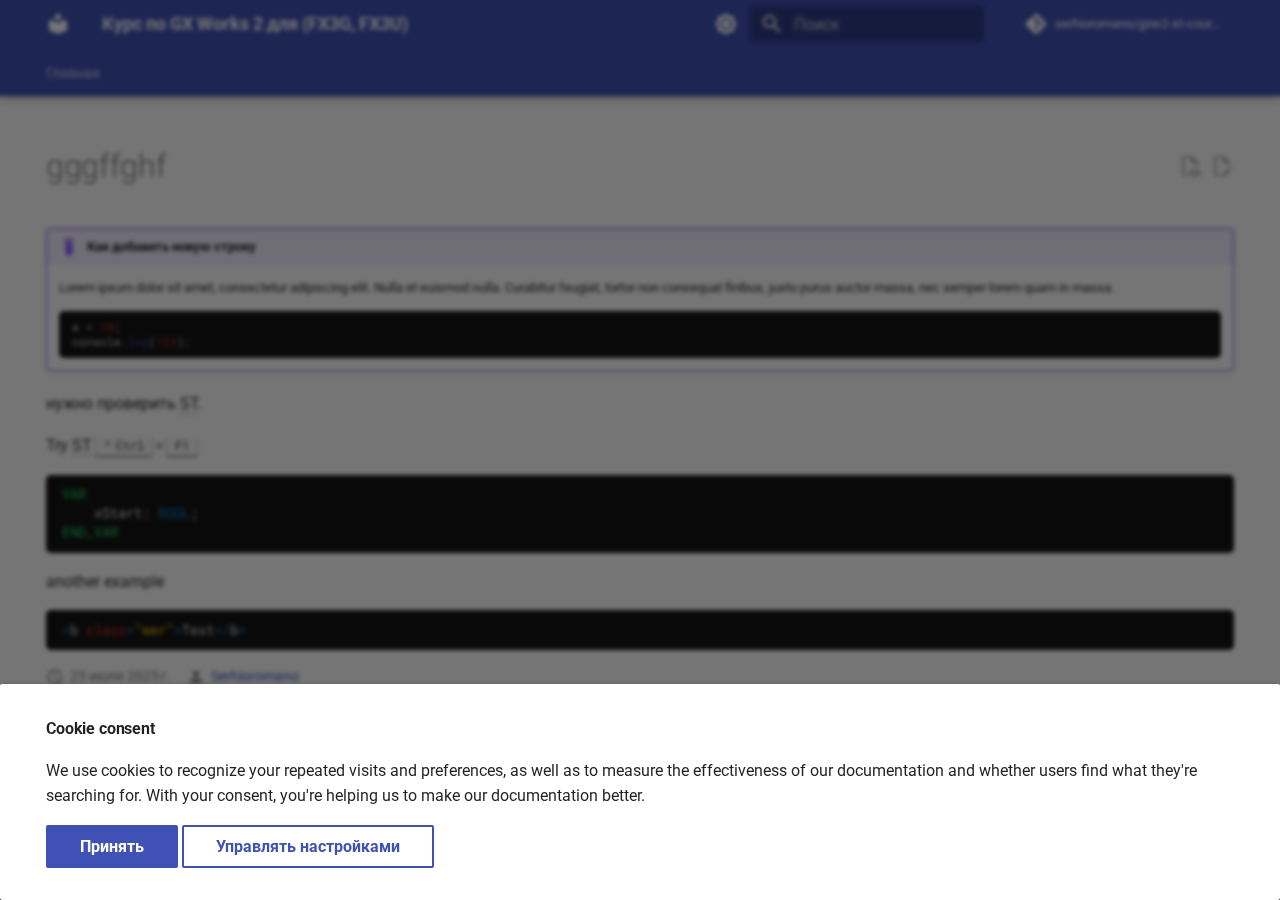
<file: a/index.html>
<!doctype html>
<html lang="ru" class="no-js">
  <head>
    
      <meta charset="utf-8">
      <meta name="viewport" content="width=device-width,initial-scale=1">
      
        <meta name="description" content="Подготовка материалов для курса по программированию ПЛК Mitsubishi серии FX.">
      
      
        <meta name="author" content="Сергей Романов">
      
      
        <link rel="canonical" href="https://serhioromano.github.io/gxw2-st-course/a/">
      
      
      
      
      <link rel="icon" href="../assets/images/favicon.png">
      <meta name="generator" content="mkdocs-1.6.1, mkdocs-material-9.6.15">
    
    
      
        <title>gggffghf - Курс по GX Works 2 для (FX3G, FX3U)</title>
      
    
    
      <link rel="stylesheet" href="../assets/stylesheets/main.342714a4.min.css">
      
        
        <link rel="stylesheet" href="../assets/stylesheets/palette.06af60db.min.css">
      
      


    
    
      
    
    
      
        
        
        <link rel="preconnect" href="https://fonts.gstatic.com" crossorigin>
        <link rel="stylesheet" href="https://fonts.googleapis.com/css?family=Roboto:300,300i,400,400i,700,700i%7CRoboto+Mono:400,400i,700,700i&display=fallback">
        <style>:root{--md-text-font:"Roboto";--md-code-font:"Roboto Mono"}</style>
      
    
    
      <link rel="stylesheet" href="../stylesheets/code.css">
    
    <script>__md_scope=new URL("..",location),__md_hash=e=>[...e].reduce(((e,_)=>(e<<5)-e+_.charCodeAt(0)),0),__md_get=(e,_=localStorage,t=__md_scope)=>JSON.parse(_.getItem(t.pathname+"."+e)),__md_set=(e,_,t=localStorage,a=__md_scope)=>{try{t.setItem(a.pathname+"."+e,JSON.stringify(_))}catch(e){}}</script>
    
      

    
    
    
  </head>
  
  
    
    
      
    
    
    
    
    <body dir="ltr" data-md-color-scheme="default" data-md-color-primary="indigo" data-md-color-accent="indigo">
  
    
    <input class="md-toggle" data-md-toggle="drawer" type="checkbox" id="__drawer" autocomplete="off">
    <input class="md-toggle" data-md-toggle="search" type="checkbox" id="__search" autocomplete="off">
    <label class="md-overlay" for="__drawer"></label>
    <div data-md-component="skip">
      
        
        <a href="#gggffghf" class="md-skip">
          Перейти к содержанию
        </a>
      
    </div>
    <div data-md-component="announce">
      
    </div>
    
    
      

  

<header class="md-header md-header--shadow md-header--lifted" data-md-component="header">
  <nav class="md-header__inner md-grid" aria-label="Верхний колонтитул">
    <a href=".." title="Курс по GX Works 2 для (FX3G, FX3U)" class="md-header__button md-logo" aria-label="Курс по GX Works 2 для (FX3G, FX3U)" data-md-component="logo">
      
  
  <svg xmlns="http://www.w3.org/2000/svg" viewBox="0 0 24 24"><path d="M12 8a3 3 0 0 0 3-3 3 3 0 0 0-3-3 3 3 0 0 0-3 3 3 3 0 0 0 3 3m0 3.54C9.64 9.35 6.5 8 3 8v11c3.5 0 6.64 1.35 9 3.54 2.36-2.19 5.5-3.54 9-3.54V8c-3.5 0-6.64 1.35-9 3.54"/></svg>

    </a>
    <label class="md-header__button md-icon" for="__drawer">
      
      <svg xmlns="http://www.w3.org/2000/svg" viewBox="0 0 24 24"><path d="M3 6h18v2H3zm0 5h18v2H3zm0 5h18v2H3z"/></svg>
    </label>
    <div class="md-header__title" data-md-component="header-title">
      <div class="md-header__ellipsis">
        <div class="md-header__topic">
          <span class="md-ellipsis">
            Курс по GX Works 2 для (FX3G, FX3U)
          </span>
        </div>
        <div class="md-header__topic" data-md-component="header-topic">
          <span class="md-ellipsis">
            
              gggffghf
            
          </span>
        </div>
      </div>
    </div>
    
      
        <form class="md-header__option" data-md-component="palette">
  
    
    
    
    <input class="md-option" data-md-color-media="(prefers-color-scheme: light)" data-md-color-scheme="default" data-md-color-primary="indigo" data-md-color-accent="indigo"  aria-label="Темный режим"  type="radio" name="__palette" id="__palette_0">
    
      <label class="md-header__button md-icon" title="Темный режим" for="__palette_1" hidden>
        <svg xmlns="http://www.w3.org/2000/svg" viewBox="0 0 24 24"><path d="M12 8a4 4 0 0 0-4 4 4 4 0 0 0 4 4 4 4 0 0 0 4-4 4 4 0 0 0-4-4m0 10a6 6 0 0 1-6-6 6 6 0 0 1 6-6 6 6 0 0 1 6 6 6 6 0 0 1-6 6m8-9.31V4h-4.69L12 .69 8.69 4H4v4.69L.69 12 4 15.31V20h4.69L12 23.31 15.31 20H20v-4.69L23.31 12z"/></svg>
      </label>
    
  
    
    
    
    <input class="md-option" data-md-color-media="(prefers-color-scheme: dark)" data-md-color-scheme="slate" data-md-color-primary="indigo" data-md-color-accent="indigo"  aria-label="Светлый режим"  type="radio" name="__palette" id="__palette_1">
    
      <label class="md-header__button md-icon" title="Светлый режим" for="__palette_0" hidden>
        <svg xmlns="http://www.w3.org/2000/svg" viewBox="0 0 24 24"><path d="M12 18c-.89 0-1.74-.2-2.5-.55C11.56 16.5 13 14.42 13 12s-1.44-4.5-3.5-5.45C10.26 6.2 11.11 6 12 6a6 6 0 0 1 6 6 6 6 0 0 1-6 6m8-9.31V4h-4.69L12 .69 8.69 4H4v4.69L.69 12 4 15.31V20h4.69L12 23.31 15.31 20H20v-4.69L23.31 12z"/></svg>
      </label>
    
  
</form>
      
    
    
      <script>var palette=__md_get("__palette");if(palette&&palette.color){if("(prefers-color-scheme)"===palette.color.media){var media=matchMedia("(prefers-color-scheme: light)"),input=document.querySelector(media.matches?"[data-md-color-media='(prefers-color-scheme: light)']":"[data-md-color-media='(prefers-color-scheme: dark)']");palette.color.media=input.getAttribute("data-md-color-media"),palette.color.scheme=input.getAttribute("data-md-color-scheme"),palette.color.primary=input.getAttribute("data-md-color-primary"),palette.color.accent=input.getAttribute("data-md-color-accent")}for(var[key,value]of Object.entries(palette.color))document.body.setAttribute("data-md-color-"+key,value)}</script>
    
    
    
      
      
        <label class="md-header__button md-icon" for="__search">
          
          <svg xmlns="http://www.w3.org/2000/svg" viewBox="0 0 24 24"><path d="M9.5 3A6.5 6.5 0 0 1 16 9.5c0 1.61-.59 3.09-1.56 4.23l.27.27h.79l5 5-1.5 1.5-5-5v-.79l-.27-.27A6.52 6.52 0 0 1 9.5 16 6.5 6.5 0 0 1 3 9.5 6.5 6.5 0 0 1 9.5 3m0 2C7 5 5 7 5 9.5S7 14 9.5 14 14 12 14 9.5 12 5 9.5 5"/></svg>
        </label>
        <div class="md-search" data-md-component="search" role="dialog">
  <label class="md-search__overlay" for="__search"></label>
  <div class="md-search__inner" role="search">
    <form class="md-search__form" name="search">
      <input type="text" class="md-search__input" name="query" aria-label="Поиск" placeholder="Поиск" autocapitalize="off" autocorrect="off" autocomplete="off" spellcheck="false" data-md-component="search-query" required>
      <label class="md-search__icon md-icon" for="__search">
        
        <svg xmlns="http://www.w3.org/2000/svg" viewBox="0 0 24 24"><path d="M9.5 3A6.5 6.5 0 0 1 16 9.5c0 1.61-.59 3.09-1.56 4.23l.27.27h.79l5 5-1.5 1.5-5-5v-.79l-.27-.27A6.52 6.52 0 0 1 9.5 16 6.5 6.5 0 0 1 3 9.5 6.5 6.5 0 0 1 9.5 3m0 2C7 5 5 7 5 9.5S7 14 9.5 14 14 12 14 9.5 12 5 9.5 5"/></svg>
        
        <svg xmlns="http://www.w3.org/2000/svg" viewBox="0 0 24 24"><path d="M20 11v2H8l5.5 5.5-1.42 1.42L4.16 12l7.92-7.92L13.5 5.5 8 11z"/></svg>
      </label>
      <nav class="md-search__options" aria-label="Поиск">
        
          <a href="javascript:void(0)" class="md-search__icon md-icon" title="Поделиться" aria-label="Поделиться" data-clipboard data-clipboard-text="" data-md-component="search-share" tabindex="-1">
            
            <svg xmlns="http://www.w3.org/2000/svg" viewBox="0 0 24 24"><path d="M18 16.08c-.76 0-1.44.3-1.96.77L8.91 12.7c.05-.23.09-.46.09-.7s-.04-.47-.09-.7l7.05-4.11c.54.5 1.25.81 2.04.81a3 3 0 0 0 3-3 3 3 0 0 0-3-3 3 3 0 0 0-3 3c0 .24.04.47.09.7L8.04 9.81C7.5 9.31 6.79 9 6 9a3 3 0 0 0-3 3 3 3 0 0 0 3 3c.79 0 1.5-.31 2.04-.81l7.12 4.15c-.05.21-.08.43-.08.66 0 1.61 1.31 2.91 2.92 2.91s2.92-1.3 2.92-2.91A2.92 2.92 0 0 0 18 16.08"/></svg>
          </a>
        
        <button type="reset" class="md-search__icon md-icon" title="Очистить" aria-label="Очистить" tabindex="-1">
          
          <svg xmlns="http://www.w3.org/2000/svg" viewBox="0 0 24 24"><path d="M19 6.41 17.59 5 12 10.59 6.41 5 5 6.41 10.59 12 5 17.59 6.41 19 12 13.41 17.59 19 19 17.59 13.41 12z"/></svg>
        </button>
      </nav>
      
        <div class="md-search__suggest" data-md-component="search-suggest"></div>
      
    </form>
    <div class="md-search__output">
      <div class="md-search__scrollwrap" tabindex="0" data-md-scrollfix>
        <div class="md-search-result" data-md-component="search-result">
          <div class="md-search-result__meta">
            Инициализация поиска
          </div>
          <ol class="md-search-result__list" role="presentation"></ol>
        </div>
      </div>
    </div>
  </div>
</div>
      
    
    
      <div class="md-header__source">
        <a href="https://github.com/serhioromano/gxw2-st-course" title="Перейти к репозиторию" class="md-source" data-md-component="source">
  <div class="md-source__icon md-icon">
    
    <svg xmlns="http://www.w3.org/2000/svg" viewBox="0 0 448 512"><!--! Font Awesome Free 6.7.2 by @fontawesome - https://fontawesome.com License - https://fontawesome.com/license/free (Icons: CC BY 4.0, Fonts: SIL OFL 1.1, Code: MIT License) Copyright 2024 Fonticons, Inc.--><path d="M439.55 236.05 244 40.45a28.87 28.87 0 0 0-40.81 0l-40.66 40.63 51.52 51.52c27.06-9.14 52.68 16.77 43.39 43.68l49.66 49.66c34.23-11.8 61.18 31 35.47 56.69-26.49 26.49-70.21-2.87-56-37.34L240.22 199v121.85c25.3 12.54 22.26 41.85 9.08 55a34.34 34.34 0 0 1-48.55 0c-17.57-17.6-11.07-46.91 11.25-56v-123c-20.8-8.51-24.6-30.74-18.64-45L142.57 101 8.45 235.14a28.86 28.86 0 0 0 0 40.81l195.61 195.6a28.86 28.86 0 0 0 40.8 0l194.69-194.69a28.86 28.86 0 0 0 0-40.81"/></svg>
  </div>
  <div class="md-source__repository">
    serhioromano/gxw2-st-course
  </div>
</a>
      </div>
    
  </nav>
  
    
      
<nav class="md-tabs" aria-label="Вкладки" data-md-component="tabs">
  <div class="md-grid">
    <ul class="md-tabs__list">
      
        
  
  
  
  
    <li class="md-tabs__item">
      <a href=".." class="md-tabs__link">
        
  
  
    
  
  Главная

      </a>
    </li>
  

      
    </ul>
  </div>
</nav>
    
  
</header>
    
    <div class="md-container" data-md-component="container">
      
      
        
      
      <main class="md-main" data-md-component="main">
        <div class="md-main__inner md-grid">
          
            
              
                
              
              <div class="md-sidebar md-sidebar--primary" data-md-component="sidebar" data-md-type="navigation" hidden>
                <div class="md-sidebar__scrollwrap">
                  <div class="md-sidebar__inner">
                    


  


  

<nav class="md-nav md-nav--primary md-nav--lifted md-nav--integrated" aria-label="Навигация" data-md-level="0">
  <label class="md-nav__title" for="__drawer">
    <a href=".." title="Курс по GX Works 2 для (FX3G, FX3U)" class="md-nav__button md-logo" aria-label="Курс по GX Works 2 для (FX3G, FX3U)" data-md-component="logo">
      
  
  <svg xmlns="http://www.w3.org/2000/svg" viewBox="0 0 24 24"><path d="M12 8a3 3 0 0 0 3-3 3 3 0 0 0-3-3 3 3 0 0 0-3 3 3 3 0 0 0 3 3m0 3.54C9.64 9.35 6.5 8 3 8v11c3.5 0 6.64 1.35 9 3.54 2.36-2.19 5.5-3.54 9-3.54V8c-3.5 0-6.64 1.35-9 3.54"/></svg>

    </a>
    Курс по GX Works 2 для (FX3G, FX3U)
  </label>
  
    <div class="md-nav__source">
      <a href="https://github.com/serhioromano/gxw2-st-course" title="Перейти к репозиторию" class="md-source" data-md-component="source">
  <div class="md-source__icon md-icon">
    
    <svg xmlns="http://www.w3.org/2000/svg" viewBox="0 0 448 512"><!--! Font Awesome Free 6.7.2 by @fontawesome - https://fontawesome.com License - https://fontawesome.com/license/free (Icons: CC BY 4.0, Fonts: SIL OFL 1.1, Code: MIT License) Copyright 2024 Fonticons, Inc.--><path d="M439.55 236.05 244 40.45a28.87 28.87 0 0 0-40.81 0l-40.66 40.63 51.52 51.52c27.06-9.14 52.68 16.77 43.39 43.68l49.66 49.66c34.23-11.8 61.18 31 35.47 56.69-26.49 26.49-70.21-2.87-56-37.34L240.22 199v121.85c25.3 12.54 22.26 41.85 9.08 55a34.34 34.34 0 0 1-48.55 0c-17.57-17.6-11.07-46.91 11.25-56v-123c-20.8-8.51-24.6-30.74-18.64-45L142.57 101 8.45 235.14a28.86 28.86 0 0 0 0 40.81l195.61 195.6a28.86 28.86 0 0 0 40.8 0l194.69-194.69a28.86 28.86 0 0 0 0-40.81"/></svg>
  </div>
  <div class="md-source__repository">
    serhioromano/gxw2-st-course
  </div>
</a>
    </div>
  
  <ul class="md-nav__list" data-md-scrollfix>
    
      
      
  
  
  
  
    <li class="md-nav__item">
      <a href=".." class="md-nav__link">
        
  
  
  <span class="md-ellipsis">
    Главная
    
  </span>
  

      </a>
    </li>
  

    
  </ul>
</nav>
                  </div>
                </div>
              </div>
            
            
          
          
            <div class="md-content" data-md-component="content">
              <article class="md-content__inner md-typeset">
                
                  
  



  
    <a href="https://github.com/serhioromano/gxw2-st-course/edit/main/docs/a/index.md" title="Редактировать страницу" class="md-content__button md-icon" rel="edit">
      
      <svg xmlns="http://www.w3.org/2000/svg" viewBox="0 0 24 24"><path d="M10 20H6V4h7v5h5v3.1l2-2V8l-6-6H6c-1.1 0-2 .9-2 2v16c0 1.1.9 2 2 2h4zm10.2-7c.1 0 .3.1.4.2l1.3 1.3c.2.2.2.6 0 .8l-1 1-2.1-2.1 1-1c.1-.1.2-.2.4-.2m0 3.9L14.1 23H12v-2.1l6.1-6.1z"/></svg>
    </a>
  
  
    
      
    
    <a href="https://github.com/serhioromano/gxw2-st-course/raw/main/docs/a/index.md" title="Посмотреть исходный код страницы" class="md-content__button md-icon">
      
      <svg xmlns="http://www.w3.org/2000/svg" viewBox="0 0 24 24"><path d="M17 18c.56 0 1 .44 1 1s-.44 1-1 1-1-.44-1-1 .44-1 1-1m0-3c-2.73 0-5.06 1.66-6 4 .94 2.34 3.27 4 6 4s5.06-1.66 6-4c-.94-2.34-3.27-4-6-4m0 6.5a2.5 2.5 0 0 1-2.5-2.5 2.5 2.5 0 0 1 2.5-2.5 2.5 2.5 0 0 1 2.5 2.5 2.5 2.5 0 0 1-2.5 2.5M9.27 20H6V4h7v5h5v4.07c.7.08 1.36.25 2 .49V8l-6-6H6a2 2 0 0 0-2 2v16a2 2 0 0 0 2 2h4.5a8.2 8.2 0 0 1-1.23-2"/></svg>
    </a>
  


<h1 id="gggffghf">gggffghf</h1>
<div class="admonition example">
<p class="admonition-title">Как добавить новую строку</p>
<p>Lorem ipsum dolor sit amet, consectetur adipiscing elit. Nulla et euismod
nulla. Curabitur feugiat, tortor non consequat finibus, justo purus auctor
massa, nec semper lorem quam in massa.</p>
<pre class="highlight"><code class="language-js">a = 10;
console.log(123);</code></pre>
</div>
<p>нужно проверить <abbr title="Structured Text">ST</abbr>.</p>
<p>Try <abbr title="Structured Text">ST</abbr> <span class="keys"><kbd class="key-control">Ctrl</kbd><span>+</span><kbd>F1</kbd></span></p>
<pre class="highlight"><code class="language-iecst">VAR
    xStart: BOOL;
END_VAR</code></pre>
<p>another example</p>
<pre class="highlight"><code class="language-html">&lt;b class="wer"&gt;Test&lt;/b&gt;</code></pre>
<!-- markdownlint-disable MD041 -->







  
    
  
  


  <aside class="md-source-file">
    
      
  <span class="md-source-file__fact">
    <span class="md-icon" title="Последнее обновление">
      <svg xmlns="http://www.w3.org/2000/svg" viewBox="0 0 24 24"><path d="M21 13.1c-.1 0-.3.1-.4.2l-1 1 2.1 2.1 1-1c.2-.2.2-.6 0-.8l-1.3-1.3c-.1-.1-.2-.2-.4-.2m-1.9 1.8-6.1 6V23h2.1l6.1-6.1zM12.5 7v5.2l4 2.4-1 1L11 13V7zM11 21.9c-5.1-.5-9-4.8-9-9.9C2 6.5 6.5 2 12 2c5.3 0 9.6 4.1 10 9.3-.3-.1-.6-.2-1-.2s-.7.1-1 .2C19.6 7.2 16.2 4 12 4c-4.4 0-8 3.6-8 8 0 4.1 3.1 7.5 7.1 7.9l-.1.2z"/></svg>
    </span>
    <span class="git-revision-date-localized-plugin git-revision-date-localized-plugin-date" title="25 июля 2025 г. 11:00:04 UTC">25 июля 2025 г.</span>
  </span>

    
    
    
      
  
  <span class="md-source-file__fact">
    <span class="md-icon" title="Участники">
      
        <svg xmlns="http://www.w3.org/2000/svg" viewBox="0 0 24 24"><path d="M12 4a4 4 0 0 1 4 4 4 4 0 0 1-4 4 4 4 0 0 1-4-4 4 4 0 0 1 4-4m0 10c4.42 0 8 1.79 8 4v2H4v-2c0-2.21 3.58-4 8-4"/></svg>
      
    </span>
    <nav>
      
        <a href="mailto:serhioromano@outlook.com">Serhioromano</a>
    </nav>
  </span>

    
    
  </aside>



  



                
              </article>
            </div>
          
          
<script>var target=document.getElementById(location.hash.slice(1));target&&target.name&&(target.checked=target.name.startsWith("__tabbed_"))</script>
        </div>
        
          <button type="button" class="md-top md-icon" data-md-component="top" hidden>
  
  <svg xmlns="http://www.w3.org/2000/svg" viewBox="0 0 24 24"><path d="M13 20h-2V8l-5.5 5.5-1.42-1.42L12 4.16l7.92 7.92-1.42 1.42L13 8z"/></svg>
  К началу
</button>
        
      </main>
      
        <footer class="md-footer">
  
    
  
  <div class="md-footer-meta md-typeset">
    <div class="md-footer-meta__inner md-grid">
      <div class="md-copyright">
  
    <div class="md-copyright__highlight">
      Все права защищены &copy; 2025 Сергей Романов

    </div>
  
  
</div>
      
    </div>
  </div>
</footer>
      
    </div>
    <div class="md-dialog" data-md-component="dialog">
      <div class="md-dialog__inner md-typeset"></div>
    </div>
    
    
      <div class="md-consent" data-md-component="consent" id="__consent" hidden>
        <div class="md-consent__overlay"></div>
        <aside class="md-consent__inner">
          <form class="md-consent__form md-grid md-typeset" name="consent">
            


  


<h4>Cookie consent</h4>
<p>We use cookies to recognize your repeated visits and preferences, as well as to measure the effectiveness of our documentation and whether users find what they're searching for. With your consent, you're helping us to make our documentation better.</p>
<input class="md-toggle" type="checkbox" id="__settings" >
<div class="md-consent__settings">
  <ul class="task-list">
    
    
      
    
    
      
        
  
  
    
    
  
  <li class="task-list-item">
    <label class="task-list-control">
      <input type="checkbox" name="github" checked>
      <span class="task-list-indicator"></span>
      GitHub
    </label>
  </li>

      
    
    
  </ul>
</div>
<div class="md-consent__controls">
  
    
      <button class="md-button md-button--primary">Принять</button>
    
    
    
  
    
    
    
      <label class="md-button" for="__settings">Управлять настройками</label>
    
  
</div>
          </form>
        </aside>
      </div>
      <script>var consent=__md_get("__consent");if(consent)for(var input of document.forms.consent.elements)input.name&&(input.checked=consent[input.name]||!1);else"file:"!==location.protocol&&setTimeout((function(){document.querySelector("[data-md-component=consent]").hidden=!1}),250);var form=document.forms.consent;for(var action of["submit","reset"])form.addEventListener(action,(function(e){if(e.preventDefault(),"reset"===e.type)for(var n of document.forms.consent.elements)n.name&&(n.checked=!1);__md_set("__consent",Object.fromEntries(Array.from(new FormData(form).keys()).map((function(e){return[e,!0]})))),location.hash="",location.reload()}))</script>
    
    
      
      <script id="__config" type="application/json">{"base": "..", "features": ["navigation.tabs", "navigation.tabs.sticky", "navigation.top", "navigation.expand", "navigation.sections", "navigation.tracking", "navigation.path", "navigation.indexes", "navigation.footer", "toc.follow", "toc.integrate", "search.suggest", "search.highlight", "search.share", "content.tooltips", "announce.dismiss", "content.action.edit", "content.action.view", "content.code.annotate", "content.code.copy"], "search": "../assets/javascripts/workers/search.d50fe291.min.js", "tags": null, "translations": {"clipboard.copied": "\u0421\u043a\u043e\u043f\u0438\u0440\u043e\u0432\u0430\u043d\u043e \u0432 \u0431\u0443\u0444\u0435\u0440", "clipboard.copy": "\u041a\u043e\u043f\u0438\u0440\u043e\u0432\u0430\u0442\u044c \u0432 \u0431\u0443\u0444\u0435\u0440", "search.result.more.one": "\u0415\u0449\u0451 1 \u043d\u0430 \u044d\u0442\u043e\u0439 \u0441\u0442\u0440\u0430\u043d\u0438\u0446\u0435", "search.result.more.other": "\u0415\u0449\u0451 # \u043d\u0430 \u044d\u0442\u043e\u0439 \u0441\u0442\u0440\u0430\u043d\u0438\u0446\u0435", "search.result.none": "\u0421\u043e\u0432\u043f\u0430\u0434\u0435\u043d\u0438\u0439 \u043d\u0435 \u043d\u0430\u0439\u0434\u0435\u043d\u043e", "search.result.one": "\u041d\u0430\u0439\u0434\u0435\u043d\u043e 1 \u0441\u043e\u0432\u043f\u0430\u0434\u0435\u043d\u0438\u0435", "search.result.other": "\u041d\u0430\u0439\u0434\u0435\u043d\u043e \u0441\u043e\u0432\u043f\u0430\u0434\u0435\u043d\u0438\u0439: #", "search.result.placeholder": "\u041d\u0430\u0447\u043d\u0438\u0442\u0435 \u043f\u0435\u0447\u0430\u0442\u0430\u0442\u044c \u0434\u043b\u044f \u043f\u043e\u0438\u0441\u043a\u0430", "search.result.term.missing": "\u041e\u0442\u0441\u0443\u0442\u0441\u0442\u0432\u0443\u0435\u0442", "select.version": "\u0412\u044b\u0431\u0435\u0440\u0438\u0442\u0435 \u0432\u0435\u0440\u0441\u0438\u044e"}, "version": null}</script>
    
    
      <script src="../assets/javascripts/bundle.56ea9cef.min.js"></script>
      
        <script src="../javascripts/hjs.js"></script>
      
        <script src="../javascripts/hl.js"></script>
      
    
  </body>
</html>
</file>
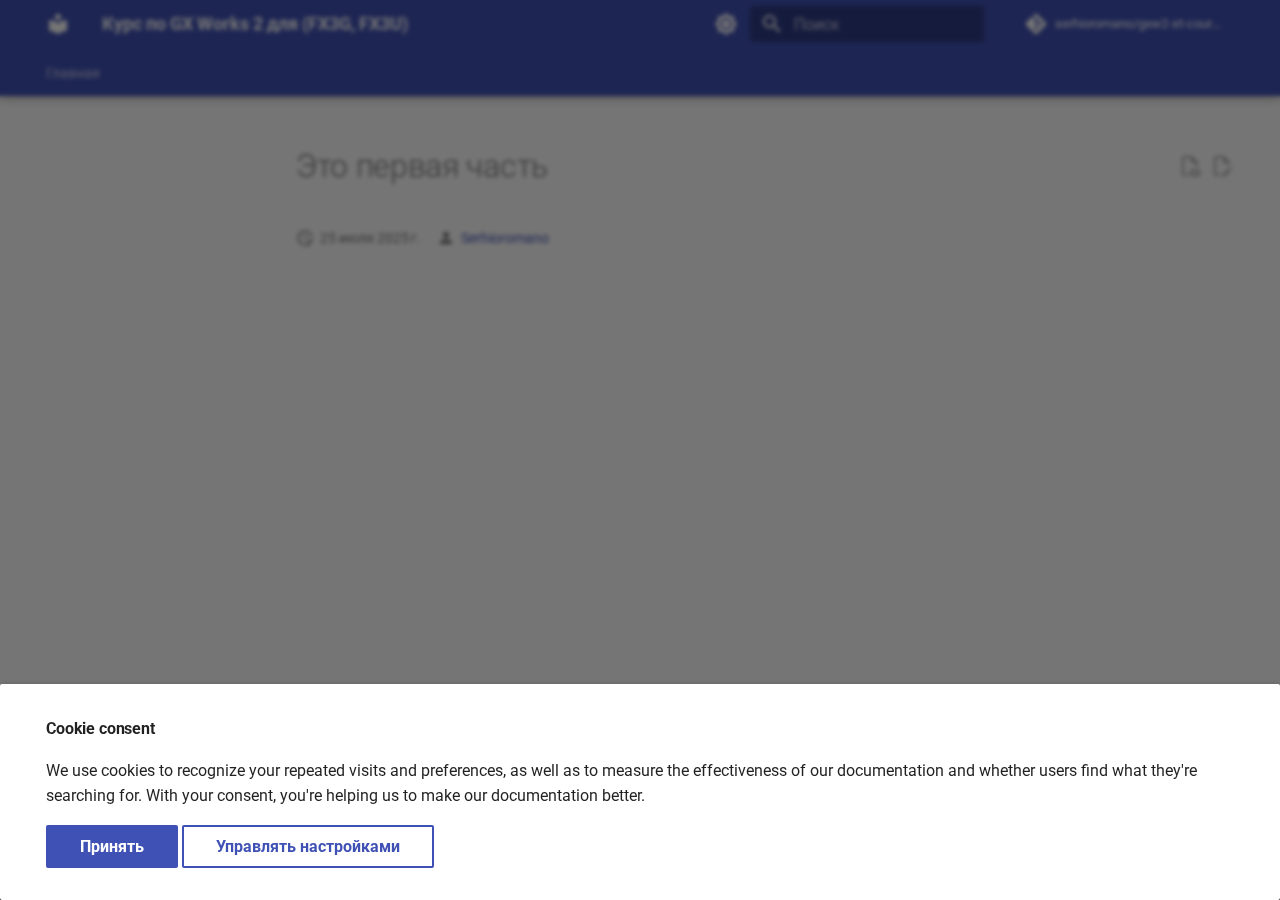
<file: part1/index.html>
<!doctype html>
<html lang="ru" class="no-js">
  <head>
    
      <meta charset="utf-8">
      <meta name="viewport" content="width=device-width,initial-scale=1">
      
        <meta name="description" content="Подготовка материалов для курса по программированию ПЛК Mitsubishi серии FX.">
      
      
        <meta name="author" content="Сергей Романов">
      
      
        <link rel="canonical" href="https://serhioromano.github.io/gxw2-st-course/part1/">
      
      
      
      
      <link rel="icon" href="../assets/images/favicon.png">
      <meta name="generator" content="mkdocs-1.6.1, mkdocs-material-9.6.15">
    
    
      
        <title>Это первая часть - Курс по GX Works 2 для (FX3G, FX3U)</title>
      
    
    
      <link rel="stylesheet" href="../assets/stylesheets/main.342714a4.min.css">
      
        
        <link rel="stylesheet" href="../assets/stylesheets/palette.06af60db.min.css">
      
      


    
    
      
    
    
      
        
        
        <link rel="preconnect" href="https://fonts.gstatic.com" crossorigin>
        <link rel="stylesheet" href="https://fonts.googleapis.com/css?family=Roboto:300,300i,400,400i,700,700i%7CRoboto+Mono:400,400i,700,700i&display=fallback">
        <style>:root{--md-text-font:"Roboto";--md-code-font:"Roboto Mono"}</style>
      
    
    
      <link rel="stylesheet" href="../stylesheets/code.css">
    
    <script>__md_scope=new URL("..",location),__md_hash=e=>[...e].reduce(((e,_)=>(e<<5)-e+_.charCodeAt(0)),0),__md_get=(e,_=localStorage,t=__md_scope)=>JSON.parse(_.getItem(t.pathname+"."+e)),__md_set=(e,_,t=localStorage,a=__md_scope)=>{try{t.setItem(a.pathname+"."+e,JSON.stringify(_))}catch(e){}}</script>
    
      

    
    
    
  </head>
  
  
    
    
      
    
    
    
    
    <body dir="ltr" data-md-color-scheme="default" data-md-color-primary="indigo" data-md-color-accent="indigo">
  
    
    <input class="md-toggle" data-md-toggle="drawer" type="checkbox" id="__drawer" autocomplete="off">
    <input class="md-toggle" data-md-toggle="search" type="checkbox" id="__search" autocomplete="off">
    <label class="md-overlay" for="__drawer"></label>
    <div data-md-component="skip">
      
        
        <a href="#_1" class="md-skip">
          Перейти к содержанию
        </a>
      
    </div>
    <div data-md-component="announce">
      
    </div>
    
    
      

  

<header class="md-header md-header--shadow md-header--lifted" data-md-component="header">
  <nav class="md-header__inner md-grid" aria-label="Верхний колонтитул">
    <a href=".." title="Курс по GX Works 2 для (FX3G, FX3U)" class="md-header__button md-logo" aria-label="Курс по GX Works 2 для (FX3G, FX3U)" data-md-component="logo">
      
  
  <svg xmlns="http://www.w3.org/2000/svg" viewBox="0 0 24 24"><path d="M12 8a3 3 0 0 0 3-3 3 3 0 0 0-3-3 3 3 0 0 0-3 3 3 3 0 0 0 3 3m0 3.54C9.64 9.35 6.5 8 3 8v11c3.5 0 6.64 1.35 9 3.54 2.36-2.19 5.5-3.54 9-3.54V8c-3.5 0-6.64 1.35-9 3.54"/></svg>

    </a>
    <label class="md-header__button md-icon" for="__drawer">
      
      <svg xmlns="http://www.w3.org/2000/svg" viewBox="0 0 24 24"><path d="M3 6h18v2H3zm0 5h18v2H3zm0 5h18v2H3z"/></svg>
    </label>
    <div class="md-header__title" data-md-component="header-title">
      <div class="md-header__ellipsis">
        <div class="md-header__topic">
          <span class="md-ellipsis">
            Курс по GX Works 2 для (FX3G, FX3U)
          </span>
        </div>
        <div class="md-header__topic" data-md-component="header-topic">
          <span class="md-ellipsis">
            
              Это первая часть
            
          </span>
        </div>
      </div>
    </div>
    
      
        <form class="md-header__option" data-md-component="palette">
  
    
    
    
    <input class="md-option" data-md-color-media="(prefers-color-scheme: light)" data-md-color-scheme="default" data-md-color-primary="indigo" data-md-color-accent="indigo"  aria-label="Темный режим"  type="radio" name="__palette" id="__palette_0">
    
      <label class="md-header__button md-icon" title="Темный режим" for="__palette_1" hidden>
        <svg xmlns="http://www.w3.org/2000/svg" viewBox="0 0 24 24"><path d="M12 8a4 4 0 0 0-4 4 4 4 0 0 0 4 4 4 4 0 0 0 4-4 4 4 0 0 0-4-4m0 10a6 6 0 0 1-6-6 6 6 0 0 1 6-6 6 6 0 0 1 6 6 6 6 0 0 1-6 6m8-9.31V4h-4.69L12 .69 8.69 4H4v4.69L.69 12 4 15.31V20h4.69L12 23.31 15.31 20H20v-4.69L23.31 12z"/></svg>
      </label>
    
  
    
    
    
    <input class="md-option" data-md-color-media="(prefers-color-scheme: dark)" data-md-color-scheme="slate" data-md-color-primary="indigo" data-md-color-accent="indigo"  aria-label="Светлый режим"  type="radio" name="__palette" id="__palette_1">
    
      <label class="md-header__button md-icon" title="Светлый режим" for="__palette_0" hidden>
        <svg xmlns="http://www.w3.org/2000/svg" viewBox="0 0 24 24"><path d="M12 18c-.89 0-1.74-.2-2.5-.55C11.56 16.5 13 14.42 13 12s-1.44-4.5-3.5-5.45C10.26 6.2 11.11 6 12 6a6 6 0 0 1 6 6 6 6 0 0 1-6 6m8-9.31V4h-4.69L12 .69 8.69 4H4v4.69L.69 12 4 15.31V20h4.69L12 23.31 15.31 20H20v-4.69L23.31 12z"/></svg>
      </label>
    
  
</form>
      
    
    
      <script>var palette=__md_get("__palette");if(palette&&palette.color){if("(prefers-color-scheme)"===palette.color.media){var media=matchMedia("(prefers-color-scheme: light)"),input=document.querySelector(media.matches?"[data-md-color-media='(prefers-color-scheme: light)']":"[data-md-color-media='(prefers-color-scheme: dark)']");palette.color.media=input.getAttribute("data-md-color-media"),palette.color.scheme=input.getAttribute("data-md-color-scheme"),palette.color.primary=input.getAttribute("data-md-color-primary"),palette.color.accent=input.getAttribute("data-md-color-accent")}for(var[key,value]of Object.entries(palette.color))document.body.setAttribute("data-md-color-"+key,value)}</script>
    
    
    
      
      
        <label class="md-header__button md-icon" for="__search">
          
          <svg xmlns="http://www.w3.org/2000/svg" viewBox="0 0 24 24"><path d="M9.5 3A6.5 6.5 0 0 1 16 9.5c0 1.61-.59 3.09-1.56 4.23l.27.27h.79l5 5-1.5 1.5-5-5v-.79l-.27-.27A6.52 6.52 0 0 1 9.5 16 6.5 6.5 0 0 1 3 9.5 6.5 6.5 0 0 1 9.5 3m0 2C7 5 5 7 5 9.5S7 14 9.5 14 14 12 14 9.5 12 5 9.5 5"/></svg>
        </label>
        <div class="md-search" data-md-component="search" role="dialog">
  <label class="md-search__overlay" for="__search"></label>
  <div class="md-search__inner" role="search">
    <form class="md-search__form" name="search">
      <input type="text" class="md-search__input" name="query" aria-label="Поиск" placeholder="Поиск" autocapitalize="off" autocorrect="off" autocomplete="off" spellcheck="false" data-md-component="search-query" required>
      <label class="md-search__icon md-icon" for="__search">
        
        <svg xmlns="http://www.w3.org/2000/svg" viewBox="0 0 24 24"><path d="M9.5 3A6.5 6.5 0 0 1 16 9.5c0 1.61-.59 3.09-1.56 4.23l.27.27h.79l5 5-1.5 1.5-5-5v-.79l-.27-.27A6.52 6.52 0 0 1 9.5 16 6.5 6.5 0 0 1 3 9.5 6.5 6.5 0 0 1 9.5 3m0 2C7 5 5 7 5 9.5S7 14 9.5 14 14 12 14 9.5 12 5 9.5 5"/></svg>
        
        <svg xmlns="http://www.w3.org/2000/svg" viewBox="0 0 24 24"><path d="M20 11v2H8l5.5 5.5-1.42 1.42L4.16 12l7.92-7.92L13.5 5.5 8 11z"/></svg>
      </label>
      <nav class="md-search__options" aria-label="Поиск">
        
          <a href="javascript:void(0)" class="md-search__icon md-icon" title="Поделиться" aria-label="Поделиться" data-clipboard data-clipboard-text="" data-md-component="search-share" tabindex="-1">
            
            <svg xmlns="http://www.w3.org/2000/svg" viewBox="0 0 24 24"><path d="M18 16.08c-.76 0-1.44.3-1.96.77L8.91 12.7c.05-.23.09-.46.09-.7s-.04-.47-.09-.7l7.05-4.11c.54.5 1.25.81 2.04.81a3 3 0 0 0 3-3 3 3 0 0 0-3-3 3 3 0 0 0-3 3c0 .24.04.47.09.7L8.04 9.81C7.5 9.31 6.79 9 6 9a3 3 0 0 0-3 3 3 3 0 0 0 3 3c.79 0 1.5-.31 2.04-.81l7.12 4.15c-.05.21-.08.43-.08.66 0 1.61 1.31 2.91 2.92 2.91s2.92-1.3 2.92-2.91A2.92 2.92 0 0 0 18 16.08"/></svg>
          </a>
        
        <button type="reset" class="md-search__icon md-icon" title="Очистить" aria-label="Очистить" tabindex="-1">
          
          <svg xmlns="http://www.w3.org/2000/svg" viewBox="0 0 24 24"><path d="M19 6.41 17.59 5 12 10.59 6.41 5 5 6.41 10.59 12 5 17.59 6.41 19 12 13.41 17.59 19 19 17.59 13.41 12z"/></svg>
        </button>
      </nav>
      
        <div class="md-search__suggest" data-md-component="search-suggest"></div>
      
    </form>
    <div class="md-search__output">
      <div class="md-search__scrollwrap" tabindex="0" data-md-scrollfix>
        <div class="md-search-result" data-md-component="search-result">
          <div class="md-search-result__meta">
            Инициализация поиска
          </div>
          <ol class="md-search-result__list" role="presentation"></ol>
        </div>
      </div>
    </div>
  </div>
</div>
      
    
    
      <div class="md-header__source">
        <a href="https://github.com/serhioromano/gxw2-st-course" title="Перейти к репозиторию" class="md-source" data-md-component="source">
  <div class="md-source__icon md-icon">
    
    <svg xmlns="http://www.w3.org/2000/svg" viewBox="0 0 448 512"><!--! Font Awesome Free 6.7.2 by @fontawesome - https://fontawesome.com License - https://fontawesome.com/license/free (Icons: CC BY 4.0, Fonts: SIL OFL 1.1, Code: MIT License) Copyright 2024 Fonticons, Inc.--><path d="M439.55 236.05 244 40.45a28.87 28.87 0 0 0-40.81 0l-40.66 40.63 51.52 51.52c27.06-9.14 52.68 16.77 43.39 43.68l49.66 49.66c34.23-11.8 61.18 31 35.47 56.69-26.49 26.49-70.21-2.87-56-37.34L240.22 199v121.85c25.3 12.54 22.26 41.85 9.08 55a34.34 34.34 0 0 1-48.55 0c-17.57-17.6-11.07-46.91 11.25-56v-123c-20.8-8.51-24.6-30.74-18.64-45L142.57 101 8.45 235.14a28.86 28.86 0 0 0 0 40.81l195.61 195.6a28.86 28.86 0 0 0 40.8 0l194.69-194.69a28.86 28.86 0 0 0 0-40.81"/></svg>
  </div>
  <div class="md-source__repository">
    serhioromano/gxw2-st-course
  </div>
</a>
      </div>
    
  </nav>
  
    
      
<nav class="md-tabs" aria-label="Вкладки" data-md-component="tabs">
  <div class="md-grid">
    <ul class="md-tabs__list">
      
        
  
  
  
  
    <li class="md-tabs__item">
      <a href=".." class="md-tabs__link">
        
  
  
    
  
  Главная

      </a>
    </li>
  

      
    </ul>
  </div>
</nav>
    
  
</header>
    
    <div class="md-container" data-md-component="container">
      
      
        
      
      <main class="md-main" data-md-component="main">
        <div class="md-main__inner md-grid">
          
            
              
              <div class="md-sidebar md-sidebar--primary" data-md-component="sidebar" data-md-type="navigation" >
                <div class="md-sidebar__scrollwrap">
                  <div class="md-sidebar__inner">
                    


  


  

<nav class="md-nav md-nav--primary md-nav--lifted md-nav--integrated" aria-label="Навигация" data-md-level="0">
  <label class="md-nav__title" for="__drawer">
    <a href=".." title="Курс по GX Works 2 для (FX3G, FX3U)" class="md-nav__button md-logo" aria-label="Курс по GX Works 2 для (FX3G, FX3U)" data-md-component="logo">
      
  
  <svg xmlns="http://www.w3.org/2000/svg" viewBox="0 0 24 24"><path d="M12 8a3 3 0 0 0 3-3 3 3 0 0 0-3-3 3 3 0 0 0-3 3 3 3 0 0 0 3 3m0 3.54C9.64 9.35 6.5 8 3 8v11c3.5 0 6.64 1.35 9 3.54 2.36-2.19 5.5-3.54 9-3.54V8c-3.5 0-6.64 1.35-9 3.54"/></svg>

    </a>
    Курс по GX Works 2 для (FX3G, FX3U)
  </label>
  
    <div class="md-nav__source">
      <a href="https://github.com/serhioromano/gxw2-st-course" title="Перейти к репозиторию" class="md-source" data-md-component="source">
  <div class="md-source__icon md-icon">
    
    <svg xmlns="http://www.w3.org/2000/svg" viewBox="0 0 448 512"><!--! Font Awesome Free 6.7.2 by @fontawesome - https://fontawesome.com License - https://fontawesome.com/license/free (Icons: CC BY 4.0, Fonts: SIL OFL 1.1, Code: MIT License) Copyright 2024 Fonticons, Inc.--><path d="M439.55 236.05 244 40.45a28.87 28.87 0 0 0-40.81 0l-40.66 40.63 51.52 51.52c27.06-9.14 52.68 16.77 43.39 43.68l49.66 49.66c34.23-11.8 61.18 31 35.47 56.69-26.49 26.49-70.21-2.87-56-37.34L240.22 199v121.85c25.3 12.54 22.26 41.85 9.08 55a34.34 34.34 0 0 1-48.55 0c-17.57-17.6-11.07-46.91 11.25-56v-123c-20.8-8.51-24.6-30.74-18.64-45L142.57 101 8.45 235.14a28.86 28.86 0 0 0 0 40.81l195.61 195.6a28.86 28.86 0 0 0 40.8 0l194.69-194.69a28.86 28.86 0 0 0 0-40.81"/></svg>
  </div>
  <div class="md-source__repository">
    serhioromano/gxw2-st-course
  </div>
</a>
    </div>
  
  <ul class="md-nav__list" data-md-scrollfix>
    
      
      
  
  
  
  
    <li class="md-nav__item">
      <a href=".." class="md-nav__link">
        
  
  
  <span class="md-ellipsis">
    Главная
    
  </span>
  

      </a>
    </li>
  

    
  </ul>
</nav>
                  </div>
                </div>
              </div>
            
            
          
          
            <div class="md-content" data-md-component="content">
              <article class="md-content__inner md-typeset">
                
                  


  
    <a href="https://github.com/serhioromano/gxw2-st-course/edit/main/docs/part1.md" title="Редактировать страницу" class="md-content__button md-icon" rel="edit">
      
      <svg xmlns="http://www.w3.org/2000/svg" viewBox="0 0 24 24"><path d="M10 20H6V4h7v5h5v3.1l2-2V8l-6-6H6c-1.1 0-2 .9-2 2v16c0 1.1.9 2 2 2h4zm10.2-7c.1 0 .3.1.4.2l1.3 1.3c.2.2.2.6 0 .8l-1 1-2.1-2.1 1-1c.1-.1.2-.2.4-.2m0 3.9L14.1 23H12v-2.1l6.1-6.1z"/></svg>
    </a>
  
  
    
      
    
    <a href="https://github.com/serhioromano/gxw2-st-course/raw/main/docs/part1.md" title="Посмотреть исходный код страницы" class="md-content__button md-icon">
      
      <svg xmlns="http://www.w3.org/2000/svg" viewBox="0 0 24 24"><path d="M17 18c.56 0 1 .44 1 1s-.44 1-1 1-1-.44-1-1 .44-1 1-1m0-3c-2.73 0-5.06 1.66-6 4 .94 2.34 3.27 4 6 4s5.06-1.66 6-4c-.94-2.34-3.27-4-6-4m0 6.5a2.5 2.5 0 0 1-2.5-2.5 2.5 2.5 0 0 1 2.5-2.5 2.5 2.5 0 0 1 2.5 2.5 2.5 2.5 0 0 1-2.5 2.5M9.27 20H6V4h7v5h5v4.07c.7.08 1.36.25 2 .49V8l-6-6H6a2 2 0 0 0-2 2v16a2 2 0 0 0 2 2h4.5a8.2 8.2 0 0 1-1.23-2"/></svg>
    </a>
  


<h1 id="_1">Это первая часть</h1>
<!-- markdownlint-disable MD041 -->







  
    
  
  


  <aside class="md-source-file">
    
      
  <span class="md-source-file__fact">
    <span class="md-icon" title="Последнее обновление">
      <svg xmlns="http://www.w3.org/2000/svg" viewBox="0 0 24 24"><path d="M21 13.1c-.1 0-.3.1-.4.2l-1 1 2.1 2.1 1-1c.2-.2.2-.6 0-.8l-1.3-1.3c-.1-.1-.2-.2-.4-.2m-1.9 1.8-6.1 6V23h2.1l6.1-6.1zM12.5 7v5.2l4 2.4-1 1L11 13V7zM11 21.9c-5.1-.5-9-4.8-9-9.9C2 6.5 6.5 2 12 2c5.3 0 9.6 4.1 10 9.3-.3-.1-.6-.2-1-.2s-.7.1-1 .2C19.6 7.2 16.2 4 12 4c-4.4 0-8 3.6-8 8 0 4.1 3.1 7.5 7.1 7.9l-.1.2z"/></svg>
    </span>
    <span class="git-revision-date-localized-plugin git-revision-date-localized-plugin-date" title="25 июля 2025 г. 08:01:21 UTC">25 июля 2025 г.</span>
  </span>

    
    
    
      
  
  <span class="md-source-file__fact">
    <span class="md-icon" title="Участники">
      
        <svg xmlns="http://www.w3.org/2000/svg" viewBox="0 0 24 24"><path d="M12 4a4 4 0 0 1 4 4 4 4 0 0 1-4 4 4 4 0 0 1-4-4 4 4 0 0 1 4-4m0 10c4.42 0 8 1.79 8 4v2H4v-2c0-2.21 3.58-4 8-4"/></svg>
      
    </span>
    <nav>
      
        <a href="mailto:serhioromano@outlook.com">Serhioromano</a>
    </nav>
  </span>

    
    
  </aside>





                
              </article>
            </div>
          
          
<script>var target=document.getElementById(location.hash.slice(1));target&&target.name&&(target.checked=target.name.startsWith("__tabbed_"))</script>
        </div>
        
          <button type="button" class="md-top md-icon" data-md-component="top" hidden>
  
  <svg xmlns="http://www.w3.org/2000/svg" viewBox="0 0 24 24"><path d="M13 20h-2V8l-5.5 5.5-1.42-1.42L12 4.16l7.92 7.92-1.42 1.42L13 8z"/></svg>
  К началу
</button>
        
      </main>
      
        <footer class="md-footer">
  
    
  
  <div class="md-footer-meta md-typeset">
    <div class="md-footer-meta__inner md-grid">
      <div class="md-copyright">
  
    <div class="md-copyright__highlight">
      Все права защищены &copy; 2025 Сергей Романов

    </div>
  
  
</div>
      
    </div>
  </div>
</footer>
      
    </div>
    <div class="md-dialog" data-md-component="dialog">
      <div class="md-dialog__inner md-typeset"></div>
    </div>
    
    
      <div class="md-consent" data-md-component="consent" id="__consent" hidden>
        <div class="md-consent__overlay"></div>
        <aside class="md-consent__inner">
          <form class="md-consent__form md-grid md-typeset" name="consent">
            


  


<h4>Cookie consent</h4>
<p>We use cookies to recognize your repeated visits and preferences, as well as to measure the effectiveness of our documentation and whether users find what they're searching for. With your consent, you're helping us to make our documentation better.</p>
<input class="md-toggle" type="checkbox" id="__settings" >
<div class="md-consent__settings">
  <ul class="task-list">
    
    
      
    
    
      
        
  
  
    
    
  
  <li class="task-list-item">
    <label class="task-list-control">
      <input type="checkbox" name="github" checked>
      <span class="task-list-indicator"></span>
      GitHub
    </label>
  </li>

      
    
    
  </ul>
</div>
<div class="md-consent__controls">
  
    
      <button class="md-button md-button--primary">Принять</button>
    
    
    
  
    
    
    
      <label class="md-button" for="__settings">Управлять настройками</label>
    
  
</div>
          </form>
        </aside>
      </div>
      <script>var consent=__md_get("__consent");if(consent)for(var input of document.forms.consent.elements)input.name&&(input.checked=consent[input.name]||!1);else"file:"!==location.protocol&&setTimeout((function(){document.querySelector("[data-md-component=consent]").hidden=!1}),250);var form=document.forms.consent;for(var action of["submit","reset"])form.addEventListener(action,(function(e){if(e.preventDefault(),"reset"===e.type)for(var n of document.forms.consent.elements)n.name&&(n.checked=!1);__md_set("__consent",Object.fromEntries(Array.from(new FormData(form).keys()).map((function(e){return[e,!0]})))),location.hash="",location.reload()}))</script>
    
    
      
      <script id="__config" type="application/json">{"base": "..", "features": ["navigation.tabs", "navigation.tabs.sticky", "navigation.top", "navigation.expand", "navigation.sections", "navigation.tracking", "navigation.path", "navigation.indexes", "navigation.footer", "toc.follow", "toc.integrate", "search.suggest", "search.highlight", "search.share", "content.tooltips", "announce.dismiss", "content.action.edit", "content.action.view", "content.code.annotate", "content.code.copy"], "search": "../assets/javascripts/workers/search.d50fe291.min.js", "tags": null, "translations": {"clipboard.copied": "\u0421\u043a\u043e\u043f\u0438\u0440\u043e\u0432\u0430\u043d\u043e \u0432 \u0431\u0443\u0444\u0435\u0440", "clipboard.copy": "\u041a\u043e\u043f\u0438\u0440\u043e\u0432\u0430\u0442\u044c \u0432 \u0431\u0443\u0444\u0435\u0440", "search.result.more.one": "\u0415\u0449\u0451 1 \u043d\u0430 \u044d\u0442\u043e\u0439 \u0441\u0442\u0440\u0430\u043d\u0438\u0446\u0435", "search.result.more.other": "\u0415\u0449\u0451 # \u043d\u0430 \u044d\u0442\u043e\u0439 \u0441\u0442\u0440\u0430\u043d\u0438\u0446\u0435", "search.result.none": "\u0421\u043e\u0432\u043f\u0430\u0434\u0435\u043d\u0438\u0439 \u043d\u0435 \u043d\u0430\u0439\u0434\u0435\u043d\u043e", "search.result.one": "\u041d\u0430\u0439\u0434\u0435\u043d\u043e 1 \u0441\u043e\u0432\u043f\u0430\u0434\u0435\u043d\u0438\u0435", "search.result.other": "\u041d\u0430\u0439\u0434\u0435\u043d\u043e \u0441\u043e\u0432\u043f\u0430\u0434\u0435\u043d\u0438\u0439: #", "search.result.placeholder": "\u041d\u0430\u0447\u043d\u0438\u0442\u0435 \u043f\u0435\u0447\u0430\u0442\u0430\u0442\u044c \u0434\u043b\u044f \u043f\u043e\u0438\u0441\u043a\u0430", "search.result.term.missing": "\u041e\u0442\u0441\u0443\u0442\u0441\u0442\u0432\u0443\u0435\u0442", "select.version": "\u0412\u044b\u0431\u0435\u0440\u0438\u0442\u0435 \u0432\u0435\u0440\u0441\u0438\u044e"}, "version": null}</script>
    
    
      <script src="../assets/javascripts/bundle.56ea9cef.min.js"></script>
      
        <script src="../javascripts/hjs.js"></script>
      
        <script src="../javascripts/hl.js"></script>
      
    
  </body>
</html>
</file>
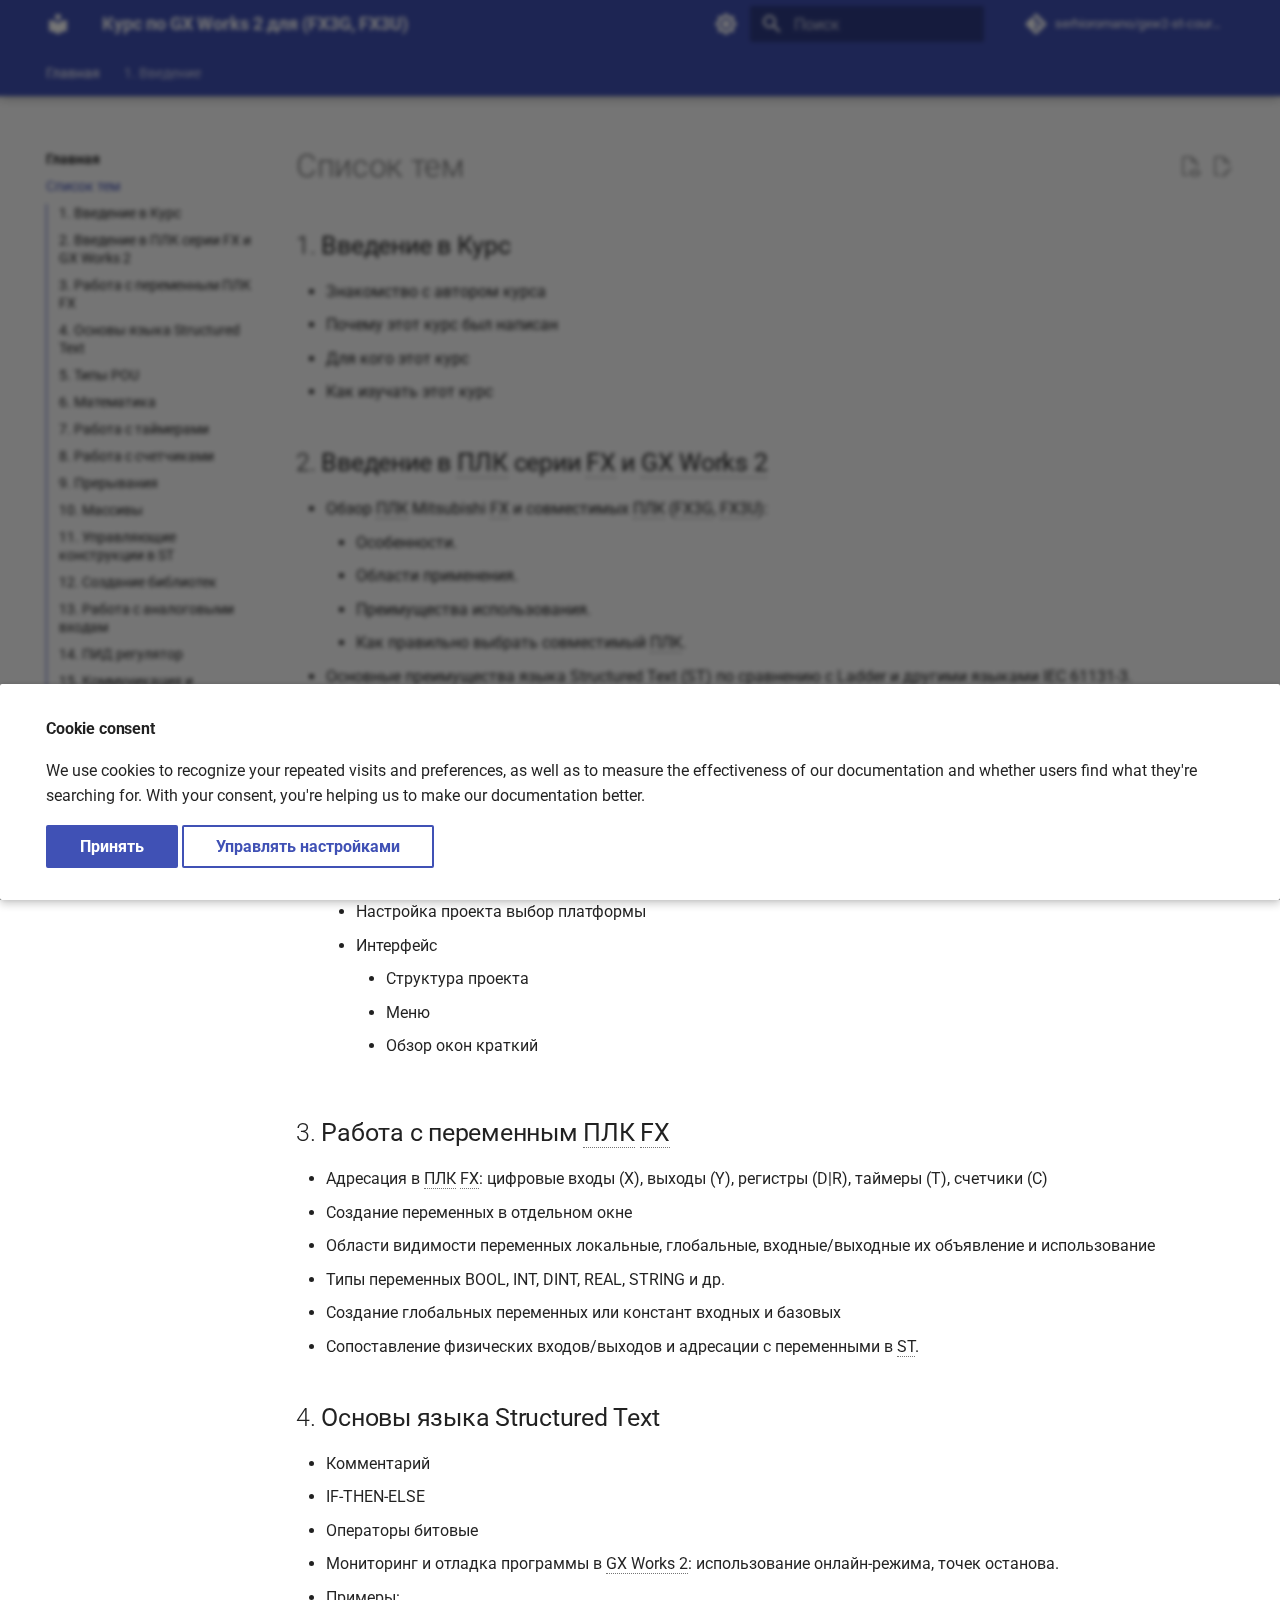
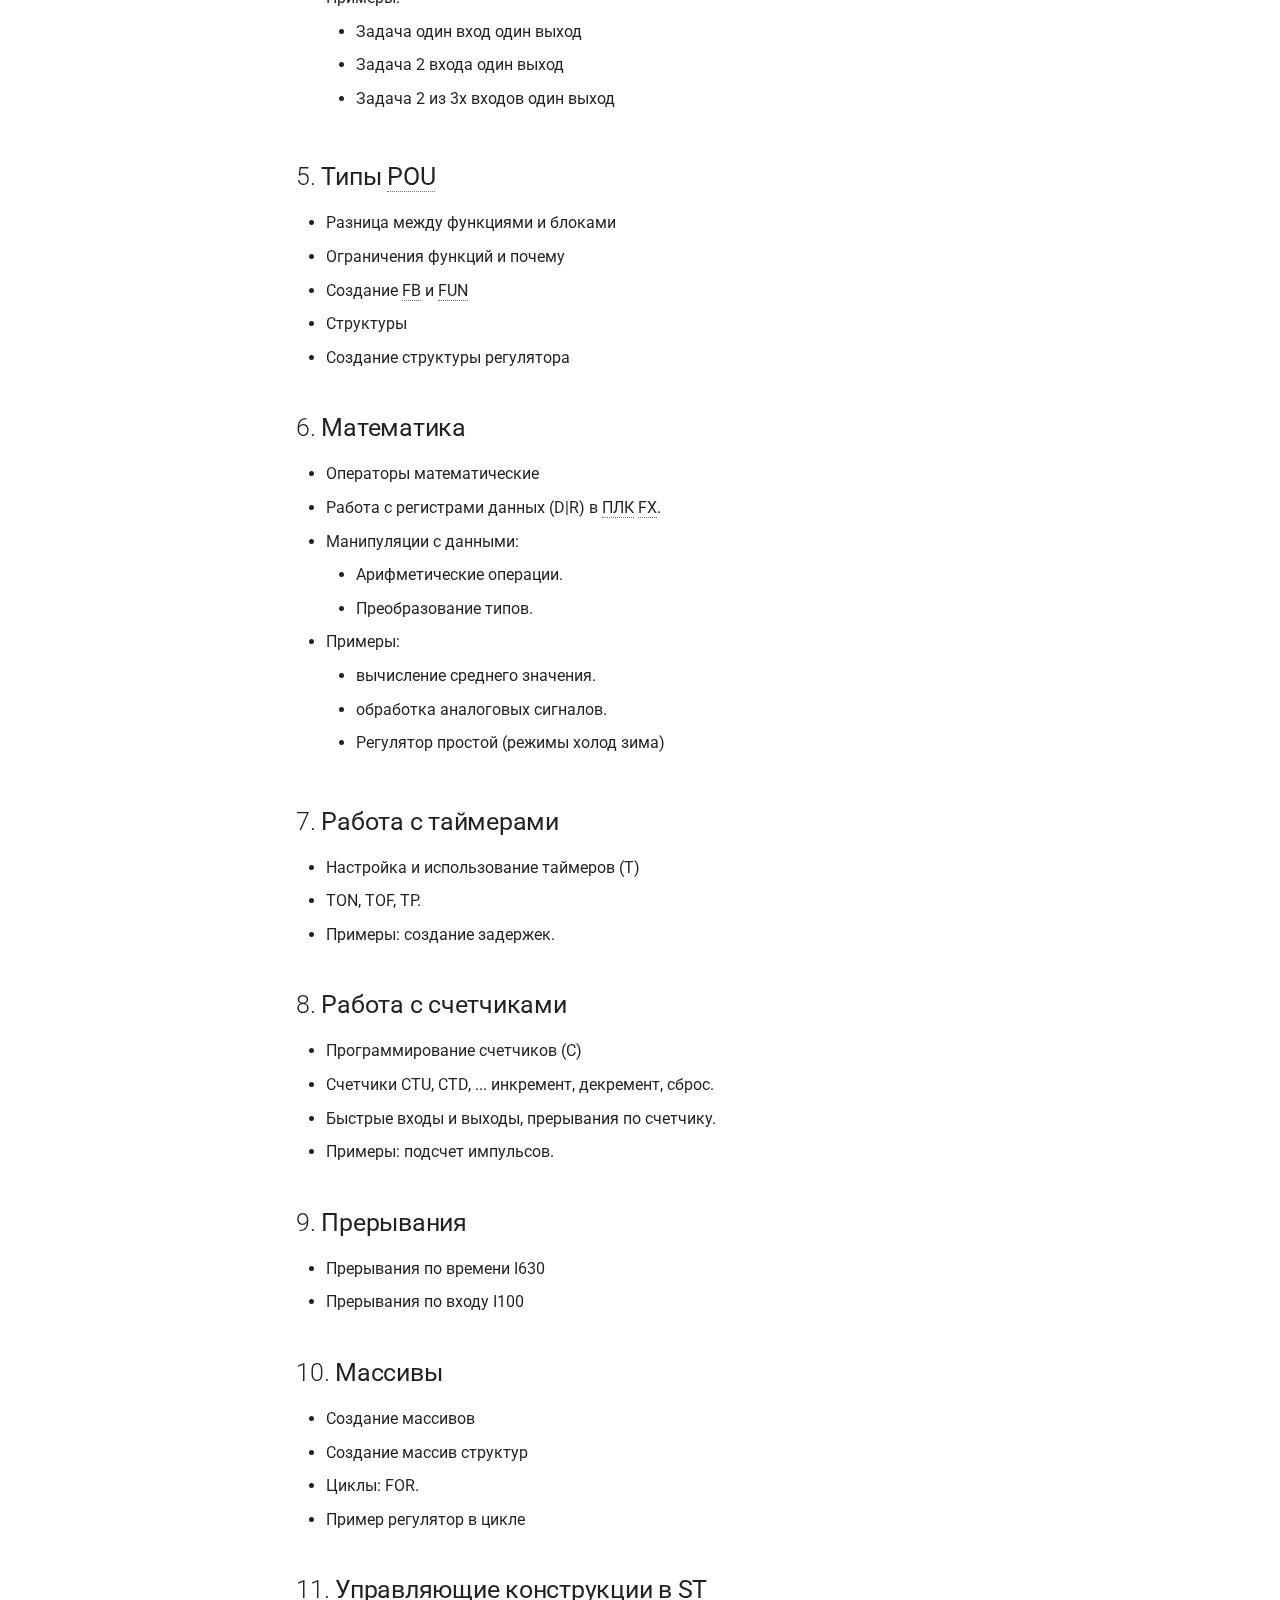
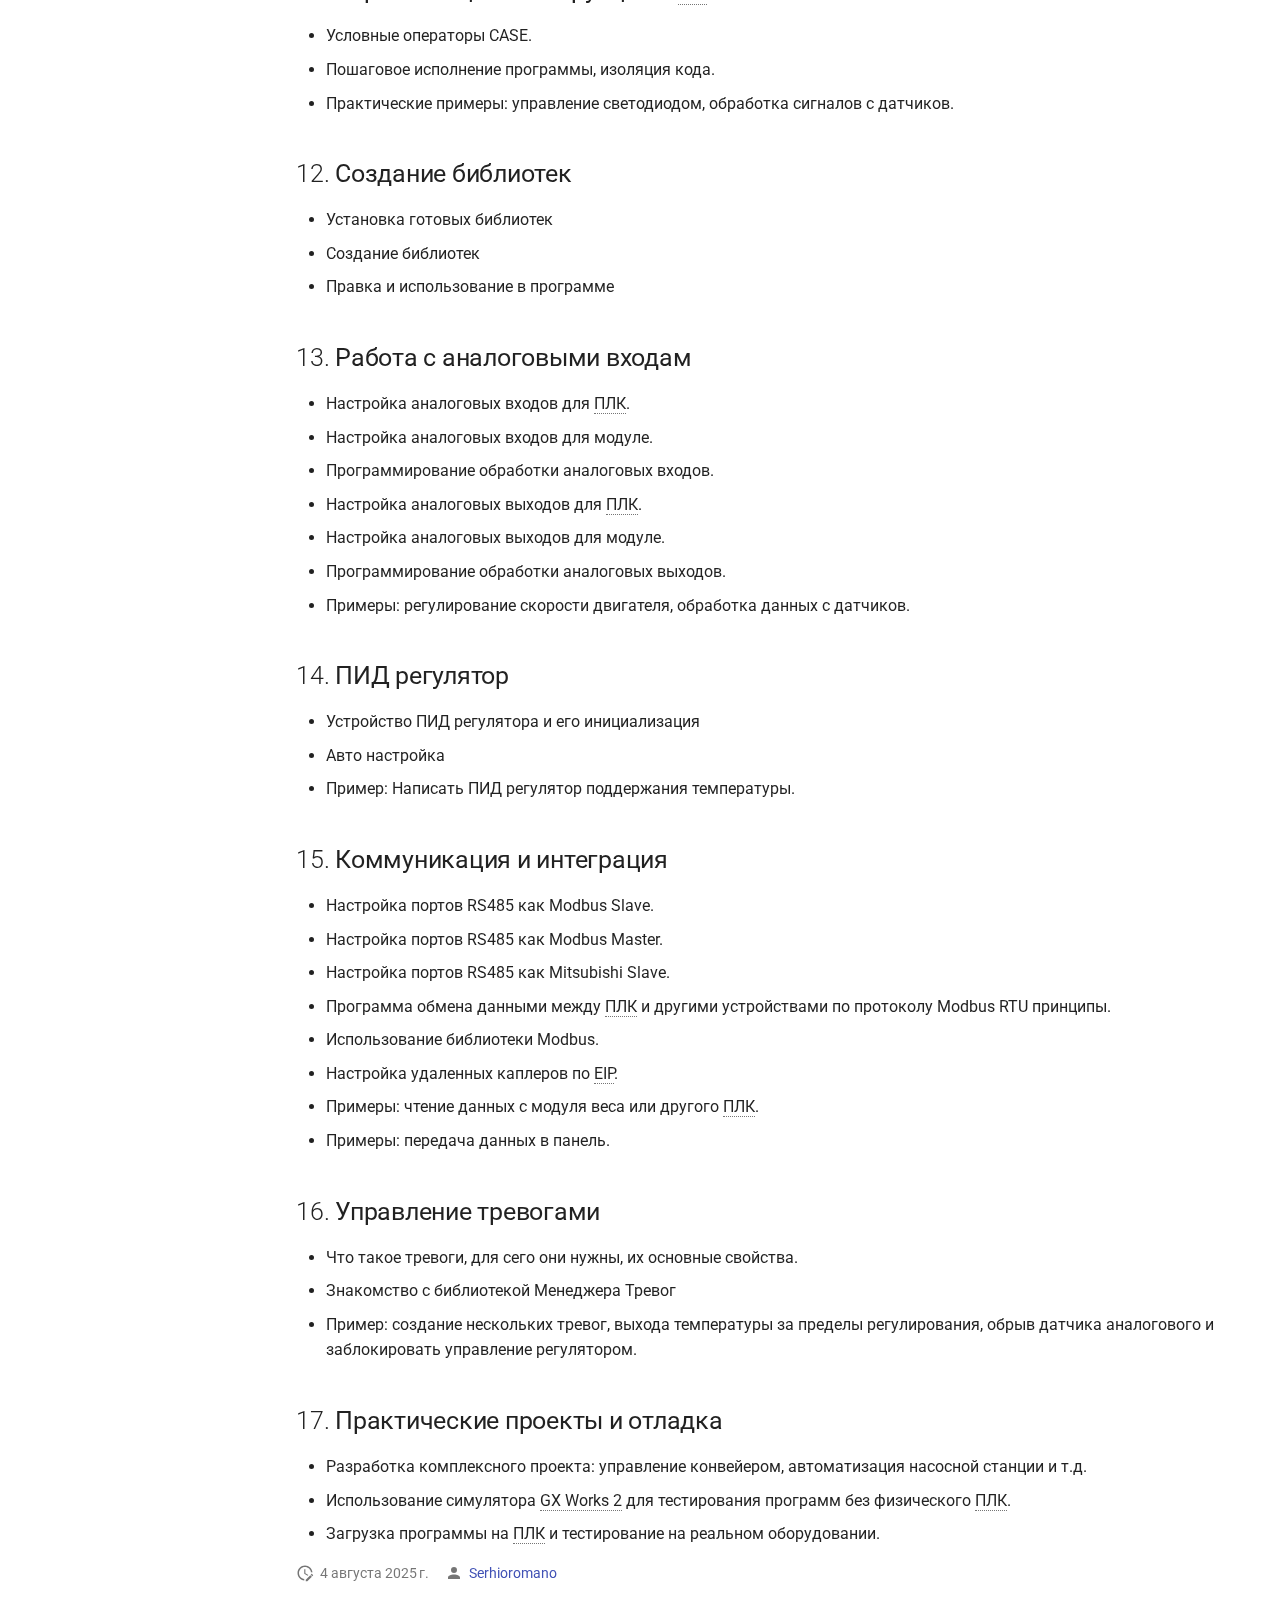
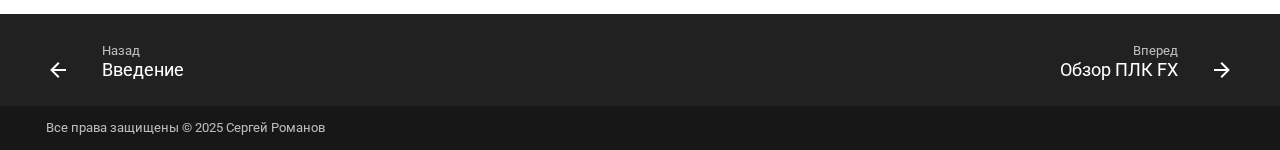
<file: toc/index.html>
<!doctype html>
<html lang="ru" class="no-js">
  <head>
    
      <meta charset="utf-8">
      <meta name="viewport" content="width=device-width,initial-scale=1">
      
        <meta name="description" content="Подготовка материалов для курса по программированию ПЛК Mitsubishi серии FX.">
      
      
        <meta name="author" content="Сергей Романов">
      
      
        <link rel="canonical" href="https://serhioromano.github.io/gxw2-st-course/toc/">
      
      
        <link rel="prev" href="..">
      
      
        <link rel="next" href="../1-intro/fx-overview/">
      
      
      <link rel="icon" href="../assets/images/favicon.png">
      <meta name="generator" content="mkdocs-1.6.1, mkdocs-material-9.6.16">
    
    
      
        <title>Список тем - Курс по GX Works 2 для (FX3G, FX3U)</title>
      
    
    
      <link rel="stylesheet" href="../assets/stylesheets/main.7e37652d.min.css">
      
        
        <link rel="stylesheet" href="../assets/stylesheets/palette.06af60db.min.css">
      
      


    
    
      
    
    
      
        
        
        <link rel="preconnect" href="https://fonts.gstatic.com" crossorigin>
        <link rel="stylesheet" href="https://fonts.googleapis.com/css?family=Roboto:300,300i,400,400i,700,700i%7CRoboto+Mono:400,400i,700,700i&display=fallback">
        <style>:root{--md-text-font:"Roboto";--md-code-font:"Roboto Mono"}</style>
      
    
    
      <link rel="stylesheet" href="../stylesheets/code.css">
    
    <script>__md_scope=new URL("..",location),__md_hash=e=>[...e].reduce(((e,_)=>(e<<5)-e+_.charCodeAt(0)),0),__md_get=(e,_=localStorage,t=__md_scope)=>JSON.parse(_.getItem(t.pathname+"."+e)),__md_set=(e,_,t=localStorage,a=__md_scope)=>{try{t.setItem(a.pathname+"."+e,JSON.stringify(_))}catch(e){}}</script>
    
      

    
    
    
  </head>
  
  
    
    
      
    
    
    
    
    <body dir="ltr" data-md-color-scheme="default" data-md-color-primary="indigo" data-md-color-accent="indigo">
  
    
    <input class="md-toggle" data-md-toggle="drawer" type="checkbox" id="__drawer" autocomplete="off">
    <input class="md-toggle" data-md-toggle="search" type="checkbox" id="__search" autocomplete="off">
    <label class="md-overlay" for="__drawer"></label>
    <div data-md-component="skip">
      
        
        <a href="#_1" class="md-skip">
          Перейти к содержанию
        </a>
      
    </div>
    <div data-md-component="announce">
      
    </div>
    
    
      

  

<header class="md-header md-header--shadow md-header--lifted" data-md-component="header">
  <nav class="md-header__inner md-grid" aria-label="Верхний колонтитул">
    <a href=".." title="Курс по GX Works 2 для (FX3G, FX3U)" class="md-header__button md-logo" aria-label="Курс по GX Works 2 для (FX3G, FX3U)" data-md-component="logo">
      
  
  <svg xmlns="http://www.w3.org/2000/svg" viewBox="0 0 24 24"><path d="M12 8a3 3 0 0 0 3-3 3 3 0 0 0-3-3 3 3 0 0 0-3 3 3 3 0 0 0 3 3m0 3.54C9.64 9.35 6.5 8 3 8v11c3.5 0 6.64 1.35 9 3.54 2.36-2.19 5.5-3.54 9-3.54V8c-3.5 0-6.64 1.35-9 3.54"/></svg>

    </a>
    <label class="md-header__button md-icon" for="__drawer">
      
      <svg xmlns="http://www.w3.org/2000/svg" viewBox="0 0 24 24"><path d="M3 6h18v2H3zm0 5h18v2H3zm0 5h18v2H3z"/></svg>
    </label>
    <div class="md-header__title" data-md-component="header-title">
      <div class="md-header__ellipsis">
        <div class="md-header__topic">
          <span class="md-ellipsis">
            Курс по GX Works 2 для (FX3G, FX3U)
          </span>
        </div>
        <div class="md-header__topic" data-md-component="header-topic">
          <span class="md-ellipsis">
            
              Список тем
            
          </span>
        </div>
      </div>
    </div>
    
      
        <form class="md-header__option" data-md-component="palette">
  
    
    
    
    <input class="md-option" data-md-color-media="(prefers-color-scheme: light)" data-md-color-scheme="default" data-md-color-primary="indigo" data-md-color-accent="indigo"  aria-label="Темный режим"  type="radio" name="__palette" id="__palette_0">
    
      <label class="md-header__button md-icon" title="Темный режим" for="__palette_1" hidden>
        <svg xmlns="http://www.w3.org/2000/svg" viewBox="0 0 24 24"><path d="M12 8a4 4 0 0 0-4 4 4 4 0 0 0 4 4 4 4 0 0 0 4-4 4 4 0 0 0-4-4m0 10a6 6 0 0 1-6-6 6 6 0 0 1 6-6 6 6 0 0 1 6 6 6 6 0 0 1-6 6m8-9.31V4h-4.69L12 .69 8.69 4H4v4.69L.69 12 4 15.31V20h4.69L12 23.31 15.31 20H20v-4.69L23.31 12z"/></svg>
      </label>
    
  
    
    
    
    <input class="md-option" data-md-color-media="(prefers-color-scheme: dark)" data-md-color-scheme="slate" data-md-color-primary="indigo" data-md-color-accent="indigo"  aria-label="Светлый режим"  type="radio" name="__palette" id="__palette_1">
    
      <label class="md-header__button md-icon" title="Светлый режим" for="__palette_0" hidden>
        <svg xmlns="http://www.w3.org/2000/svg" viewBox="0 0 24 24"><path d="M12 18c-.89 0-1.74-.2-2.5-.55C11.56 16.5 13 14.42 13 12s-1.44-4.5-3.5-5.45C10.26 6.2 11.11 6 12 6a6 6 0 0 1 6 6 6 6 0 0 1-6 6m8-9.31V4h-4.69L12 .69 8.69 4H4v4.69L.69 12 4 15.31V20h4.69L12 23.31 15.31 20H20v-4.69L23.31 12z"/></svg>
      </label>
    
  
</form>
      
    
    
      <script>var palette=__md_get("__palette");if(palette&&palette.color){if("(prefers-color-scheme)"===palette.color.media){var media=matchMedia("(prefers-color-scheme: light)"),input=document.querySelector(media.matches?"[data-md-color-media='(prefers-color-scheme: light)']":"[data-md-color-media='(prefers-color-scheme: dark)']");palette.color.media=input.getAttribute("data-md-color-media"),palette.color.scheme=input.getAttribute("data-md-color-scheme"),palette.color.primary=input.getAttribute("data-md-color-primary"),palette.color.accent=input.getAttribute("data-md-color-accent")}for(var[key,value]of Object.entries(palette.color))document.body.setAttribute("data-md-color-"+key,value)}</script>
    
    
    
      
      
        <label class="md-header__button md-icon" for="__search">
          
          <svg xmlns="http://www.w3.org/2000/svg" viewBox="0 0 24 24"><path d="M9.5 3A6.5 6.5 0 0 1 16 9.5c0 1.61-.59 3.09-1.56 4.23l.27.27h.79l5 5-1.5 1.5-5-5v-.79l-.27-.27A6.52 6.52 0 0 1 9.5 16 6.5 6.5 0 0 1 3 9.5 6.5 6.5 0 0 1 9.5 3m0 2C7 5 5 7 5 9.5S7 14 9.5 14 14 12 14 9.5 12 5 9.5 5"/></svg>
        </label>
        <div class="md-search" data-md-component="search" role="dialog">
  <label class="md-search__overlay" for="__search"></label>
  <div class="md-search__inner" role="search">
    <form class="md-search__form" name="search">
      <input type="text" class="md-search__input" name="query" aria-label="Поиск" placeholder="Поиск" autocapitalize="off" autocorrect="off" autocomplete="off" spellcheck="false" data-md-component="search-query" required>
      <label class="md-search__icon md-icon" for="__search">
        
        <svg xmlns="http://www.w3.org/2000/svg" viewBox="0 0 24 24"><path d="M9.5 3A6.5 6.5 0 0 1 16 9.5c0 1.61-.59 3.09-1.56 4.23l.27.27h.79l5 5-1.5 1.5-5-5v-.79l-.27-.27A6.52 6.52 0 0 1 9.5 16 6.5 6.5 0 0 1 3 9.5 6.5 6.5 0 0 1 9.5 3m0 2C7 5 5 7 5 9.5S7 14 9.5 14 14 12 14 9.5 12 5 9.5 5"/></svg>
        
        <svg xmlns="http://www.w3.org/2000/svg" viewBox="0 0 24 24"><path d="M20 11v2H8l5.5 5.5-1.42 1.42L4.16 12l7.92-7.92L13.5 5.5 8 11z"/></svg>
      </label>
      <nav class="md-search__options" aria-label="Поиск">
        
          <a href="javascript:void(0)" class="md-search__icon md-icon" title="Поделиться" aria-label="Поделиться" data-clipboard data-clipboard-text="" data-md-component="search-share" tabindex="-1">
            
            <svg xmlns="http://www.w3.org/2000/svg" viewBox="0 0 24 24"><path d="M18 16.08c-.76 0-1.44.3-1.96.77L8.91 12.7c.05-.23.09-.46.09-.7s-.04-.47-.09-.7l7.05-4.11c.54.5 1.25.81 2.04.81a3 3 0 0 0 3-3 3 3 0 0 0-3-3 3 3 0 0 0-3 3c0 .24.04.47.09.7L8.04 9.81C7.5 9.31 6.79 9 6 9a3 3 0 0 0-3 3 3 3 0 0 0 3 3c.79 0 1.5-.31 2.04-.81l7.12 4.15c-.05.21-.08.43-.08.66 0 1.61 1.31 2.91 2.92 2.91s2.92-1.3 2.92-2.91A2.92 2.92 0 0 0 18 16.08"/></svg>
          </a>
        
        <button type="reset" class="md-search__icon md-icon" title="Очистить" aria-label="Очистить" tabindex="-1">
          
          <svg xmlns="http://www.w3.org/2000/svg" viewBox="0 0 24 24"><path d="M19 6.41 17.59 5 12 10.59 6.41 5 5 6.41 10.59 12 5 17.59 6.41 19 12 13.41 17.59 19 19 17.59 13.41 12z"/></svg>
        </button>
      </nav>
      
        <div class="md-search__suggest" data-md-component="search-suggest"></div>
      
    </form>
    <div class="md-search__output">
      <div class="md-search__scrollwrap" tabindex="0" data-md-scrollfix>
        <div class="md-search-result" data-md-component="search-result">
          <div class="md-search-result__meta">
            Инициализация поиска
          </div>
          <ol class="md-search-result__list" role="presentation"></ol>
        </div>
      </div>
    </div>
  </div>
</div>
      
    
    
      <div class="md-header__source">
        <a href="https://github.com/serhioromano/gxw2-st-course" title="Перейти к репозиторию" class="md-source" data-md-component="source">
  <div class="md-source__icon md-icon">
    
    <svg xmlns="http://www.w3.org/2000/svg" viewBox="0 0 448 512"><!--! Font Awesome Free 7.0.0 by @fontawesome - https://fontawesome.com License - https://fontawesome.com/license/free (Icons: CC BY 4.0, Fonts: SIL OFL 1.1, Code: MIT License) Copyright 2025 Fonticons, Inc.--><path fill="currentColor" d="M439.6 236.1 244 40.5c-5.4-5.5-12.8-8.5-20.4-8.5s-15 3-20.4 8.4L162.5 81l51.5 51.5c27.1-9.1 52.7 16.8 43.4 43.7l49.7 49.7c34.2-11.8 61.2 31 35.5 56.7-26.5 26.5-70.2-2.9-56-37.3L240.3 199v121.9c25.3 12.5 22.3 41.8 9.1 55-6.4 6.4-15.2 10.1-24.3 10.1s-17.8-3.6-24.3-10.1c-17.6-17.6-11.1-46.9 11.2-56v-123c-20.8-8.5-24.6-30.7-18.6-45L142.6 101 8.5 235.1C3 240.6 0 247.9 0 255.5s3 15 8.5 20.4l195.6 195.7c5.4 5.4 12.7 8.4 20.4 8.4s15-3 20.4-8.4l194.7-194.7c5.4-5.4 8.4-12.8 8.4-20.4s-3-15-8.4-20.4"/></svg>
  </div>
  <div class="md-source__repository">
    serhioromano/gxw2-st-course
  </div>
</a>
      </div>
    
  </nav>
  
    
      
<nav class="md-tabs" aria-label="Вкладки" data-md-component="tabs">
  <div class="md-grid">
    <ul class="md-tabs__list">
      
        
  
  
  
    
  
  
    
    
      <li class="md-tabs__item md-tabs__item--active">
        <a href=".." class="md-tabs__link">
          
  
  
    
  
  Главная

        </a>
      </li>
    
  

      
        
  
  
  
  
    
    
      <li class="md-tabs__item">
        <a href="../1-intro/fx-overview/" class="md-tabs__link">
          
  
  
    
  
  1. Введение

        </a>
      </li>
    
  

      
    </ul>
  </div>
</nav>
    
  
</header>
    
    <div class="md-container" data-md-component="container">
      
      
        
      
      <main class="md-main" data-md-component="main">
        <div class="md-main__inner md-grid">
          
            
              
              <div class="md-sidebar md-sidebar--primary" data-md-component="sidebar" data-md-type="navigation" >
                <div class="md-sidebar__scrollwrap">
                  <div class="md-sidebar__inner">
                    


  


  

<nav class="md-nav md-nav--primary md-nav--lifted md-nav--integrated" aria-label="Навигация" data-md-level="0">
  <label class="md-nav__title" for="__drawer">
    <a href=".." title="Курс по GX Works 2 для (FX3G, FX3U)" class="md-nav__button md-logo" aria-label="Курс по GX Works 2 для (FX3G, FX3U)" data-md-component="logo">
      
  
  <svg xmlns="http://www.w3.org/2000/svg" viewBox="0 0 24 24"><path d="M12 8a3 3 0 0 0 3-3 3 3 0 0 0-3-3 3 3 0 0 0-3 3 3 3 0 0 0 3 3m0 3.54C9.64 9.35 6.5 8 3 8v11c3.5 0 6.64 1.35 9 3.54 2.36-2.19 5.5-3.54 9-3.54V8c-3.5 0-6.64 1.35-9 3.54"/></svg>

    </a>
    Курс по GX Works 2 для (FX3G, FX3U)
  </label>
  
    <div class="md-nav__source">
      <a href="https://github.com/serhioromano/gxw2-st-course" title="Перейти к репозиторию" class="md-source" data-md-component="source">
  <div class="md-source__icon md-icon">
    
    <svg xmlns="http://www.w3.org/2000/svg" viewBox="0 0 448 512"><!--! Font Awesome Free 7.0.0 by @fontawesome - https://fontawesome.com License - https://fontawesome.com/license/free (Icons: CC BY 4.0, Fonts: SIL OFL 1.1, Code: MIT License) Copyright 2025 Fonticons, Inc.--><path fill="currentColor" d="M439.6 236.1 244 40.5c-5.4-5.5-12.8-8.5-20.4-8.5s-15 3-20.4 8.4L162.5 81l51.5 51.5c27.1-9.1 52.7 16.8 43.4 43.7l49.7 49.7c34.2-11.8 61.2 31 35.5 56.7-26.5 26.5-70.2-2.9-56-37.3L240.3 199v121.9c25.3 12.5 22.3 41.8 9.1 55-6.4 6.4-15.2 10.1-24.3 10.1s-17.8-3.6-24.3-10.1c-17.6-17.6-11.1-46.9 11.2-56v-123c-20.8-8.5-24.6-30.7-18.6-45L142.6 101 8.5 235.1C3 240.6 0 247.9 0 255.5s3 15 8.5 20.4l195.6 195.7c5.4 5.4 12.7 8.4 20.4 8.4s15-3 20.4-8.4l194.7-194.7c5.4-5.4 8.4-12.8 8.4-20.4s-3-15-8.4-20.4"/></svg>
  </div>
  <div class="md-source__repository">
    serhioromano/gxw2-st-course
  </div>
</a>
    </div>
  
  <ul class="md-nav__list" data-md-scrollfix>
    
      
      
  
  
    
  
  
  
    
    
      
        
          
        
      
        
      
    
    
    
      
        
        
      
      
        
      
    
    
    <li class="md-nav__item md-nav__item--active md-nav__item--section md-nav__item--nested">
      
        
        
        <input class="md-nav__toggle md-toggle " type="checkbox" id="__nav_1" checked>
        
          
          <div class="md-nav__link md-nav__container">
            <a href=".." class="md-nav__link ">
              
  
  
  <span class="md-ellipsis">
    Главная
    
  </span>
  

            </a>
            
              
              <label class="md-nav__link " for="__nav_1" id="__nav_1_label" tabindex="">
                <span class="md-nav__icon md-icon"></span>
              </label>
            
          </div>
        
        <nav class="md-nav" data-md-level="1" aria-labelledby="__nav_1_label" aria-expanded="true">
          <label class="md-nav__title" for="__nav_1">
            <span class="md-nav__icon md-icon"></span>
            Главная
          </label>
          <ul class="md-nav__list" data-md-scrollfix>
            
              
            
              
                
  
  
    
  
  
  
    <li class="md-nav__item md-nav__item--active">
      
      <input class="md-nav__toggle md-toggle" type="checkbox" id="__toc">
      
      
        
      
      
        <label class="md-nav__link md-nav__link--active" for="__toc">
          
  
  
  <span class="md-ellipsis">
    Список тем
    
  </span>
  

          <span class="md-nav__icon md-icon"></span>
        </label>
      
      <a href="./" class="md-nav__link md-nav__link--active">
        
  
  
  <span class="md-ellipsis">
    Список тем
    
  </span>
  

      </a>
      
        

<nav class="md-nav md-nav--secondary" aria-label="Содержание">
  
  
  
    
  
  
    <label class="md-nav__title" for="__toc">
      <span class="md-nav__icon md-icon"></span>
      Содержание
    </label>
    <ul class="md-nav__list" data-md-component="toc" data-md-scrollfix>
      
        <li class="md-nav__item">
  <a href="#1" class="md-nav__link">
    <span class="md-ellipsis">
      1. Введение в Курс
    </span>
  </a>
  
</li>
      
        <li class="md-nav__item">
  <a href="#2-fx-gx-works-2" class="md-nav__link">
    <span class="md-ellipsis">
      2. Введение в ПЛК серии FX и GX Works 2
    </span>
  </a>
  
</li>
      
        <li class="md-nav__item">
  <a href="#3-fx" class="md-nav__link">
    <span class="md-ellipsis">
      3. Работа с переменным ПЛК FX
    </span>
  </a>
  
</li>
      
        <li class="md-nav__item">
  <a href="#4-structured-text" class="md-nav__link">
    <span class="md-ellipsis">
      4. Основы языка Structured Text
    </span>
  </a>
  
</li>
      
        <li class="md-nav__item">
  <a href="#5-pou" class="md-nav__link">
    <span class="md-ellipsis">
      5. Типы POU
    </span>
  </a>
  
</li>
      
        <li class="md-nav__item">
  <a href="#6" class="md-nav__link">
    <span class="md-ellipsis">
      6. Математика
    </span>
  </a>
  
</li>
      
        <li class="md-nav__item">
  <a href="#7" class="md-nav__link">
    <span class="md-ellipsis">
      7. Работа с таймерами
    </span>
  </a>
  
</li>
      
        <li class="md-nav__item">
  <a href="#8" class="md-nav__link">
    <span class="md-ellipsis">
      8. Работа с счетчиками
    </span>
  </a>
  
</li>
      
        <li class="md-nav__item">
  <a href="#9" class="md-nav__link">
    <span class="md-ellipsis">
      9. Прерывания
    </span>
  </a>
  
</li>
      
        <li class="md-nav__item">
  <a href="#10" class="md-nav__link">
    <span class="md-ellipsis">
      10. Массивы
    </span>
  </a>
  
</li>
      
        <li class="md-nav__item">
  <a href="#11-st" class="md-nav__link">
    <span class="md-ellipsis">
      11. Управляющие конструкции в ST
    </span>
  </a>
  
</li>
      
        <li class="md-nav__item">
  <a href="#12" class="md-nav__link">
    <span class="md-ellipsis">
      12. Создание библиотек
    </span>
  </a>
  
</li>
      
        <li class="md-nav__item">
  <a href="#13" class="md-nav__link">
    <span class="md-ellipsis">
      13. Работа с аналоговыми входам
    </span>
  </a>
  
</li>
      
        <li class="md-nav__item">
  <a href="#14" class="md-nav__link">
    <span class="md-ellipsis">
      14. ПИД регулятор
    </span>
  </a>
  
</li>
      
        <li class="md-nav__item">
  <a href="#15" class="md-nav__link">
    <span class="md-ellipsis">
      15. Коммуникация и интеграция
    </span>
  </a>
  
</li>
      
        <li class="md-nav__item">
  <a href="#16" class="md-nav__link">
    <span class="md-ellipsis">
      16. Управление тревогами
    </span>
  </a>
  
</li>
      
        <li class="md-nav__item">
  <a href="#17" class="md-nav__link">
    <span class="md-ellipsis">
      17. Практические проекты и отладка
    </span>
  </a>
  
</li>
      
    </ul>
  
</nav>
      
    </li>
  

              
            
          </ul>
        </nav>
      
    </li>
  

    
      
      
  
  
  
  
    
    
      
        
      
        
      
        
      
    
    
    
      
      
        
      
    
    
    <li class="md-nav__item md-nav__item--nested">
      
        
        
          
        
        <input class="md-nav__toggle md-toggle md-toggle--indeterminate" type="checkbox" id="__nav_2" >
        
          
          <label class="md-nav__link" for="__nav_2" id="__nav_2_label" tabindex="0">
            
  
  
  <span class="md-ellipsis">
    1. Введение
    
  </span>
  

            <span class="md-nav__icon md-icon"></span>
          </label>
        
        <nav class="md-nav" data-md-level="1" aria-labelledby="__nav_2_label" aria-expanded="false">
          <label class="md-nav__title" for="__nav_2">
            <span class="md-nav__icon md-icon"></span>
            1. Введение
          </label>
          <ul class="md-nav__list" data-md-scrollfix>
            
              
                
  
  
  
  
    <li class="md-nav__item">
      <a href="../1-intro/fx-overview/" class="md-nav__link">
        
  
  
  <span class="md-ellipsis">
    Обзор ПЛК FX
    
  </span>
  

      </a>
    </li>
  

              
            
              
                
  
  
  
  
    <li class="md-nav__item">
      <a href="../1-intro/gxw2-install/" class="md-nav__link">
        
  
  
  <span class="md-ellipsis">
    Установка и настройка
    
  </span>
  

      </a>
    </li>
  

              
            
              
                
  
  
  
  
    <li class="md-nav__item">
      <a href="../1-intro/gxw2-interface/" class="md-nav__link">
        
  
  
  <span class="md-ellipsis">
    Интерфейс GX Works 2
    
  </span>
  

      </a>
    </li>
  

              
            
          </ul>
        </nav>
      
    </li>
  

    
  </ul>
</nav>
                  </div>
                </div>
              </div>
            
            
          
          
            <div class="md-content" data-md-component="content">
              <article class="md-content__inner md-typeset">
                
                  


  
    <a href="https://github.com/serhioromano/gxw2-st-course/edit/main/docs/toc.md" title="Редактировать страницу" class="md-content__button md-icon" rel="edit">
      
      <svg xmlns="http://www.w3.org/2000/svg" viewBox="0 0 24 24"><path d="M10 20H6V4h7v5h5v3.1l2-2V8l-6-6H6c-1.1 0-2 .9-2 2v16c0 1.1.9 2 2 2h4zm10.2-7c.1 0 .3.1.4.2l1.3 1.3c.2.2.2.6 0 .8l-1 1-2.1-2.1 1-1c.1-.1.2-.2.4-.2m0 3.9L14.1 23H12v-2.1l6.1-6.1z"/></svg>
    </a>
  
  
    
      
    
    <a href="https://github.com/serhioromano/gxw2-st-course/raw/main/docs/toc.md" title="Посмотреть исходный код страницы" class="md-content__button md-icon">
      
      <svg xmlns="http://www.w3.org/2000/svg" viewBox="0 0 24 24"><path d="M17 18c.56 0 1 .44 1 1s-.44 1-1 1-1-.44-1-1 .44-1 1-1m0-3c-2.73 0-5.06 1.66-6 4 .94 2.34 3.27 4 6 4s5.06-1.66 6-4c-.94-2.34-3.27-4-6-4m0 6.5a2.5 2.5 0 0 1-2.5-2.5 2.5 2.5 0 0 1 2.5-2.5 2.5 2.5 0 0 1 2.5 2.5 2.5 2.5 0 0 1-2.5 2.5M9.27 20H6V4h7v5h5v4.07c.7.08 1.36.25 2 .49V8l-6-6H6a2 2 0 0 0-2 2v16a2 2 0 0 0 2 2h4.5a8.2 8.2 0 0 1-1.23-2"/></svg>
    </a>
  


<h1 id="_1">Список тем</h1>
<h2 id="1">1. <strong>Введение в Курс</strong></h2>
<ul>
<li>Знакомство с автором курса</li>
<li>Почему этот курс был написан</li>
<li>Для кого этот курс</li>
<li>Как изучать этот курс</li>
</ul>
<h2 id="2-fx-gx-works-2">2. <strong>Введение в <abbr title="Программируемый Логический Контроллер">ПЛК</abbr> серии <abbr title="Серия ПЛК Mitsubishi">FX</abbr> и <abbr title="Среда разработки GX Works 2 для ПЛК Mitsubishi">GX Works 2</abbr></strong></h2>
<ul>
<li>Обзор <abbr title="Программируемый Логический Контроллер">ПЛК</abbr> Mitsubishi <abbr title="Серия ПЛК Mitsubishi">FX</abbr> и совместимых <abbr title="Программируемый Логический Контроллер">ПЛК</abbr> (<abbr title="Модель серии FX ПЛК Mitsubishi">FX3G</abbr>, <abbr title="Модель серии FX ПЛК Mitsubishi">FX3U</abbr>):<ul>
<li>Особенности.</li>
<li>Области применения.</li>
<li>Преимущества использования.</li>
<li>Как правильно выбрать совместимый <abbr title="Программируемый Логический Контроллер">ПЛК</abbr>.</li>
</ul>
</li>
<li>Основные преимущества языка Structured Text (<abbr title="Язык программирования ПЛК стандарта МЭК-61131-3: Structured Text">ST</abbr>) по сравнению с Ladder и другими языками IEC 61131-3.<ul>
<li>О языке <abbr title="Язык программирования ПЛК стандарта МЭК-61131-3: Structured Text">ST</abbr> в <abbr title="Среда разработки GX Works 2 для ПЛК Mitsubishi">GX Works 2</abbr>, его особенности и почему они есть</li>
<li>Переносимость проектов из <abbr title="Программируемый Логический Контроллер">ПЛК</abbr> в <abbr title="Программируемый Логический Контроллер">ПЛК</abbr></li>
<li>Гибкость логики</li>
</ul>
</li>
<li>Знакомство с <abbr title="Среда разработки GX Works 2 для ПЛК Mitsubishi">GX Works 2</abbr>:<ul>
<li>Установка</li>
<li>Создание нового проекта для <abbr title="Программируемый Логический Контроллер">ПЛК</abbr> <abbr title="Серия ПЛК Mitsubishi">FX</abbr> в <abbr title="Среда разработки GX Works 2 для ПЛК Mitsubishi">GX Works 2</abbr>: выбор модели <abbr title="Программируемый Логический Контроллер">ПЛК</abbr>, настройка параметров.</li>
<li>Настройка проекта выбор платформы</li>
<li>Интерфейс<ul>
<li>Структура проекта</li>
<li>Меню</li>
<li>Обзор окон краткий</li>
</ul>
</li>
</ul>
</li>
</ul>
<h2 id="3-fx">3. <strong>Работа с переменным <abbr title="Программируемый Логический Контроллер">ПЛК</abbr> <abbr title="Серия ПЛК Mitsubishi">FX</abbr></strong></h2>
<ul>
<li>Адресация в <abbr title="Программируемый Логический Контроллер">ПЛК</abbr> <abbr title="Серия ПЛК Mitsubishi">FX</abbr>: цифровые входы (X), выходы (Y), регистры (D|R), таймеры (T), счетчики (C)</li>
<li>Создание переменных в отдельном окне</li>
<li>Области видимости переменных локальные, глобальные, входные/выходные их объявление и использование</li>
<li>Типы переменных BOOL, INT, DINT, REAL, STRING и др.</li>
<li>Создание глобальных переменных или констант входных и базовых</li>
<li>Сопоставление физических входов/выходов и адресации с переменными в <abbr title="Язык программирования ПЛК стандарта МЭК-61131-3: Structured Text">ST</abbr>.</li>
</ul>
<h2 id="4-structured-text">4. <strong>Основы языка Structured Text</strong></h2>
<ul>
<li>Комментарий</li>
<li>IF-THEN-ELSE</li>
<li>Операторы битовые</li>
<li>Мониторинг и отладка программы в <abbr title="Среда разработки GX Works 2 для ПЛК Mitsubishi">GX Works 2</abbr>: использование онлайн-режима, точек останова.</li>
<li>Примеры:<ul>
<li>Задача один вход один выход</li>
<li>Задача 2 входа один выход</li>
<li>Задача 2 из 3х входов один выход</li>
</ul>
</li>
</ul>
<h2 id="5-pou">5. <strong>Типы <abbr title="Элемент программы (Program Organization Unit)">POU</abbr></strong></h2>
<ul>
<li>Разница между функциями и блоками</li>
<li>Ограничения функций и почему</li>
<li>Создание <abbr title="Функциональный блок">FB</abbr> и <abbr title="Функция">FUN</abbr></li>
<li>Структуры</li>
<li>Создание структуры регулятора</li>
</ul>
<h2 id="6">6. <strong>Математика</strong></h2>
<ul>
<li>Операторы математические</li>
<li>Работа с регистрами данных (D|R) в <abbr title="Программируемый Логический Контроллер">ПЛК</abbr> <abbr title="Серия ПЛК Mitsubishi">FX</abbr>.</li>
<li>Манипуляции с данными:<ul>
<li>Арифметические операции.</li>
<li>Преобразование типов.</li>
</ul>
</li>
<li>Примеры:<ul>
<li>вычисление среднего значения.</li>
<li>обработка аналоговых сигналов.</li>
<li>Регулятор простой (режимы холод зима)</li>
</ul>
</li>
</ul>
<h2 id="7">7. <strong>Работа с таймерами</strong></h2>
<ul>
<li>Настройка и использование таймеров (T)</li>
<li>TON, TOF, TP.</li>
<li>Примеры: создание задержек.</li>
</ul>
<h2 id="8">8. <strong>Работа с счетчиками</strong></h2>
<ul>
<li>Программирование счетчиков (C)</li>
<li>Счетчики CTU, CTD, ... инкремент, декремент, сброс.</li>
<li>Быстрые входы и выходы, прерывания по счетчику.</li>
<li>Примеры: подсчет импульсов.</li>
</ul>
<h2 id="9">9. <strong>Прерывания</strong></h2>
<ul>
<li>Прерывания по времени I630</li>
<li>Прерывания по входу I100</li>
</ul>
<h2 id="10">10. <strong>Массивы</strong></h2>
<ul>
<li>Создание массивов</li>
<li>Создание массив структур</li>
<li>Циклы: FOR.</li>
<li>Пример регулятор в цикле</li>
</ul>
<h2 id="11-st">11. <strong>Управляющие конструкции в <abbr title="Язык программирования ПЛК стандарта МЭК-61131-3: Structured Text">ST</abbr></strong></h2>
<ul>
<li>Условные операторы CASE.</li>
<li>Пошаговое исполнение программы, изоляция кода.</li>
<li>Практические примеры: управление светодиодом, обработка сигналов с датчиков.</li>
</ul>
<h2 id="12">12. <strong>Создание библиотек</strong></h2>
<ul>
<li>Установка готовых библиотек</li>
<li>Создание библиотек</li>
<li>Правка и использование в программе</li>
</ul>
<h2 id="13">13. <strong>Работа с аналоговыми входам</strong></h2>
<ul>
<li>Настройка аналоговых входов для <abbr title="Программируемый Логический Контроллер">ПЛК</abbr>.</li>
<li>Настройка аналоговых входов для модуле.</li>
<li>Программирование обработки аналоговых входов.</li>
<li>Настройка аналоговых выходов для <abbr title="Программируемый Логический Контроллер">ПЛК</abbr>.</li>
<li>Настройка аналоговых выходов для модуле.</li>
<li>Программирование обработки аналоговых выходов.</li>
<li>Примеры: регулирование скорости двигателя, обработка данных с датчиков.</li>
</ul>
<h2 id="14">14. <strong>ПИД регулятор</strong></h2>
<ul>
<li>Устройство ПИД регулятора и его инициализация</li>
<li>Авто настройка</li>
<li>Пример: Написать ПИД регулятор поддержания температуры.</li>
</ul>
<h2 id="15">15. <strong>Коммуникация и интеграция</strong></h2>
<ul>
<li>Настройка портов RS485 как Modbus Slave.</li>
<li>Настройка портов RS485 как Modbus Master.</li>
<li>Настройка портов RS485 как Mitsubishi Slave.</li>
<li>Программа обмена данными между <abbr title="Программируемый Логический Контроллер">ПЛК</abbr> и другими устройствами по протоколу Modbus RTU принципы.</li>
<li>Использование библиотеки Modbus.</li>
<li>Настройка удаленных каплеров по <abbr title="EthernetIP">EIP</abbr>.</li>
<li>Примеры: чтение данных с модуля веса или другого <abbr title="Программируемый Логический Контроллер">ПЛК</abbr>.</li>
<li>Примеры: передача данных в панель.</li>
</ul>
<h2 id="16">16. <strong>Управление тревогами</strong></h2>
<ul>
<li>Что такое тревоги, для сего они нужны, их основные свойства.</li>
<li>Знакомство с библиотекой Менеджера Тревог</li>
<li>Пример: создание нескольких тревог, выхода температуры за пределы регулирования, обрыв датчика аналогового и заблокировать управление регулятором.</li>
</ul>
<h2 id="17">17. <strong>Практические проекты и отладка</strong></h2>
<ul>
<li>Разработка комплексного проекта: управление конвейером, автоматизация насосной станции и т.д.</li>
<li>Использование симулятора <abbr title="Среда разработки GX Works 2 для ПЛК Mitsubishi">GX Works 2</abbr> для тестирования программ без физического <abbr title="Программируемый Логический Контроллер">ПЛК</abbr>.</li>
<li>Загрузка программы на <abbr title="Программируемый Логический Контроллер">ПЛК</abbr> и тестирование на реальном оборудовании.</li>
</ul>
<!-- markdownlint-disable MD041 -->







  
    
  
  


  <aside class="md-source-file">
    
      
  <span class="md-source-file__fact">
    <span class="md-icon" title="Последнее обновление">
      <svg xmlns="http://www.w3.org/2000/svg" viewBox="0 0 24 24"><path d="M21 13.1c-.1 0-.3.1-.4.2l-1 1 2.1 2.1 1-1c.2-.2.2-.6 0-.8l-1.3-1.3c-.1-.1-.2-.2-.4-.2m-1.9 1.8-6.1 6V23h2.1l6.1-6.1zM12.5 7v5.2l4 2.4-1 1L11 13V7zM11 21.9c-5.1-.5-9-4.8-9-9.9C2 6.5 6.5 2 12 2c5.3 0 9.6 4.1 10 9.3-.3-.1-.6-.2-1-.2s-.7.1-1 .2C19.6 7.2 16.2 4 12 4c-4.4 0-8 3.6-8 8 0 4.1 3.1 7.5 7.1 7.9l-.1.2z"/></svg>
    </span>
    <span class="git-revision-date-localized-plugin git-revision-date-localized-plugin-date" title="4 августа 2025 г. 09:20:22 UTC">4 августа 2025 г.</span>
  </span>

    
    
    
      
  
  <span class="md-source-file__fact">
    <span class="md-icon" title="Участники">
      
        <svg xmlns="http://www.w3.org/2000/svg" viewBox="0 0 24 24"><path d="M12 4a4 4 0 0 1 4 4 4 4 0 0 1-4 4 4 4 0 0 1-4-4 4 4 0 0 1 4-4m0 10c4.42 0 8 1.79 8 4v2H4v-2c0-2.21 3.58-4 8-4"/></svg>
      
    </span>
    <nav>
      
        <a href="mailto:serhioromano@outlook.com">Serhioromano</a>
    </nav>
  </span>

    
    
  </aside>





                
              </article>
            </div>
          
          
<script>var target=document.getElementById(location.hash.slice(1));target&&target.name&&(target.checked=target.name.startsWith("__tabbed_"))</script>
        </div>
        
          <button type="button" class="md-top md-icon" data-md-component="top" hidden>
  
  <svg xmlns="http://www.w3.org/2000/svg" viewBox="0 0 24 24"><path d="M13 20h-2V8l-5.5 5.5-1.42-1.42L12 4.16l7.92 7.92-1.42 1.42L13 8z"/></svg>
  К началу
</button>
        
      </main>
      
        <footer class="md-footer">
  
    
      
      <nav class="md-footer__inner md-grid" aria-label="Нижний колонтитул" >
        
          
          <a href=".." class="md-footer__link md-footer__link--prev" aria-label="Назад: Введение">
            <div class="md-footer__button md-icon">
              
              <svg xmlns="http://www.w3.org/2000/svg" viewBox="0 0 24 24"><path d="M20 11v2H8l5.5 5.5-1.42 1.42L4.16 12l7.92-7.92L13.5 5.5 8 11z"/></svg>
            </div>
            <div class="md-footer__title">
              <span class="md-footer__direction">
                Назад
              </span>
              <div class="md-ellipsis">
                Введение
              </div>
            </div>
          </a>
        
        
          
          <a href="../1-intro/fx-overview/" class="md-footer__link md-footer__link--next" aria-label="Вперед: Обзор ПЛК FX">
            <div class="md-footer__title">
              <span class="md-footer__direction">
                Вперед
              </span>
              <div class="md-ellipsis">
                Обзор ПЛК FX
              </div>
            </div>
            <div class="md-footer__button md-icon">
              
              <svg xmlns="http://www.w3.org/2000/svg" viewBox="0 0 24 24"><path d="M4 11v2h12l-5.5 5.5 1.42 1.42L19.84 12l-7.92-7.92L10.5 5.5 16 11z"/></svg>
            </div>
          </a>
        
      </nav>
    
  
  <div class="md-footer-meta md-typeset">
    <div class="md-footer-meta__inner md-grid">
      <div class="md-copyright">
  
    <div class="md-copyright__highlight">
      Все права защищены &copy; 2025 Сергей Романов

    </div>
  
  
</div>
      
    </div>
  </div>
</footer>
      
    </div>
    <div class="md-dialog" data-md-component="dialog">
      <div class="md-dialog__inner md-typeset"></div>
    </div>
    
    
      <div class="md-consent" data-md-component="consent" id="__consent" hidden>
        <div class="md-consent__overlay"></div>
        <aside class="md-consent__inner">
          <form class="md-consent__form md-grid md-typeset" name="consent">
            


  


<h4>Cookie consent</h4>
<p>We use cookies to recognize your repeated visits and preferences, as well as to measure the effectiveness of our documentation and whether users find what they're searching for. With your consent, you're helping us to make our documentation better.</p>
<input class="md-toggle" type="checkbox" id="__settings" >
<div class="md-consent__settings">
  <ul class="task-list">
    
    
      
    
    
      
        
  
  
    
    
  
  <li class="task-list-item">
    <label class="task-list-control">
      <input type="checkbox" name="github" checked>
      <span class="task-list-indicator"></span>
      GitHub
    </label>
  </li>

      
    
    
  </ul>
</div>
<div class="md-consent__controls">
  
    
      <button class="md-button md-button--primary">Принять</button>
    
    
    
  
    
    
    
      <label class="md-button" for="__settings">Управлять настройками</label>
    
  
</div>
          </form>
        </aside>
      </div>
      <script>var consent=__md_get("__consent");if(consent)for(var input of document.forms.consent.elements)input.name&&(input.checked=consent[input.name]||!1);else"file:"!==location.protocol&&setTimeout((function(){document.querySelector("[data-md-component=consent]").hidden=!1}),250);var form=document.forms.consent;for(var action of["submit","reset"])form.addEventListener(action,(function(e){if(e.preventDefault(),"reset"===e.type)for(var n of document.forms.consent.elements)n.name&&(n.checked=!1);__md_set("__consent",Object.fromEntries(Array.from(new FormData(form).keys()).map((function(e){return[e,!0]})))),location.hash="",location.reload()}))</script>
    
    
      
      <script id="__config" type="application/json">{"base": "..", "features": ["navigation.tabs", "navigation.tabs.sticky", "navigation.top", "navigation.expand", "navigation.sections", "navigation.tracking", "navigation.path", "navigation.indexes", "navigation.footer", "toc.follow", "toc.integrate", "search.suggest", "search.highlight", "search.share", "content.tooltips", "announce.dismiss", "content.action.edit", "content.action.view", "content.code.annotate", "content.code.copy"], "search": "../assets/javascripts/workers/search.d50fe291.min.js", "tags": null, "translations": {"clipboard.copied": "\u0421\u043a\u043e\u043f\u0438\u0440\u043e\u0432\u0430\u043d\u043e \u0432 \u0431\u0443\u0444\u0435\u0440", "clipboard.copy": "\u041a\u043e\u043f\u0438\u0440\u043e\u0432\u0430\u0442\u044c \u0432 \u0431\u0443\u0444\u0435\u0440", "search.result.more.one": "\u0415\u0449\u0451 1 \u043d\u0430 \u044d\u0442\u043e\u0439 \u0441\u0442\u0440\u0430\u043d\u0438\u0446\u0435", "search.result.more.other": "\u0415\u0449\u0451 # \u043d\u0430 \u044d\u0442\u043e\u0439 \u0441\u0442\u0440\u0430\u043d\u0438\u0446\u0435", "search.result.none": "\u0421\u043e\u0432\u043f\u0430\u0434\u0435\u043d\u0438\u0439 \u043d\u0435 \u043d\u0430\u0439\u0434\u0435\u043d\u043e", "search.result.one": "\u041d\u0430\u0439\u0434\u0435\u043d\u043e 1 \u0441\u043e\u0432\u043f\u0430\u0434\u0435\u043d\u0438\u0435", "search.result.other": "\u041d\u0430\u0439\u0434\u0435\u043d\u043e \u0441\u043e\u0432\u043f\u0430\u0434\u0435\u043d\u0438\u0439: #", "search.result.placeholder": "\u041d\u0430\u0447\u043d\u0438\u0442\u0435 \u043f\u0435\u0447\u0430\u0442\u0430\u0442\u044c \u0434\u043b\u044f \u043f\u043e\u0438\u0441\u043a\u0430", "search.result.term.missing": "\u041e\u0442\u0441\u0443\u0442\u0441\u0442\u0432\u0443\u0435\u0442", "select.version": "\u0412\u044b\u0431\u0435\u0440\u0438\u0442\u0435 \u0432\u0435\u0440\u0441\u0438\u044e"}, "version": null}</script>
    
    
      <script src="../assets/javascripts/bundle.50899def.min.js"></script>
      
        <script src="../javascripts/hjs.js"></script>
      
        <script src="../javascripts/hl.js"></script>
      
    
  </body>
</html>
</file>
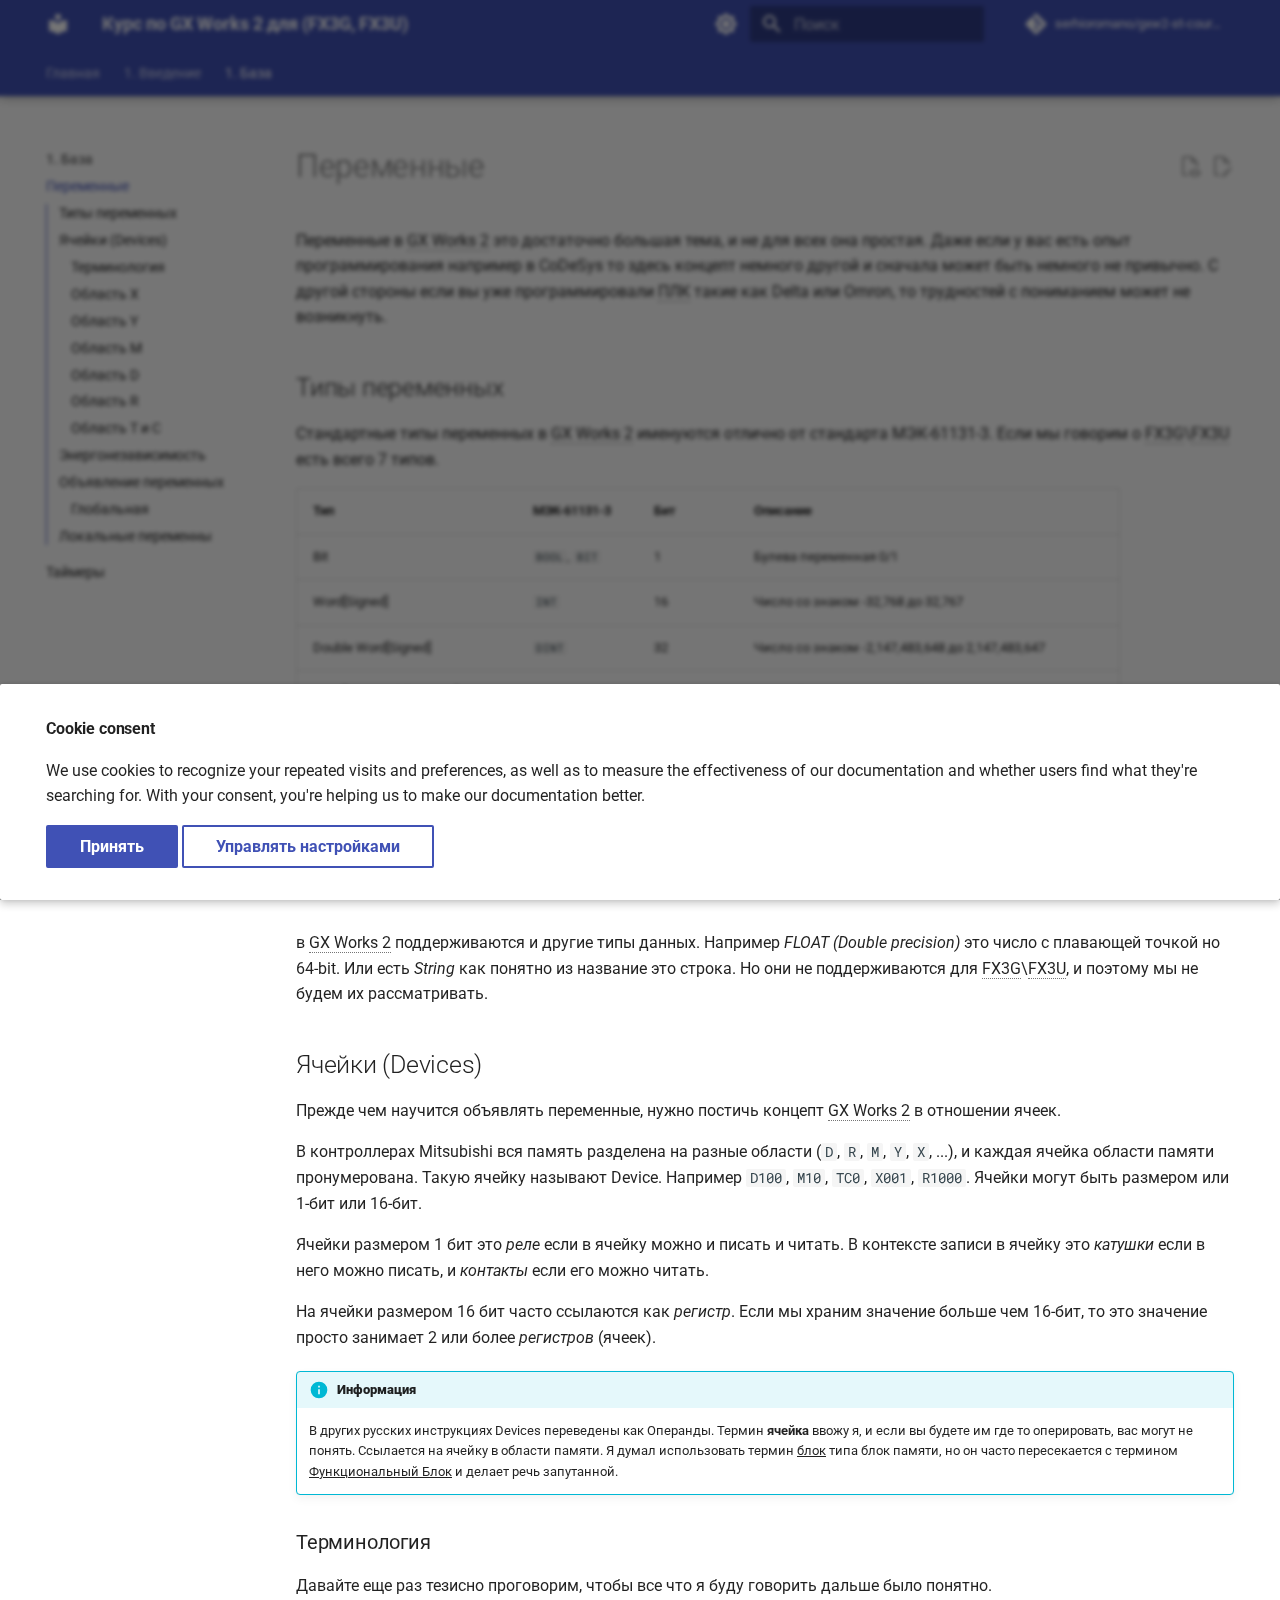
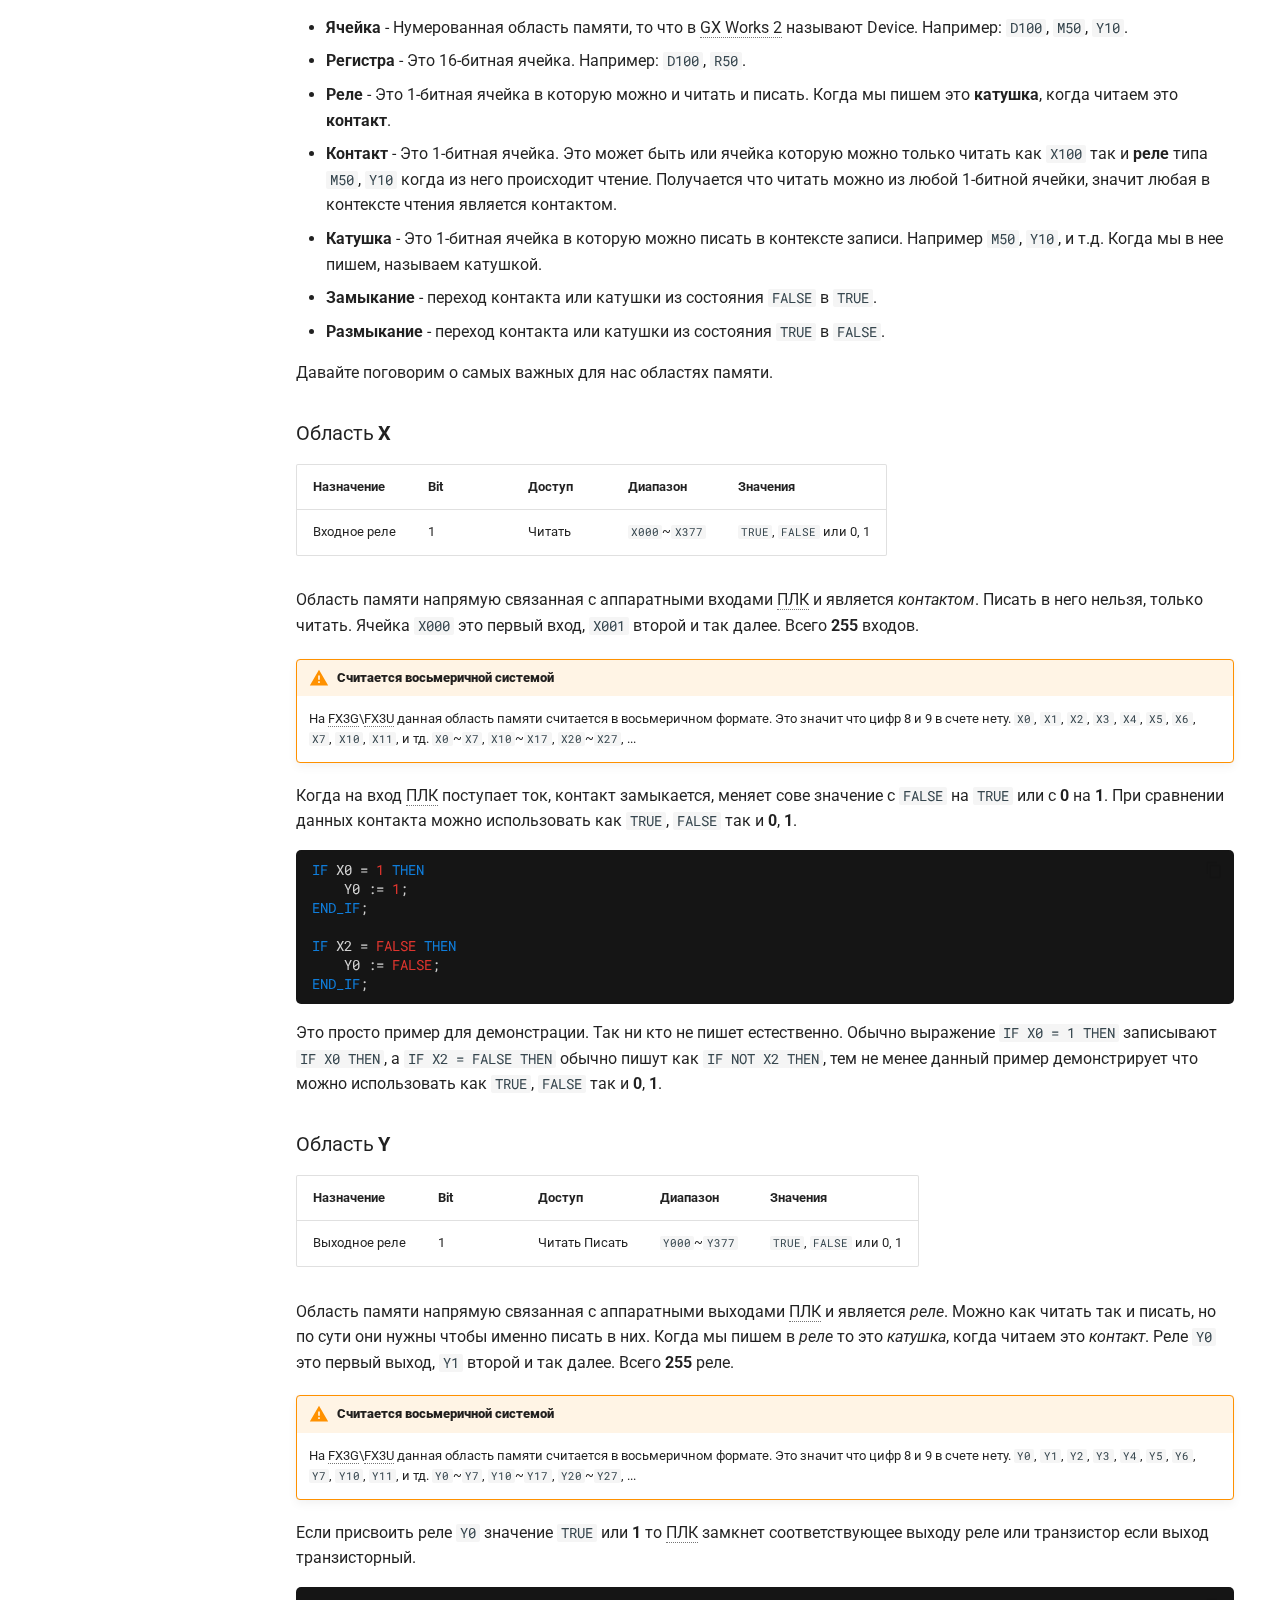
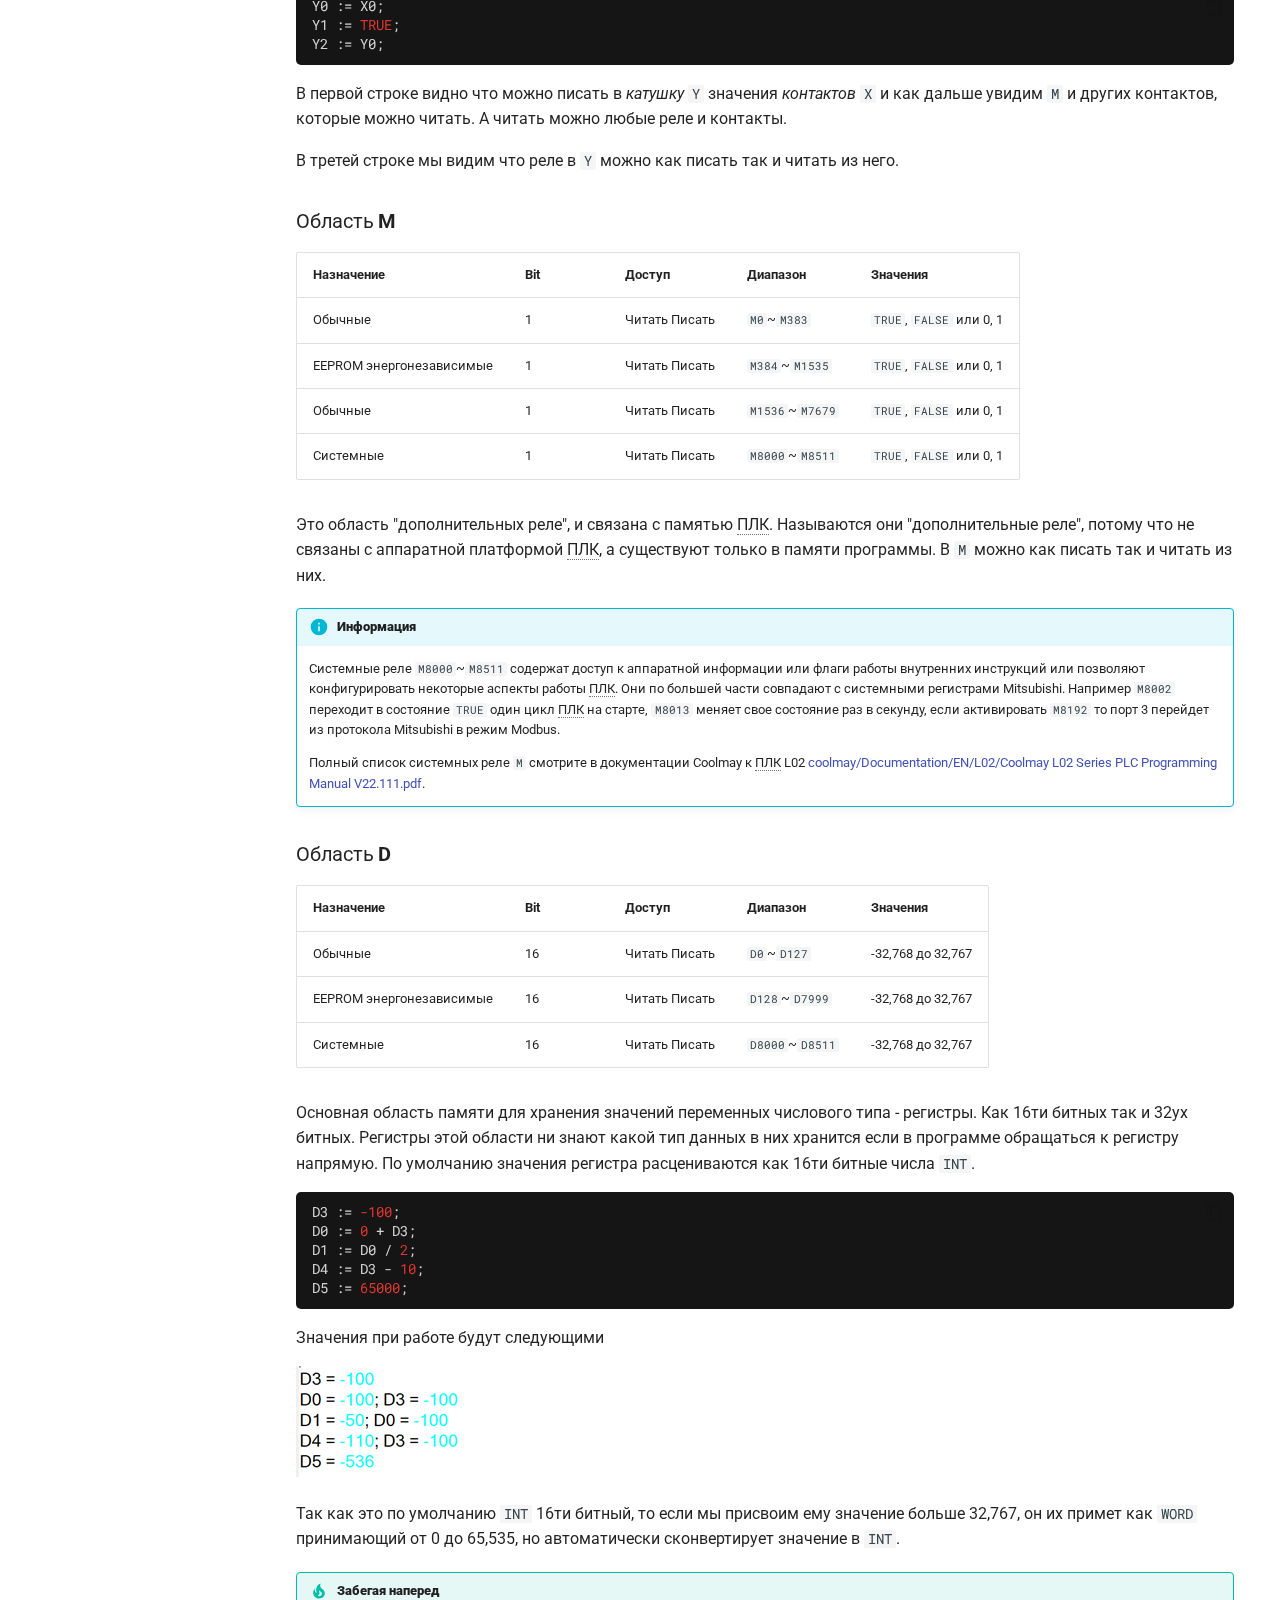
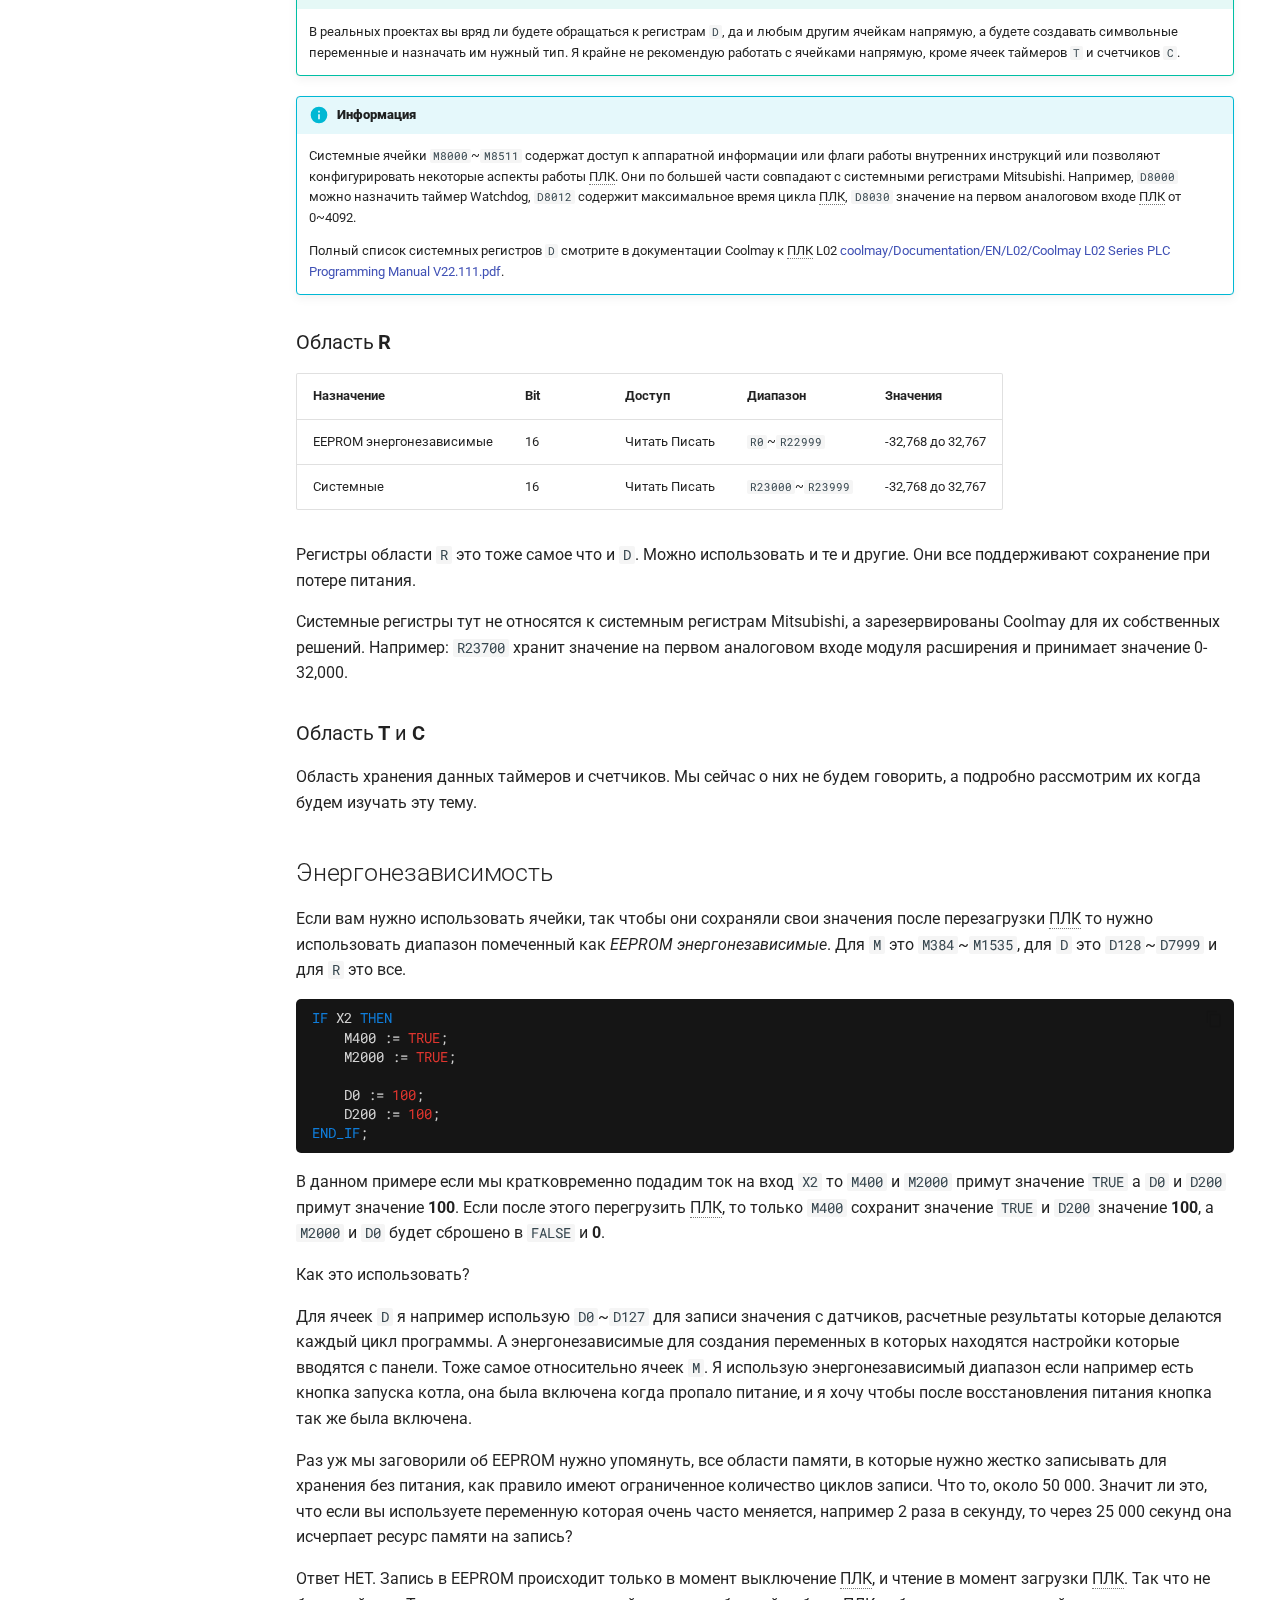
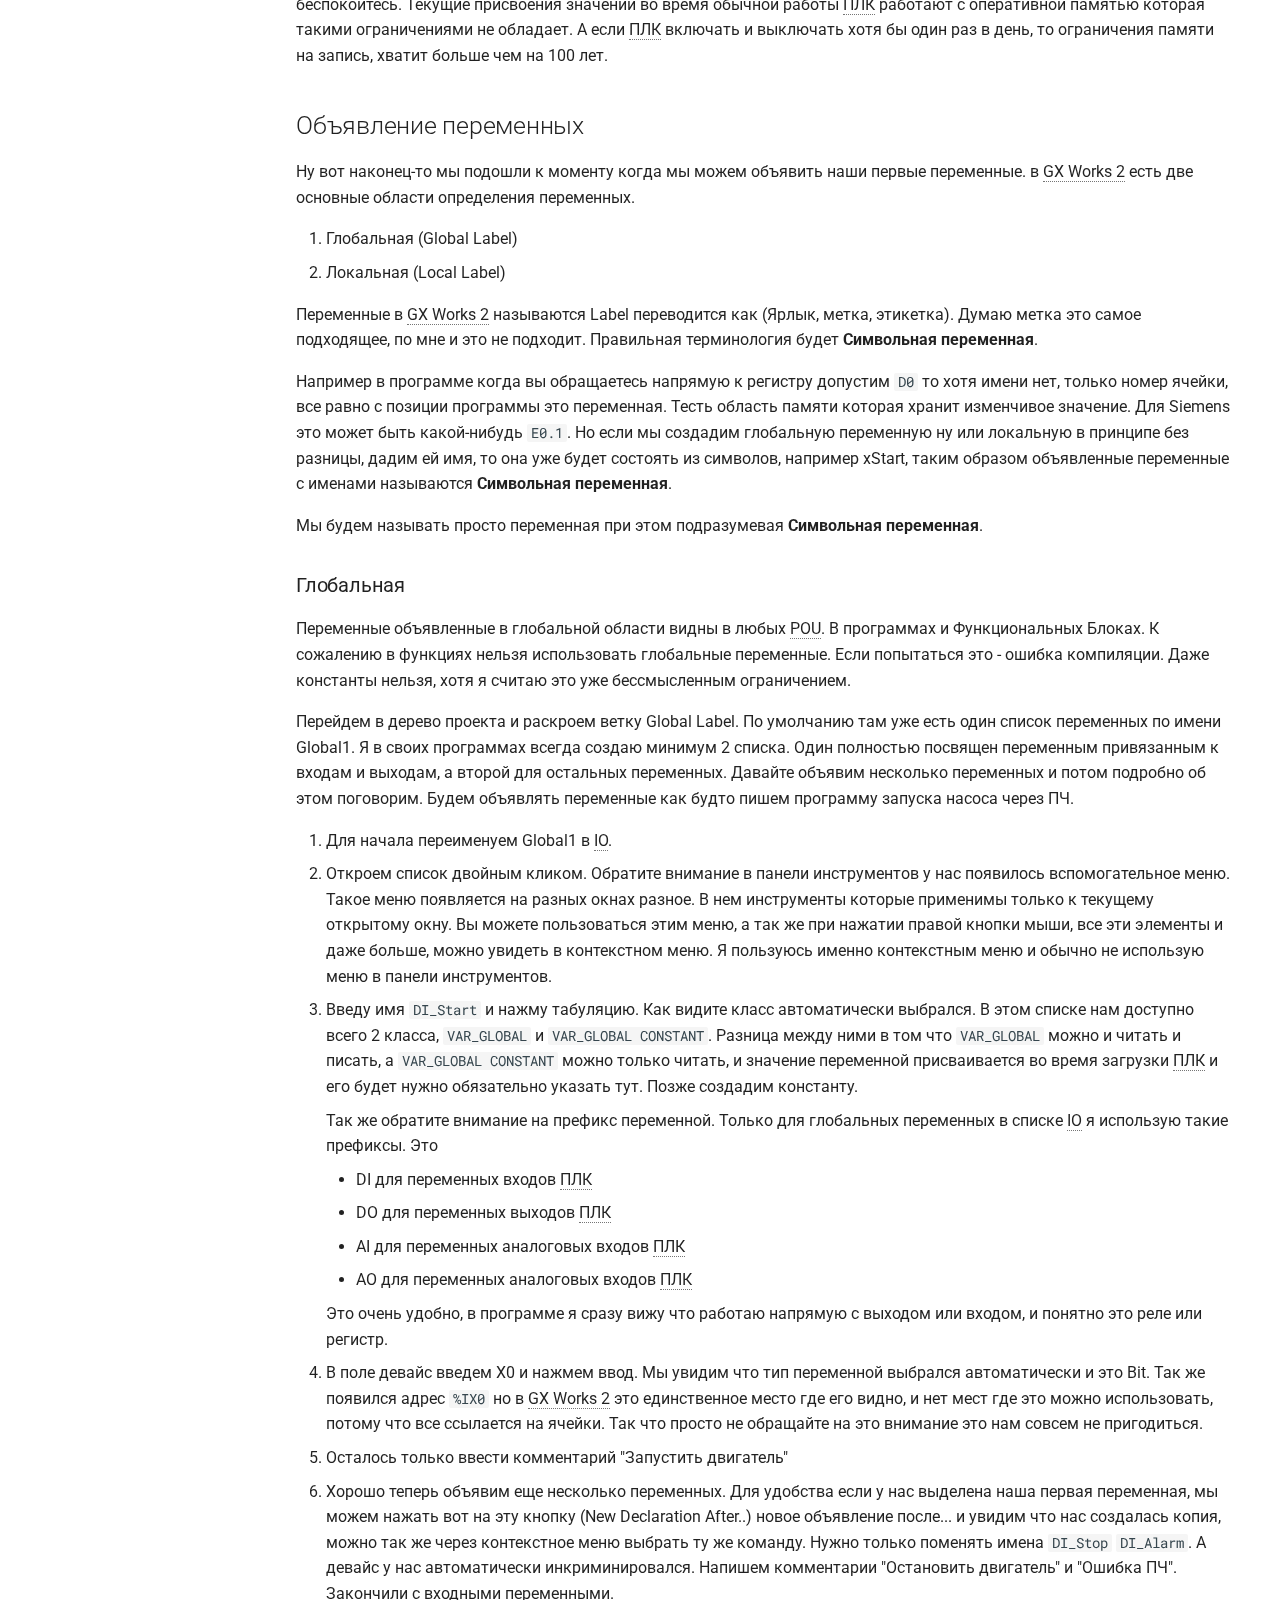
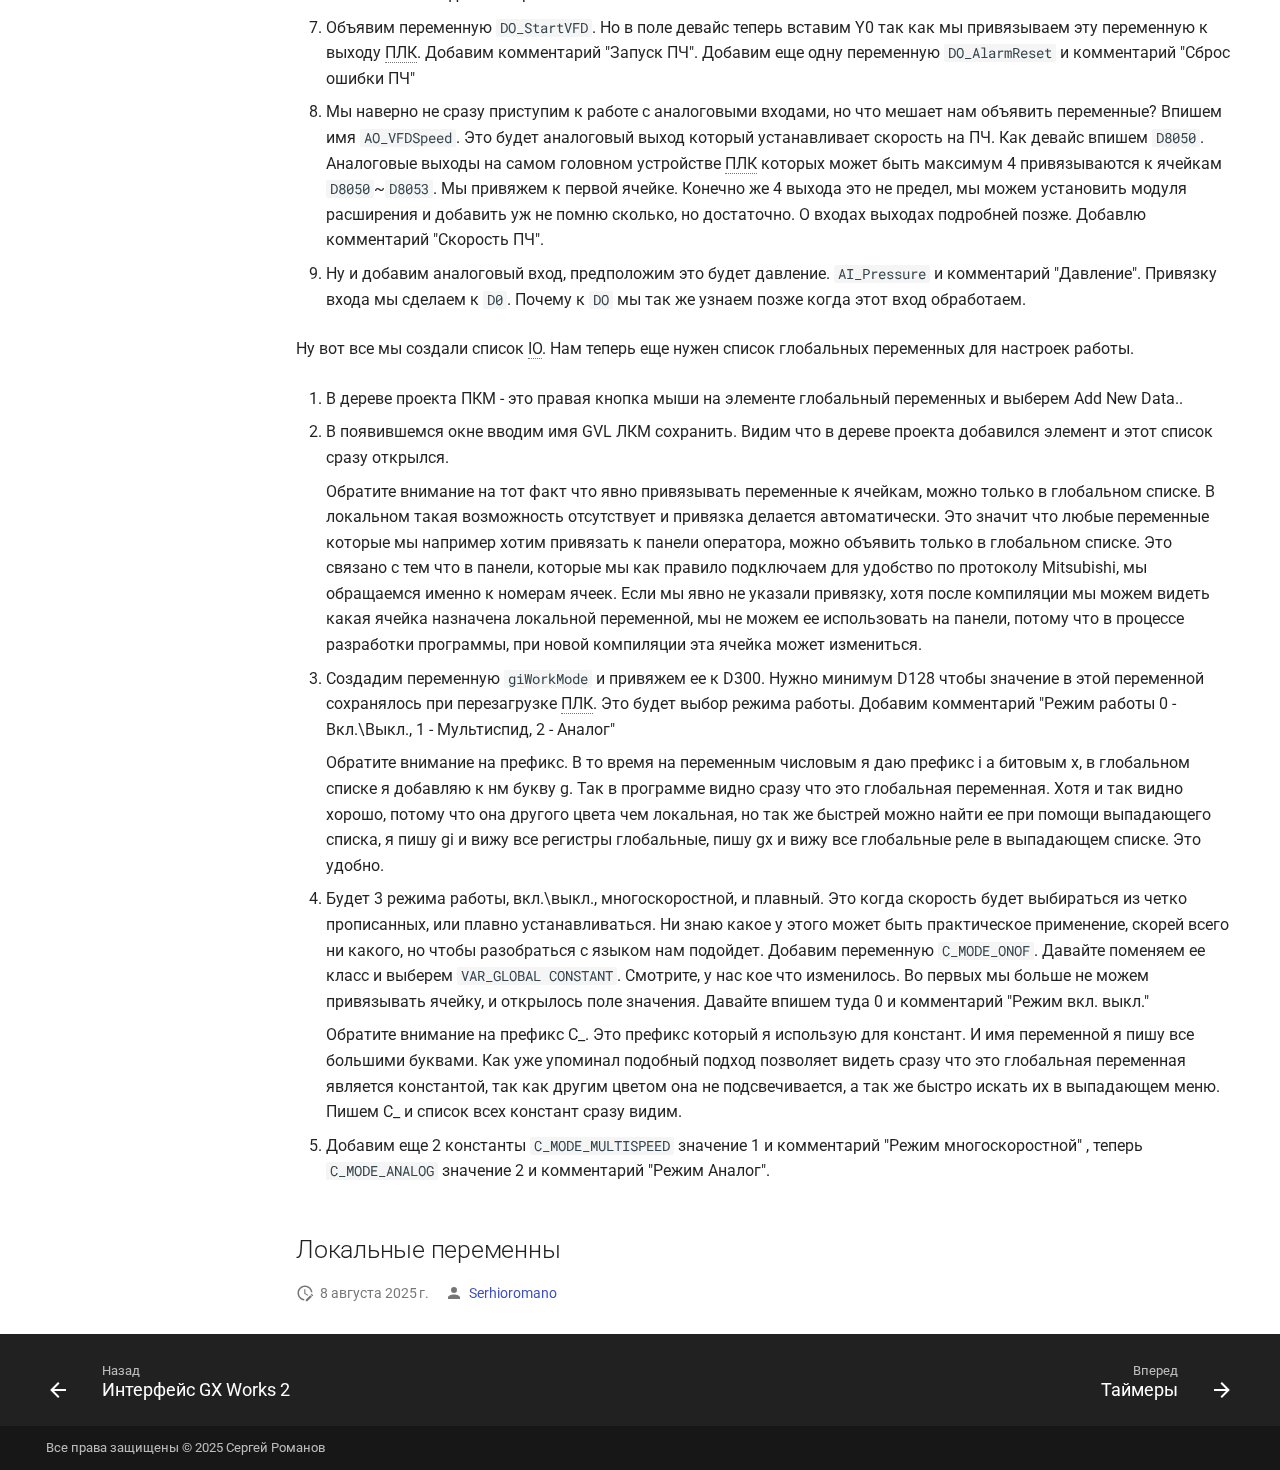
<file: 2-basic/variables/index.html>
<!doctype html>
<html lang="ru" class="no-js">
  <head>
    
      <meta charset="utf-8">
      <meta name="viewport" content="width=device-width,initial-scale=1">
      
        <meta name="description" content="Подготовка материалов для курса по программированию ПЛК Mitsubishi серии FX.">
      
      
        <meta name="author" content="Сергей Романов">
      
      
        <link rel="canonical" href="https://serhioromano.github.io/gxw2-st-course/2-basic/variables/">
      
      
        <link rel="prev" href="../../1-intro/gxw2-interface/">
      
      
        <link rel="next" href="../timer/">
      
      
      <link rel="icon" href="../../assets/images/favicon.png">
      <meta name="generator" content="mkdocs-1.6.1, mkdocs-material-9.6.16">
    
    
      
        <title>Переменные - Курс по GX Works 2 для (FX3G, FX3U)</title>
      
    
    
      <link rel="stylesheet" href="../../assets/stylesheets/main.7e37652d.min.css">
      
        
        <link rel="stylesheet" href="../../assets/stylesheets/palette.06af60db.min.css">
      
      


    
    
      
    
    
      
        
        
        <link rel="preconnect" href="https://fonts.gstatic.com" crossorigin>
        <link rel="stylesheet" href="https://fonts.googleapis.com/css?family=Roboto:300,300i,400,400i,700,700i%7CRoboto+Mono:400,400i,700,700i&display=fallback">
        <style>:root{--md-text-font:"Roboto";--md-code-font:"Roboto Mono"}</style>
      
    
    
      <link rel="stylesheet" href="../../stylesheets/code.css">
    
    <script>__md_scope=new URL("../..",location),__md_hash=e=>[...e].reduce(((e,_)=>(e<<5)-e+_.charCodeAt(0)),0),__md_get=(e,_=localStorage,t=__md_scope)=>JSON.parse(_.getItem(t.pathname+"."+e)),__md_set=(e,_,t=localStorage,a=__md_scope)=>{try{t.setItem(a.pathname+"."+e,JSON.stringify(_))}catch(e){}}</script>
    
      

    
    
    
  </head>
  
  
    
    
      
    
    
    
    
    <body dir="ltr" data-md-color-scheme="default" data-md-color-primary="indigo" data-md-color-accent="indigo">
  
    
    <input class="md-toggle" data-md-toggle="drawer" type="checkbox" id="__drawer" autocomplete="off">
    <input class="md-toggle" data-md-toggle="search" type="checkbox" id="__search" autocomplete="off">
    <label class="md-overlay" for="__drawer"></label>
    <div data-md-component="skip">
      
        
        <a href="#_1" class="md-skip">
          Перейти к содержанию
        </a>
      
    </div>
    <div data-md-component="announce">
      
    </div>
    
    
      

  

<header class="md-header md-header--shadow md-header--lifted" data-md-component="header">
  <nav class="md-header__inner md-grid" aria-label="Верхний колонтитул">
    <a href="../.." title="Курс по GX Works 2 для (FX3G, FX3U)" class="md-header__button md-logo" aria-label="Курс по GX Works 2 для (FX3G, FX3U)" data-md-component="logo">
      
  
  <svg xmlns="http://www.w3.org/2000/svg" viewBox="0 0 24 24"><path d="M12 8a3 3 0 0 0 3-3 3 3 0 0 0-3-3 3 3 0 0 0-3 3 3 3 0 0 0 3 3m0 3.54C9.64 9.35 6.5 8 3 8v11c3.5 0 6.64 1.35 9 3.54 2.36-2.19 5.5-3.54 9-3.54V8c-3.5 0-6.64 1.35-9 3.54"/></svg>

    </a>
    <label class="md-header__button md-icon" for="__drawer">
      
      <svg xmlns="http://www.w3.org/2000/svg" viewBox="0 0 24 24"><path d="M3 6h18v2H3zm0 5h18v2H3zm0 5h18v2H3z"/></svg>
    </label>
    <div class="md-header__title" data-md-component="header-title">
      <div class="md-header__ellipsis">
        <div class="md-header__topic">
          <span class="md-ellipsis">
            Курс по GX Works 2 для (FX3G, FX3U)
          </span>
        </div>
        <div class="md-header__topic" data-md-component="header-topic">
          <span class="md-ellipsis">
            
              Переменные
            
          </span>
        </div>
      </div>
    </div>
    
      
        <form class="md-header__option" data-md-component="palette">
  
    
    
    
    <input class="md-option" data-md-color-media="(prefers-color-scheme: light)" data-md-color-scheme="default" data-md-color-primary="indigo" data-md-color-accent="indigo"  aria-label="Темный режим"  type="radio" name="__palette" id="__palette_0">
    
      <label class="md-header__button md-icon" title="Темный режим" for="__palette_1" hidden>
        <svg xmlns="http://www.w3.org/2000/svg" viewBox="0 0 24 24"><path d="M12 8a4 4 0 0 0-4 4 4 4 0 0 0 4 4 4 4 0 0 0 4-4 4 4 0 0 0-4-4m0 10a6 6 0 0 1-6-6 6 6 0 0 1 6-6 6 6 0 0 1 6 6 6 6 0 0 1-6 6m8-9.31V4h-4.69L12 .69 8.69 4H4v4.69L.69 12 4 15.31V20h4.69L12 23.31 15.31 20H20v-4.69L23.31 12z"/></svg>
      </label>
    
  
    
    
    
    <input class="md-option" data-md-color-media="(prefers-color-scheme: dark)" data-md-color-scheme="slate" data-md-color-primary="indigo" data-md-color-accent="indigo"  aria-label="Светлый режим"  type="radio" name="__palette" id="__palette_1">
    
      <label class="md-header__button md-icon" title="Светлый режим" for="__palette_0" hidden>
        <svg xmlns="http://www.w3.org/2000/svg" viewBox="0 0 24 24"><path d="M12 18c-.89 0-1.74-.2-2.5-.55C11.56 16.5 13 14.42 13 12s-1.44-4.5-3.5-5.45C10.26 6.2 11.11 6 12 6a6 6 0 0 1 6 6 6 6 0 0 1-6 6m8-9.31V4h-4.69L12 .69 8.69 4H4v4.69L.69 12 4 15.31V20h4.69L12 23.31 15.31 20H20v-4.69L23.31 12z"/></svg>
      </label>
    
  
</form>
      
    
    
      <script>var palette=__md_get("__palette");if(palette&&palette.color){if("(prefers-color-scheme)"===palette.color.media){var media=matchMedia("(prefers-color-scheme: light)"),input=document.querySelector(media.matches?"[data-md-color-media='(prefers-color-scheme: light)']":"[data-md-color-media='(prefers-color-scheme: dark)']");palette.color.media=input.getAttribute("data-md-color-media"),palette.color.scheme=input.getAttribute("data-md-color-scheme"),palette.color.primary=input.getAttribute("data-md-color-primary"),palette.color.accent=input.getAttribute("data-md-color-accent")}for(var[key,value]of Object.entries(palette.color))document.body.setAttribute("data-md-color-"+key,value)}</script>
    
    
    
      
      
        <label class="md-header__button md-icon" for="__search">
          
          <svg xmlns="http://www.w3.org/2000/svg" viewBox="0 0 24 24"><path d="M9.5 3A6.5 6.5 0 0 1 16 9.5c0 1.61-.59 3.09-1.56 4.23l.27.27h.79l5 5-1.5 1.5-5-5v-.79l-.27-.27A6.52 6.52 0 0 1 9.5 16 6.5 6.5 0 0 1 3 9.5 6.5 6.5 0 0 1 9.5 3m0 2C7 5 5 7 5 9.5S7 14 9.5 14 14 12 14 9.5 12 5 9.5 5"/></svg>
        </label>
        <div class="md-search" data-md-component="search" role="dialog">
  <label class="md-search__overlay" for="__search"></label>
  <div class="md-search__inner" role="search">
    <form class="md-search__form" name="search">
      <input type="text" class="md-search__input" name="query" aria-label="Поиск" placeholder="Поиск" autocapitalize="off" autocorrect="off" autocomplete="off" spellcheck="false" data-md-component="search-query" required>
      <label class="md-search__icon md-icon" for="__search">
        
        <svg xmlns="http://www.w3.org/2000/svg" viewBox="0 0 24 24"><path d="M9.5 3A6.5 6.5 0 0 1 16 9.5c0 1.61-.59 3.09-1.56 4.23l.27.27h.79l5 5-1.5 1.5-5-5v-.79l-.27-.27A6.52 6.52 0 0 1 9.5 16 6.5 6.5 0 0 1 3 9.5 6.5 6.5 0 0 1 9.5 3m0 2C7 5 5 7 5 9.5S7 14 9.5 14 14 12 14 9.5 12 5 9.5 5"/></svg>
        
        <svg xmlns="http://www.w3.org/2000/svg" viewBox="0 0 24 24"><path d="M20 11v2H8l5.5 5.5-1.42 1.42L4.16 12l7.92-7.92L13.5 5.5 8 11z"/></svg>
      </label>
      <nav class="md-search__options" aria-label="Поиск">
        
          <a href="javascript:void(0)" class="md-search__icon md-icon" title="Поделиться" aria-label="Поделиться" data-clipboard data-clipboard-text="" data-md-component="search-share" tabindex="-1">
            
            <svg xmlns="http://www.w3.org/2000/svg" viewBox="0 0 24 24"><path d="M18 16.08c-.76 0-1.44.3-1.96.77L8.91 12.7c.05-.23.09-.46.09-.7s-.04-.47-.09-.7l7.05-4.11c.54.5 1.25.81 2.04.81a3 3 0 0 0 3-3 3 3 0 0 0-3-3 3 3 0 0 0-3 3c0 .24.04.47.09.7L8.04 9.81C7.5 9.31 6.79 9 6 9a3 3 0 0 0-3 3 3 3 0 0 0 3 3c.79 0 1.5-.31 2.04-.81l7.12 4.15c-.05.21-.08.43-.08.66 0 1.61 1.31 2.91 2.92 2.91s2.92-1.3 2.92-2.91A2.92 2.92 0 0 0 18 16.08"/></svg>
          </a>
        
        <button type="reset" class="md-search__icon md-icon" title="Очистить" aria-label="Очистить" tabindex="-1">
          
          <svg xmlns="http://www.w3.org/2000/svg" viewBox="0 0 24 24"><path d="M19 6.41 17.59 5 12 10.59 6.41 5 5 6.41 10.59 12 5 17.59 6.41 19 12 13.41 17.59 19 19 17.59 13.41 12z"/></svg>
        </button>
      </nav>
      
        <div class="md-search__suggest" data-md-component="search-suggest"></div>
      
    </form>
    <div class="md-search__output">
      <div class="md-search__scrollwrap" tabindex="0" data-md-scrollfix>
        <div class="md-search-result" data-md-component="search-result">
          <div class="md-search-result__meta">
            Инициализация поиска
          </div>
          <ol class="md-search-result__list" role="presentation"></ol>
        </div>
      </div>
    </div>
  </div>
</div>
      
    
    
      <div class="md-header__source">
        <a href="https://github.com/serhioromano/gxw2-st-course" title="Перейти к репозиторию" class="md-source" data-md-component="source">
  <div class="md-source__icon md-icon">
    
    <svg xmlns="http://www.w3.org/2000/svg" viewBox="0 0 448 512"><!--! Font Awesome Free 7.0.0 by @fontawesome - https://fontawesome.com License - https://fontawesome.com/license/free (Icons: CC BY 4.0, Fonts: SIL OFL 1.1, Code: MIT License) Copyright 2025 Fonticons, Inc.--><path fill="currentColor" d="M439.6 236.1 244 40.5c-5.4-5.5-12.8-8.5-20.4-8.5s-15 3-20.4 8.4L162.5 81l51.5 51.5c27.1-9.1 52.7 16.8 43.4 43.7l49.7 49.7c34.2-11.8 61.2 31 35.5 56.7-26.5 26.5-70.2-2.9-56-37.3L240.3 199v121.9c25.3 12.5 22.3 41.8 9.1 55-6.4 6.4-15.2 10.1-24.3 10.1s-17.8-3.6-24.3-10.1c-17.6-17.6-11.1-46.9 11.2-56v-123c-20.8-8.5-24.6-30.7-18.6-45L142.6 101 8.5 235.1C3 240.6 0 247.9 0 255.5s3 15 8.5 20.4l195.6 195.7c5.4 5.4 12.7 8.4 20.4 8.4s15-3 20.4-8.4l194.7-194.7c5.4-5.4 8.4-12.8 8.4-20.4s-3-15-8.4-20.4"/></svg>
  </div>
  <div class="md-source__repository">
    serhioromano/gxw2-st-course
  </div>
</a>
      </div>
    
  </nav>
  
    
      
<nav class="md-tabs" aria-label="Вкладки" data-md-component="tabs">
  <div class="md-grid">
    <ul class="md-tabs__list">
      
        
  
  
  
  
    
    
      <li class="md-tabs__item">
        <a href="../.." class="md-tabs__link">
          
  
  
    
  
  Главная

        </a>
      </li>
    
  

      
        
  
  
  
  
    
    
      <li class="md-tabs__item">
        <a href="../../1-intro/fx-overview/" class="md-tabs__link">
          
  
  
    
  
  1. Введение

        </a>
      </li>
    
  

      
        
  
  
  
    
  
  
    
    
      <li class="md-tabs__item md-tabs__item--active">
        <a href="./" class="md-tabs__link">
          
  
  
    
  
  1. База

        </a>
      </li>
    
  

      
    </ul>
  </div>
</nav>
    
  
</header>
    
    <div class="md-container" data-md-component="container">
      
      
        
      
      <main class="md-main" data-md-component="main">
        <div class="md-main__inner md-grid">
          
            
              
              <div class="md-sidebar md-sidebar--primary" data-md-component="sidebar" data-md-type="navigation" >
                <div class="md-sidebar__scrollwrap">
                  <div class="md-sidebar__inner">
                    


  


  

<nav class="md-nav md-nav--primary md-nav--lifted md-nav--integrated" aria-label="Навигация" data-md-level="0">
  <label class="md-nav__title" for="__drawer">
    <a href="../.." title="Курс по GX Works 2 для (FX3G, FX3U)" class="md-nav__button md-logo" aria-label="Курс по GX Works 2 для (FX3G, FX3U)" data-md-component="logo">
      
  
  <svg xmlns="http://www.w3.org/2000/svg" viewBox="0 0 24 24"><path d="M12 8a3 3 0 0 0 3-3 3 3 0 0 0-3-3 3 3 0 0 0-3 3 3 3 0 0 0 3 3m0 3.54C9.64 9.35 6.5 8 3 8v11c3.5 0 6.64 1.35 9 3.54 2.36-2.19 5.5-3.54 9-3.54V8c-3.5 0-6.64 1.35-9 3.54"/></svg>

    </a>
    Курс по GX Works 2 для (FX3G, FX3U)
  </label>
  
    <div class="md-nav__source">
      <a href="https://github.com/serhioromano/gxw2-st-course" title="Перейти к репозиторию" class="md-source" data-md-component="source">
  <div class="md-source__icon md-icon">
    
    <svg xmlns="http://www.w3.org/2000/svg" viewBox="0 0 448 512"><!--! Font Awesome Free 7.0.0 by @fontawesome - https://fontawesome.com License - https://fontawesome.com/license/free (Icons: CC BY 4.0, Fonts: SIL OFL 1.1, Code: MIT License) Copyright 2025 Fonticons, Inc.--><path fill="currentColor" d="M439.6 236.1 244 40.5c-5.4-5.5-12.8-8.5-20.4-8.5s-15 3-20.4 8.4L162.5 81l51.5 51.5c27.1-9.1 52.7 16.8 43.4 43.7l49.7 49.7c34.2-11.8 61.2 31 35.5 56.7-26.5 26.5-70.2-2.9-56-37.3L240.3 199v121.9c25.3 12.5 22.3 41.8 9.1 55-6.4 6.4-15.2 10.1-24.3 10.1s-17.8-3.6-24.3-10.1c-17.6-17.6-11.1-46.9 11.2-56v-123c-20.8-8.5-24.6-30.7-18.6-45L142.6 101 8.5 235.1C3 240.6 0 247.9 0 255.5s3 15 8.5 20.4l195.6 195.7c5.4 5.4 12.7 8.4 20.4 8.4s15-3 20.4-8.4l194.7-194.7c5.4-5.4 8.4-12.8 8.4-20.4s-3-15-8.4-20.4"/></svg>
  </div>
  <div class="md-source__repository">
    serhioromano/gxw2-st-course
  </div>
</a>
    </div>
  
  <ul class="md-nav__list" data-md-scrollfix>
    
      
      
  
  
  
  
    
    
      
        
          
        
      
        
      
    
    
    
      
      
        
      
    
    
    <li class="md-nav__item md-nav__item--nested">
      
        
        
          
        
        <input class="md-nav__toggle md-toggle md-toggle--indeterminate" type="checkbox" id="__nav_1" >
        
          
          <div class="md-nav__link md-nav__container">
            <a href="../.." class="md-nav__link ">
              
  
  
  <span class="md-ellipsis">
    Главная
    
  </span>
  

            </a>
            
              
              <label class="md-nav__link " for="__nav_1" id="__nav_1_label" tabindex="0">
                <span class="md-nav__icon md-icon"></span>
              </label>
            
          </div>
        
        <nav class="md-nav" data-md-level="1" aria-labelledby="__nav_1_label" aria-expanded="false">
          <label class="md-nav__title" for="__nav_1">
            <span class="md-nav__icon md-icon"></span>
            Главная
          </label>
          <ul class="md-nav__list" data-md-scrollfix>
            
              
            
              
                
  
  
  
  
    <li class="md-nav__item">
      <a href="../../toc/" class="md-nav__link">
        
  
  
  <span class="md-ellipsis">
    Список тем
    
  </span>
  

      </a>
    </li>
  

              
            
          </ul>
        </nav>
      
    </li>
  

    
      
      
  
  
  
  
    
    
      
        
      
        
      
        
      
    
    
    
      
      
        
      
    
    
    <li class="md-nav__item md-nav__item--nested">
      
        
        
          
        
        <input class="md-nav__toggle md-toggle md-toggle--indeterminate" type="checkbox" id="__nav_2" >
        
          
          <label class="md-nav__link" for="__nav_2" id="__nav_2_label" tabindex="0">
            
  
  
  <span class="md-ellipsis">
    1. Введение
    
  </span>
  

            <span class="md-nav__icon md-icon"></span>
          </label>
        
        <nav class="md-nav" data-md-level="1" aria-labelledby="__nav_2_label" aria-expanded="false">
          <label class="md-nav__title" for="__nav_2">
            <span class="md-nav__icon md-icon"></span>
            1. Введение
          </label>
          <ul class="md-nav__list" data-md-scrollfix>
            
              
                
  
  
  
  
    <li class="md-nav__item">
      <a href="../../1-intro/fx-overview/" class="md-nav__link">
        
  
  
  <span class="md-ellipsis">
    Обзор ПЛК FX
    
  </span>
  

      </a>
    </li>
  

              
            
              
                
  
  
  
  
    <li class="md-nav__item">
      <a href="../../1-intro/gxw2-install/" class="md-nav__link">
        
  
  
  <span class="md-ellipsis">
    Установка и настройка
    
  </span>
  

      </a>
    </li>
  

              
            
              
                
  
  
  
  
    <li class="md-nav__item">
      <a href="../../1-intro/gxw2-interface/" class="md-nav__link">
        
  
  
  <span class="md-ellipsis">
    Интерфейс GX Works 2
    
  </span>
  

      </a>
    </li>
  

              
            
          </ul>
        </nav>
      
    </li>
  

    
      
      
  
  
    
  
  
  
    
    
      
        
      
        
      
    
    
    
      
        
        
      
      
        
      
    
    
    <li class="md-nav__item md-nav__item--active md-nav__item--section md-nav__item--nested">
      
        
        
        <input class="md-nav__toggle md-toggle " type="checkbox" id="__nav_3" checked>
        
          
          <label class="md-nav__link" for="__nav_3" id="__nav_3_label" tabindex="">
            
  
  
  <span class="md-ellipsis">
    1. База
    
  </span>
  

            <span class="md-nav__icon md-icon"></span>
          </label>
        
        <nav class="md-nav" data-md-level="1" aria-labelledby="__nav_3_label" aria-expanded="true">
          <label class="md-nav__title" for="__nav_3">
            <span class="md-nav__icon md-icon"></span>
            1. База
          </label>
          <ul class="md-nav__list" data-md-scrollfix>
            
              
                
  
  
    
  
  
  
    <li class="md-nav__item md-nav__item--active">
      
      <input class="md-nav__toggle md-toggle" type="checkbox" id="__toc">
      
      
        
      
      
        <label class="md-nav__link md-nav__link--active" for="__toc">
          
  
  
  <span class="md-ellipsis">
    Переменные
    
  </span>
  

          <span class="md-nav__icon md-icon"></span>
        </label>
      
      <a href="./" class="md-nav__link md-nav__link--active">
        
  
  
  <span class="md-ellipsis">
    Переменные
    
  </span>
  

      </a>
      
        

<nav class="md-nav md-nav--secondary" aria-label="Содержание">
  
  
  
    
  
  
    <label class="md-nav__title" for="__toc">
      <span class="md-nav__icon md-icon"></span>
      Содержание
    </label>
    <ul class="md-nav__list" data-md-component="toc" data-md-scrollfix>
      
        <li class="md-nav__item">
  <a href="#_2" class="md-nav__link">
    <span class="md-ellipsis">
      Типы переменных
    </span>
  </a>
  
</li>
      
        <li class="md-nav__item">
  <a href="#devices" class="md-nav__link">
    <span class="md-ellipsis">
      Ячейки (Devices)
    </span>
  </a>
  
    <nav class="md-nav" aria-label="Ячейки (Devices)">
      <ul class="md-nav__list">
        
          <li class="md-nav__item">
  <a href="#_3" class="md-nav__link">
    <span class="md-ellipsis">
      Терминология
    </span>
  </a>
  
</li>
        
          <li class="md-nav__item">
  <a href="#x" class="md-nav__link">
    <span class="md-ellipsis">
      Область X
    </span>
  </a>
  
</li>
        
          <li class="md-nav__item">
  <a href="#y" class="md-nav__link">
    <span class="md-ellipsis">
      Область Y
    </span>
  </a>
  
</li>
        
          <li class="md-nav__item">
  <a href="#_4" class="md-nav__link">
    <span class="md-ellipsis">
      Область М
    </span>
  </a>
  
</li>
        
          <li class="md-nav__item">
  <a href="#d" class="md-nav__link">
    <span class="md-ellipsis">
      Область D
    </span>
  </a>
  
</li>
        
          <li class="md-nav__item">
  <a href="#r" class="md-nav__link">
    <span class="md-ellipsis">
      Область R
    </span>
  </a>
  
</li>
        
          <li class="md-nav__item">
  <a href="#t" class="md-nav__link">
    <span class="md-ellipsis">
      Область T и С
    </span>
  </a>
  
</li>
        
      </ul>
    </nav>
  
</li>
      
        <li class="md-nav__item">
  <a href="#_5" class="md-nav__link">
    <span class="md-ellipsis">
      Энергонезависимость
    </span>
  </a>
  
</li>
      
        <li class="md-nav__item">
  <a href="#_6" class="md-nav__link">
    <span class="md-ellipsis">
      Объявление переменных
    </span>
  </a>
  
    <nav class="md-nav" aria-label="Объявление переменных">
      <ul class="md-nav__list">
        
          <li class="md-nav__item">
  <a href="#_7" class="md-nav__link">
    <span class="md-ellipsis">
      Глобальная
    </span>
  </a>
  
</li>
        
      </ul>
    </nav>
  
</li>
      
        <li class="md-nav__item">
  <a href="#_8" class="md-nav__link">
    <span class="md-ellipsis">
      Локальные переменны
    </span>
  </a>
  
</li>
      
    </ul>
  
</nav>
      
    </li>
  

              
            
              
                
  
  
  
  
    <li class="md-nav__item">
      <a href="../timer/" class="md-nav__link">
        
  
  
  <span class="md-ellipsis">
    Таймеры
    
  </span>
  

      </a>
    </li>
  

              
            
          </ul>
        </nav>
      
    </li>
  

    
  </ul>
</nav>
                  </div>
                </div>
              </div>
            
            
          
          
            <div class="md-content" data-md-component="content">
              <article class="md-content__inner md-typeset">
                
                  


  
    <a href="https://github.com/serhioromano/gxw2-st-course/edit/main/docs/2-basic/variables.md" title="Редактировать страницу" class="md-content__button md-icon" rel="edit">
      
      <svg xmlns="http://www.w3.org/2000/svg" viewBox="0 0 24 24"><path d="M10 20H6V4h7v5h5v3.1l2-2V8l-6-6H6c-1.1 0-2 .9-2 2v16c0 1.1.9 2 2 2h4zm10.2-7c.1 0 .3.1.4.2l1.3 1.3c.2.2.2.6 0 .8l-1 1-2.1-2.1 1-1c.1-.1.2-.2.4-.2m0 3.9L14.1 23H12v-2.1l6.1-6.1z"/></svg>
    </a>
  
  
    
      
    
    <a href="https://github.com/serhioromano/gxw2-st-course/raw/main/docs/2-basic/variables.md" title="Посмотреть исходный код страницы" class="md-content__button md-icon">
      
      <svg xmlns="http://www.w3.org/2000/svg" viewBox="0 0 24 24"><path d="M17 18c.56 0 1 .44 1 1s-.44 1-1 1-1-.44-1-1 .44-1 1-1m0-3c-2.73 0-5.06 1.66-6 4 .94 2.34 3.27 4 6 4s5.06-1.66 6-4c-.94-2.34-3.27-4-6-4m0 6.5a2.5 2.5 0 0 1-2.5-2.5 2.5 2.5 0 0 1 2.5-2.5 2.5 2.5 0 0 1 2.5 2.5 2.5 2.5 0 0 1-2.5 2.5M9.27 20H6V4h7v5h5v4.07c.7.08 1.36.25 2 .49V8l-6-6H6a2 2 0 0 0-2 2v16a2 2 0 0 0 2 2h4.5a8.2 8.2 0 0 1-1.23-2"/></svg>
    </a>
  


<h1 id="_1">Переменные</h1>
<p>Переменные в <abbr title="Среда разработки GX Works 2 для ПЛК Mitsubishi">GX Works 2</abbr> это достаточно большая тема, и не для всех она простая. Даже если у вас есть опыт программирования например в CoDeSys то здесь концепт немного другой и сначала может быть немного не привычно. С другой стороны если вы уже программировали <abbr title="Программируемый Логический Контроллер">ПЛК</abbr> такие как Delta или Omron, то трудностей с пониманием может не возникнуть.</p>
<h2 id="_2">Типы переменных</h2>
<p>Стандартные типы переменных в <abbr title="Среда разработки GX Works 2 для ПЛК Mitsubishi">GX Works 2</abbr> именуются отлично от стандарта МЭК-61131-3. Если мы говорим о <abbr title="Модель серии FX ПЛК Mitsubishi">FX3G</abbr>\<abbr title="Модель серии FX ПЛК Mitsubishi">FX3U</abbr> есть всего 7 типов.</p>
<table>
<thead>
<tr>
<th>Тип</th>
<th>МЭК-61131-3</th>
<th>Бит</th>
<th>Описание</th>
</tr>
</thead>
<tbody>
<tr>
<td>Bit</td>
<td><code>BOOL</code>, <code>BIT</code></td>
<td>1</td>
<td>Булева переменная 0/1</td>
</tr>
<tr>
<td>Word[Signed]</td>
<td><code>INT</code></td>
<td>16</td>
<td>Число со знаком -32,768 до 32,767</td>
</tr>
<tr>
<td>Double Word[Signed]</td>
<td><code>DINT</code></td>
<td>32</td>
<td>Число со знаком -2,147,483,648 до 2,147,483,647</td>
</tr>
<tr>
<td>Word[Unsigned/Bit String]</td>
<td><code>UINT</code>, <code>WORD</code></td>
<td>16</td>
<td>Число без знака 0 до 65,535</td>
</tr>
<tr>
<td>Double Word[Unsigned/Bit String]</td>
<td><code>UDINT</code>, <code>DWORD</code></td>
<td>32</td>
<td>Число без знака 0 до 4,294,967,296</td>
</tr>
<tr>
<td>FLOAT (Single precision)</td>
<td><code>REAL</code></td>
<td>32</td>
<td>С плавающей точкой -2<sup>128</sup> до +2<sup>128</sup></td>
</tr>
<tr>
<td>Time</td>
<td><code>TIME</code></td>
<td>32</td>
<td>Время <code>T#-24d20h31m23s648ms</code> до <code>T#24d20h31m23s647ms</code></td>
</tr>
<tr>
<td>String(32) - только <abbr title="Модель серии FX ПЛК Mitsubishi">FX3U</abbr></td>
<td><code>STRING</code></td>
<td>32</td>
<td>Строка <code>Hello World!</code></td>
</tr>
</tbody>
</table>
<p>в <abbr title="Среда разработки GX Works 2 для ПЛК Mitsubishi">GX Works 2</abbr> поддерживаются и другие типы данных. Например <em>FLOAT (Double precision)</em> это число с плавающей точкой но 64-bit. Или есть <em>String</em> как понятно из название это строка. Но они не поддерживаются для <abbr title="Модель серии FX ПЛК Mitsubishi">FX3G</abbr>\<abbr title="Модель серии FX ПЛК Mitsubishi">FX3U</abbr>, и поэтому мы не будем их рассматривать.</p>
<h2 id="devices">Ячейки (Devices)</h2>
<p>Прежде чем научится объявлять переменные, нужно постичь концепт <abbr title="Среда разработки GX Works 2 для ПЛК Mitsubishi">GX Works 2</abbr> в отношении ячеек.</p>
<p>В контроллерах Mitsubishi вся память разделена на разные области (<code>D</code>, <code>R</code>, <code>M</code>, <code>Y</code>, <code>X</code>, ...), и каждая ячейка области памяти пронумерована. Такую ячейку называют Device. Например <code>D100</code>, <code>M10</code>, <code>TC0</code>, <code>X001</code>, <code>R1000</code>. Ячейки могут быть размером или 1-бит или 16-бит.</p>
<p>Ячейки размером 1 бит это <em>реле</em> если в ячейку можно и писать и читать. В контексте записи в ячейку это <em>катушки</em> если в него можно писать, и <em>контакты</em> если его можно читать.</p>
<p>На ячейки размером 16 бит часто ссылаются как <em>регистр</em>. Если мы храним значение больше чем 16-бит, то это значение просто занимает 2 или более <em>регистров</em> (ячеек).</p>
<div class="admonition info">
<p class="admonition-title"><strong>Информация</strong></p>
<p>В других русских инструкциях Devices переведены как Операнды. Термин <strong>ячейка</strong> ввожу я, и если вы будете им где то оперировать, вас могут не понять. Ссылается на ячейку в области памяти. Я думал использовать термин <ins>блок</ins> типа блок памяти, но он часто пересекается с термином <ins>Функциональный Блок</ins> и делает речь запутанной.</p>
</div>
<h3 id="_3">Терминология</h3>
<p>Давайте еще раз тезисно проговорим, чтобы все что я буду говорить дальше было понятно.</p>
<ul>
<li><strong>Ячейка</strong> - Нумерованная область памяти, то что в <abbr title="Среда разработки GX Works 2 для ПЛК Mitsubishi">GX Works 2</abbr> называют Device. Например: <code>D100</code>, <code>M50</code>, <code>Y10</code>.</li>
<li><strong>Регистра</strong> - Это 16-битная ячейка. Например: <code>D100</code>, <code>R50</code>.</li>
<li><strong>Реле</strong> - Это 1-битная ячейка в которую можно и читать и писать. Когда мы пишем это <strong>катушка</strong>, когда читаем это <strong>контакт</strong>.</li>
<li><strong>Контакт</strong> - Это 1-битная ячейка. Это может быть или ячейка которую можно только читать как <code>X100</code> так и <strong>реле</strong> типа <code>M50</code>, <code>Y10</code> когда из него происходит чтение. Получается что читать можно из любой 1-битной ячейки, значит любая в контексте чтения является контактом.</li>
<li><strong>Катушка</strong> - Это 1-битная ячейка в которую можно писать в контексте записи. Например <code>M50</code>, <code>Y10</code>, и т.д. Когда мы в нее пишем, называем катушкой.</li>
<li><strong>Замыкание</strong> - переход контакта или катушки из состояния <code>FALSE</code> в <code>TRUE</code>.</li>
<li><strong>Размыкание</strong> - переход контакта или катушки из состояния <code>TRUE</code> в <code>FALSE</code>.</li>
</ul>
<p>Давайте поговорим о самых важных для нас областях памяти.</p>
<h3 id="x">Область <strong>X</strong></h3>
<table>
<thead>
<tr>
<th>Назначение</th>
<th>Bit</th>
<th>Доступ</th>
<th>Диапазон</th>
<th>Значения</th>
</tr>
</thead>
<tbody>
<tr>
<td>Входное реле</td>
<td>1</td>
<td>Читать</td>
<td><code>X000</code>~<code>X377</code></td>
<td><code>TRUE</code>, <code>FALSE</code> или 0, 1</td>
</tr>
</tbody>
</table>
<p>Область памяти напрямую связанная с аппаратными входами <abbr title="Программируемый Логический Контроллер">ПЛК</abbr> и является <em>контактом</em>. Писать в него нельзя, только читать. Ячейка <code>X000</code> это первый вход, <code>X001</code> второй и так далее. Всего <strong>255</strong> входов.</p>
<div class="admonition warning">
<p class="admonition-title"><strong>Считается восьмеричной системой</strong></p>
<p>На <abbr title="Модель серии FX ПЛК Mitsubishi">FX3G</abbr>\<abbr title="Модель серии FX ПЛК Mitsubishi">FX3U</abbr> данная область памяти считается в восьмеричном формате. Это значит что цифр 8 и 9 в счете нету. <code>Х0</code>, <code>X1</code>, <code>X2</code>, <code>X3</code>, <code>X4</code>, <code>X5</code>, <code>X6</code>, <code>X7</code>, <code>X10</code>, <code>X11</code>, и тд. <code>X0</code>~<code>X7</code>, <code>X10</code>~<code>X17</code>, <code>X20</code>~<code>X27</code>, ...</p>
</div>
<p>Когда на вход <abbr title="Программируемый Логический Контроллер">ПЛК</abbr> поступает ток, контакт замыкается, меняет сове значение с <code>FALSE</code> на <code>TRUE</code> или с <strong>0</strong> на <strong>1</strong>. При сравнении данных контакта можно использовать как <code>TRUE</code>, <code>FALSE</code> так и <strong>0</strong>, <strong>1</strong>.</p>
<pre class="highlight"><code class="language-iecst">IF X0 = 1 THEN
    Y0 := 1;
END_IF;

IF X2 = FALSE THEN
    Y0 := FALSE;
END_IF;</code></pre>
<p>Это просто пример для демонстрации. Так ни кто не пишет естественно. Обычно выражение <code>IF X0 = 1 THEN</code> записывают <code>IF X0 THEN</code>, а <code>IF X2 = FALSE THEN</code> обычно пишут как <code>IF NOT X2 THEN</code>, тем не менее данный пример демонстрирует что можно использовать как <code>TRUE</code>, <code>FALSE</code> так и <strong>0</strong>, <strong>1</strong>.</p>
<h3 id="y">Область <strong>Y</strong></h3>
<table>
<thead>
<tr>
<th>Назначение</th>
<th>Bit</th>
<th>Доступ</th>
<th>Диапазон</th>
<th>Значения</th>
</tr>
</thead>
<tbody>
<tr>
<td>Выходное реле</td>
<td>1</td>
<td>Читать Писать</td>
<td><code>Y000</code>~<code>Y377</code></td>
<td><code>TRUE</code>, <code>FALSE</code> или 0, 1</td>
</tr>
</tbody>
</table>
<p>Область памяти напрямую связанная с аппаратными выходами <abbr title="Программируемый Логический Контроллер">ПЛК</abbr> и является <em>реле</em>. Можно как читать так и писать, но по сути они нужны чтобы именно писать в них. Когда мы пишем в <em>реле</em> то это <em>катушка</em>, когда читаем это <em>контакт</em>. Реле <code>Y0</code> это первый выход, <code>Y1</code> второй и так далее. Всего <strong>255</strong> реле.</p>
<div class="admonition warning">
<p class="admonition-title"><strong>Считается восьмеричной системой</strong></p>
<p>На <abbr title="Модель серии FX ПЛК Mitsubishi">FX3G</abbr>\<abbr title="Модель серии FX ПЛК Mitsubishi">FX3U</abbr> данная область памяти считается в восьмеричном формате. Это значит что цифр 8 и 9 в счете нету. <code>Y0</code>, <code>Y1</code>, <code>Y2</code>, <code>Y3</code>, <code>Y4</code>, <code>Y5</code>, <code>Y6</code>, <code>Y7</code>, <code>Y10</code>, <code>Y11</code>, и тд. <code>Y0</code>~<code>Y7</code>, <code>Y10</code>~<code>Y17</code>, <code>Y20</code>~<code>Y27</code>, ...</p>
</div>
<p>Если присвоить реле <code>Y0</code> значение <code>TRUE</code> или <strong>1</strong> то <abbr title="Программируемый Логический Контроллер">ПЛК</abbr> замкнет соответствующее выходу реле или транзистор если выход транзисторный.</p>
<pre class="highlight"><code class="language-iecst">Y0 := X0;
Y1 := TRUE;
Y2 := Y0;</code></pre>
<p>В первой строке видно что можно писать в <em>катушку</em> <code>Y</code> значения <em>контактов</em> <code>X</code> и как дальше увидим <code>M</code> и других контактов, которые можно читать. А читать можно любые реле и контакты.</p>
<p>В третей строке мы видим что реле в <code>Y</code> можно как писать так и читать из него.</p>
<h3 id="_4">Область <strong>М</strong></h3>
<table>
<thead>
<tr>
<th>Назначение</th>
<th>Bit</th>
<th>Доступ</th>
<th>Диапазон</th>
<th>Значения</th>
</tr>
</thead>
<tbody>
<tr>
<td>Обычные</td>
<td>1</td>
<td>Читать Писать</td>
<td><code>M0</code>~<code>M383</code></td>
<td><code>TRUE</code>, <code>FALSE</code> или 0, 1</td>
</tr>
<tr>
<td>EEPROM энергонезависимые</td>
<td>1</td>
<td>Читать Писать</td>
<td><code>M384</code>~<code>M1535</code></td>
<td><code>TRUE</code>, <code>FALSE</code> или 0, 1</td>
</tr>
<tr>
<td>Обычные</td>
<td>1</td>
<td>Читать Писать</td>
<td><code>M1536</code>~<code>M7679</code></td>
<td><code>TRUE</code>, <code>FALSE</code> или 0, 1</td>
</tr>
<tr>
<td>Системные</td>
<td>1</td>
<td>Читать Писать</td>
<td><code>M8000</code>~<code>M8511</code></td>
<td><code>TRUE</code>, <code>FALSE</code> или 0, 1</td>
</tr>
</tbody>
</table>
<p>Это область "дополнительных реле", и связана с памятью <abbr title="Программируемый Логический Контроллер">ПЛК</abbr>. Называются они "дополнительные реле", потому что не связаны с аппаратной платформой <abbr title="Программируемый Логический Контроллер">ПЛК</abbr>, а существуют только в памяти программы. В <code>M</code> можно как писать так и читать из них.</p>
<div class="admonition info">
<p class="admonition-title"><strong>Информация</strong></p>
<p>Системные реле <code>M8000</code>~<code>M8511</code> содержат доступ к аппаратной информации или флаги работы внутренних инструкций или позволяют конфигурировать некоторые аспекты работы <abbr title="Программируемый Логический Контроллер">ПЛК</abbr>. Они по большей части совпадают с системными регистрами Mitsubishi. Например <code>M8002</code> переходит в состояние <code>TRUE</code> один цикл <abbr title="Программируемый Логический Контроллер">ПЛК</abbr> на старте, <code>M8013</code> меняет свое состояние раз в секунду, если активировать <code>M8192</code> то порт 3 перейдет из протокола Mitsubishi в режим Modbus.</p>
<p>Полный список системных реле <code>M</code> смотрите в документации Coolmay к <abbr title="Программируемый Логический Контроллер">ПЛК</abbr> L02 <a href="../../downloads/Coolmay%20L02%20Series%20PLC%20Programming%20Manual%20V22.111.pdf">coolmay/Documentation/EN/L02/Coolmay L02 Series PLC Programming Manual V22.111.pdf</a>.</p>
</div>
<h3 id="d">Область <strong>D</strong></h3>
<table>
<thead>
<tr>
<th>Назначение</th>
<th>Bit</th>
<th>Доступ</th>
<th>Диапазон</th>
<th>Значения</th>
</tr>
</thead>
<tbody>
<tr>
<td>Обычные</td>
<td>16</td>
<td>Читать Писать</td>
<td><code>D0</code>~<code>D127</code></td>
<td>-32,768 до 32,767</td>
</tr>
<tr>
<td>EEPROM энергонезависимые</td>
<td>16</td>
<td>Читать Писать</td>
<td><code>D128</code>~<code>D7999</code></td>
<td>-32,768 до 32,767</td>
</tr>
<tr>
<td>Системные</td>
<td>16</td>
<td>Читать Писать</td>
<td><code>D8000</code>~<code>D8511</code></td>
<td>-32,768 до 32,767</td>
</tr>
</tbody>
</table>
<p>Основная область памяти для хранения значений переменных числового типа - регистры. Как 16ти битных так и 32ух битных. Регистры этой области ни знают какой тип данных в них хранится если в программе обращаться к регистру напрямую. По умолчанию значения регистра расцениваются как 16ти битные числа <code>INT</code>.</p>
<pre class="highlight"><code class="language-iecst">D3 := -100;
D0 := 0 + D3;
D1 := D0 / 2;
D4 := D3 - 10;
D5 := 65000;</code></pre>
<p>Значения при работе будут следующими</p>
<p><img alt="D пример" src="../../img/dexample.png" /></p>
<p>Так как это по умолчанию <code>INT</code> 16ти битный, то если мы присвоим ему значение больше 32,767, он их примет как <code>WORD</code> принимающий от 0 до 65,535, но автоматически сконвертирует значение в <code>INT</code>.</p>
<div class="admonition tip">
<p class="admonition-title"><strong>Забегая наперед</strong></p>
<p>В реальных проектах вы вряд ли будете обращаться к регистрам <code>D</code>, да и любым другим ячейкам напрямую, а будете создавать символьные переменные и назначать им нужный тип. Я крайне не рекомендую работать с ячейками напрямую, кроме ячеек таймеров <code>Т</code> и счетчиков <code>С</code>.</p>
</div>
<div class="admonition info">
<p class="admonition-title"><strong>Информация</strong></p>
<p>Системные ячейки <code>M8000</code>~<code>M8511</code> содержат доступ к аппаратной информации или флаги работы внутренних инструкций или позволяют конфигурировать некоторые аспекты работы <abbr title="Программируемый Логический Контроллер">ПЛК</abbr>. Они по большей части совпадают с системными регистрами Mitsubishi. Например, <code>D8000</code> можно назначить таймер Watchdog, <code>D8012</code> содержит максимальное время цикла <abbr title="Программируемый Логический Контроллер">ПЛК</abbr>, <code>D8030</code> значение на первом аналоговом входе <abbr title="Программируемый Логический Контроллер">ПЛК</abbr> от 0~4092.</p>
<p>Полный список системных регистров <code>D</code> смотрите в документации Coolmay к <abbr title="Программируемый Логический Контроллер">ПЛК</abbr> L02 <a href="../../downloads/Coolmay%20L02%20Series%20PLC%20Programming%20Manual%20V22.111.pdf">coolmay/Documentation/EN/L02/Coolmay L02 Series PLC Programming Manual V22.111.pdf</a>.</p>
</div>
<h3 id="r">Область <strong>R</strong></h3>
<table>
<thead>
<tr>
<th>Назначение</th>
<th>Bit</th>
<th>Доступ</th>
<th>Диапазон</th>
<th>Значения</th>
</tr>
</thead>
<tbody>
<tr>
<td>EEPROM энергонезависимые</td>
<td>16</td>
<td>Читать Писать</td>
<td><code>R0</code>~<code>R22999</code></td>
<td>-32,768 до 32,767</td>
</tr>
<tr>
<td>Системные</td>
<td>16</td>
<td>Читать Писать</td>
<td><code>R23000</code>~<code>R23999</code></td>
<td>-32,768 до 32,767</td>
</tr>
</tbody>
</table>
<p>Регистры области <code>R</code> это тоже самое что и <code>D</code>. Можно использовать и те и другие. Они все поддерживают сохранение при потере питания.</p>
<p>Системные регистры тут не относятся к системным регистрам Mitsubishi, а зарезервированы Coolmay для их собственных решений. Например: <code>R23700</code> хранит значение на первом аналоговом входе модуля расширения и принимает значение 0-32,000.</p>
<h3 id="t">Область <strong>T</strong> и <strong>С</strong></h3>
<p>Область хранения данных таймеров и счетчиков. Мы сейчас о них не будем говорить, а подробно рассмотрим их когда будем изучать эту тему.</p>
<h2 id="_5">Энергонезависимость</h2>
<p>Если вам нужно использовать ячейки, так чтобы они сохраняли свои значения после перезагрузки <abbr title="Программируемый Логический Контроллер">ПЛК</abbr> то нужно использовать диапазон помеченный как <em>EEPROM энергонезависимые</em>. Для <code>М</code> это <code>M384</code>~<code>M1535</code>, для <code>D</code> это <code>D128</code>~<code>D7999</code> и для <code>R</code> это все.</p>
<pre class="highlight"><code class="language-iecst">IF X2 THEN
    M400 := TRUE;
    M2000 := TRUE;

    D0 := 100;
    D200 := 100;
END_IF;</code></pre>
<p>В данном примере если мы кратковременно подадим ток на вход <code>X2</code> то <code>M400</code> и <code>M2000</code> примут значение <code>TRUE</code> a <code>D0</code> и <code>D200</code> примут значение <strong>100</strong>. Если после этого перегрузить <abbr title="Программируемый Логический Контроллер">ПЛК</abbr>, то только <code>M400</code> сохранит значение <code>TRUE</code> и <code>D200</code> значение <strong>100</strong>, а <code>M2000</code> и <code>D0</code> будет сброшено в <code>FALSE</code> и <strong>0</strong>.</p>
<p>Как это использовать?</p>
<p>Для ячеек <code>D</code> я например использую <code>D0</code>~<code>D127</code> для записи значения с датчиков, расчетные результаты которые делаются каждый цикл программы. А энергонезависимые для создания переменных в которых находятся настройки которые вводятся с панели. Тоже самое относительно ячеек <code>М</code>. Я использую энергонезависимый диапазон если например есть кнопка запуска котла, она была включена когда пропало питание, и я хочу чтобы после восстановления питания кнопка так же была включена.</p>
<p>Раз уж мы заговорили об EEPROM нужно упомянуть, все области памяти, в которые нужно жестко записывать для хранения без питания, как правило имеют ограниченное количество циклов записи. Что то, около 50 000. Значит ли это, что если вы используете переменную которая очень часто меняется, например 2 раза в секунду, то через 25 000 секунд она исчерпает ресурс памяти на запись?</p>
<p>Ответ НЕТ. Запись в EEPROM происходит только в момент выключение <abbr title="Программируемый Логический Контроллер">ПЛК</abbr>, и чтение в момент загрузки <abbr title="Программируемый Логический Контроллер">ПЛК</abbr>. Так что не беспокойтесь. Текущие присвоения значений во время обычной работы <abbr title="Программируемый Логический Контроллер">ПЛК</abbr> работают с оперативной памятью которая такими ограничениями не обладает. А если <abbr title="Программируемый Логический Контроллер">ПЛК</abbr> включать и выключать хотя бы один раз в день, то ограничения памяти на запись, хватит больше чем на 100 лет.</p>
<h2 id="_6">Объявление переменных</h2>
<p>Ну вот наконец-то мы подошли к моменту когда мы можем объявить наши первые переменные. в <abbr title="Среда разработки GX Works 2 для ПЛК Mitsubishi">GX Works 2</abbr> есть две основные области определения переменных.</p>
<ol>
<li>Глобальная (Global Label)</li>
<li>Локальная (Local Label)</li>
</ol>
<p>Переменные в <abbr title="Среда разработки GX Works 2 для ПЛК Mitsubishi">GX Works 2</abbr> называются Label переводится как (Ярлык, метка, этикетка). Думаю метка это самое подходящее, по мне и это не подходит. Правильная терминология будет <strong>Символьная переменная</strong>.</p>
<p>Например в программе когда вы обращаетесь напрямую к регистру допустим <code>D0</code> то хотя имени нет, только номер ячейки, все равно с позиции программы это переменная. Тесть область памяти которая хранит изменчивое значение. Для Siemens это может быть какой-нибудь <code>E0.1</code>. Но если мы создадим глобальную переменную ну или локальную в принципе без разницы, дадим ей имя, то она уже будет состоять из символов, например xStart, таким образом объявленные переменные с именами называются <strong>Символьная переменная</strong>.</p>
<p>Мы будем называть просто переменная при этом подразумевая <strong>Символьная переменная</strong>.</p>
<h3 id="_7">Глобальная</h3>
<p>Переменные объявленные в глобальной области видны в любых <abbr title="Элемент программы (Program Organization Unit)">POU</abbr>. В программах и Функциональных Блоках. К сожалению в функциях нельзя использовать глобальные переменные. Если попытаться это - ошибка компиляции. Даже константы нельзя, хотя я считаю это уже бессмысленным ограничением.</p>
<p>Перейдем в дерево проекта и раскроем ветку Global Label. По умолчанию там уже есть один список переменных по имени Global1. Я в своих программах всегда создаю минимум 2 списка. Один полностью посвящен переменным привязанным к входам и выходам, а второй для остальных переменных. Давайте объявим несколько переменных и потом подробно об этом поговорим. Будем объявлять переменные как будто пишем программу запуска насоса через ПЧ.</p>
<ol>
<li>Для начала переименуем Global1 в <abbr title="Входа (Input) \ Выхода (Output)">IO</abbr>.</li>
<li>Откроем список двойным кликом. Обратите внимание в панели инструментов у нас появилось вспомогательное меню. Такое меню появляется на разных окнах разное. В нем инструменты которые применимы только к текущему открытому окну. Вы можете пользоваться этим меню, а так же при нажатии правой кнопки мыши, все эти элементы и даже больше, можно увидеть в контекстном меню. Я пользуюсь именно контекстным меню и обычно не использую меню в панели инструментов.</li>
<li>
<p>Введу имя <code>DI_Start</code> и нажму табуляцию. Как видите класс автоматически выбрался. В этом списке нам доступно всего 2 класса, <code>VAR_GLOBAL</code> и <code>VAR_GLOBAL CONSTANT</code>. Разница между ними в том что <code>VAR_GLOBAL</code> можно и читать и писать, а <code>VAR_GLOBAL CONSTANT</code> можно только читать, и значение переменной присваивается во время загрузки <abbr title="Программируемый Логический Контроллер">ПЛК</abbr> и его будет нужно обязательно указать тут. Позже создадим константу.</p>
<p>Так же обратите внимание на префикс переменной. Только для глобальных переменных в списке <abbr title="Входа (Input) \ Выхода (Output)">IO</abbr> я использую такие префиксы. Это</p>
<ul>
<li>DI для переменных входов <abbr title="Программируемый Логический Контроллер">ПЛК</abbr></li>
<li>DO для переменных выходов <abbr title="Программируемый Логический Контроллер">ПЛК</abbr></li>
<li>AI для переменных аналоговых входов <abbr title="Программируемый Логический Контроллер">ПЛК</abbr></li>
<li>AO для переменных аналоговых входов <abbr title="Программируемый Логический Контроллер">ПЛК</abbr></li>
</ul>
<p>Это очень удобно, в программе я сразу вижу что работаю напрямую с выходом или входом, и понятно это реле или регистр.</p>
</li>
<li>
<p>В поле девайс введем Х0 и нажмем ввод. Мы увидим что тип переменной выбрался автоматически и это Bit. Так же появился адрес <code>%IX0</code> но в <abbr title="Среда разработки GX Works 2 для ПЛК Mitsubishi">GX Works 2</abbr> это единственное место где его видно, и нет мест где это можно использовать, потому что все ссылается на ячейки. Так что просто не обращайте на это внимание это нам совсем не пригодиться.</p>
</li>
<li>
<p>Осталось только ввести комментарий "Запустить двигатель"</p>
</li>
<li>
<p>Хорошо теперь объявим еще несколько переменных. Для удобства если у нас выделена наша первая переменная, мы можем нажать вот на эту кнопку (New Declaration After..) новое объявление после... и увидим что нас создалась копия, можно так же через контекстное меню выбрать ту же команду. Нужно только поменять имена <code>DI_Stop</code> <code>DI_Alarm</code>. А девайс у нас автоматически инкриминировался. Напишем комментарии "Остановить двигатель" и "Ошибка ПЧ". Закончили с входными переменными.</p>
</li>
<li>
<p>Объявим переменную <code>DO_StartVFD</code>. Но в поле девайс теперь вставим Y0 так как мы привязываем эту переменную к выходу <abbr title="Программируемый Логический Контроллер">ПЛК</abbr>. Добавим комментарий "Запуск ПЧ". Добавим еще одну переменную <code>DO_AlarmReset</code> и комментарий "Сброс ошибки ПЧ"</p>
</li>
<li>
<p>Мы наверно не сразу приступим к работе с аналоговыми входами, но что мешает нам объявить переменные? Впишем имя <code>AO_VFDSpeed</code>. Это будет аналоговый выход который устанавливает скорость на ПЧ. Как девайс впишем <code>D8050</code>. Аналоговые выходы на самом головном устройстве <abbr title="Программируемый Логический Контроллер">ПЛК</abbr> которых может быть максимум 4 привязываются к ячейкам <code>D8050</code>~<code>D8053</code>. Мы привяжем к первой ячейке. Конечно же 4 выхода это не предел, мы можем установить модуля расширения и добавить уж не помню сколько, но достаточно. О входах выходах подробней позже. Добавлю комментарий "Скорость ПЧ".</p>
</li>
<li>
<p>Ну и добавим аналоговый вход, предположим это будет давление. <code>AI_Pressure</code> и комментарий "Давление". Привязку входа мы сделаем к <code>D0</code>. Почему к <code>DO</code> мы так же узнаем позже когда этот вход обработаем.</p>
</li>
</ol>
<p>Ну вот все мы создали список <abbr title="Входа (Input) \ Выхода (Output)">IO</abbr>. Нам теперь еще нужен список глобальных переменных для настроек работы.</p>
<ol>
<li>
<p>В дереве проекта ПКМ - это правая кнопка мыши на элементе глобальный переменных и выберем Add New Data..</p>
</li>
<li>
<p>В появившемся окне вводим имя GVL ЛКМ сохранить. Видим что в дереве проекта добавился элемент и этот список сразу открылся.</p>
<p>Обратите внимание на тот факт что явно привязывать переменные к ячейкам, можно только в глобальном списке. В локальном такая возможность отсутствует и привязка делается автоматически. Это значит что любые переменные которые мы например хотим привязать к панели оператора, можно объявить только в глобальном списке. Это связано с тем что в панели, которые мы как правило подключаем для удобство по протоколу Mitsubishi, мы обращаемся именно к номерам ячеек. Если мы явно не указали привязку, хотя после компиляции мы можем видеть какая ячейка назначена локальной переменной, мы не можем ее использовать на панели, потому что в процессе разработки программы, при новой компиляции эта ячейка может измениться.</p>
</li>
<li>
<p>Создадим переменную <code>giWorkMode</code> и привяжем ее к D300. Нужно минимум D128 чтобы значение в этой переменной сохранялось при перезагрузке <abbr title="Программируемый Логический Контроллер">ПЛК</abbr>. Это будет выбор режима работы. Добавим комментарий "Режим работы 0 - Вкл.\Выкл., 1 - Мультиспид, 2 - Аналог"</p>
<p>Обратите внимание на префикс. В то время на переменным числовым я даю префикс i а битовым x, в глобальном списке я добавляю к нм букву g. Так в программе видно сразу что это глобальная переменная. Хотя и так видно хорошо, потому что она другого цвета чем локальная, но так же быстрей можно найти ее при помощи выпадающего списка, я пишу gi и вижу все регистры глобальные, пишу gx и вижу все глобальные реле в выпадающем списке. Это удобно.</p>
</li>
<li>
<p>Будет 3 режима работы, вкл.\выкл., многоскоростной, и плавный. Это когда скорость будет выбираться из четко прописанных, или плавно устанавливаться. Ни знаю какое у этого может быть практическое применение, скорей всего ни какого, но чтобы разобраться с языком нам подойдет. Добавим переменную <code>C_MODE_ONOF</code>. Давайте поменяем ее класс и выберем <code>VAR_GLOBAL CONSTANT</code>. Смотрите, у нас кое что изменилось. Во первых мы больше не можем привязывать ячейку, и открылось поле значения. Давайте впишем туда 0 и комментарий "Режим вкл. выкл."</p>
<p>Обратите внимание на префикс C_. Это префикс который я использую для констант. И имя переменной я пишу все большими буквами. Как уже упоминал подобный подход позволяет видеть сразу что это глобальная переменная является константой, так как другим цветом она не подсвечивается, а так же быстро искать их в выпадающем меню. Пишем C_ и список всех констант сразу видим.</p>
</li>
<li>
<p>Добавим еще 2 константы <code>C_MODE_MULTISPEED</code> значение 1 и комментарий "Режим многоскоростной" , теперь <code>C_MODE_ANALOG</code> значение 2 и комментарий "Режим Аналог".</p>
</li>
</ol>
<h2 id="_8">Локальные переменны</h2>
<!-- markdownlint-disable MD041 -->







  
    
  
  


  <aside class="md-source-file">
    
      
  <span class="md-source-file__fact">
    <span class="md-icon" title="Последнее обновление">
      <svg xmlns="http://www.w3.org/2000/svg" viewBox="0 0 24 24"><path d="M21 13.1c-.1 0-.3.1-.4.2l-1 1 2.1 2.1 1-1c.2-.2.2-.6 0-.8l-1.3-1.3c-.1-.1-.2-.2-.4-.2m-1.9 1.8-6.1 6V23h2.1l6.1-6.1zM12.5 7v5.2l4 2.4-1 1L11 13V7zM11 21.9c-5.1-.5-9-4.8-9-9.9C2 6.5 6.5 2 12 2c5.3 0 9.6 4.1 10 9.3-.3-.1-.6-.2-1-.2s-.7.1-1 .2C19.6 7.2 16.2 4 12 4c-4.4 0-8 3.6-8 8 0 4.1 3.1 7.5 7.1 7.9l-.1.2z"/></svg>
    </span>
    <span class="git-revision-date-localized-plugin git-revision-date-localized-plugin-date" title="8 августа 2025 г. 07:33:01 UTC">8 августа 2025 г.</span>
  </span>

    
    
    
      
  
  <span class="md-source-file__fact">
    <span class="md-icon" title="Участники">
      
        <svg xmlns="http://www.w3.org/2000/svg" viewBox="0 0 24 24"><path d="M12 4a4 4 0 0 1 4 4 4 4 0 0 1-4 4 4 4 0 0 1-4-4 4 4 0 0 1 4-4m0 10c4.42 0 8 1.79 8 4v2H4v-2c0-2.21 3.58-4 8-4"/></svg>
      
    </span>
    <nav>
      
        <a href="mailto:serhioromano@outlook.com">Serhioromano</a>
    </nav>
  </span>

    
    
  </aside>





                
              </article>
            </div>
          
          
<script>var target=document.getElementById(location.hash.slice(1));target&&target.name&&(target.checked=target.name.startsWith("__tabbed_"))</script>
        </div>
        
          <button type="button" class="md-top md-icon" data-md-component="top" hidden>
  
  <svg xmlns="http://www.w3.org/2000/svg" viewBox="0 0 24 24"><path d="M13 20h-2V8l-5.5 5.5-1.42-1.42L12 4.16l7.92 7.92-1.42 1.42L13 8z"/></svg>
  К началу
</button>
        
      </main>
      
        <footer class="md-footer">
  
    
      
      <nav class="md-footer__inner md-grid" aria-label="Нижний колонтитул" >
        
          
          <a href="../../1-intro/gxw2-interface/" class="md-footer__link md-footer__link--prev" aria-label="Назад: Интерфейс GX Works 2">
            <div class="md-footer__button md-icon">
              
              <svg xmlns="http://www.w3.org/2000/svg" viewBox="0 0 24 24"><path d="M20 11v2H8l5.5 5.5-1.42 1.42L4.16 12l7.92-7.92L13.5 5.5 8 11z"/></svg>
            </div>
            <div class="md-footer__title">
              <span class="md-footer__direction">
                Назад
              </span>
              <div class="md-ellipsis">
                Интерфейс GX Works 2
              </div>
            </div>
          </a>
        
        
          
          <a href="../timer/" class="md-footer__link md-footer__link--next" aria-label="Вперед: Таймеры">
            <div class="md-footer__title">
              <span class="md-footer__direction">
                Вперед
              </span>
              <div class="md-ellipsis">
                Таймеры
              </div>
            </div>
            <div class="md-footer__button md-icon">
              
              <svg xmlns="http://www.w3.org/2000/svg" viewBox="0 0 24 24"><path d="M4 11v2h12l-5.5 5.5 1.42 1.42L19.84 12l-7.92-7.92L10.5 5.5 16 11z"/></svg>
            </div>
          </a>
        
      </nav>
    
  
  <div class="md-footer-meta md-typeset">
    <div class="md-footer-meta__inner md-grid">
      <div class="md-copyright">
  
    <div class="md-copyright__highlight">
      Все права защищены &copy; 2025 Сергей Романов

    </div>
  
  
</div>
      
    </div>
  </div>
</footer>
      
    </div>
    <div class="md-dialog" data-md-component="dialog">
      <div class="md-dialog__inner md-typeset"></div>
    </div>
    
    
      <div class="md-consent" data-md-component="consent" id="__consent" hidden>
        <div class="md-consent__overlay"></div>
        <aside class="md-consent__inner">
          <form class="md-consent__form md-grid md-typeset" name="consent">
            


  


<h4>Cookie consent</h4>
<p>We use cookies to recognize your repeated visits and preferences, as well as to measure the effectiveness of our documentation and whether users find what they're searching for. With your consent, you're helping us to make our documentation better.</p>
<input class="md-toggle" type="checkbox" id="__settings" >
<div class="md-consent__settings">
  <ul class="task-list">
    
    
      
    
    
      
        
  
  
    
    
  
  <li class="task-list-item">
    <label class="task-list-control">
      <input type="checkbox" name="github" checked>
      <span class="task-list-indicator"></span>
      GitHub
    </label>
  </li>

      
    
    
  </ul>
</div>
<div class="md-consent__controls">
  
    
      <button class="md-button md-button--primary">Принять</button>
    
    
    
  
    
    
    
      <label class="md-button" for="__settings">Управлять настройками</label>
    
  
</div>
          </form>
        </aside>
      </div>
      <script>var consent=__md_get("__consent");if(consent)for(var input of document.forms.consent.elements)input.name&&(input.checked=consent[input.name]||!1);else"file:"!==location.protocol&&setTimeout((function(){document.querySelector("[data-md-component=consent]").hidden=!1}),250);var form=document.forms.consent;for(var action of["submit","reset"])form.addEventListener(action,(function(e){if(e.preventDefault(),"reset"===e.type)for(var n of document.forms.consent.elements)n.name&&(n.checked=!1);__md_set("__consent",Object.fromEntries(Array.from(new FormData(form).keys()).map((function(e){return[e,!0]})))),location.hash="",location.reload()}))</script>
    
    
      
      <script id="__config" type="application/json">{"base": "../..", "features": ["navigation.tabs", "navigation.tabs.sticky", "navigation.top", "navigation.expand", "navigation.sections", "navigation.tracking", "navigation.path", "navigation.indexes", "navigation.footer", "toc.follow", "toc.integrate", "search.suggest", "search.highlight", "search.share", "content.tooltips", "announce.dismiss", "content.action.edit", "content.action.view", "content.code.annotate", "content.code.copy"], "search": "../../assets/javascripts/workers/search.d50fe291.min.js", "tags": null, "translations": {"clipboard.copied": "\u0421\u043a\u043e\u043f\u0438\u0440\u043e\u0432\u0430\u043d\u043e \u0432 \u0431\u0443\u0444\u0435\u0440", "clipboard.copy": "\u041a\u043e\u043f\u0438\u0440\u043e\u0432\u0430\u0442\u044c \u0432 \u0431\u0443\u0444\u0435\u0440", "search.result.more.one": "\u0415\u0449\u0451 1 \u043d\u0430 \u044d\u0442\u043e\u0439 \u0441\u0442\u0440\u0430\u043d\u0438\u0446\u0435", "search.result.more.other": "\u0415\u0449\u0451 # \u043d\u0430 \u044d\u0442\u043e\u0439 \u0441\u0442\u0440\u0430\u043d\u0438\u0446\u0435", "search.result.none": "\u0421\u043e\u0432\u043f\u0430\u0434\u0435\u043d\u0438\u0439 \u043d\u0435 \u043d\u0430\u0439\u0434\u0435\u043d\u043e", "search.result.one": "\u041d\u0430\u0439\u0434\u0435\u043d\u043e 1 \u0441\u043e\u0432\u043f\u0430\u0434\u0435\u043d\u0438\u0435", "search.result.other": "\u041d\u0430\u0439\u0434\u0435\u043d\u043e \u0441\u043e\u0432\u043f\u0430\u0434\u0435\u043d\u0438\u0439: #", "search.result.placeholder": "\u041d\u0430\u0447\u043d\u0438\u0442\u0435 \u043f\u0435\u0447\u0430\u0442\u0430\u0442\u044c \u0434\u043b\u044f \u043f\u043e\u0438\u0441\u043a\u0430", "search.result.term.missing": "\u041e\u0442\u0441\u0443\u0442\u0441\u0442\u0432\u0443\u0435\u0442", "select.version": "\u0412\u044b\u0431\u0435\u0440\u0438\u0442\u0435 \u0432\u0435\u0440\u0441\u0438\u044e"}, "version": null}</script>
    
    
      <script src="../../assets/javascripts/bundle.50899def.min.js"></script>
      
        <script src="../../javascripts/hjs.js"></script>
      
        <script src="../../javascripts/hl.js"></script>
      
    
  </body>
</html>
</file>
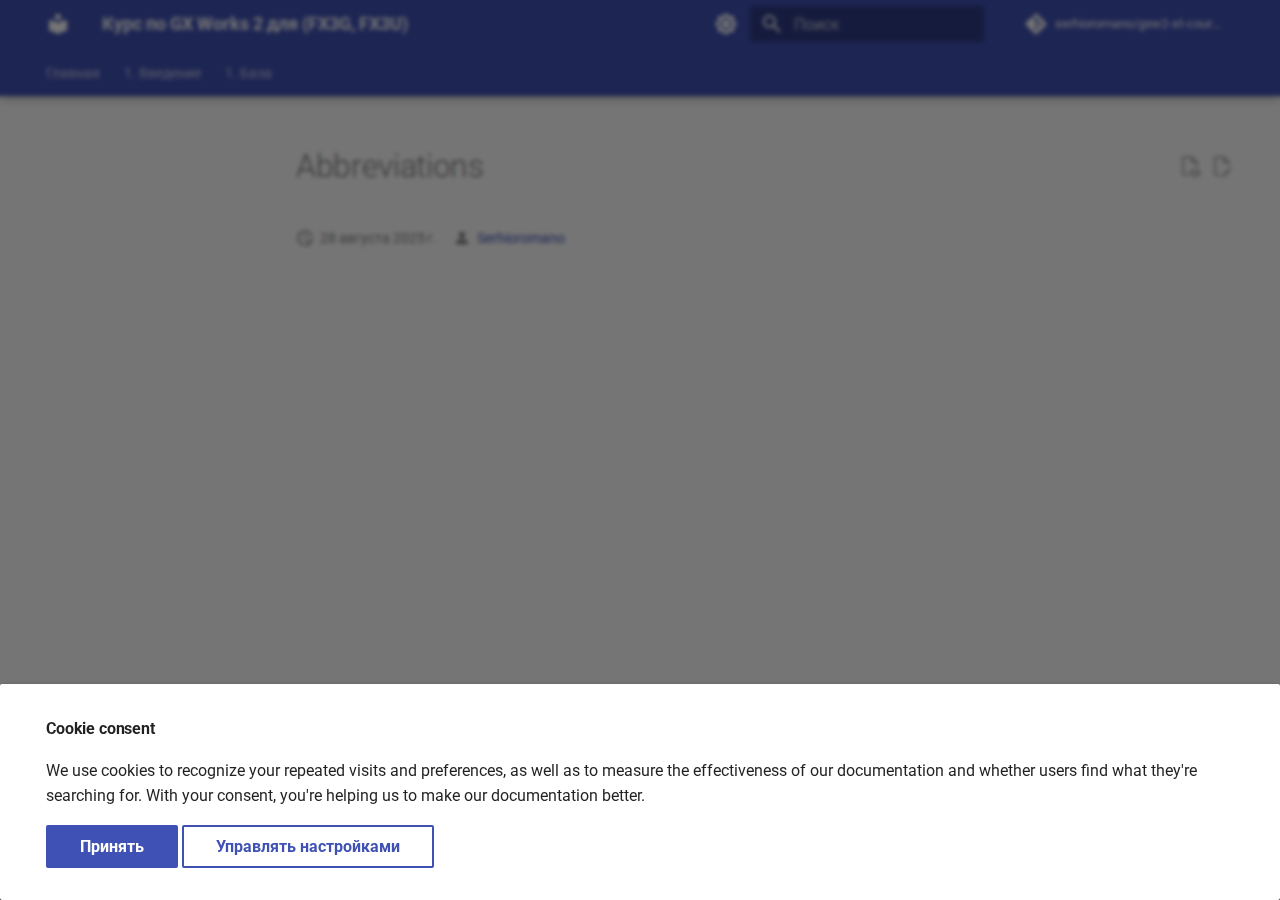
<file: includes/abbreviations/index.html>
<!doctype html>
<html lang="ru" class="no-js">
  <head>
    
      <meta charset="utf-8">
      <meta name="viewport" content="width=device-width,initial-scale=1">
      
        <meta name="description" content="Подготовка материалов для курса по программированию ПЛК Mitsubishi серии FX.">
      
      
        <meta name="author" content="Сергей Романов">
      
      
        <link rel="canonical" href="https://serhioromano.github.io/gxw2-st-course/includes/abbreviations/">
      
      
      
      
      <link rel="icon" href="../../assets/images/favicon.png">
      <meta name="generator" content="mkdocs-1.6.1, mkdocs-material-9.6.16">
    
    
      
        <title>Abbreviations - Курс по GX Works 2 для (FX3G, FX3U)</title>
      
    
    
      <link rel="stylesheet" href="../../assets/stylesheets/main.7e37652d.min.css">
      
        
        <link rel="stylesheet" href="../../assets/stylesheets/palette.06af60db.min.css">
      
      


    
    
      
    
    
      
        
        
        <link rel="preconnect" href="https://fonts.gstatic.com" crossorigin>
        <link rel="stylesheet" href="https://fonts.googleapis.com/css?family=Roboto:300,300i,400,400i,700,700i%7CRoboto+Mono:400,400i,700,700i&display=fallback">
        <style>:root{--md-text-font:"Roboto";--md-code-font:"Roboto Mono"}</style>
      
    
    
      <link rel="stylesheet" href="../../stylesheets/code.css">
    
    <script>__md_scope=new URL("../..",location),__md_hash=e=>[...e].reduce(((e,_)=>(e<<5)-e+_.charCodeAt(0)),0),__md_get=(e,_=localStorage,t=__md_scope)=>JSON.parse(_.getItem(t.pathname+"."+e)),__md_set=(e,_,t=localStorage,a=__md_scope)=>{try{t.setItem(a.pathname+"."+e,JSON.stringify(_))}catch(e){}}</script>
    
      

    
    
    
  </head>
  
  
    
    
      
    
    
    
    
    <body dir="ltr" data-md-color-scheme="default" data-md-color-primary="indigo" data-md-color-accent="indigo">
  
    
    <input class="md-toggle" data-md-toggle="drawer" type="checkbox" id="__drawer" autocomplete="off">
    <input class="md-toggle" data-md-toggle="search" type="checkbox" id="__search" autocomplete="off">
    <label class="md-overlay" for="__drawer"></label>
    <div data-md-component="skip">
      
    </div>
    <div data-md-component="announce">
      
    </div>
    
    
      

  

<header class="md-header md-header--shadow md-header--lifted" data-md-component="header">
  <nav class="md-header__inner md-grid" aria-label="Верхний колонтитул">
    <a href="../.." title="Курс по GX Works 2 для (FX3G, FX3U)" class="md-header__button md-logo" aria-label="Курс по GX Works 2 для (FX3G, FX3U)" data-md-component="logo">
      
  
  <svg xmlns="http://www.w3.org/2000/svg" viewBox="0 0 24 24"><path d="M12 8a3 3 0 0 0 3-3 3 3 0 0 0-3-3 3 3 0 0 0-3 3 3 3 0 0 0 3 3m0 3.54C9.64 9.35 6.5 8 3 8v11c3.5 0 6.64 1.35 9 3.54 2.36-2.19 5.5-3.54 9-3.54V8c-3.5 0-6.64 1.35-9 3.54"/></svg>

    </a>
    <label class="md-header__button md-icon" for="__drawer">
      
      <svg xmlns="http://www.w3.org/2000/svg" viewBox="0 0 24 24"><path d="M3 6h18v2H3zm0 5h18v2H3zm0 5h18v2H3z"/></svg>
    </label>
    <div class="md-header__title" data-md-component="header-title">
      <div class="md-header__ellipsis">
        <div class="md-header__topic">
          <span class="md-ellipsis">
            Курс по GX Works 2 для (FX3G, FX3U)
          </span>
        </div>
        <div class="md-header__topic" data-md-component="header-topic">
          <span class="md-ellipsis">
            
              Abbreviations
            
          </span>
        </div>
      </div>
    </div>
    
      
        <form class="md-header__option" data-md-component="palette">
  
    
    
    
    <input class="md-option" data-md-color-media="(prefers-color-scheme: light)" data-md-color-scheme="default" data-md-color-primary="indigo" data-md-color-accent="indigo"  aria-label="Темный режим"  type="radio" name="__palette" id="__palette_0">
    
      <label class="md-header__button md-icon" title="Темный режим" for="__palette_1" hidden>
        <svg xmlns="http://www.w3.org/2000/svg" viewBox="0 0 24 24"><path d="M12 8a4 4 0 0 0-4 4 4 4 0 0 0 4 4 4 4 0 0 0 4-4 4 4 0 0 0-4-4m0 10a6 6 0 0 1-6-6 6 6 0 0 1 6-6 6 6 0 0 1 6 6 6 6 0 0 1-6 6m8-9.31V4h-4.69L12 .69 8.69 4H4v4.69L.69 12 4 15.31V20h4.69L12 23.31 15.31 20H20v-4.69L23.31 12z"/></svg>
      </label>
    
  
    
    
    
    <input class="md-option" data-md-color-media="(prefers-color-scheme: dark)" data-md-color-scheme="slate" data-md-color-primary="indigo" data-md-color-accent="indigo"  aria-label="Светлый режим"  type="radio" name="__palette" id="__palette_1">
    
      <label class="md-header__button md-icon" title="Светлый режим" for="__palette_0" hidden>
        <svg xmlns="http://www.w3.org/2000/svg" viewBox="0 0 24 24"><path d="M12 18c-.89 0-1.74-.2-2.5-.55C11.56 16.5 13 14.42 13 12s-1.44-4.5-3.5-5.45C10.26 6.2 11.11 6 12 6a6 6 0 0 1 6 6 6 6 0 0 1-6 6m8-9.31V4h-4.69L12 .69 8.69 4H4v4.69L.69 12 4 15.31V20h4.69L12 23.31 15.31 20H20v-4.69L23.31 12z"/></svg>
      </label>
    
  
</form>
      
    
    
      <script>var palette=__md_get("__palette");if(palette&&palette.color){if("(prefers-color-scheme)"===palette.color.media){var media=matchMedia("(prefers-color-scheme: light)"),input=document.querySelector(media.matches?"[data-md-color-media='(prefers-color-scheme: light)']":"[data-md-color-media='(prefers-color-scheme: dark)']");palette.color.media=input.getAttribute("data-md-color-media"),palette.color.scheme=input.getAttribute("data-md-color-scheme"),palette.color.primary=input.getAttribute("data-md-color-primary"),palette.color.accent=input.getAttribute("data-md-color-accent")}for(var[key,value]of Object.entries(palette.color))document.body.setAttribute("data-md-color-"+key,value)}</script>
    
    
    
      
      
        <label class="md-header__button md-icon" for="__search">
          
          <svg xmlns="http://www.w3.org/2000/svg" viewBox="0 0 24 24"><path d="M9.5 3A6.5 6.5 0 0 1 16 9.5c0 1.61-.59 3.09-1.56 4.23l.27.27h.79l5 5-1.5 1.5-5-5v-.79l-.27-.27A6.52 6.52 0 0 1 9.5 16 6.5 6.5 0 0 1 3 9.5 6.5 6.5 0 0 1 9.5 3m0 2C7 5 5 7 5 9.5S7 14 9.5 14 14 12 14 9.5 12 5 9.5 5"/></svg>
        </label>
        <div class="md-search" data-md-component="search" role="dialog">
  <label class="md-search__overlay" for="__search"></label>
  <div class="md-search__inner" role="search">
    <form class="md-search__form" name="search">
      <input type="text" class="md-search__input" name="query" aria-label="Поиск" placeholder="Поиск" autocapitalize="off" autocorrect="off" autocomplete="off" spellcheck="false" data-md-component="search-query" required>
      <label class="md-search__icon md-icon" for="__search">
        
        <svg xmlns="http://www.w3.org/2000/svg" viewBox="0 0 24 24"><path d="M9.5 3A6.5 6.5 0 0 1 16 9.5c0 1.61-.59 3.09-1.56 4.23l.27.27h.79l5 5-1.5 1.5-5-5v-.79l-.27-.27A6.52 6.52 0 0 1 9.5 16 6.5 6.5 0 0 1 3 9.5 6.5 6.5 0 0 1 9.5 3m0 2C7 5 5 7 5 9.5S7 14 9.5 14 14 12 14 9.5 12 5 9.5 5"/></svg>
        
        <svg xmlns="http://www.w3.org/2000/svg" viewBox="0 0 24 24"><path d="M20 11v2H8l5.5 5.5-1.42 1.42L4.16 12l7.92-7.92L13.5 5.5 8 11z"/></svg>
      </label>
      <nav class="md-search__options" aria-label="Поиск">
        
          <a href="javascript:void(0)" class="md-search__icon md-icon" title="Поделиться" aria-label="Поделиться" data-clipboard data-clipboard-text="" data-md-component="search-share" tabindex="-1">
            
            <svg xmlns="http://www.w3.org/2000/svg" viewBox="0 0 24 24"><path d="M18 16.08c-.76 0-1.44.3-1.96.77L8.91 12.7c.05-.23.09-.46.09-.7s-.04-.47-.09-.7l7.05-4.11c.54.5 1.25.81 2.04.81a3 3 0 0 0 3-3 3 3 0 0 0-3-3 3 3 0 0 0-3 3c0 .24.04.47.09.7L8.04 9.81C7.5 9.31 6.79 9 6 9a3 3 0 0 0-3 3 3 3 0 0 0 3 3c.79 0 1.5-.31 2.04-.81l7.12 4.15c-.05.21-.08.43-.08.66 0 1.61 1.31 2.91 2.92 2.91s2.92-1.3 2.92-2.91A2.92 2.92 0 0 0 18 16.08"/></svg>
          </a>
        
        <button type="reset" class="md-search__icon md-icon" title="Очистить" aria-label="Очистить" tabindex="-1">
          
          <svg xmlns="http://www.w3.org/2000/svg" viewBox="0 0 24 24"><path d="M19 6.41 17.59 5 12 10.59 6.41 5 5 6.41 10.59 12 5 17.59 6.41 19 12 13.41 17.59 19 19 17.59 13.41 12z"/></svg>
        </button>
      </nav>
      
        <div class="md-search__suggest" data-md-component="search-suggest"></div>
      
    </form>
    <div class="md-search__output">
      <div class="md-search__scrollwrap" tabindex="0" data-md-scrollfix>
        <div class="md-search-result" data-md-component="search-result">
          <div class="md-search-result__meta">
            Инициализация поиска
          </div>
          <ol class="md-search-result__list" role="presentation"></ol>
        </div>
      </div>
    </div>
  </div>
</div>
      
    
    
      <div class="md-header__source">
        <a href="https://github.com/serhioromano/gxw2-st-course" title="Перейти к репозиторию" class="md-source" data-md-component="source">
  <div class="md-source__icon md-icon">
    
    <svg xmlns="http://www.w3.org/2000/svg" viewBox="0 0 448 512"><!--! Font Awesome Free 7.0.0 by @fontawesome - https://fontawesome.com License - https://fontawesome.com/license/free (Icons: CC BY 4.0, Fonts: SIL OFL 1.1, Code: MIT License) Copyright 2025 Fonticons, Inc.--><path fill="currentColor" d="M439.6 236.1 244 40.5c-5.4-5.5-12.8-8.5-20.4-8.5s-15 3-20.4 8.4L162.5 81l51.5 51.5c27.1-9.1 52.7 16.8 43.4 43.7l49.7 49.7c34.2-11.8 61.2 31 35.5 56.7-26.5 26.5-70.2-2.9-56-37.3L240.3 199v121.9c25.3 12.5 22.3 41.8 9.1 55-6.4 6.4-15.2 10.1-24.3 10.1s-17.8-3.6-24.3-10.1c-17.6-17.6-11.1-46.9 11.2-56v-123c-20.8-8.5-24.6-30.7-18.6-45L142.6 101 8.5 235.1C3 240.6 0 247.9 0 255.5s3 15 8.5 20.4l195.6 195.7c5.4 5.4 12.7 8.4 20.4 8.4s15-3 20.4-8.4l194.7-194.7c5.4-5.4 8.4-12.8 8.4-20.4s-3-15-8.4-20.4"/></svg>
  </div>
  <div class="md-source__repository">
    serhioromano/gxw2-st-course
  </div>
</a>
      </div>
    
  </nav>
  
    
      
<nav class="md-tabs" aria-label="Вкладки" data-md-component="tabs">
  <div class="md-grid">
    <ul class="md-tabs__list">
      
        
  
  
  
  
    
    
      <li class="md-tabs__item">
        <a href="../.." class="md-tabs__link">
          
  
  
    
  
  Главная

        </a>
      </li>
    
  

      
        
  
  
  
  
    
    
      <li class="md-tabs__item">
        <a href="../../1-intro/fx-overview/" class="md-tabs__link">
          
  
  
    
  
  1. Введение

        </a>
      </li>
    
  

      
        
  
  
  
  
    
    
      <li class="md-tabs__item">
        <a href="../../2-basic/variables/" class="md-tabs__link">
          
  
  
    
  
  1. База

        </a>
      </li>
    
  

      
    </ul>
  </div>
</nav>
    
  
</header>
    
    <div class="md-container" data-md-component="container">
      
      
        
      
      <main class="md-main" data-md-component="main">
        <div class="md-main__inner md-grid">
          
            
              
              <div class="md-sidebar md-sidebar--primary" data-md-component="sidebar" data-md-type="navigation" >
                <div class="md-sidebar__scrollwrap">
                  <div class="md-sidebar__inner">
                    


  


  

<nav class="md-nav md-nav--primary md-nav--lifted md-nav--integrated" aria-label="Навигация" data-md-level="0">
  <label class="md-nav__title" for="__drawer">
    <a href="../.." title="Курс по GX Works 2 для (FX3G, FX3U)" class="md-nav__button md-logo" aria-label="Курс по GX Works 2 для (FX3G, FX3U)" data-md-component="logo">
      
  
  <svg xmlns="http://www.w3.org/2000/svg" viewBox="0 0 24 24"><path d="M12 8a3 3 0 0 0 3-3 3 3 0 0 0-3-3 3 3 0 0 0-3 3 3 3 0 0 0 3 3m0 3.54C9.64 9.35 6.5 8 3 8v11c3.5 0 6.64 1.35 9 3.54 2.36-2.19 5.5-3.54 9-3.54V8c-3.5 0-6.64 1.35-9 3.54"/></svg>

    </a>
    Курс по GX Works 2 для (FX3G, FX3U)
  </label>
  
    <div class="md-nav__source">
      <a href="https://github.com/serhioromano/gxw2-st-course" title="Перейти к репозиторию" class="md-source" data-md-component="source">
  <div class="md-source__icon md-icon">
    
    <svg xmlns="http://www.w3.org/2000/svg" viewBox="0 0 448 512"><!--! Font Awesome Free 7.0.0 by @fontawesome - https://fontawesome.com License - https://fontawesome.com/license/free (Icons: CC BY 4.0, Fonts: SIL OFL 1.1, Code: MIT License) Copyright 2025 Fonticons, Inc.--><path fill="currentColor" d="M439.6 236.1 244 40.5c-5.4-5.5-12.8-8.5-20.4-8.5s-15 3-20.4 8.4L162.5 81l51.5 51.5c27.1-9.1 52.7 16.8 43.4 43.7l49.7 49.7c34.2-11.8 61.2 31 35.5 56.7-26.5 26.5-70.2-2.9-56-37.3L240.3 199v121.9c25.3 12.5 22.3 41.8 9.1 55-6.4 6.4-15.2 10.1-24.3 10.1s-17.8-3.6-24.3-10.1c-17.6-17.6-11.1-46.9 11.2-56v-123c-20.8-8.5-24.6-30.7-18.6-45L142.6 101 8.5 235.1C3 240.6 0 247.9 0 255.5s3 15 8.5 20.4l195.6 195.7c5.4 5.4 12.7 8.4 20.4 8.4s15-3 20.4-8.4l194.7-194.7c5.4-5.4 8.4-12.8 8.4-20.4s-3-15-8.4-20.4"/></svg>
  </div>
  <div class="md-source__repository">
    serhioromano/gxw2-st-course
  </div>
</a>
    </div>
  
  <ul class="md-nav__list" data-md-scrollfix>
    
      
      
  
  
  
  
    
    
      
        
          
        
      
        
      
    
    
    
      
      
        
      
    
    
    <li class="md-nav__item md-nav__item--nested">
      
        
        
          
        
        <input class="md-nav__toggle md-toggle md-toggle--indeterminate" type="checkbox" id="__nav_1" >
        
          
          <div class="md-nav__link md-nav__container">
            <a href="../.." class="md-nav__link ">
              
  
  
  <span class="md-ellipsis">
    Главная
    
  </span>
  

            </a>
            
              
              <label class="md-nav__link " for="__nav_1" id="__nav_1_label" tabindex="0">
                <span class="md-nav__icon md-icon"></span>
              </label>
            
          </div>
        
        <nav class="md-nav" data-md-level="1" aria-labelledby="__nav_1_label" aria-expanded="false">
          <label class="md-nav__title" for="__nav_1">
            <span class="md-nav__icon md-icon"></span>
            Главная
          </label>
          <ul class="md-nav__list" data-md-scrollfix>
            
              
            
              
                
  
  
  
  
    <li class="md-nav__item">
      <a href="../../toc/" class="md-nav__link">
        
  
  
  <span class="md-ellipsis">
    Список тем
    
  </span>
  

      </a>
    </li>
  

              
            
          </ul>
        </nav>
      
    </li>
  

    
      
      
  
  
  
  
    
    
      
        
      
        
      
        
      
    
    
    
      
      
        
      
    
    
    <li class="md-nav__item md-nav__item--nested">
      
        
        
          
        
        <input class="md-nav__toggle md-toggle md-toggle--indeterminate" type="checkbox" id="__nav_2" >
        
          
          <label class="md-nav__link" for="__nav_2" id="__nav_2_label" tabindex="0">
            
  
  
  <span class="md-ellipsis">
    1. Введение
    
  </span>
  

            <span class="md-nav__icon md-icon"></span>
          </label>
        
        <nav class="md-nav" data-md-level="1" aria-labelledby="__nav_2_label" aria-expanded="false">
          <label class="md-nav__title" for="__nav_2">
            <span class="md-nav__icon md-icon"></span>
            1. Введение
          </label>
          <ul class="md-nav__list" data-md-scrollfix>
            
              
                
  
  
  
  
    <li class="md-nav__item">
      <a href="../../1-intro/fx-overview/" class="md-nav__link">
        
  
  
  <span class="md-ellipsis">
    Обзор ПЛК FX
    
  </span>
  

      </a>
    </li>
  

              
            
              
                
  
  
  
  
    <li class="md-nav__item">
      <a href="../../1-intro/gxw2-install/" class="md-nav__link">
        
  
  
  <span class="md-ellipsis">
    Установка и настройка
    
  </span>
  

      </a>
    </li>
  

              
            
              
                
  
  
  
  
    <li class="md-nav__item">
      <a href="../../1-intro/gxw2-interface/" class="md-nav__link">
        
  
  
  <span class="md-ellipsis">
    Интерфейс GX Works 2
    
  </span>
  

      </a>
    </li>
  

              
            
          </ul>
        </nav>
      
    </li>
  

    
      
      
  
  
  
  
    
    
      
        
      
        
      
    
    
    
      
      
        
      
    
    
    <li class="md-nav__item md-nav__item--nested">
      
        
        
          
        
        <input class="md-nav__toggle md-toggle md-toggle--indeterminate" type="checkbox" id="__nav_3" >
        
          
          <label class="md-nav__link" for="__nav_3" id="__nav_3_label" tabindex="0">
            
  
  
  <span class="md-ellipsis">
    1. База
    
  </span>
  

            <span class="md-nav__icon md-icon"></span>
          </label>
        
        <nav class="md-nav" data-md-level="1" aria-labelledby="__nav_3_label" aria-expanded="false">
          <label class="md-nav__title" for="__nav_3">
            <span class="md-nav__icon md-icon"></span>
            1. База
          </label>
          <ul class="md-nav__list" data-md-scrollfix>
            
              
                
  
  
  
  
    <li class="md-nav__item">
      <a href="../../2-basic/variables/" class="md-nav__link">
        
  
  
  <span class="md-ellipsis">
    Переменные
    
  </span>
  

      </a>
    </li>
  

              
            
              
                
  
  
  
  
    <li class="md-nav__item">
      <a href="../../2-basic/timer/" class="md-nav__link">
        
  
  
  <span class="md-ellipsis">
    Таймеры
    
  </span>
  

      </a>
    </li>
  

              
            
          </ul>
        </nav>
      
    </li>
  

    
  </ul>
</nav>
                  </div>
                </div>
              </div>
            
            
          
          
            <div class="md-content" data-md-component="content">
              <article class="md-content__inner md-typeset">
                
                  


  
    <a href="https://github.com/serhioromano/gxw2-st-course/edit/main/docs/includes/abbreviations.md" title="Редактировать страницу" class="md-content__button md-icon" rel="edit">
      
      <svg xmlns="http://www.w3.org/2000/svg" viewBox="0 0 24 24"><path d="M10 20H6V4h7v5h5v3.1l2-2V8l-6-6H6c-1.1 0-2 .9-2 2v16c0 1.1.9 2 2 2h4zm10.2-7c.1 0 .3.1.4.2l1.3 1.3c.2.2.2.6 0 .8l-1 1-2.1-2.1 1-1c.1-.1.2-.2.4-.2m0 3.9L14.1 23H12v-2.1l6.1-6.1z"/></svg>
    </a>
  
  
    
      
    
    <a href="https://github.com/serhioromano/gxw2-st-course/raw/main/docs/includes/abbreviations.md" title="Посмотреть исходный код страницы" class="md-content__button md-icon">
      
      <svg xmlns="http://www.w3.org/2000/svg" viewBox="0 0 24 24"><path d="M17 18c.56 0 1 .44 1 1s-.44 1-1 1-1-.44-1-1 .44-1 1-1m0-3c-2.73 0-5.06 1.66-6 4 .94 2.34 3.27 4 6 4s5.06-1.66 6-4c-.94-2.34-3.27-4-6-4m0 6.5a2.5 2.5 0 0 1-2.5-2.5 2.5 2.5 0 0 1 2.5-2.5 2.5 2.5 0 0 1 2.5 2.5 2.5 2.5 0 0 1-2.5 2.5M9.27 20H6V4h7v5h5v4.07c.7.08 1.36.25 2 .49V8l-6-6H6a2 2 0 0 0-2 2v16a2 2 0 0 0 2 2h4.5a8.2 8.2 0 0 1-1.23-2"/></svg>
    </a>
  


  <h1>Abbreviations</h1>

<!-- markdownlint-disable MD041 -->
<!-- markdownlint-disable MD041 -->







  
    
  
  


  <aside class="md-source-file">
    
      
  <span class="md-source-file__fact">
    <span class="md-icon" title="Последнее обновление">
      <svg xmlns="http://www.w3.org/2000/svg" viewBox="0 0 24 24"><path d="M21 13.1c-.1 0-.3.1-.4.2l-1 1 2.1 2.1 1-1c.2-.2.2-.6 0-.8l-1.3-1.3c-.1-.1-.2-.2-.4-.2m-1.9 1.8-6.1 6V23h2.1l6.1-6.1zM12.5 7v5.2l4 2.4-1 1L11 13V7zM11 21.9c-5.1-.5-9-4.8-9-9.9C2 6.5 6.5 2 12 2c5.3 0 9.6 4.1 10 9.3-.3-.1-.6-.2-1-.2s-.7.1-1 .2C19.6 7.2 16.2 4 12 4c-4.4 0-8 3.6-8 8 0 4.1 3.1 7.5 7.1 7.9l-.1.2z"/></svg>
    </span>
    <span class="git-revision-date-localized-plugin git-revision-date-localized-plugin-date" title="28 августа 2025 г. 05:15:16 UTC">28 августа 2025 г.</span>
  </span>

    
    
    
      
  
  <span class="md-source-file__fact">
    <span class="md-icon" title="Участники">
      
        <svg xmlns="http://www.w3.org/2000/svg" viewBox="0 0 24 24"><path d="M12 4a4 4 0 0 1 4 4 4 4 0 0 1-4 4 4 4 0 0 1-4-4 4 4 0 0 1 4-4m0 10c4.42 0 8 1.79 8 4v2H4v-2c0-2.21 3.58-4 8-4"/></svg>
      
    </span>
    <nav>
      
        <a href="mailto:serhioromano@outlook.com">Serhioromano</a>
    </nav>
  </span>

    
    
  </aside>





                
              </article>
            </div>
          
          
<script>var target=document.getElementById(location.hash.slice(1));target&&target.name&&(target.checked=target.name.startsWith("__tabbed_"))</script>
        </div>
        
          <button type="button" class="md-top md-icon" data-md-component="top" hidden>
  
  <svg xmlns="http://www.w3.org/2000/svg" viewBox="0 0 24 24"><path d="M13 20h-2V8l-5.5 5.5-1.42-1.42L12 4.16l7.92 7.92-1.42 1.42L13 8z"/></svg>
  К началу
</button>
        
      </main>
      
        <footer class="md-footer">
  
    
  
  <div class="md-footer-meta md-typeset">
    <div class="md-footer-meta__inner md-grid">
      <div class="md-copyright">
  
    <div class="md-copyright__highlight">
      Все права защищены &copy; 2025 Сергей Романов

    </div>
  
  
</div>
      
    </div>
  </div>
</footer>
      
    </div>
    <div class="md-dialog" data-md-component="dialog">
      <div class="md-dialog__inner md-typeset"></div>
    </div>
    
    
      <div class="md-consent" data-md-component="consent" id="__consent" hidden>
        <div class="md-consent__overlay"></div>
        <aside class="md-consent__inner">
          <form class="md-consent__form md-grid md-typeset" name="consent">
            


  


<h4>Cookie consent</h4>
<p>We use cookies to recognize your repeated visits and preferences, as well as to measure the effectiveness of our documentation and whether users find what they're searching for. With your consent, you're helping us to make our documentation better.</p>
<input class="md-toggle" type="checkbox" id="__settings" >
<div class="md-consent__settings">
  <ul class="task-list">
    
    
      
    
    
      
        
  
  
    
    
  
  <li class="task-list-item">
    <label class="task-list-control">
      <input type="checkbox" name="github" checked>
      <span class="task-list-indicator"></span>
      GitHub
    </label>
  </li>

      
    
    
  </ul>
</div>
<div class="md-consent__controls">
  
    
      <button class="md-button md-button--primary">Принять</button>
    
    
    
  
    
    
    
      <label class="md-button" for="__settings">Управлять настройками</label>
    
  
</div>
          </form>
        </aside>
      </div>
      <script>var consent=__md_get("__consent");if(consent)for(var input of document.forms.consent.elements)input.name&&(input.checked=consent[input.name]||!1);else"file:"!==location.protocol&&setTimeout((function(){document.querySelector("[data-md-component=consent]").hidden=!1}),250);var form=document.forms.consent;for(var action of["submit","reset"])form.addEventListener(action,(function(e){if(e.preventDefault(),"reset"===e.type)for(var n of document.forms.consent.elements)n.name&&(n.checked=!1);__md_set("__consent",Object.fromEntries(Array.from(new FormData(form).keys()).map((function(e){return[e,!0]})))),location.hash="",location.reload()}))</script>
    
    
      
      <script id="__config" type="application/json">{"base": "../..", "features": ["navigation.tabs", "navigation.tabs.sticky", "navigation.top", "navigation.expand", "navigation.sections", "navigation.tracking", "navigation.path", "navigation.indexes", "navigation.footer", "toc.follow", "toc.integrate", "search.suggest", "search.highlight", "search.share", "content.tooltips", "announce.dismiss", "content.action.edit", "content.action.view", "content.code.annotate", "content.code.copy"], "search": "../../assets/javascripts/workers/search.d50fe291.min.js", "tags": null, "translations": {"clipboard.copied": "\u0421\u043a\u043e\u043f\u0438\u0440\u043e\u0432\u0430\u043d\u043e \u0432 \u0431\u0443\u0444\u0435\u0440", "clipboard.copy": "\u041a\u043e\u043f\u0438\u0440\u043e\u0432\u0430\u0442\u044c \u0432 \u0431\u0443\u0444\u0435\u0440", "search.result.more.one": "\u0415\u0449\u0451 1 \u043d\u0430 \u044d\u0442\u043e\u0439 \u0441\u0442\u0440\u0430\u043d\u0438\u0446\u0435", "search.result.more.other": "\u0415\u0449\u0451 # \u043d\u0430 \u044d\u0442\u043e\u0439 \u0441\u0442\u0440\u0430\u043d\u0438\u0446\u0435", "search.result.none": "\u0421\u043e\u0432\u043f\u0430\u0434\u0435\u043d\u0438\u0439 \u043d\u0435 \u043d\u0430\u0439\u0434\u0435\u043d\u043e", "search.result.one": "\u041d\u0430\u0439\u0434\u0435\u043d\u043e 1 \u0441\u043e\u0432\u043f\u0430\u0434\u0435\u043d\u0438\u0435", "search.result.other": "\u041d\u0430\u0439\u0434\u0435\u043d\u043e \u0441\u043e\u0432\u043f\u0430\u0434\u0435\u043d\u0438\u0439: #", "search.result.placeholder": "\u041d\u0430\u0447\u043d\u0438\u0442\u0435 \u043f\u0435\u0447\u0430\u0442\u0430\u0442\u044c \u0434\u043b\u044f \u043f\u043e\u0438\u0441\u043a\u0430", "search.result.term.missing": "\u041e\u0442\u0441\u0443\u0442\u0441\u0442\u0432\u0443\u0435\u0442", "select.version": "\u0412\u044b\u0431\u0435\u0440\u0438\u0442\u0435 \u0432\u0435\u0440\u0441\u0438\u044e"}, "version": null}</script>
    
    
      <script src="../../assets/javascripts/bundle.50899def.min.js"></script>
      
        <script src="../../javascripts/hjs.js"></script>
      
        <script src="../../javascripts/hl.js"></script>
      
    
  </body>
</html>
</file>
<file: stylesheets/code.css>
/*!
  Theme: Brogrammer
  Author: Vik Ramanujam (http://github.com/piggyslasher)
  License: ~ MIT (or more permissive) [via base16-schemes-source]
  Maintainer: @highlightjs/core-team
  Version: 2021.09.0
*/

/*
  WARNING: DO NOT EDIT THIS FILE DIRECTLY.

  This theme file was auto-generated from the Base16 scheme brogrammer
  by the Highlight.js Base16 template builder.

  - https://github.com/highlightjs/base16-highlightjs
*/

/*
base00  #1f1f1f  Default Background
base01  #f81118  Lighter Background (Used for status bars, line number and folding marks)
base02  #2dc55e  Selection Background
base03  #ecba0f  Comments, Invisibles, Line Highlighting
base04  #2a84d2  Dark Foreground (Used for status bars)
base05  #4e5ab7  Default Foreground, Caret, Delimiters, Operators
base06  #1081d6  Light Foreground (Not often used)
base07  #d6dbe5  Light Background (Not often used)
base08  #d6dbe5  Variables, XML Tags, Markup Link Text, Markup Lists, Diff Deleted
base09  #de352e  Integers, Boolean, Constants, XML Attributes, Markup Link Url
base0A  #1dd361  Classes, Markup Bold, Search Text Background
base0B  #f3bd09  Strings, Inherited Class, Markup Code, Diff Inserted
base0C  #1081d6  Support, Regular Expressions, Escape Characters, Markup Quotes
base0D  #5350b9  Functions, Methods, Attribute IDs, Headings
base0E  #0f7ddb  Keywords, Storage, Selector, Markup Italic, Diff Changed
base0F  #ffffff  Deprecated, Opening/Closing Embedded Language Tags, e.g. <?php ?>
*/

code.hljs {
  display: block;
  overflow-x: auto;
  padding: 1em;
}

code.hljs {
  padding: 3px 5px;
}

code.hljs {
  color: lightgray;
  background: #151515;
  border-radius: 5px;
}

.hljs::selection,
.hljs ::selection {
  background-color: #2dc55e;
  color: #4e5ab7;
}


/* purposely do not highlight these things */
.hljs-formula,
.hljs-params,
.hljs-property
{}

/* base03 - #ecba0f -  Comments, Invisibles, Line Highlighting */
.hljs-comment {
  color: #ecba0f;
}

/* base04 - #2a84d2 -  Dark Foreground (Used for status bars) */
.hljs-tag {
  color: #2a84d2;
}

/* base05 - #4e5ab7 -  Default Foreground, Caret, Delimiters, Operators */
.hljs-subst,
.hljs-punctuation,
.hljs-operator {
  color: #4e5ab7;
}

.hljs-operator {
  opacity: 0.7;
}

/* base08 - Variables, XML Tags, Markup Link Text, Markup Lists, Diff Deleted */
.hljs-bullet,
.hljs-variable,
.hljs-template-variable,
.hljs-selector-tag,
.hljs-name,
.hljs-deletion {
  color: #d6dbe5;
}

/* base09 - Integers, Boolean, Constants, XML Attributes, Markup Link Url */
.hljs-symbol,
.hljs-number,
.hljs-link,
.hljs-attr,
.hljs-variable.constant_,
.hljs-literal {
  color: #de352e;
}

/* base0A - Classes, Markup Bold, Search Text Background */
.hljs-title,
.hljs-class .hljs-title,
.hljs-title.class_
{
  color: #1dd361;
}

.hljs-strong {
  font-weight:bold;
  color: #1dd361;
}

/* base0B - Strings, Inherited Class, Markup Code, Diff Inserted */
.hljs-code,
.hljs-addition,
.hljs-title.class_.inherited__,
.hljs-string {
  color: #f3bd09;
}

/* base0C - Support, Regular Expressions, Escape Characters, Markup Quotes */
.hljs-built_in,
.hljs-doctag, /* guessing */
.hljs-quote,
.hljs-keyword.hljs-atrule,
.hljs-regexp {
  color: #1081d6;
}

/* base0D - Functions, Methods, Attribute IDs, Headings */
.hljs-function .hljs-title,
.hljs-attribute,
.ruby .hljs-property,
.hljs-title.function_,
.hljs-section {
  color: #5350b9;
}

/* base0E - Keywords, Storage, Selector, Markup Italic, Diff Changed */
.hljs-type,
/* .hljs-selector-id, */
/* .hljs-selector-class, */
/* .hljs-selector-attr, */
/* .hljs-selector-pseudo, */
.hljs-template-tag,
.diff .hljs-meta,
.hljs-keyword {
  color: #0f7ddb;
}
.hljs-emphasis {
  color: #0f7ddb;
  font-style: italic;
}

/* base0F - Deprecated, Opening/Closing Embedded Language Tags, e.g. <?php ?> */
.hljs-meta,
/*
  prevent top level .keyword and .string scopes
  from leaking into meta by accident
*/
.hljs-meta .hljs-keyword,
.hljs-meta .hljs-string
{
  color: #ffffff;
}

.hljs-meta .hljs-keyword,
/* for v10 compatible themes */
.hljs-meta-keyword {
  font-weight: bold;
}
</file>
<file: assets/stylesheets/main.342714a4.min.css>
@charset "UTF-8";html{-webkit-text-size-adjust:none;-moz-text-size-adjust:none;text-size-adjust:none;box-sizing:border-box}*,:after,:before{box-sizing:inherit}@media (prefers-reduced-motion){*,:after,:before{transition:none!important}}body{margin:0}a,button,input,label{-webkit-tap-highlight-color:transparent}a{color:inherit;text-decoration:none}hr{border:0;box-sizing:initial;display:block;height:.05rem;overflow:visible;padding:0}small{font-size:80%}sub,sup{line-height:1em}img{border-style:none}table{border-collapse:initial;border-spacing:0}td,th{font-weight:400;vertical-align:top}button{background:#0000;border:0;font-family:inherit;font-size:inherit;margin:0;padding:0}input{border:0;outline:none}:root{--md-primary-fg-color:#4051b5;--md-primary-fg-color--light:#5d6cc0;--md-primary-fg-color--dark:#303fa1;--md-primary-bg-color:#fff;--md-primary-bg-color--light:#ffffffb3;--md-accent-fg-color:#526cfe;--md-accent-fg-color--transparent:#526cfe1a;--md-accent-bg-color:#fff;--md-accent-bg-color--light:#ffffffb3}[data-md-color-scheme=default]{color-scheme:light}[data-md-color-scheme=default] img[src$="#gh-dark-mode-only"],[data-md-color-scheme=default] img[src$="#only-dark"]{display:none}:root,[data-md-color-scheme=default]{--md-hue:225deg;--md-default-fg-color:#000000de;--md-default-fg-color--light:#0000008a;--md-default-fg-color--lighter:#00000052;--md-default-fg-color--lightest:#00000012;--md-default-bg-color:#fff;--md-default-bg-color--light:#ffffffb3;--md-default-bg-color--lighter:#ffffff4d;--md-default-bg-color--lightest:#ffffff1f;--md-code-fg-color:#36464e;--md-code-bg-color:#f5f5f5;--md-code-hl-color:#4287ff;--md-code-hl-color--light:#4287ff1a;--md-code-hl-number-color:#d52a2a;--md-code-hl-special-color:#db1457;--md-code-hl-function-color:#a846b9;--md-code-hl-constant-color:#6e59d9;--md-code-hl-keyword-color:#3f6ec6;--md-code-hl-string-color:#1c7d4d;--md-code-hl-name-color:var(--md-code-fg-color);--md-code-hl-operator-color:var(--md-default-fg-color--light);--md-code-hl-punctuation-color:var(--md-default-fg-color--light);--md-code-hl-comment-color:var(--md-default-fg-color--light);--md-code-hl-generic-color:var(--md-default-fg-color--light);--md-code-hl-variable-color:var(--md-default-fg-color--light);--md-typeset-color:var(--md-default-fg-color);--md-typeset-a-color:var(--md-primary-fg-color);--md-typeset-del-color:#f5503d26;--md-typeset-ins-color:#0bd57026;--md-typeset-kbd-color:#fafafa;--md-typeset-kbd-accent-color:#fff;--md-typeset-kbd-border-color:#b8b8b8;--md-typeset-mark-color:#ffff0080;--md-typeset-table-color:#0000001f;--md-typeset-table-color--light:rgba(0,0,0,.035);--md-admonition-fg-color:var(--md-default-fg-color);--md-admonition-bg-color:var(--md-default-bg-color);--md-warning-fg-color:#000000de;--md-warning-bg-color:#ff9;--md-footer-fg-color:#fff;--md-footer-fg-color--light:#ffffffb3;--md-footer-fg-color--lighter:#ffffff73;--md-footer-bg-color:#000000de;--md-footer-bg-color--dark:#00000052;--md-shadow-z1:0 0.2rem 0.5rem #0000000d,0 0 0.05rem #0000001a;--md-shadow-z2:0 0.2rem 0.5rem #0000001a,0 0 0.05rem #00000040;--md-shadow-z3:0 0.2rem 0.5rem #0003,0 0 0.05rem #00000059}.md-icon svg{fill:currentcolor;display:block;height:1.2rem;width:1.2rem}body{-webkit-font-smoothing:antialiased;-moz-osx-font-smoothing:grayscale;--md-text-font-family:var(--md-text-font,_),-apple-system,BlinkMacSystemFont,Helvetica,Arial,sans-serif;--md-code-font-family:var(--md-code-font,_),SFMono-Regular,Consolas,Menlo,monospace}aside,body,input{font-feature-settings:"kern","liga";color:var(--md-typeset-color);font-family:var(--md-text-font-family)}code,kbd,pre{font-feature-settings:"kern";font-family:var(--md-code-font-family)}:root{--md-typeset-table-sort-icon:url('data:image/svg+xml;charset=utf-8,<svg xmlns="http://www.w3.org/2000/svg" viewBox="0 0 24 24"><path d="m18 21-4-4h3V7h-3l4-4 4 4h-3v10h3M2 19v-2h10v2M2 13v-2h7v2M2 7V5h4v2z"/></svg>');--md-typeset-table-sort-icon--asc:url('data:image/svg+xml;charset=utf-8,<svg xmlns="http://www.w3.org/2000/svg" viewBox="0 0 24 24"><path d="M19 17h3l-4 4-4-4h3V3h2M2 17h10v2H2M6 5v2H2V5m0 6h7v2H2z"/></svg>');--md-typeset-table-sort-icon--desc:url('data:image/svg+xml;charset=utf-8,<svg xmlns="http://www.w3.org/2000/svg" viewBox="0 0 24 24"><path d="M19 7h3l-4-4-4 4h3v14h2M2 17h10v2H2M6 5v2H2V5m0 6h7v2H2z"/></svg>')}.md-typeset{-webkit-print-color-adjust:exact;color-adjust:exact;font-size:.8rem;line-height:1.6;overflow-wrap:break-word}@media print{.md-typeset{font-size:.68rem}}.md-typeset blockquote,.md-typeset dl,.md-typeset figure,.md-typeset ol,.md-typeset pre,.md-typeset ul{margin-bottom:1em;margin-top:1em}.md-typeset h1{color:var(--md-default-fg-color--light);font-size:2em;line-height:1.3;margin:0 0 1.25em}.md-typeset h1,.md-typeset h2{font-weight:300;letter-spacing:-.01em}.md-typeset h2{font-size:1.5625em;line-height:1.4;margin:1.6em 0 .64em}.md-typeset h3{font-size:1.25em;font-weight:400;letter-spacing:-.01em;line-height:1.5;margin:1.6em 0 .8em}.md-typeset h2+h3{margin-top:.8em}.md-typeset h4{font-weight:700;letter-spacing:-.01em;margin:1em 0}.md-typeset h5,.md-typeset h6{color:var(--md-default-fg-color--light);font-size:.8em;font-weight:700;letter-spacing:-.01em;margin:1.25em 0}.md-typeset h5{text-transform:uppercase}.md-typeset h5 code{text-transform:none}.md-typeset hr{border-bottom:.05rem solid var(--md-default-fg-color--lightest);display:flow-root;margin:1.5em 0}.md-typeset a{color:var(--md-typeset-a-color);word-break:break-word}.md-typeset a,.md-typeset a:before{transition:color 125ms}.md-typeset a:focus,.md-typeset a:hover{color:var(--md-accent-fg-color)}.md-typeset a:focus code,.md-typeset a:hover code{background-color:var(--md-accent-fg-color--transparent)}.md-typeset a code{color:currentcolor;transition:background-color 125ms}.md-typeset a.focus-visible{outline-color:var(--md-accent-fg-color);outline-offset:.2rem}.md-typeset code,.md-typeset kbd,.md-typeset pre{color:var(--md-code-fg-color);direction:ltr;font-variant-ligatures:none}@media print{.md-typeset code,.md-typeset kbd,.md-typeset pre{white-space:pre-wrap}}.md-typeset code{background-color:var(--md-code-bg-color);border-radius:.1rem;-webkit-box-decoration-break:clone;box-decoration-break:clone;font-size:.85em;padding:0 .2941176471em;word-break:break-word}.md-typeset code:not(.focus-visible){-webkit-tap-highlight-color:transparent;outline:none}.md-typeset pre{display:flow-root;line-height:1.4;position:relative}.md-typeset pre>code{-webkit-box-decoration-break:slice;box-decoration-break:slice;box-shadow:none;display:block;margin:0;outline-color:var(--md-accent-fg-color);overflow:auto;padding:.7720588235em 1.1764705882em;scrollbar-color:var(--md-default-fg-color--lighter) #0000;scrollbar-width:thin;touch-action:auto;word-break:normal}.md-typeset pre>code:hover{scrollbar-color:var(--md-accent-fg-color) #0000}.md-typeset pre>code::-webkit-scrollbar{height:.2rem;width:.2rem}.md-typeset pre>code::-webkit-scrollbar-thumb{background-color:var(--md-default-fg-color--lighter)}.md-typeset pre>code::-webkit-scrollbar-thumb:hover{background-color:var(--md-accent-fg-color)}.md-typeset kbd{background-color:var(--md-typeset-kbd-color);border-radius:.1rem;box-shadow:0 .1rem 0 .05rem var(--md-typeset-kbd-border-color),0 .1rem 0 var(--md-typeset-kbd-border-color),0 -.1rem .2rem var(--md-typeset-kbd-accent-color) inset;color:var(--md-default-fg-color);display:inline-block;font-size:.75em;padding:0 .6666666667em;vertical-align:text-top;word-break:break-word}.md-typeset mark{background-color:var(--md-typeset-mark-color);-webkit-box-decoration-break:clone;box-decoration-break:clone;color:inherit;word-break:break-word}.md-typeset abbr{border-bottom:.05rem dotted var(--md-default-fg-color--light);cursor:help;text-decoration:none}.md-typeset small{opacity:.75}[dir=ltr] .md-typeset sub,[dir=ltr] .md-typeset sup{margin-left:.078125em}[dir=rtl] .md-typeset sub,[dir=rtl] .md-typeset sup{margin-right:.078125em}[dir=ltr] .md-typeset blockquote{padding-left:.6rem}[dir=rtl] .md-typeset blockquote{padding-right:.6rem}[dir=ltr] .md-typeset blockquote{border-left:.2rem solid var(--md-default-fg-color--lighter)}[dir=rtl] .md-typeset blockquote{border-right:.2rem solid var(--md-default-fg-color--lighter)}.md-typeset blockquote{color:var(--md-default-fg-color--light);margin-left:0;margin-right:0}.md-typeset ul{list-style-type:disc}.md-typeset ul[type]{list-style-type:revert-layer}[dir=ltr] .md-typeset ol,[dir=ltr] .md-typeset ul{margin-left:.625em}[dir=rtl] .md-typeset ol,[dir=rtl] .md-typeset ul{margin-right:.625em}.md-typeset ol,.md-typeset ul{padding:0}.md-typeset ol:not([hidden]),.md-typeset ul:not([hidden]){display:flow-root}.md-typeset ol ol,.md-typeset ul ol{list-style-type:lower-alpha}.md-typeset ol ol ol,.md-typeset ul ol ol{list-style-type:lower-roman}.md-typeset ol ol ol ol,.md-typeset ul ol ol ol{list-style-type:upper-alpha}.md-typeset ol ol ol ol ol,.md-typeset ul ol ol ol ol{list-style-type:upper-roman}.md-typeset ol[type],.md-typeset ul[type]{list-style-type:revert-layer}[dir=ltr] .md-typeset ol li,[dir=ltr] .md-typeset ul li{margin-left:1.25em}[dir=rtl] .md-typeset ol li,[dir=rtl] .md-typeset ul li{margin-right:1.25em}.md-typeset ol li,.md-typeset ul li{margin-bottom:.5em}.md-typeset ol li blockquote,.md-typeset ol li p,.md-typeset ul li blockquote,.md-typeset ul li p{margin:.5em 0}.md-typeset ol li:last-child,.md-typeset ul li:last-child{margin-bottom:0}[dir=ltr] .md-typeset ol li ol,[dir=ltr] .md-typeset ol li ul,[dir=ltr] .md-typeset ul li ol,[dir=ltr] .md-typeset ul li ul{margin-left:.625em}[dir=rtl] .md-typeset ol li ol,[dir=rtl] .md-typeset ol li ul,[dir=rtl] .md-typeset ul li ol,[dir=rtl] .md-typeset ul li ul{margin-right:.625em}.md-typeset ol li ol,.md-typeset ol li ul,.md-typeset ul li ol,.md-typeset ul li ul{margin-bottom:.5em;margin-top:.5em}[dir=ltr] .md-typeset dd{margin-left:1.875em}[dir=rtl] .md-typeset dd{margin-right:1.875em}.md-typeset dd{margin-bottom:1.5em;margin-top:1em}.md-typeset img,.md-typeset svg,.md-typeset video{height:auto;max-width:100%}.md-typeset img[align=left]{margin:1em 1em 1em 0}.md-typeset img[align=right]{margin:1em 0 1em 1em}.md-typeset img[align]:only-child{margin-top:0}.md-typeset figure{display:flow-root;margin:1em auto;max-width:100%;text-align:center;width:-moz-fit-content;width:fit-content}.md-typeset figure img{display:block;margin:0 auto}.md-typeset figcaption{font-style:italic;margin:1em auto;max-width:24rem}.md-typeset iframe{max-width:100%}.md-typeset table:not([class]){background-color:var(--md-default-bg-color);border:.05rem solid var(--md-typeset-table-color);border-radius:.1rem;display:inline-block;font-size:.64rem;max-width:100%;overflow:auto;touch-action:auto}@media print{.md-typeset table:not([class]){display:table}}.md-typeset table:not([class])+*{margin-top:1.5em}.md-typeset table:not([class]) td>:first-child,.md-typeset table:not([class]) th>:first-child{margin-top:0}.md-typeset table:not([class]) td>:last-child,.md-typeset table:not([class]) th>:last-child{margin-bottom:0}.md-typeset table:not([class]) td:not([align]),.md-typeset table:not([class]) th:not([align]){text-align:left}[dir=rtl] .md-typeset table:not([class]) td:not([align]),[dir=rtl] .md-typeset table:not([class]) th:not([align]){text-align:right}.md-typeset table:not([class]) th{font-weight:700;min-width:5rem;padding:.9375em 1.25em;vertical-align:top}.md-typeset table:not([class]) td{border-top:.05rem solid var(--md-typeset-table-color);padding:.9375em 1.25em;vertical-align:top}.md-typeset table:not([class]) tbody tr{transition:background-color 125ms}.md-typeset table:not([class]) tbody tr:hover{background-color:var(--md-typeset-table-color--light);box-shadow:0 .05rem 0 var(--md-default-bg-color) inset}.md-typeset table:not([class]) a{word-break:normal}.md-typeset table th[role=columnheader]{cursor:pointer}[dir=ltr] .md-typeset table th[role=columnheader]:after{margin-left:.5em}[dir=rtl] .md-typeset table th[role=columnheader]:after{margin-right:.5em}.md-typeset table th[role=columnheader]:after{content:"";display:inline-block;height:1.2em;-webkit-mask-image:var(--md-typeset-table-sort-icon);mask-image:var(--md-typeset-table-sort-icon);-webkit-mask-repeat:no-repeat;mask-repeat:no-repeat;-webkit-mask-size:contain;mask-size:contain;transition:background-color 125ms;vertical-align:text-bottom;width:1.2em}.md-typeset table th[role=columnheader]:hover:after{background-color:var(--md-default-fg-color--lighter)}.md-typeset table th[role=columnheader][aria-sort=ascending]:after{background-color:var(--md-default-fg-color--light);-webkit-mask-image:var(--md-typeset-table-sort-icon--asc);mask-image:var(--md-typeset-table-sort-icon--asc)}.md-typeset table th[role=columnheader][aria-sort=descending]:after{background-color:var(--md-default-fg-color--light);-webkit-mask-image:var(--md-typeset-table-sort-icon--desc);mask-image:var(--md-typeset-table-sort-icon--desc)}.md-typeset__scrollwrap{margin:1em -.8rem;overflow-x:auto;touch-action:auto}.md-typeset__table{display:inline-block;margin-bottom:.5em;padding:0 .8rem}@media print{.md-typeset__table{display:block}}html .md-typeset__table table{display:table;margin:0;overflow:hidden;width:100%}@media screen and (max-width:44.984375em){.md-content__inner>pre{margin:1em -.8rem}.md-content__inner>pre code{border-radius:0}}.md-typeset .md-author{border-radius:100%;display:block;flex-shrink:0;height:1.6rem;overflow:hidden;position:relative;transition:color 125ms,transform 125ms;width:1.6rem}.md-typeset .md-author img{display:block}.md-typeset .md-author--more{background:var(--md-default-fg-color--lightest);color:var(--md-default-fg-color--lighter);font-size:.6rem;font-weight:700;line-height:1.6rem;text-align:center}.md-typeset .md-author--long{height:2.4rem;width:2.4rem}.md-typeset a.md-author{transform:scale(1)}.md-typeset a.md-author img{border-radius:100%;filter:grayscale(100%) opacity(75%);transition:filter 125ms}.md-typeset a.md-author:focus,.md-typeset a.md-author:hover{transform:scale(1.1);z-index:1}.md-typeset a.md-author:focus img,.md-typeset a.md-author:hover img{filter:grayscale(0)}.md-banner{background-color:var(--md-footer-bg-color);color:var(--md-footer-fg-color);overflow:auto}@media print{.md-banner{display:none}}.md-banner--warning{background-color:var(--md-warning-bg-color);color:var(--md-warning-fg-color)}.md-banner__inner{font-size:.7rem;margin:.6rem auto;padding:0 .8rem}[dir=ltr] .md-banner__button{float:right}[dir=rtl] .md-banner__button{float:left}.md-banner__button{color:inherit;cursor:pointer;transition:opacity .25s}.no-js .md-banner__button{display:none}.md-banner__button:hover{opacity:.7}html{font-size:125%;height:100%;overflow-x:hidden}@media screen and (min-width:100em){html{font-size:137.5%}}@media screen and (min-width:125em){html{font-size:150%}}body{background-color:var(--md-default-bg-color);display:flex;flex-direction:column;font-size:.5rem;min-height:100%;position:relative;width:100%}@media print{body{display:block}}@media screen and (max-width:59.984375em){body[data-md-scrolllock]{position:fixed}}.md-grid{margin-left:auto;margin-right:auto;max-width:61rem}.md-container{display:flex;flex-direction:column;flex-grow:1}@media print{.md-container{display:block}}.md-main{flex-grow:1}.md-main__inner{display:flex;height:100%;margin-top:1.5rem}.md-ellipsis{overflow:hidden;text-overflow:ellipsis}.md-toggle{display:none}.md-option{height:0;opacity:0;position:absolute;width:0}.md-option:checked+label:not([hidden]){display:block}.md-option.focus-visible+label{outline-color:var(--md-accent-fg-color);outline-style:auto}.md-skip{background-color:var(--md-default-fg-color);border-radius:.1rem;color:var(--md-default-bg-color);font-size:.64rem;margin:.5rem;opacity:0;outline-color:var(--md-accent-fg-color);padding:.3rem .5rem;position:fixed;transform:translateY(.4rem);z-index:-1}.md-skip:focus{opacity:1;transform:translateY(0);transition:transform .25s cubic-bezier(.4,0,.2,1),opacity 175ms 75ms;z-index:10}@page{margin:25mm}:root{--md-clipboard-icon:url('data:image/svg+xml;charset=utf-8,<svg xmlns="http://www.w3.org/2000/svg" viewBox="0 0 24 24"><path d="M19 21H8V7h11m0-2H8a2 2 0 0 0-2 2v14a2 2 0 0 0 2 2h11a2 2 0 0 0 2-2V7a2 2 0 0 0-2-2m-3-4H4a2 2 0 0 0-2 2v14h2V3h12z"/></svg>')}.md-clipboard{border-radius:.1rem;color:var(--md-default-fg-color--lightest);cursor:pointer;height:1.5em;outline-color:var(--md-accent-fg-color);outline-offset:.1rem;position:absolute;right:.5em;top:.5em;transition:color .25s;width:1.5em;z-index:1}@media print{.md-clipboard{display:none}}.md-clipboard:not(.focus-visible){-webkit-tap-highlight-color:transparent;outline:none}:hover>.md-clipboard{color:var(--md-default-fg-color--light)}.md-clipboard:focus,.md-clipboard:hover{color:var(--md-accent-fg-color)}.md-clipboard:after{background-color:currentcolor;content:"";display:block;height:1.125em;margin:0 auto;-webkit-mask-image:var(--md-clipboard-icon);mask-image:var(--md-clipboard-icon);-webkit-mask-position:center;mask-position:center;-webkit-mask-repeat:no-repeat;mask-repeat:no-repeat;-webkit-mask-size:contain;mask-size:contain;width:1.125em}.md-clipboard--inline{cursor:pointer}.md-clipboard--inline code{transition:color .25s,background-color .25s}.md-clipboard--inline:focus code,.md-clipboard--inline:hover code{background-color:var(--md-accent-fg-color--transparent);color:var(--md-accent-fg-color)}.md-typeset .md-code__content{display:grid}@keyframes consent{0%{opacity:0;transform:translateY(100%)}to{opacity:1;transform:translateY(0)}}@keyframes overlay{0%{opacity:0}to{opacity:1}}.md-consent__overlay{animation:overlay .25s both;-webkit-backdrop-filter:blur(.1rem);backdrop-filter:blur(.1rem);background-color:#0000008a;height:100%;opacity:1;position:fixed;top:0;width:100%;z-index:5}.md-consent__inner{animation:consent .5s cubic-bezier(.1,.7,.1,1) both;background-color:var(--md-default-bg-color);border:0;border-radius:.1rem;bottom:0;box-shadow:0 0 .2rem #0000001a,0 .2rem .4rem #0003;max-height:100%;overflow:auto;padding:0;position:fixed;width:100%;z-index:5}.md-consent__form{padding:.8rem}.md-consent__settings{display:none;margin:1em 0}input:checked+.md-consent__settings{display:block}.md-consent__controls{margin-bottom:.8rem}.md-typeset .md-consent__controls .md-button{display:inline}@media screen and (max-width:44.984375em){.md-typeset .md-consent__controls .md-button{display:block;margin-top:.4rem;text-align:center;width:100%}}.md-consent label{cursor:pointer}.md-content{flex-grow:1;min-width:0}.md-content__inner{margin:0 .8rem 1.2rem;padding-top:.6rem}@media screen and (min-width:76.25em){[dir=ltr] .md-sidebar--primary:not([hidden])~.md-content>.md-content__inner{margin-left:1.2rem}[dir=ltr] .md-sidebar--secondary:not([hidden])~.md-content>.md-content__inner,[dir=rtl] .md-sidebar--primary:not([hidden])~.md-content>.md-content__inner{margin-right:1.2rem}[dir=rtl] .md-sidebar--secondary:not([hidden])~.md-content>.md-content__inner{margin-left:1.2rem}}.md-content__inner:before{content:"";display:block;height:.4rem}.md-content__inner>:last-child{margin-bottom:0}[dir=ltr] .md-content__button{float:right}[dir=rtl] .md-content__button{float:left}[dir=ltr] .md-content__button{margin-left:.4rem}[dir=rtl] .md-content__button{margin-right:.4rem}.md-content__button{margin:.4rem 0;padding:0}@media print{.md-content__button{display:none}}.md-typeset .md-content__button{color:var(--md-default-fg-color--lighter)}.md-content__button svg{display:inline;vertical-align:top}[dir=rtl] .md-content__button svg{transform:scaleX(-1)}[dir=ltr] .md-dialog{right:.8rem}[dir=rtl] .md-dialog{left:.8rem}.md-dialog{background-color:var(--md-default-fg-color);border-radius:.1rem;bottom:.8rem;box-shadow:var(--md-shadow-z3);min-width:11.1rem;opacity:0;padding:.4rem .6rem;pointer-events:none;position:fixed;transform:translateY(100%);transition:transform 0ms .4s,opacity .4s;z-index:4}@media print{.md-dialog{display:none}}.md-dialog--active{opacity:1;pointer-events:auto;transform:translateY(0);transition:transform .4s cubic-bezier(.075,.85,.175,1),opacity .4s}.md-dialog__inner{color:var(--md-default-bg-color);font-size:.7rem}.md-feedback{margin:2em 0 1em;text-align:center}.md-feedback fieldset{border:none;margin:0;padding:0}.md-feedback__title{font-weight:700;margin:1em auto}.md-feedback__inner{position:relative}.md-feedback__list{display:flex;flex-wrap:wrap;place-content:baseline center;position:relative}.md-feedback__list:hover .md-icon:not(:disabled){color:var(--md-default-fg-color--lighter)}:disabled .md-feedback__list{min-height:1.8rem}.md-feedback__icon{color:var(--md-default-fg-color--light);cursor:pointer;flex-shrink:0;margin:0 .1rem;transition:color 125ms}.md-feedback__icon:not(:disabled).md-icon:hover{color:var(--md-accent-fg-color)}.md-feedback__icon:disabled{color:var(--md-default-fg-color--lightest);pointer-events:none}.md-feedback__note{opacity:0;position:relative;transform:translateY(.4rem);transition:transform .4s cubic-bezier(.1,.7,.1,1),opacity .15s}.md-feedback__note>*{margin:0 auto;max-width:16rem}:disabled .md-feedback__note{opacity:1;transform:translateY(0)}@media print{.md-feedback{display:none}}.md-footer{background-color:var(--md-footer-bg-color);color:var(--md-footer-fg-color)}@media print{.md-footer{display:none}}.md-footer__inner{justify-content:space-between;overflow:auto;padding:.2rem}.md-footer__inner:not([hidden]){display:flex}.md-footer__link{align-items:end;display:flex;flex-grow:0.01;margin-bottom:.4rem;margin-top:1rem;max-width:100%;outline-color:var(--md-accent-fg-color);overflow:hidden;transition:opacity .25s}.md-footer__link:focus,.md-footer__link:hover{opacity:.7}[dir=rtl] .md-footer__link svg{transform:scaleX(-1)}@media screen and (max-width:44.984375em){.md-footer__link--prev{flex-shrink:0}.md-footer__link--prev .md-footer__title{display:none}}[dir=ltr] .md-footer__link--next{margin-left:auto}[dir=rtl] .md-footer__link--next{margin-right:auto}.md-footer__link--next{text-align:right}[dir=rtl] .md-footer__link--next{text-align:left}.md-footer__title{flex-grow:1;font-size:.9rem;margin-bottom:.7rem;max-width:calc(100% - 2.4rem);padding:0 1rem;white-space:nowrap}.md-footer__button{margin:.2rem;padding:.4rem}.md-footer__direction{font-size:.64rem;opacity:.7}.md-footer-meta{background-color:var(--md-footer-bg-color--dark)}.md-footer-meta__inner{display:flex;flex-wrap:wrap;justify-content:space-between;padding:.2rem}html .md-footer-meta.md-typeset a{color:var(--md-footer-fg-color--light)}html .md-footer-meta.md-typeset a:focus,html .md-footer-meta.md-typeset a:hover{color:var(--md-footer-fg-color)}.md-copyright{color:var(--md-footer-fg-color--lighter);font-size:.64rem;margin:auto .6rem;padding:.4rem 0;width:100%}@media screen and (min-width:45em){.md-copyright{width:auto}}.md-copyright__highlight{color:var(--md-footer-fg-color--light)}.md-social{display:inline-flex;gap:.2rem;margin:0 .4rem;padding:.2rem 0 .6rem}@media screen and (min-width:45em){.md-social{padding:.6rem 0}}.md-social__link{display:inline-block;height:1.6rem;text-align:center;width:1.6rem}.md-social__link:before{line-height:1.9}.md-social__link svg{fill:currentcolor;max-height:.8rem;vertical-align:-25%}.md-typeset .md-button{border:.1rem solid;border-radius:.1rem;color:var(--md-primary-fg-color);cursor:pointer;display:inline-block;font-weight:700;padding:.625em 2em;transition:color 125ms,background-color 125ms,border-color 125ms}.md-typeset .md-button--primary{background-color:var(--md-primary-fg-color);border-color:var(--md-primary-fg-color);color:var(--md-primary-bg-color)}.md-typeset .md-button:focus,.md-typeset .md-button:hover{background-color:var(--md-accent-fg-color);border-color:var(--md-accent-fg-color);color:var(--md-accent-bg-color)}[dir=ltr] .md-typeset .md-input{border-top-left-radius:.1rem}[dir=ltr] .md-typeset .md-input,[dir=rtl] .md-typeset .md-input{border-top-right-radius:.1rem}[dir=rtl] .md-typeset .md-input{border-top-left-radius:.1rem}.md-typeset .md-input{border-bottom:.1rem solid var(--md-default-fg-color--lighter);box-shadow:var(--md-shadow-z1);font-size:.8rem;height:1.8rem;padding:0 .6rem;transition:border .25s,box-shadow .25s}.md-typeset .md-input:focus,.md-typeset .md-input:hover{border-bottom-color:var(--md-accent-fg-color);box-shadow:var(--md-shadow-z2)}.md-typeset .md-input--stretch{width:100%}.md-header{background-color:var(--md-primary-fg-color);box-shadow:0 0 .2rem #0000,0 .2rem .4rem #0000;color:var(--md-primary-bg-color);display:block;left:0;position:sticky;right:0;top:0;z-index:4}@media print{.md-header{display:none}}.md-header[hidden]{transform:translateY(-100%);transition:transform .25s cubic-bezier(.8,0,.6,1),box-shadow .25s}.md-header--shadow{box-shadow:0 0 .2rem #0000001a,0 .2rem .4rem #0003;transition:transform .25s cubic-bezier(.1,.7,.1,1),box-shadow .25s}.md-header__inner{align-items:center;display:flex;padding:0 .2rem}.md-header__button{color:currentcolor;cursor:pointer;margin:.2rem;outline-color:var(--md-accent-fg-color);padding:.4rem;position:relative;transition:opacity .25s;vertical-align:middle;z-index:1}.md-header__button:hover{opacity:.7}.md-header__button:not([hidden]){display:inline-block}.md-header__button:not(.focus-visible){-webkit-tap-highlight-color:transparent;outline:none}.md-header__button.md-logo{margin:.2rem;padding:.4rem}@media screen and (max-width:76.234375em){.md-header__button.md-logo{display:none}}.md-header__button.md-logo img,.md-header__button.md-logo svg{fill:currentcolor;display:block;height:1.2rem;width:auto}@media screen and (min-width:60em){.md-header__button[for=__search]{display:none}}.no-js .md-header__button[for=__search]{display:none}[dir=rtl] .md-header__button[for=__search] svg{transform:scaleX(-1)}@media screen and (min-width:76.25em){.md-header__button[for=__drawer]{display:none}}.md-header__topic{display:flex;max-width:100%;position:absolute;transition:transform .4s cubic-bezier(.1,.7,.1,1),opacity .15s;white-space:nowrap}.md-header__topic+.md-header__topic{opacity:0;pointer-events:none;transform:translateX(1.25rem);transition:transform .4s cubic-bezier(1,.7,.1,.1),opacity .15s;z-index:-1}[dir=rtl] .md-header__topic+.md-header__topic{transform:translateX(-1.25rem)}.md-header__topic:first-child{font-weight:700}[dir=ltr] .md-header__title{margin-left:1rem;margin-right:.4rem}[dir=rtl] .md-header__title{margin-left:.4rem;margin-right:1rem}.md-header__title{flex-grow:1;font-size:.9rem;height:2.4rem;line-height:2.4rem}.md-header__title--active .md-header__topic{opacity:0;pointer-events:none;transform:translateX(-1.25rem);transition:transform .4s cubic-bezier(1,.7,.1,.1),opacity .15s;z-index:-1}[dir=rtl] .md-header__title--active .md-header__topic{transform:translateX(1.25rem)}.md-header__title--active .md-header__topic+.md-header__topic{opacity:1;pointer-events:auto;transform:translateX(0);transition:transform .4s cubic-bezier(.1,.7,.1,1),opacity .15s;z-index:0}.md-header__title>.md-header__ellipsis{height:100%;position:relative;width:100%}.md-header__option{display:flex;flex-shrink:0;max-width:100%;transition:max-width 0ms .25s,opacity .25s .25s;white-space:nowrap}[data-md-toggle=search]:checked~.md-header .md-header__option{max-width:0;opacity:0;transition:max-width 0ms,opacity 0ms}.md-header__option>input{bottom:0}.md-header__source{display:none}@media screen and (min-width:60em){[dir=ltr] .md-header__source{margin-left:1rem}[dir=rtl] .md-header__source{margin-right:1rem}.md-header__source{display:block;max-width:11.7rem;width:11.7rem}}@media screen and (min-width:76.25em){[dir=ltr] .md-header__source{margin-left:1.4rem}[dir=rtl] .md-header__source{margin-right:1.4rem}}.md-meta{color:var(--md-default-fg-color--light);font-size:.7rem;line-height:1.3}.md-meta__list{display:inline-flex;flex-wrap:wrap;list-style:none;margin:0;padding:0}.md-meta__item:not(:last-child):after{content:"·";margin-left:.2rem;margin-right:.2rem}.md-meta__link{color:var(--md-typeset-a-color)}.md-meta__link:focus,.md-meta__link:hover{color:var(--md-accent-fg-color)}.md-draft{background-color:#ff1744;border-radius:.125em;color:#fff;display:inline-block;font-weight:700;padding-left:.5714285714em;padding-right:.5714285714em}:root{--md-nav-icon--prev:url('data:image/svg+xml;charset=utf-8,<svg xmlns="http://www.w3.org/2000/svg" viewBox="0 0 24 24"><path d="M20 11v2H8l5.5 5.5-1.42 1.42L4.16 12l7.92-7.92L13.5 5.5 8 11z"/></svg>');--md-nav-icon--next:url('data:image/svg+xml;charset=utf-8,<svg xmlns="http://www.w3.org/2000/svg" viewBox="0 0 24 24"><path d="M8.59 16.58 13.17 12 8.59 7.41 10 6l6 6-6 6z"/></svg>');--md-toc-icon:url('data:image/svg+xml;charset=utf-8,<svg xmlns="http://www.w3.org/2000/svg" viewBox="0 0 24 24"><path d="M3 9h14V7H3zm0 4h14v-2H3zm0 4h14v-2H3zm16 0h2v-2h-2zm0-10v2h2V7zm0 6h2v-2h-2z"/></svg>')}.md-nav{font-size:.7rem;line-height:1.3}.md-nav__title{color:var(--md-default-fg-color--light);display:block;font-weight:700;overflow:hidden;padding:0 .6rem;text-overflow:ellipsis}.md-nav__title .md-nav__button{display:none}.md-nav__title .md-nav__button img{height:100%;width:auto}.md-nav__title .md-nav__button.md-logo img,.md-nav__title .md-nav__button.md-logo svg{fill:currentcolor;display:block;height:2.4rem;max-width:100%;object-fit:contain;width:auto}.md-nav__list{list-style:none;margin:0;padding:0}.md-nav__link{align-items:flex-start;display:flex;gap:.4rem;margin-top:.625em;scroll-snap-align:start;transition:color 125ms}.md-nav__link--passed{color:var(--md-default-fg-color--light)}.md-nav__item .md-nav__link--active,.md-nav__item .md-nav__link--active code{color:var(--md-typeset-a-color)}.md-nav__link .md-ellipsis{position:relative}[dir=ltr] .md-nav__link .md-icon:last-child{margin-left:auto}[dir=rtl] .md-nav__link .md-icon:last-child{margin-right:auto}.md-nav__link svg{fill:currentcolor;flex-shrink:0;height:1.3em;position:relative}.md-nav__link[for]:focus,.md-nav__link[for]:hover,.md-nav__link[href]:focus,.md-nav__link[href]:hover{color:var(--md-accent-fg-color);cursor:pointer}.md-nav__link.focus-visible{outline-color:var(--md-accent-fg-color);outline-offset:.2rem}.md-nav--primary .md-nav__link[for=__toc]{display:none}.md-nav--primary .md-nav__link[for=__toc] .md-icon:after{background-color:currentcolor;display:block;height:100%;-webkit-mask-image:var(--md-toc-icon);mask-image:var(--md-toc-icon);width:100%}.md-nav--primary .md-nav__link[for=__toc]~.md-nav{display:none}.md-nav__container>.md-nav__link{margin-top:0}.md-nav__container>.md-nav__link:first-child{flex-grow:1;min-width:0}.md-nav__icon{flex-shrink:0}.md-nav__source{display:none}@media screen and (max-width:76.234375em){.md-nav--primary,.md-nav--primary .md-nav{background-color:var(--md-default-bg-color);display:flex;flex-direction:column;height:100%;left:0;position:absolute;right:0;top:0;z-index:1}.md-nav--primary .md-nav__item,.md-nav--primary .md-nav__title{font-size:.8rem;line-height:1.5}.md-nav--primary .md-nav__title{background-color:var(--md-default-fg-color--lightest);color:var(--md-default-fg-color--light);cursor:pointer;height:5.6rem;line-height:2.4rem;padding:3rem .8rem .2rem;position:relative;white-space:nowrap}[dir=ltr] .md-nav--primary .md-nav__title .md-nav__icon{left:.4rem}[dir=rtl] .md-nav--primary .md-nav__title .md-nav__icon{right:.4rem}.md-nav--primary .md-nav__title .md-nav__icon{display:block;height:1.2rem;margin:.2rem;position:absolute;top:.4rem;width:1.2rem}.md-nav--primary .md-nav__title .md-nav__icon:after{background-color:currentcolor;content:"";display:block;height:100%;-webkit-mask-image:var(--md-nav-icon--prev);mask-image:var(--md-nav-icon--prev);-webkit-mask-position:center;mask-position:center;-webkit-mask-repeat:no-repeat;mask-repeat:no-repeat;-webkit-mask-size:contain;mask-size:contain;width:100%}.md-nav--primary .md-nav__title~.md-nav__list{background-color:var(--md-default-bg-color);box-shadow:0 .05rem 0 var(--md-default-fg-color--lightest) inset;overflow-y:auto;scroll-snap-type:y mandatory;touch-action:pan-y}.md-nav--primary .md-nav__title~.md-nav__list>:first-child{border-top:0}.md-nav--primary .md-nav__title[for=__drawer]{background-color:var(--md-primary-fg-color);color:var(--md-primary-bg-color);font-weight:700}.md-nav--primary .md-nav__title .md-logo{display:block;left:.2rem;margin:.2rem;padding:.4rem;position:absolute;right:.2rem;top:.2rem}.md-nav--primary .md-nav__list{flex:1}.md-nav--primary .md-nav__item{border-top:.05rem solid var(--md-default-fg-color--lightest)}.md-nav--primary .md-nav__item--active>.md-nav__link{color:var(--md-typeset-a-color)}.md-nav--primary .md-nav__item--active>.md-nav__link:focus,.md-nav--primary .md-nav__item--active>.md-nav__link:hover{color:var(--md-accent-fg-color)}.md-nav--primary .md-nav__link{margin-top:0;padding:.6rem .8rem}.md-nav--primary .md-nav__link svg{margin-top:.1em}.md-nav--primary .md-nav__link>.md-nav__link{padding:0}[dir=ltr] .md-nav--primary .md-nav__link .md-nav__icon{margin-right:-.2rem}[dir=rtl] .md-nav--primary .md-nav__link .md-nav__icon{margin-left:-.2rem}.md-nav--primary .md-nav__link .md-nav__icon{font-size:1.2rem;height:1.2rem;width:1.2rem}.md-nav--primary .md-nav__link .md-nav__icon:after{background-color:currentcolor;content:"";display:block;height:100%;-webkit-mask-image:var(--md-nav-icon--next);mask-image:var(--md-nav-icon--next);-webkit-mask-position:center;mask-position:center;-webkit-mask-repeat:no-repeat;mask-repeat:no-repeat;-webkit-mask-size:contain;mask-size:contain;width:100%}[dir=rtl] .md-nav--primary .md-nav__icon:after{transform:scale(-1)}.md-nav--primary .md-nav--secondary .md-nav{background-color:initial;position:static}[dir=ltr] .md-nav--primary .md-nav--secondary .md-nav .md-nav__link{padding-left:1.4rem}[dir=rtl] .md-nav--primary .md-nav--secondary .md-nav .md-nav__link{padding-right:1.4rem}[dir=ltr] .md-nav--primary .md-nav--secondary .md-nav .md-nav .md-nav__link{padding-left:2rem}[dir=rtl] .md-nav--primary .md-nav--secondary .md-nav .md-nav .md-nav__link{padding-right:2rem}[dir=ltr] .md-nav--primary .md-nav--secondary .md-nav .md-nav .md-nav .md-nav__link{padding-left:2.6rem}[dir=rtl] .md-nav--primary .md-nav--secondary .md-nav .md-nav .md-nav .md-nav__link{padding-right:2.6rem}[dir=ltr] .md-nav--primary .md-nav--secondary .md-nav .md-nav .md-nav .md-nav .md-nav__link{padding-left:3.2rem}[dir=rtl] .md-nav--primary .md-nav--secondary .md-nav .md-nav .md-nav .md-nav .md-nav__link{padding-right:3.2rem}.md-nav--secondary{background-color:initial}.md-nav__toggle~.md-nav{display:flex;opacity:0;transform:translateX(100%);transition:transform .25s cubic-bezier(.8,0,.6,1),opacity 125ms 50ms}[dir=rtl] .md-nav__toggle~.md-nav{transform:translateX(-100%)}.md-nav__toggle:checked~.md-nav{opacity:1;transform:translateX(0);transition:transform .25s cubic-bezier(.4,0,.2,1),opacity 125ms 125ms}.md-nav__toggle:checked~.md-nav>.md-nav__list{-webkit-backface-visibility:hidden;backface-visibility:hidden}}@media screen and (max-width:59.984375em){.md-nav--primary .md-nav__link[for=__toc]{display:flex}.md-nav--primary .md-nav__link[for=__toc] .md-icon:after{content:""}.md-nav--primary .md-nav__link[for=__toc]+.md-nav__link{display:none}.md-nav--primary .md-nav__link[for=__toc]~.md-nav{display:flex}.md-nav__source{background-color:var(--md-primary-fg-color--dark);color:var(--md-primary-bg-color);display:block;padding:0 .2rem}}@media screen and (min-width:60em) and (max-width:76.234375em){.md-nav--integrated .md-nav__link[for=__toc]{display:flex}.md-nav--integrated .md-nav__link[for=__toc] .md-icon:after{content:""}.md-nav--integrated .md-nav__link[for=__toc]+.md-nav__link{display:none}.md-nav--integrated .md-nav__link[for=__toc]~.md-nav{display:flex}}@media screen and (min-width:60em){.md-nav{margin-bottom:-.4rem}.md-nav--secondary .md-nav__title{background:var(--md-default-bg-color);box-shadow:0 0 .4rem .4rem var(--md-default-bg-color);position:sticky;top:0;z-index:1}.md-nav--secondary .md-nav__title[for=__toc]{scroll-snap-align:start}.md-nav--secondary .md-nav__title .md-nav__icon{display:none}[dir=ltr] .md-nav--secondary .md-nav__list{padding-left:.6rem}[dir=rtl] .md-nav--secondary .md-nav__list{padding-right:.6rem}.md-nav--secondary .md-nav__list{padding-bottom:.4rem}[dir=ltr] .md-nav--secondary .md-nav__item>.md-nav__link{margin-right:.4rem}[dir=rtl] .md-nav--secondary .md-nav__item>.md-nav__link{margin-left:.4rem}}@media screen and (min-width:76.25em){.md-nav{margin-bottom:-.4rem;transition:max-height .25s cubic-bezier(.86,0,.07,1)}.md-nav--primary .md-nav__title{background:var(--md-default-bg-color);box-shadow:0 0 .4rem .4rem var(--md-default-bg-color);position:sticky;top:0;z-index:1}.md-nav--primary .md-nav__title[for=__drawer]{scroll-snap-align:start}.md-nav--primary .md-nav__title .md-nav__icon{display:none}[dir=ltr] .md-nav--primary .md-nav__list{padding-left:.6rem}[dir=rtl] .md-nav--primary .md-nav__list{padding-right:.6rem}.md-nav--primary .md-nav__list{padding-bottom:.4rem}[dir=ltr] .md-nav--primary .md-nav__item>.md-nav__link{margin-right:.4rem}[dir=rtl] .md-nav--primary .md-nav__item>.md-nav__link{margin-left:.4rem}.md-nav__toggle~.md-nav{display:grid;grid-template-rows:minmax(.4rem,0fr);opacity:0;transition:grid-template-rows .25s cubic-bezier(.86,0,.07,1),opacity .25s,visibility 0ms .25s;visibility:collapse}.md-nav__toggle~.md-nav>.md-nav__list{overflow:hidden}.md-nav__toggle.md-toggle--indeterminate~.md-nav,.md-nav__toggle:checked~.md-nav{grid-template-rows:minmax(.4rem,1fr);opacity:1;transition:grid-template-rows .25s cubic-bezier(.86,0,.07,1),opacity .15s .1s,visibility 0ms;visibility:visible}.md-nav__toggle.md-toggle--indeterminate~.md-nav{transition:none}.md-nav__item--nested>.md-nav>.md-nav__title{display:none}.md-nav__item--section{display:block;margin:1.25em 0}.md-nav__item--section:last-child{margin-bottom:0}.md-nav__item--section>.md-nav__link{font-weight:700}.md-nav__item--section>.md-nav__link[for]{color:var(--md-default-fg-color--light)}.md-nav__item--section>.md-nav__link:not(.md-nav__container){pointer-events:none}.md-nav__item--section>.md-nav__link .md-icon,.md-nav__item--section>.md-nav__link>[for]{display:none}[dir=ltr] .md-nav__item--section>.md-nav{margin-left:-.6rem}[dir=rtl] .md-nav__item--section>.md-nav{margin-right:-.6rem}.md-nav__item--section>.md-nav{display:block;opacity:1;visibility:visible}.md-nav__item--section>.md-nav>.md-nav__list>.md-nav__item{padding:0}.md-nav__icon{border-radius:100%;height:.9rem;transition:background-color .25s;width:.9rem}.md-nav__icon:hover{background-color:var(--md-accent-fg-color--transparent)}.md-nav__icon:after{background-color:currentcolor;border-radius:100%;content:"";display:inline-block;height:100%;-webkit-mask-image:var(--md-nav-icon--next);mask-image:var(--md-nav-icon--next);-webkit-mask-position:center;mask-position:center;-webkit-mask-repeat:no-repeat;mask-repeat:no-repeat;-webkit-mask-size:contain;mask-size:contain;transition:transform .25s;vertical-align:-.1rem;width:100%}[dir=rtl] .md-nav__icon:after{transform:rotate(180deg)}.md-nav__item--nested .md-nav__toggle:checked~.md-nav__link .md-nav__icon:after,.md-nav__item--nested .md-toggle--indeterminate~.md-nav__link .md-nav__icon:after{transform:rotate(90deg)}.md-nav--lifted>.md-nav__list>.md-nav__item,.md-nav--lifted>.md-nav__title{display:none}.md-nav--lifted>.md-nav__list>.md-nav__item--active{display:block}.md-nav--lifted>.md-nav__list>.md-nav__item--active>.md-nav__link{background:var(--md-default-bg-color);box-shadow:0 0 .4rem .4rem var(--md-default-bg-color);margin-top:0;position:sticky;top:0;z-index:1}.md-nav--lifted>.md-nav__list>.md-nav__item--active>.md-nav__link:not(.md-nav__container){pointer-events:none}.md-nav--lifted>.md-nav__list>.md-nav__item--active.md-nav__item--section{margin:0}[dir=ltr] .md-nav--lifted>.md-nav__list>.md-nav__item>.md-nav:not(.md-nav--secondary){margin-left:-.6rem}[dir=rtl] .md-nav--lifted>.md-nav__list>.md-nav__item>.md-nav:not(.md-nav--secondary){margin-right:-.6rem}.md-nav--lifted>.md-nav__list>.md-nav__item>[for]{color:var(--md-default-fg-color--light)}.md-nav--lifted .md-nav[data-md-level="1"]{grid-template-rows:minmax(.4rem,1fr);opacity:1;visibility:visible}[dir=ltr] .md-nav--integrated>.md-nav__list>.md-nav__item--active .md-nav--secondary{border-left:.05rem solid var(--md-primary-fg-color)}[dir=rtl] .md-nav--integrated>.md-nav__list>.md-nav__item--active .md-nav--secondary{border-right:.05rem solid var(--md-primary-fg-color)}.md-nav--integrated>.md-nav__list>.md-nav__item--active .md-nav--secondary{display:block;margin-bottom:1.25em;opacity:1;visibility:visible}.md-nav--integrated>.md-nav__list>.md-nav__item--active .md-nav--secondary>.md-nav__list{overflow:visible;padding-bottom:0}.md-nav--integrated>.md-nav__list>.md-nav__item--active .md-nav--secondary>.md-nav__title{display:none}}.md-pagination{font-size:.8rem;font-weight:700;gap:.4rem}.md-pagination,.md-pagination>*{align-items:center;display:flex;justify-content:center}.md-pagination>*{border-radius:.2rem;height:1.8rem;min-width:1.8rem;text-align:center}.md-pagination__current{background-color:var(--md-default-fg-color--lightest);color:var(--md-default-fg-color--light)}.md-pagination__link{transition:color 125ms,background-color 125ms}.md-pagination__link:focus,.md-pagination__link:hover{background-color:var(--md-accent-fg-color--transparent);color:var(--md-accent-fg-color)}.md-pagination__link:focus svg,.md-pagination__link:hover svg{color:var(--md-accent-fg-color)}.md-pagination__link.focus-visible{outline-color:var(--md-accent-fg-color);outline-offset:.2rem}.md-pagination__link svg{fill:currentcolor;color:var(--md-default-fg-color--lighter);display:block;max-height:100%;width:1.2rem}.md-post__back{border-bottom:.05rem solid var(--md-default-fg-color--lightest);margin-bottom:1.2rem;padding-bottom:1.2rem}@media screen and (max-width:76.234375em){.md-post__back{display:none}}[dir=rtl] .md-post__back svg{transform:scaleX(-1)}.md-post__authors{display:flex;flex-direction:column;gap:.6rem;margin:0 .6rem 1.2rem}.md-post .md-post__meta a{transition:color 125ms}.md-post .md-post__meta a:focus,.md-post .md-post__meta a:hover{color:var(--md-accent-fg-color)}.md-post__title{color:var(--md-default-fg-color--light);font-weight:700}.md-post--excerpt{margin-bottom:3.2rem}.md-post--excerpt .md-post__header{align-items:center;display:flex;gap:.6rem;min-height:1.6rem}.md-post--excerpt .md-post__authors{align-items:center;display:inline-flex;flex-direction:row;gap:.2rem;margin:0;min-height:2.4rem}[dir=ltr] .md-post--excerpt .md-post__meta .md-meta__list{margin-right:.4rem}[dir=rtl] .md-post--excerpt .md-post__meta .md-meta__list{margin-left:.4rem}.md-post--excerpt .md-post__content>:first-child{--md-scroll-margin:6rem;margin-top:0}.md-post>.md-nav--secondary{margin:1em 0}.md-profile{align-items:center;display:flex;font-size:.7rem;gap:.6rem;line-height:1.4;width:100%}.md-profile__description{flex-grow:1}.md-content--post{display:flex}@media screen and (max-width:76.234375em){.md-content--post{flex-flow:column-reverse}}.md-content--post>.md-content__inner{flex-grow:1;min-width:0}@media screen and (min-width:76.25em){[dir=ltr] .md-content--post>.md-content__inner{margin-left:1.2rem}[dir=rtl] .md-content--post>.md-content__inner{margin-right:1.2rem}}@media screen and (max-width:76.234375em){.md-sidebar.md-sidebar--post{padding:0;position:static;width:100%}.md-sidebar.md-sidebar--post .md-sidebar__scrollwrap{overflow:visible}.md-sidebar.md-sidebar--post .md-sidebar__inner{padding:0}.md-sidebar.md-sidebar--post .md-post__meta{margin-left:.6rem;margin-right:.6rem}.md-sidebar.md-sidebar--post .md-nav__item{border:none;display:inline}.md-sidebar.md-sidebar--post .md-nav__list{display:inline-flex;flex-wrap:wrap;gap:.6rem;padding-bottom:.6rem;padding-top:.6rem}.md-sidebar.md-sidebar--post .md-nav__link{padding:0}.md-sidebar.md-sidebar--post .md-nav{height:auto;margin-bottom:0;position:static}}:root{--md-progress-value:0;--md-progress-delay:400ms}.md-progress{background:var(--md-primary-bg-color);height:.075rem;opacity:min(clamp(0,var(--md-progress-value),1),clamp(0,100 - var(--md-progress-value),1));position:fixed;top:0;transform:scaleX(calc(var(--md-progress-value)*1%));transform-origin:left;transition:transform .5s cubic-bezier(.19,1,.22,1),opacity .25s var(--md-progress-delay);width:100%;z-index:4}:root{--md-search-result-icon:url('data:image/svg+xml;charset=utf-8,<svg xmlns="http://www.w3.org/2000/svg" viewBox="0 0 24 24"><path d="M14 2H6a2 2 0 0 0-2 2v16a2 2 0 0 0 2 2h7c-.41-.25-.8-.56-1.14-.9-.33-.33-.61-.7-.86-1.1H6V4h7v5h5v1.18c.71.16 1.39.43 2 .82V8zm6.31 16.9c1.33-2.11.69-4.9-1.4-6.22-2.11-1.33-4.91-.68-6.22 1.4-1.34 2.11-.69 4.89 1.4 6.22 1.46.93 3.32.93 4.79.02L22 23.39 23.39 22zm-3.81.1a2.5 2.5 0 0 1-2.5-2.5 2.5 2.5 0 0 1 2.5-2.5 2.5 2.5 0 0 1 2.5 2.5 2.5 2.5 0 0 1-2.5 2.5"/></svg>')}.md-search{position:relative}@media screen and (min-width:60em){.md-search{padding:.2rem 0}}.no-js .md-search{display:none}.md-search__overlay{opacity:0;z-index:1}@media screen and (max-width:59.984375em){[dir=ltr] .md-search__overlay{left:-2.2rem}[dir=rtl] .md-search__overlay{right:-2.2rem}.md-search__overlay{background-color:var(--md-default-bg-color);border-radius:1rem;height:2rem;overflow:hidden;pointer-events:none;position:absolute;top:-1rem;transform-origin:center;transition:transform .3s .1s,opacity .2s .2s;width:2rem}[data-md-toggle=search]:checked~.md-header .md-search__overlay{opacity:1;transition:transform .4s,opacity .1s}}@media screen and (min-width:60em){[dir=ltr] .md-search__overlay{left:0}[dir=rtl] .md-search__overlay{right:0}.md-search__overlay{background-color:#0000008a;cursor:pointer;height:0;position:fixed;top:0;transition:width 0ms .25s,height 0ms .25s,opacity .25s;width:0}[data-md-toggle=search]:checked~.md-header .md-search__overlay{height:200vh;opacity:1;transition:width 0ms,height 0ms,opacity .25s;width:100%}}@media screen and (max-width:29.984375em){[data-md-toggle=search]:checked~.md-header .md-search__overlay{transform:scale(45)}}@media screen and (min-width:30em) and (max-width:44.984375em){[data-md-toggle=search]:checked~.md-header .md-search__overlay{transform:scale(60)}}@media screen and (min-width:45em) and (max-width:59.984375em){[data-md-toggle=search]:checked~.md-header .md-search__overlay{transform:scale(75)}}.md-search__inner{-webkit-backface-visibility:hidden;backface-visibility:hidden}@media screen and (max-width:59.984375em){[dir=ltr] .md-search__inner{left:0}[dir=rtl] .md-search__inner{right:0}.md-search__inner{height:0;opacity:0;overflow:hidden;position:fixed;top:0;transform:translateX(5%);transition:width 0ms .3s,height 0ms .3s,transform .15s cubic-bezier(.4,0,.2,1) .15s,opacity .15s .15s;width:0;z-index:2}[dir=rtl] .md-search__inner{transform:translateX(-5%)}[data-md-toggle=search]:checked~.md-header .md-search__inner{height:100%;opacity:1;transform:translateX(0);transition:width 0ms 0ms,height 0ms 0ms,transform .15s cubic-bezier(.1,.7,.1,1) .15s,opacity .15s .15s;width:100%}}@media screen and (min-width:60em){[dir=ltr] .md-search__inner{float:right}[dir=rtl] .md-search__inner{float:left}.md-search__inner{padding:.1rem 0;position:relative;transition:width .25s cubic-bezier(.1,.7,.1,1);width:11.7rem}}@media screen and (min-width:60em) and (max-width:76.234375em){[data-md-toggle=search]:checked~.md-header .md-search__inner{width:23.4rem}}@media screen and (min-width:76.25em){[data-md-toggle=search]:checked~.md-header .md-search__inner{width:34.4rem}}.md-search__form{background-color:var(--md-default-bg-color);box-shadow:0 0 .6rem #0000;height:2.4rem;position:relative;transition:color .25s,background-color .25s;z-index:2}@media screen and (min-width:60em){.md-search__form{background-color:#00000042;border-radius:.1rem;height:1.8rem}.md-search__form:hover{background-color:#ffffff1f}}[data-md-toggle=search]:checked~.md-header .md-search__form{background-color:var(--md-default-bg-color);border-radius:.1rem .1rem 0 0;box-shadow:0 0 .6rem #00000012;color:var(--md-default-fg-color)}[dir=ltr] .md-search__input{padding-left:3.6rem;padding-right:2.2rem}[dir=rtl] .md-search__input{padding-left:2.2rem;padding-right:3.6rem}.md-search__input{background:#0000;font-size:.9rem;height:100%;position:relative;text-overflow:ellipsis;width:100%;z-index:2}.md-search__input::placeholder{transition:color .25s}.md-search__input::placeholder,.md-search__input~.md-search__icon{color:var(--md-default-fg-color--light)}.md-search__input::-ms-clear{display:none}@media screen and (max-width:59.984375em){.md-search__input{font-size:.9rem;height:2.4rem;width:100%}}@media screen and (min-width:60em){[dir=ltr] .md-search__input{padding-left:2.2rem}[dir=rtl] .md-search__input{padding-right:2.2rem}.md-search__input{color:inherit;font-size:.8rem}.md-search__input::placeholder{color:var(--md-primary-bg-color--light)}.md-search__input+.md-search__icon{color:var(--md-primary-bg-color)}[data-md-toggle=search]:checked~.md-header .md-search__input{text-overflow:clip}[data-md-toggle=search]:checked~.md-header .md-search__input+.md-search__icon{color:var(--md-default-fg-color--light)}[data-md-toggle=search]:checked~.md-header .md-search__input::placeholder{color:#0000}}.md-search__icon{cursor:pointer;display:inline-block;height:1.2rem;transition:color .25s,opacity .25s;width:1.2rem}.md-search__icon:hover{opacity:.7}[dir=ltr] .md-search__icon[for=__search]{left:.5rem}[dir=rtl] .md-search__icon[for=__search]{right:.5rem}.md-search__icon[for=__search]{position:absolute;top:.3rem;z-index:2}[dir=rtl] .md-search__icon[for=__search] svg{transform:scaleX(-1)}@media screen and (max-width:59.984375em){[dir=ltr] .md-search__icon[for=__search]{left:.8rem}[dir=rtl] .md-search__icon[for=__search]{right:.8rem}.md-search__icon[for=__search]{top:.6rem}.md-search__icon[for=__search] svg:first-child{display:none}}@media screen and (min-width:60em){.md-search__icon[for=__search]{pointer-events:none}.md-search__icon[for=__search] svg:last-child{display:none}}[dir=ltr] .md-search__options{right:.5rem}[dir=rtl] .md-search__options{left:.5rem}.md-search__options{pointer-events:none;position:absolute;top:.3rem;z-index:2}@media screen and (max-width:59.984375em){[dir=ltr] .md-search__options{right:.8rem}[dir=rtl] .md-search__options{left:.8rem}.md-search__options{top:.6rem}}[dir=ltr] .md-search__options>.md-icon{margin-left:.2rem}[dir=rtl] .md-search__options>.md-icon{margin-right:.2rem}.md-search__options>.md-icon{color:var(--md-default-fg-color--light);opacity:0;transform:scale(.75);transition:transform .15s cubic-bezier(.1,.7,.1,1),opacity .15s}.md-search__options>.md-icon:not(.focus-visible){-webkit-tap-highlight-color:transparent;outline:none}[data-md-toggle=search]:checked~.md-header .md-search__input:valid~.md-search__options>.md-icon{opacity:1;pointer-events:auto;transform:scale(1)}[data-md-toggle=search]:checked~.md-header .md-search__input:valid~.md-search__options>.md-icon:hover{opacity:.7}[dir=ltr] .md-search__suggest{padding-left:3.6rem;padding-right:2.2rem}[dir=rtl] .md-search__suggest{padding-left:2.2rem;padding-right:3.6rem}.md-search__suggest{align-items:center;color:var(--md-default-fg-color--lighter);display:flex;font-size:.9rem;height:100%;opacity:0;position:absolute;top:0;transition:opacity 50ms;white-space:nowrap;width:100%}@media screen and (min-width:60em){[dir=ltr] .md-search__suggest{padding-left:2.2rem}[dir=rtl] .md-search__suggest{padding-right:2.2rem}.md-search__suggest{font-size:.8rem}}[data-md-toggle=search]:checked~.md-header .md-search__suggest{opacity:1;transition:opacity .3s .1s}[dir=ltr] .md-search__output{border-bottom-left-radius:.1rem}[dir=ltr] .md-search__output,[dir=rtl] .md-search__output{border-bottom-right-radius:.1rem}[dir=rtl] .md-search__output{border-bottom-left-radius:.1rem}.md-search__output{overflow:hidden;position:absolute;width:100%;z-index:1}@media screen and (max-width:59.984375em){.md-search__output{bottom:0;top:2.4rem}}@media screen and (min-width:60em){.md-search__output{opacity:0;top:1.9rem;transition:opacity .4s}[data-md-toggle=search]:checked~.md-header .md-search__output{box-shadow:var(--md-shadow-z3);opacity:1}}.md-search__scrollwrap{-webkit-backface-visibility:hidden;backface-visibility:hidden;background-color:var(--md-default-bg-color);height:100%;overflow-y:auto;touch-action:pan-y}@media (-webkit-max-device-pixel-ratio:1),(max-resolution:1dppx){.md-search__scrollwrap{transform:translateZ(0)}}@media screen and (min-width:60em) and (max-width:76.234375em){.md-search__scrollwrap{width:23.4rem}}@media screen and (min-width:76.25em){.md-search__scrollwrap{width:34.4rem}}@media screen and (min-width:60em){.md-search__scrollwrap{max-height:0;scrollbar-color:var(--md-default-fg-color--lighter) #0000;scrollbar-width:thin}[data-md-toggle=search]:checked~.md-header .md-search__scrollwrap{max-height:75vh}.md-search__scrollwrap:hover{scrollbar-color:var(--md-accent-fg-color) #0000}.md-search__scrollwrap::-webkit-scrollbar{height:.2rem;width:.2rem}.md-search__scrollwrap::-webkit-scrollbar-thumb{background-color:var(--md-default-fg-color--lighter)}.md-search__scrollwrap::-webkit-scrollbar-thumb:hover{background-color:var(--md-accent-fg-color)}}.md-search-result{color:var(--md-default-fg-color);word-break:break-word}.md-search-result__meta{background-color:var(--md-default-fg-color--lightest);color:var(--md-default-fg-color--light);font-size:.64rem;line-height:1.8rem;padding:0 .8rem;scroll-snap-align:start}@media screen and (min-width:60em){[dir=ltr] .md-search-result__meta{padding-left:2.2rem}[dir=rtl] .md-search-result__meta{padding-right:2.2rem}}.md-search-result__list{list-style:none;margin:0;padding:0;-webkit-user-select:none;user-select:none}.md-search-result__item{box-shadow:0 -.05rem var(--md-default-fg-color--lightest)}.md-search-result__item:first-child{box-shadow:none}.md-search-result__link{display:block;outline:none;scroll-snap-align:start;transition:background-color .25s}.md-search-result__link:focus,.md-search-result__link:hover{background-color:var(--md-accent-fg-color--transparent)}.md-search-result__link:last-child p:last-child{margin-bottom:.6rem}.md-search-result__more>summary{cursor:pointer;display:block;outline:none;position:sticky;scroll-snap-align:start;top:0;z-index:1}.md-search-result__more>summary::marker{display:none}.md-search-result__more>summary::-webkit-details-marker{display:none}.md-search-result__more>summary>div{color:var(--md-typeset-a-color);font-size:.64rem;padding:.75em .8rem;transition:color .25s,background-color .25s}@media screen and (min-width:60em){[dir=ltr] .md-search-result__more>summary>div{padding-left:2.2rem}[dir=rtl] .md-search-result__more>summary>div{padding-right:2.2rem}}.md-search-result__more>summary:focus>div,.md-search-result__more>summary:hover>div{background-color:var(--md-accent-fg-color--transparent);color:var(--md-accent-fg-color)}.md-search-result__more[open]>summary{background-color:var(--md-default-bg-color)}.md-search-result__article{overflow:hidden;padding:0 .8rem;position:relative}@media screen and (min-width:60em){[dir=ltr] .md-search-result__article{padding-left:2.2rem}[dir=rtl] .md-search-result__article{padding-right:2.2rem}}[dir=ltr] .md-search-result__icon{left:0}[dir=rtl] .md-search-result__icon{right:0}.md-search-result__icon{color:var(--md-default-fg-color--light);height:1.2rem;margin:.5rem;position:absolute;width:1.2rem}@media screen and (max-width:59.984375em){.md-search-result__icon{display:none}}.md-search-result__icon:after{background-color:currentcolor;content:"";display:inline-block;height:100%;-webkit-mask-image:var(--md-search-result-icon);mask-image:var(--md-search-result-icon);-webkit-mask-position:center;mask-position:center;-webkit-mask-repeat:no-repeat;mask-repeat:no-repeat;-webkit-mask-size:contain;mask-size:contain;width:100%}[dir=rtl] .md-search-result__icon:after{transform:scaleX(-1)}.md-search-result .md-typeset{color:var(--md-default-fg-color--light);font-size:.64rem;line-height:1.6}.md-search-result .md-typeset h1{color:var(--md-default-fg-color);font-size:.8rem;font-weight:400;line-height:1.4;margin:.55rem 0}.md-search-result .md-typeset h1 mark{text-decoration:none}.md-search-result .md-typeset h2{color:var(--md-default-fg-color);font-size:.64rem;font-weight:700;line-height:1.6;margin:.5em 0}.md-search-result .md-typeset h2 mark{text-decoration:none}.md-search-result__terms{color:var(--md-default-fg-color);display:block;font-size:.64rem;font-style:italic;margin:.5em 0}.md-search-result mark{background-color:initial;color:var(--md-accent-fg-color);text-decoration:underline}.md-select{position:relative;z-index:1}.md-select__inner{background-color:var(--md-default-bg-color);border-radius:.1rem;box-shadow:var(--md-shadow-z2);color:var(--md-default-fg-color);left:50%;margin-top:.2rem;max-height:0;opacity:0;position:absolute;top:calc(100% - .2rem);transform:translate3d(-50%,.3rem,0);transition:transform .25s 375ms,opacity .25s .25s,max-height 0ms .5s}.md-select:focus-within .md-select__inner,.md-select:hover .md-select__inner{max-height:10rem;opacity:1;transform:translate3d(-50%,0,0);transition:transform .25s cubic-bezier(.1,.7,.1,1),opacity .25s,max-height 0ms}.md-select__inner:after{border-bottom:.2rem solid #0000;border-bottom-color:var(--md-default-bg-color);border-left:.2rem solid #0000;border-right:.2rem solid #0000;border-top:0;content:"";height:0;left:50%;margin-left:-.2rem;margin-top:-.2rem;position:absolute;top:0;width:0}.md-select__list{border-radius:.1rem;font-size:.8rem;list-style-type:none;margin:0;max-height:inherit;overflow:auto;padding:0}.md-select__item{line-height:1.8rem}[dir=ltr] .md-select__link{padding-left:.6rem;padding-right:1.2rem}[dir=rtl] .md-select__link{padding-left:1.2rem;padding-right:.6rem}.md-select__link{cursor:pointer;display:block;outline:none;scroll-snap-align:start;transition:background-color .25s,color .25s;width:100%}.md-select__link:focus,.md-select__link:hover{color:var(--md-accent-fg-color)}.md-select__link:focus{background-color:var(--md-default-fg-color--lightest)}.md-sidebar{align-self:flex-start;flex-shrink:0;padding:1.2rem 0;position:sticky;top:2.4rem;width:12.1rem}@media print{.md-sidebar{display:none}}@media screen and (max-width:76.234375em){[dir=ltr] .md-sidebar--primary{left:-12.1rem}[dir=rtl] .md-sidebar--primary{right:-12.1rem}.md-sidebar--primary{background-color:var(--md-default-bg-color);display:block;height:100%;position:fixed;top:0;transform:translateX(0);transition:transform .25s cubic-bezier(.4,0,.2,1),box-shadow .25s;width:12.1rem;z-index:5}[data-md-toggle=drawer]:checked~.md-container .md-sidebar--primary{box-shadow:var(--md-shadow-z3);transform:translateX(12.1rem)}[dir=rtl] [data-md-toggle=drawer]:checked~.md-container .md-sidebar--primary{transform:translateX(-12.1rem)}.md-sidebar--primary .md-sidebar__scrollwrap{bottom:0;left:0;margin:0;overflow:hidden;position:absolute;right:0;scroll-snap-type:none;top:0}}@media screen and (min-width:76.25em){.md-sidebar{height:0}.no-js .md-sidebar{height:auto}.md-header--lifted~.md-container .md-sidebar{top:4.8rem}}.md-sidebar--secondary{display:none;order:2}@media screen and (min-width:60em){.md-sidebar--secondary{height:0}.no-js .md-sidebar--secondary{height:auto}.md-sidebar--secondary:not([hidden]){display:block}.md-sidebar--secondary .md-sidebar__scrollwrap{touch-action:pan-y}}.md-sidebar__scrollwrap{-webkit-backface-visibility:hidden;backface-visibility:hidden;margin:0 .2rem;overflow-y:auto;scrollbar-color:var(--md-default-fg-color--lighter) #0000}@media screen and (min-width:60em){.md-sidebar__scrollwrap{scrollbar-gutter:stable;scrollbar-width:thin}}.md-sidebar__scrollwrap::-webkit-scrollbar{height:.2rem;width:.2rem}.md-sidebar__scrollwrap:focus-within,.md-sidebar__scrollwrap:hover{scrollbar-color:var(--md-accent-fg-color) #0000}.md-sidebar__scrollwrap:focus-within::-webkit-scrollbar-thumb,.md-sidebar__scrollwrap:hover::-webkit-scrollbar-thumb{background-color:var(--md-default-fg-color--lighter)}.md-sidebar__scrollwrap:focus-within::-webkit-scrollbar-thumb:hover,.md-sidebar__scrollwrap:hover::-webkit-scrollbar-thumb:hover{background-color:var(--md-accent-fg-color)}@supports selector(::-webkit-scrollbar){.md-sidebar__scrollwrap{scrollbar-gutter:auto}[dir=ltr] .md-sidebar__inner{padding-right:calc(100% - 11.5rem)}[dir=rtl] .md-sidebar__inner{padding-left:calc(100% - 11.5rem)}}@media screen and (max-width:76.234375em){.md-overlay{background-color:#0000008a;height:0;opacity:0;position:fixed;top:0;transition:width 0ms .25s,height 0ms .25s,opacity .25s;width:0;z-index:5}[data-md-toggle=drawer]:checked~.md-overlay{height:100%;opacity:1;transition:width 0ms,height 0ms,opacity .25s;width:100%}}@keyframes facts{0%{height:0}to{height:.65rem}}@keyframes fact{0%{opacity:0;transform:translateY(100%)}50%{opacity:0}to{opacity:1;transform:translateY(0)}}:root{--md-source-forks-icon:url('data:image/svg+xml;charset=utf-8,<svg xmlns="http://www.w3.org/2000/svg" viewBox="0 0 16 16"><path d="M5 5.372v.878c0 .414.336.75.75.75h4.5a.75.75 0 0 0 .75-.75v-.878a2.25 2.25 0 1 1 1.5 0v.878a2.25 2.25 0 0 1-2.25 2.25h-1.5v2.128a2.251 2.251 0 1 1-1.5 0V8.5h-1.5A2.25 2.25 0 0 1 3.5 6.25v-.878a2.25 2.25 0 1 1 1.5 0M5 3.25a.75.75 0 1 0-1.5 0 .75.75 0 0 0 1.5 0m6.75.75a.75.75 0 1 0 0-1.5.75.75 0 0 0 0 1.5m-3 8.75a.75.75 0 1 0-1.5 0 .75.75 0 0 0 1.5 0"/></svg>');--md-source-repositories-icon:url('data:image/svg+xml;charset=utf-8,<svg xmlns="http://www.w3.org/2000/svg" viewBox="0 0 16 16"><path d="M2 2.5A2.5 2.5 0 0 1 4.5 0h8.75a.75.75 0 0 1 .75.75v12.5a.75.75 0 0 1-.75.75h-2.5a.75.75 0 0 1 0-1.5h1.75v-2h-8a1 1 0 0 0-.714 1.7.75.75 0 1 1-1.072 1.05A2.5 2.5 0 0 1 2 11.5Zm10.5-1h-8a1 1 0 0 0-1 1v6.708A2.5 2.5 0 0 1 4.5 9h8ZM5 12.25a.25.25 0 0 1 .25-.25h3.5a.25.25 0 0 1 .25.25v3.25a.25.25 0 0 1-.4.2l-1.45-1.087a.25.25 0 0 0-.3 0L5.4 15.7a.25.25 0 0 1-.4-.2Z"/></svg>');--md-source-stars-icon:url('data:image/svg+xml;charset=utf-8,<svg xmlns="http://www.w3.org/2000/svg" viewBox="0 0 16 16"><path d="M8 .25a.75.75 0 0 1 .673.418l1.882 3.815 4.21.612a.75.75 0 0 1 .416 1.279l-3.046 2.97.719 4.192a.751.751 0 0 1-1.088.791L8 12.347l-3.766 1.98a.75.75 0 0 1-1.088-.79l.72-4.194L.818 6.374a.75.75 0 0 1 .416-1.28l4.21-.611L7.327.668A.75.75 0 0 1 8 .25m0 2.445L6.615 5.5a.75.75 0 0 1-.564.41l-3.097.45 2.24 2.184a.75.75 0 0 1 .216.664l-.528 3.084 2.769-1.456a.75.75 0 0 1 .698 0l2.77 1.456-.53-3.084a.75.75 0 0 1 .216-.664l2.24-2.183-3.096-.45a.75.75 0 0 1-.564-.41z"/></svg>');--md-source-version-icon:url('data:image/svg+xml;charset=utf-8,<svg xmlns="http://www.w3.org/2000/svg" viewBox="0 0 16 16"><path d="M1 7.775V2.75C1 1.784 1.784 1 2.75 1h5.025c.464 0 .91.184 1.238.513l6.25 6.25a1.75 1.75 0 0 1 0 2.474l-5.026 5.026a1.75 1.75 0 0 1-2.474 0l-6.25-6.25A1.75 1.75 0 0 1 1 7.775m1.5 0c0 .066.026.13.073.177l6.25 6.25a.25.25 0 0 0 .354 0l5.025-5.025a.25.25 0 0 0 0-.354l-6.25-6.25a.25.25 0 0 0-.177-.073H2.75a.25.25 0 0 0-.25.25ZM6 5a1 1 0 1 1 0 2 1 1 0 0 1 0-2"/></svg>')}.md-source{-webkit-backface-visibility:hidden;backface-visibility:hidden;display:block;font-size:.65rem;line-height:1.2;outline-color:var(--md-accent-fg-color);transition:opacity .25s;white-space:nowrap}.md-source:hover{opacity:.7}.md-source__icon{display:inline-block;height:2.4rem;vertical-align:middle;width:2rem}[dir=ltr] .md-source__icon svg{margin-left:.6rem}[dir=rtl] .md-source__icon svg{margin-right:.6rem}.md-source__icon svg{margin-top:.6rem}[dir=ltr] .md-source__icon+.md-source__repository{padding-left:2rem}[dir=rtl] .md-source__icon+.md-source__repository{padding-right:2rem}[dir=ltr] .md-source__icon+.md-source__repository{margin-left:-2rem}[dir=rtl] .md-source__icon+.md-source__repository{margin-right:-2rem}[dir=ltr] .md-source__repository{margin-left:.6rem}[dir=rtl] .md-source__repository{margin-right:.6rem}.md-source__repository{display:inline-block;max-width:calc(100% - 1.2rem);overflow:hidden;text-overflow:ellipsis;vertical-align:middle}.md-source__facts{display:flex;font-size:.55rem;gap:.4rem;list-style-type:none;margin:.1rem 0 0;opacity:.75;overflow:hidden;padding:0;width:100%}.md-source__repository--active .md-source__facts{animation:facts .25s ease-in}.md-source__fact{overflow:hidden;text-overflow:ellipsis}.md-source__repository--active .md-source__fact{animation:fact .4s ease-out}[dir=ltr] .md-source__fact:before{margin-right:.1rem}[dir=rtl] .md-source__fact:before{margin-left:.1rem}.md-source__fact:before{background-color:currentcolor;content:"";display:inline-block;height:.6rem;-webkit-mask-position:center;mask-position:center;-webkit-mask-repeat:no-repeat;mask-repeat:no-repeat;-webkit-mask-size:contain;mask-size:contain;vertical-align:text-top;width:.6rem}.md-source__fact:nth-child(1n+2){flex-shrink:0}.md-source__fact--version:before{-webkit-mask-image:var(--md-source-version-icon);mask-image:var(--md-source-version-icon)}.md-source__fact--stars:before{-webkit-mask-image:var(--md-source-stars-icon);mask-image:var(--md-source-stars-icon)}.md-source__fact--forks:before{-webkit-mask-image:var(--md-source-forks-icon);mask-image:var(--md-source-forks-icon)}.md-source__fact--repositories:before{-webkit-mask-image:var(--md-source-repositories-icon);mask-image:var(--md-source-repositories-icon)}.md-source-file{margin:1em 0}[dir=ltr] .md-source-file__fact{margin-right:.6rem}[dir=rtl] .md-source-file__fact{margin-left:.6rem}.md-source-file__fact{align-items:center;color:var(--md-default-fg-color--light);display:inline-flex;font-size:.68rem;gap:.3rem}.md-source-file__fact .md-icon{flex-shrink:0;margin-bottom:.05rem}[dir=ltr] .md-source-file__fact .md-author{float:left}[dir=rtl] .md-source-file__fact .md-author{float:right}.md-source-file__fact .md-author{margin-right:.2rem}.md-source-file__fact svg{width:.9rem}:root{--md-status:url('data:image/svg+xml;charset=utf-8,<svg xmlns="http://www.w3.org/2000/svg" viewBox="0 0 24 24"><path d="M11 9h2V7h-2m1 13c-4.41 0-8-3.59-8-8s3.59-8 8-8 8 3.59 8 8-3.59 8-8 8m0-18A10 10 0 0 0 2 12a10 10 0 0 0 10 10 10 10 0 0 0 10-10A10 10 0 0 0 12 2m-1 15h2v-6h-2z"/></svg>');--md-status--new:url('data:image/svg+xml;charset=utf-8,<svg xmlns="http://www.w3.org/2000/svg" viewBox="0 0 24 24"><path d="m23 12-2.44-2.78.34-3.68-3.61-.82-1.89-3.18L12 3 8.6 1.54 6.71 4.72l-3.61.81.34 3.68L1 12l2.44 2.78-.34 3.69 3.61.82 1.89 3.18L12 21l3.4 1.46 1.89-3.18 3.61-.82-.34-3.68zm-10 5h-2v-2h2zm0-4h-2V7h2z"/></svg>');--md-status--deprecated:url('data:image/svg+xml;charset=utf-8,<svg xmlns="http://www.w3.org/2000/svg" viewBox="0 0 24 24"><path d="M9 3v1H4v2h1v13a2 2 0 0 0 2 2h10a2 2 0 0 0 2-2V6h1V4h-5V3zm0 5h2v9H9zm4 0h2v9h-2z"/></svg>');--md-status--encrypted:url('data:image/svg+xml;charset=utf-8,<svg xmlns="http://www.w3.org/2000/svg" viewBox="0 0 24 24"><path d="M12 1 3 5v6c0 5.55 3.84 10.74 9 12 5.16-1.26 9-6.45 9-12V5zm0 6c1.4 0 2.8 1.1 2.8 2.5V11c.6 0 1.2.6 1.2 1.3v3.5c0 .6-.6 1.2-1.3 1.2H9.2c-.6 0-1.2-.6-1.2-1.3v-3.5c0-.6.6-1.2 1.2-1.2V9.5C9.2 8.1 10.6 7 12 7m0 1.2c-.8 0-1.5.5-1.5 1.3V11h3V9.5c0-.8-.7-1.3-1.5-1.3"/></svg>')}.md-status:after{background-color:var(--md-default-fg-color--light);content:"";display:inline-block;height:1.125em;-webkit-mask-image:var(--md-status);mask-image:var(--md-status);-webkit-mask-position:center;mask-position:center;-webkit-mask-repeat:no-repeat;mask-repeat:no-repeat;-webkit-mask-size:contain;mask-size:contain;vertical-align:text-bottom;width:1.125em}.md-status:hover:after{background-color:currentcolor}.md-status--new:after{-webkit-mask-image:var(--md-status--new);mask-image:var(--md-status--new)}.md-status--deprecated:after{-webkit-mask-image:var(--md-status--deprecated);mask-image:var(--md-status--deprecated)}.md-status--encrypted:after{-webkit-mask-image:var(--md-status--encrypted);mask-image:var(--md-status--encrypted)}.md-tabs{background-color:var(--md-primary-fg-color);color:var(--md-primary-bg-color);display:block;line-height:1.3;overflow:auto;width:100%;z-index:3}@media print{.md-tabs{display:none}}@media screen and (max-width:76.234375em){.md-tabs{display:none}}.md-tabs[hidden]{pointer-events:none}[dir=ltr] .md-tabs__list{margin-left:.2rem}[dir=rtl] .md-tabs__list{margin-right:.2rem}.md-tabs__list{contain:content;display:flex;list-style:none;margin:0;overflow:auto;padding:0;scrollbar-width:none;white-space:nowrap}.md-tabs__list::-webkit-scrollbar{display:none}.md-tabs__item{height:2.4rem;padding-left:.6rem;padding-right:.6rem}.md-tabs__item--active .md-tabs__link{color:inherit;opacity:1}.md-tabs__link{-webkit-backface-visibility:hidden;backface-visibility:hidden;display:flex;font-size:.7rem;margin-top:.8rem;opacity:.7;outline-color:var(--md-accent-fg-color);outline-offset:.2rem;transition:transform .4s cubic-bezier(.1,.7,.1,1),opacity .25s}.md-tabs__link:focus,.md-tabs__link:hover{color:inherit;opacity:1}[dir=ltr] .md-tabs__link svg{margin-right:.4rem}[dir=rtl] .md-tabs__link svg{margin-left:.4rem}.md-tabs__link svg{fill:currentcolor;height:1.3em}.md-tabs__item:nth-child(2) .md-tabs__link{transition-delay:20ms}.md-tabs__item:nth-child(3) .md-tabs__link{transition-delay:40ms}.md-tabs__item:nth-child(4) .md-tabs__link{transition-delay:60ms}.md-tabs__item:nth-child(5) .md-tabs__link{transition-delay:80ms}.md-tabs__item:nth-child(6) .md-tabs__link{transition-delay:.1s}.md-tabs__item:nth-child(7) .md-tabs__link{transition-delay:.12s}.md-tabs__item:nth-child(8) .md-tabs__link{transition-delay:.14s}.md-tabs__item:nth-child(9) .md-tabs__link{transition-delay:.16s}.md-tabs__item:nth-child(10) .md-tabs__link{transition-delay:.18s}.md-tabs__item:nth-child(11) .md-tabs__link{transition-delay:.2s}.md-tabs__item:nth-child(12) .md-tabs__link{transition-delay:.22s}.md-tabs__item:nth-child(13) .md-tabs__link{transition-delay:.24s}.md-tabs__item:nth-child(14) .md-tabs__link{transition-delay:.26s}.md-tabs__item:nth-child(15) .md-tabs__link{transition-delay:.28s}.md-tabs__item:nth-child(16) .md-tabs__link{transition-delay:.3s}.md-tabs[hidden] .md-tabs__link{opacity:0;transform:translateY(50%);transition:transform 0ms .1s,opacity .1s}:root{--md-tag-icon:url('data:image/svg+xml;charset=utf-8,<svg xmlns="http://www.w3.org/2000/svg" viewBox="0 0 24 24"><path d="m5.41 21 .71-4h-4l.35-2h4l1.06-6h-4l.35-2h4l.71-4h2l-.71 4h6l.71-4h2l-.71 4h4l-.35 2h-4l-1.06 6h4l-.35 2h-4l-.71 4h-2l.71-4h-6l-.71 4zM9.53 9l-1.06 6h6l1.06-6z"/></svg>')}.md-typeset .md-tags:not([hidden]){display:inline-flex;flex-wrap:wrap;gap:.5em;margin-bottom:.75em;margin-top:-.125em}.md-typeset .md-tag{align-items:center;background:var(--md-default-fg-color--lightest);border-radius:2.4rem;display:inline-flex;font-size:.64rem;font-size:min(.8em,.64rem);font-weight:700;gap:.5em;letter-spacing:normal;line-height:1.6;padding:.3125em .78125em}.md-typeset .md-tag[href]{-webkit-tap-highlight-color:transparent;color:inherit;outline:none;transition:color 125ms,background-color 125ms}.md-typeset .md-tag[href]:focus,.md-typeset .md-tag[href]:hover{background-color:var(--md-accent-fg-color);color:var(--md-accent-bg-color)}[id]>.md-typeset .md-tag{vertical-align:text-top}.md-typeset .md-tag-icon:before{background-color:var(--md-default-fg-color--lighter);content:"";display:inline-block;height:1.2em;-webkit-mask-image:var(--md-tag-icon);mask-image:var(--md-tag-icon);-webkit-mask-position:center;mask-position:center;-webkit-mask-repeat:no-repeat;mask-repeat:no-repeat;-webkit-mask-size:contain;mask-size:contain;transition:background-color 125ms;vertical-align:text-bottom;width:1.2em}.md-typeset .md-tag-icon[href]:focus:before,.md-typeset .md-tag-icon[href]:hover:before{background-color:var(--md-accent-bg-color)}@keyframes pulse{0%{transform:scale(.95)}75%{transform:scale(1)}to{transform:scale(.95)}}:root{--md-annotation-bg-icon:url('data:image/svg+xml;charset=utf-8,<svg xmlns="http://www.w3.org/2000/svg" viewBox="0 0 24 24"><path d="M12 2A10 10 0 0 0 2 12a10 10 0 0 0 10 10 10 10 0 0 0 10-10A10 10 0 0 0 12 2"/></svg>');--md-annotation-icon:url('data:image/svg+xml;charset=utf-8,<svg xmlns="http://www.w3.org/2000/svg" viewBox="0 0 24 24"><path d="M17 13h-4v4h-2v-4H7v-2h4V7h2v4h4m-5-9A10 10 0 0 0 2 12a10 10 0 0 0 10 10 10 10 0 0 0 10-10A10 10 0 0 0 12 2"/></svg>')}.md-tooltip{-webkit-backface-visibility:hidden;backface-visibility:hidden;background-color:var(--md-default-bg-color);border-radius:.1rem;box-shadow:var(--md-shadow-z2);color:var(--md-default-fg-color);font-family:var(--md-text-font-family);left:clamp(var(--md-tooltip-0,0rem) + .8rem,var(--md-tooltip-x),100vw + var(--md-tooltip-0,0rem) + .8rem - var(--md-tooltip-width) - 2 * .8rem);max-width:calc(100vw - 1.6rem);opacity:0;position:absolute;top:var(--md-tooltip-y);transform:translateY(-.4rem);transition:transform 0ms .25s,opacity .25s,z-index .25s;width:var(--md-tooltip-width);z-index:0}.md-tooltip--active{opacity:1;transform:translateY(0);transition:transform .25s cubic-bezier(.1,.7,.1,1),opacity .25s,z-index 0ms;z-index:2}.md-tooltip--inline{font-weight:700;-webkit-user-select:none;user-select:none;width:auto}.md-tooltip--inline:not(.md-tooltip--active){transform:translateY(.2rem) scale(.9)}.md-tooltip--inline .md-tooltip__inner{font-size:.5rem;padding:.2rem .4rem}[hidden]+.md-tooltip--inline{display:none}.focus-visible>.md-tooltip,.md-tooltip:target{outline:var(--md-accent-fg-color) auto}.md-tooltip__inner{font-size:.64rem;padding:.8rem}.md-tooltip__inner.md-typeset>:first-child{margin-top:0}.md-tooltip__inner.md-typeset>:last-child{margin-bottom:0}.md-annotation{font-style:normal;font-weight:400;outline:none;text-align:initial;vertical-align:text-bottom;white-space:normal}[dir=rtl] .md-annotation{direction:rtl}code .md-annotation{font-family:var(--md-code-font-family);font-size:inherit}.md-annotation:not([hidden]){display:inline-block;line-height:1.25}.md-annotation__index{border-radius:.01px;cursor:pointer;display:inline-block;margin-left:.4ch;margin-right:.4ch;outline:none;overflow:hidden;position:relative;-webkit-user-select:none;user-select:none;vertical-align:text-top;z-index:0}.md-annotation .md-annotation__index{transition:z-index .25s}@media screen{.md-annotation__index{width:2.2ch}[data-md-visible]>.md-annotation__index{animation:pulse 2s infinite}.md-annotation__index:before{background:var(--md-default-bg-color);-webkit-mask-image:var(--md-annotation-bg-icon);mask-image:var(--md-annotation-bg-icon)}.md-annotation__index:after,.md-annotation__index:before{content:"";height:2.2ch;-webkit-mask-position:center;mask-position:center;-webkit-mask-repeat:no-repeat;mask-repeat:no-repeat;-webkit-mask-size:contain;mask-size:contain;position:absolute;top:-.1ch;width:2.2ch;z-index:-1}.md-annotation__index:after{background-color:var(--md-default-fg-color--lighter);-webkit-mask-image:var(--md-annotation-icon);mask-image:var(--md-annotation-icon);transform:scale(1.0001);transition:background-color .25s,transform .25s}.md-tooltip--active+.md-annotation__index:after{transform:rotate(45deg)}.md-tooltip--active+.md-annotation__index:after,:hover>.md-annotation__index:after{background-color:var(--md-accent-fg-color)}}.md-tooltip--active+.md-annotation__index{animation-play-state:paused;transition-duration:0ms;z-index:2}.md-annotation__index [data-md-annotation-id]{display:inline-block}@media print{.md-annotation__index [data-md-annotation-id]{background:var(--md-default-fg-color--lighter);border-radius:2ch;color:var(--md-default-bg-color);font-weight:700;padding:0 .6ch;white-space:nowrap}.md-annotation__index [data-md-annotation-id]:after{content:attr(data-md-annotation-id)}}.md-typeset .md-annotation-list{counter-reset:annotation;list-style:none!important}.md-typeset .md-annotation-list li{position:relative}[dir=ltr] .md-typeset .md-annotation-list li:before{left:-2.125em}[dir=rtl] .md-typeset .md-annotation-list li:before{right:-2.125em}.md-typeset .md-annotation-list li:before{background:var(--md-default-fg-color--lighter);border-radius:2ch;color:var(--md-default-bg-color);content:counter(annotation);counter-increment:annotation;font-size:.8875em;font-weight:700;height:2ch;line-height:1.25;min-width:2ch;padding:0 .6ch;position:absolute;text-align:center;top:.25em}:root{--md-tooltip-width:20rem;--md-tooltip-tail:0.3rem}.md-tooltip2{-webkit-backface-visibility:hidden;backface-visibility:hidden;color:var(--md-default-fg-color);font-family:var(--md-text-font-family);opacity:0;pointer-events:none;position:absolute;top:calc(var(--md-tooltip-host-y) + var(--md-tooltip-y));transform:translateY(-.4rem);transform-origin:calc(var(--md-tooltip-host-x) + var(--md-tooltip-x)) 0;transition:transform 0ms .25s,opacity .25s,z-index .25s;width:100%;z-index:0}.md-tooltip2:before{border-left:var(--md-tooltip-tail) solid #0000;border-right:var(--md-tooltip-tail) solid #0000;content:"";display:block;left:clamp(1.5 * .8rem,var(--md-tooltip-host-x) + var(--md-tooltip-x) - var(--md-tooltip-tail),100vw - 2 * var(--md-tooltip-tail) - 1.5 * .8rem);position:absolute;z-index:1}.md-tooltip2--top:before{border-top:var(--md-tooltip-tail) solid var(--md-default-bg-color);bottom:calc(var(--md-tooltip-tail)*-1 + .025rem);filter:drop-shadow(0 1px 0 hsla(0,0%,0%,.05))}.md-tooltip2--bottom:before{border-bottom:var(--md-tooltip-tail) solid var(--md-default-bg-color);filter:drop-shadow(0 -1px 0 hsla(0,0%,0%,.05));top:calc(var(--md-tooltip-tail)*-1 + .025rem)}.md-tooltip2--active{opacity:1;transform:translateY(0);transition:transform .4s cubic-bezier(0,1,.5,1),opacity .25s,z-index 0ms;z-index:2}.md-tooltip2__inner{scrollbar-gutter:stable;background-color:var(--md-default-bg-color);border-radius:.1rem;box-shadow:var(--md-shadow-z2);left:clamp(.8rem,var(--md-tooltip-host-x) - .8rem,100vw - var(--md-tooltip-width) - .8rem);max-height:40vh;max-width:calc(100vw - 1.6rem);position:relative;scrollbar-width:thin}.md-tooltip2__inner::-webkit-scrollbar{height:.2rem;width:.2rem}.md-tooltip2__inner::-webkit-scrollbar-thumb{background-color:var(--md-default-fg-color--lighter)}.md-tooltip2__inner::-webkit-scrollbar-thumb:hover{background-color:var(--md-accent-fg-color)}[role=tooltip]>.md-tooltip2__inner{font-size:.5rem;font-weight:700;left:clamp(.8rem,var(--md-tooltip-host-x) + var(--md-tooltip-x) - var(--md-tooltip-width)/2,100vw - var(--md-tooltip-width) - .8rem);max-width:min(100vw - 2 * .8rem,400px);padding:.2rem .4rem;-webkit-user-select:none;user-select:none;width:-moz-fit-content;width:fit-content}.md-tooltip2__inner.md-typeset>:first-child{margin-top:0}.md-tooltip2__inner.md-typeset>:last-child{margin-bottom:0}[dir=ltr] .md-top{margin-left:50%}[dir=rtl] .md-top{margin-right:50%}.md-top{background-color:var(--md-default-bg-color);border-radius:1.6rem;box-shadow:var(--md-shadow-z2);color:var(--md-default-fg-color--light);cursor:pointer;display:block;font-size:.7rem;outline:none;padding:.4rem .8rem;position:fixed;top:3.2rem;transform:translate(-50%);transition:color 125ms,background-color 125ms,transform 125ms cubic-bezier(.4,0,.2,1),opacity 125ms;z-index:2}@media print{.md-top{display:none}}[dir=rtl] .md-top{transform:translate(50%)}.md-top[hidden]{opacity:0;pointer-events:none;transform:translate(-50%,.2rem);transition-duration:0ms}[dir=rtl] .md-top[hidden]{transform:translate(50%,.2rem)}.md-top:focus,.md-top:hover{background-color:var(--md-accent-fg-color);color:var(--md-accent-bg-color)}.md-top svg{display:inline-block;vertical-align:-.5em}@keyframes hoverfix{0%{pointer-events:none}}:root{--md-version-icon:url('data:image/svg+xml;charset=utf-8,<svg xmlns="http://www.w3.org/2000/svg" viewBox="0 0 320 512"><!--! Font Awesome Free 6.7.2 by @fontawesome - https://fontawesome.com License - https://fontawesome.com/license/free (Icons: CC BY 4.0, Fonts: SIL OFL 1.1, Code: MIT License) Copyright 2024 Fonticons, Inc.--><path d="M137.4 374.6c12.5 12.5 32.8 12.5 45.3 0l128-128c9.2-9.2 11.9-22.9 6.9-34.9S301 191.9 288 191.9L32 192c-12.9 0-24.6 7.8-29.6 19.8s-2.2 25.7 6.9 34.9l128 128z"/></svg>')}.md-version{flex-shrink:0;font-size:.8rem;height:2.4rem}[dir=ltr] .md-version__current{margin-left:1.4rem;margin-right:.4rem}[dir=rtl] .md-version__current{margin-left:.4rem;margin-right:1.4rem}.md-version__current{color:inherit;cursor:pointer;outline:none;position:relative;top:.05rem}[dir=ltr] .md-version__current:after{margin-left:.4rem}[dir=rtl] .md-version__current:after{margin-right:.4rem}.md-version__current:after{background-color:currentcolor;content:"";display:inline-block;height:.6rem;-webkit-mask-image:var(--md-version-icon);mask-image:var(--md-version-icon);-webkit-mask-position:center;mask-position:center;-webkit-mask-repeat:no-repeat;mask-repeat:no-repeat;-webkit-mask-size:contain;mask-size:contain;width:.4rem}.md-version__alias{margin-left:.3rem;opacity:.7}.md-version__list{background-color:var(--md-default-bg-color);border-radius:.1rem;box-shadow:var(--md-shadow-z2);color:var(--md-default-fg-color);list-style-type:none;margin:.2rem .8rem;max-height:0;opacity:0;overflow:auto;padding:0;position:absolute;scroll-snap-type:y mandatory;top:.15rem;transition:max-height 0ms .5s,opacity .25s .25s;z-index:3}.md-version:focus-within .md-version__list,.md-version:hover .md-version__list{max-height:10rem;opacity:1;transition:max-height 0ms,opacity .25s}@media (hover:none),(pointer:coarse){.md-version:hover .md-version__list{animation:hoverfix .25s forwards}.md-version:focus-within .md-version__list{animation:none}}.md-version__item{line-height:1.8rem}[dir=ltr] .md-version__link{padding-left:.6rem;padding-right:1.2rem}[dir=rtl] .md-version__link{padding-left:1.2rem;padding-right:.6rem}.md-version__link{cursor:pointer;display:block;outline:none;scroll-snap-align:start;transition:color .25s,background-color .25s;white-space:nowrap;width:100%}.md-version__link:focus,.md-version__link:hover{color:var(--md-accent-fg-color)}.md-version__link:focus{background-color:var(--md-default-fg-color--lightest)}:root{--md-admonition-icon--note:url('data:image/svg+xml;charset=utf-8,<svg xmlns="http://www.w3.org/2000/svg" viewBox="0 0 24 24"><path d="M12 2C6.47 2 2 6.47 2 12s4.47 10 10 10 10-4.47 10-10S17.53 2 12 2m3.1 5.07c.14 0 .28.05.4.16l1.27 1.27c.23.22.23.57 0 .78l-1 1-2.05-2.05 1-1c.1-.11.24-.16.38-.16m-1.97 1.74 2.06 2.06-6.06 6.06H7.07v-2.06z"/></svg>');--md-admonition-icon--abstract:url('data:image/svg+xml;charset=utf-8,<svg xmlns="http://www.w3.org/2000/svg" viewBox="0 0 24 24"><path d="M17 9H7V7h10m0 6H7v-2h10m-3 6H7v-2h7M12 3a1 1 0 0 1 1 1 1 1 0 0 1-1 1 1 1 0 0 1-1-1 1 1 0 0 1 1-1m7 0h-4.18C14.4 1.84 13.3 1 12 1s-2.4.84-2.82 2H5a2 2 0 0 0-2 2v14a2 2 0 0 0 2 2h14a2 2 0 0 0 2-2V5a2 2 0 0 0-2-2"/></svg>');--md-admonition-icon--info:url('data:image/svg+xml;charset=utf-8,<svg xmlns="http://www.w3.org/2000/svg" viewBox="0 0 24 24"><path d="M13 9h-2V7h2m0 10h-2v-6h2m-1-9A10 10 0 0 0 2 12a10 10 0 0 0 10 10 10 10 0 0 0 10-10A10 10 0 0 0 12 2"/></svg>');--md-admonition-icon--tip:url('data:image/svg+xml;charset=utf-8,<svg xmlns="http://www.w3.org/2000/svg" viewBox="0 0 24 24"><path d="M17.66 11.2c-.23-.3-.51-.56-.77-.82-.67-.6-1.43-1.03-2.07-1.66C13.33 7.26 13 4.85 13.95 3c-.95.23-1.78.75-2.49 1.32-2.59 2.08-3.61 5.75-2.39 8.9.04.1.08.2.08.33 0 .22-.15.42-.35.5-.23.1-.47.04-.66-.12a.6.6 0 0 1-.14-.17c-1.13-1.43-1.31-3.48-.55-5.12C5.78 10 4.87 12.3 5 14.47c.06.5.12 1 .29 1.5.14.6.41 1.2.71 1.73 1.08 1.73 2.95 2.97 4.96 3.22 2.14.27 4.43-.12 6.07-1.6 1.83-1.66 2.47-4.32 1.53-6.6l-.13-.26c-.21-.46-.77-1.26-.77-1.26m-3.16 6.3c-.28.24-.74.5-1.1.6-1.12.4-2.24-.16-2.9-.82 1.19-.28 1.9-1.16 2.11-2.05.17-.8-.15-1.46-.28-2.23-.12-.74-.1-1.37.17-2.06.19.38.39.76.63 1.06.77 1 1.98 1.44 2.24 2.8.04.14.06.28.06.43.03.82-.33 1.72-.93 2.27"/></svg>');--md-admonition-icon--success:url('data:image/svg+xml;charset=utf-8,<svg xmlns="http://www.w3.org/2000/svg" viewBox="0 0 24 24"><path d="M21 7 9 19l-5.5-5.5 1.41-1.41L9 16.17 19.59 5.59z"/></svg>');--md-admonition-icon--question:url('data:image/svg+xml;charset=utf-8,<svg xmlns="http://www.w3.org/2000/svg" viewBox="0 0 24 24"><path d="m15.07 11.25-.9.92C13.45 12.89 13 13.5 13 15h-2v-.5c0-1.11.45-2.11 1.17-2.83l1.24-1.26c.37-.36.59-.86.59-1.41a2 2 0 0 0-2-2 2 2 0 0 0-2 2H8a4 4 0 0 1 4-4 4 4 0 0 1 4 4 3.2 3.2 0 0 1-.93 2.25M13 19h-2v-2h2M12 2A10 10 0 0 0 2 12a10 10 0 0 0 10 10 10 10 0 0 0 10-10c0-5.53-4.5-10-10-10"/></svg>');--md-admonition-icon--warning:url('data:image/svg+xml;charset=utf-8,<svg xmlns="http://www.w3.org/2000/svg" viewBox="0 0 24 24"><path d="M13 14h-2V9h2m0 9h-2v-2h2M1 21h22L12 2z"/></svg>');--md-admonition-icon--failure:url('data:image/svg+xml;charset=utf-8,<svg xmlns="http://www.w3.org/2000/svg" viewBox="0 0 24 24"><path d="M19 6.41 17.59 5 12 10.59 6.41 5 5 6.41 10.59 12 5 17.59 6.41 19 12 13.41 17.59 19 19 17.59 13.41 12z"/></svg>');--md-admonition-icon--danger:url('data:image/svg+xml;charset=utf-8,<svg xmlns="http://www.w3.org/2000/svg" viewBox="0 0 24 24"><path d="m11.5 20 4.86-9.73H13V4l-5 9.73h3.5zM12 2c2.75 0 5.1 1 7.05 2.95S22 9.25 22 12s-1 5.1-2.95 7.05S14.75 22 12 22s-5.1-1-7.05-2.95S2 14.75 2 12s1-5.1 2.95-7.05S9.25 2 12 2"/></svg>');--md-admonition-icon--bug:url('data:image/svg+xml;charset=utf-8,<svg xmlns="http://www.w3.org/2000/svg" viewBox="0 0 24 24"><path d="M11 13h2v1h-2zm10-8v6c0 5.5-3.8 10.7-9 12-5.2-1.3-9-6.5-9-12V5l9-4zm-4 5h-2.2c-.2-.6-.6-1.1-1.1-1.5l1.2-1.2-.7-.7L12.8 8H12c-.2 0-.5 0-.7.1L9.9 6.6l-.8.8 1.2 1.2c-.5.3-.9.8-1.1 1.4H7v1h2v1H7v1h2v1H7v1h2.2c.4 1.2 1.5 2 2.8 2s2.4-.8 2.8-2H17v-1h-2v-1h2v-1h-2v-1h2zm-6 2h2v-1h-2z"/></svg>');--md-admonition-icon--example:url('data:image/svg+xml;charset=utf-8,<svg xmlns="http://www.w3.org/2000/svg" viewBox="0 0 24 24"><path d="M7 2v2h1v14a4 4 0 0 0 4 4 4 4 0 0 0 4-4V4h1V2zm4 14c-.6 0-1-.4-1-1s.4-1 1-1 1 .4 1 1-.4 1-1 1m2-4c-.6 0-1-.4-1-1s.4-1 1-1 1 .4 1 1-.4 1-1 1m1-5h-4V4h4z"/></svg>');--md-admonition-icon--quote:url('data:image/svg+xml;charset=utf-8,<svg xmlns="http://www.w3.org/2000/svg" viewBox="0 0 24 24"><path d="M14 17h3l2-4V7h-6v6h3M6 17h3l2-4V7H5v6h3z"/></svg>')}.md-typeset .admonition,.md-typeset details{background-color:var(--md-admonition-bg-color);border:.075rem solid #448aff;border-radius:.2rem;box-shadow:var(--md-shadow-z1);color:var(--md-admonition-fg-color);display:flow-root;font-size:.64rem;margin:1.5625em 0;padding:0 .6rem;page-break-inside:avoid;transition:box-shadow 125ms}@media print{.md-typeset .admonition,.md-typeset details{box-shadow:none}}.md-typeset .admonition:focus-within,.md-typeset details:focus-within{box-shadow:0 0 0 .2rem #448aff1a}.md-typeset .admonition>*,.md-typeset details>*{box-sizing:border-box}.md-typeset .admonition .admonition,.md-typeset .admonition details,.md-typeset details .admonition,.md-typeset details details{margin-bottom:1em;margin-top:1em}.md-typeset .admonition .md-typeset__scrollwrap,.md-typeset details .md-typeset__scrollwrap{margin:1em -.6rem}.md-typeset .admonition .md-typeset__table,.md-typeset details .md-typeset__table{padding:0 .6rem}.md-typeset .admonition>.tabbed-set:only-child,.md-typeset details>.tabbed-set:only-child{margin-top:0}html .md-typeset .admonition>:last-child,html .md-typeset details>:last-child{margin-bottom:.6rem}[dir=ltr] .md-typeset .admonition-title,[dir=ltr] .md-typeset summary{padding-left:2rem;padding-right:.6rem}[dir=rtl] .md-typeset .admonition-title,[dir=rtl] .md-typeset summary{padding-left:.6rem;padding-right:2rem}[dir=ltr] .md-typeset .admonition-title,[dir=ltr] .md-typeset summary{border-left-width:.2rem}[dir=rtl] .md-typeset .admonition-title,[dir=rtl] .md-typeset summary{border-right-width:.2rem}[dir=ltr] .md-typeset .admonition-title,[dir=ltr] .md-typeset summary{border-top-left-radius:.1rem}[dir=ltr] .md-typeset .admonition-title,[dir=ltr] .md-typeset summary,[dir=rtl] .md-typeset .admonition-title,[dir=rtl] .md-typeset summary{border-top-right-radius:.1rem}[dir=rtl] .md-typeset .admonition-title,[dir=rtl] .md-typeset summary{border-top-left-radius:.1rem}.md-typeset .admonition-title,.md-typeset summary{background-color:#448aff1a;border:none;font-weight:700;margin:0 -.6rem;padding-bottom:.4rem;padding-top:.4rem;position:relative}html .md-typeset .admonition-title:last-child,html .md-typeset summary:last-child{margin-bottom:0}[dir=ltr] .md-typeset .admonition-title:before,[dir=ltr] .md-typeset summary:before{left:.6rem}[dir=rtl] .md-typeset .admonition-title:before,[dir=rtl] .md-typeset summary:before{right:.6rem}.md-typeset .admonition-title:before,.md-typeset summary:before{background-color:#448aff;content:"";height:1rem;-webkit-mask-image:var(--md-admonition-icon--note);mask-image:var(--md-admonition-icon--note);-webkit-mask-position:center;mask-position:center;-webkit-mask-repeat:no-repeat;mask-repeat:no-repeat;-webkit-mask-size:contain;mask-size:contain;position:absolute;top:.625em;width:1rem}.md-typeset .admonition-title code,.md-typeset summary code{box-shadow:0 0 0 .05rem var(--md-default-fg-color--lightest)}.md-typeset .admonition.note,.md-typeset details.note{border-color:#448aff}.md-typeset .admonition.note:focus-within,.md-typeset details.note:focus-within{box-shadow:0 0 0 .2rem #448aff1a}.md-typeset .note>.admonition-title,.md-typeset .note>summary{background-color:#448aff1a}.md-typeset .note>.admonition-title:before,.md-typeset .note>summary:before{background-color:#448aff;-webkit-mask-image:var(--md-admonition-icon--note);mask-image:var(--md-admonition-icon--note)}.md-typeset .note>.admonition-title:after,.md-typeset .note>summary:after{color:#448aff}.md-typeset .admonition.abstract,.md-typeset details.abstract{border-color:#00b0ff}.md-typeset .admonition.abstract:focus-within,.md-typeset details.abstract:focus-within{box-shadow:0 0 0 .2rem #00b0ff1a}.md-typeset .abstract>.admonition-title,.md-typeset .abstract>summary{background-color:#00b0ff1a}.md-typeset .abstract>.admonition-title:before,.md-typeset .abstract>summary:before{background-color:#00b0ff;-webkit-mask-image:var(--md-admonition-icon--abstract);mask-image:var(--md-admonition-icon--abstract)}.md-typeset .abstract>.admonition-title:after,.md-typeset .abstract>summary:after{color:#00b0ff}.md-typeset .admonition.info,.md-typeset details.info{border-color:#00b8d4}.md-typeset .admonition.info:focus-within,.md-typeset details.info:focus-within{box-shadow:0 0 0 .2rem #00b8d41a}.md-typeset .info>.admonition-title,.md-typeset .info>summary{background-color:#00b8d41a}.md-typeset .info>.admonition-title:before,.md-typeset .info>summary:before{background-color:#00b8d4;-webkit-mask-image:var(--md-admonition-icon--info);mask-image:var(--md-admonition-icon--info)}.md-typeset .info>.admonition-title:after,.md-typeset .info>summary:after{color:#00b8d4}.md-typeset .admonition.tip,.md-typeset details.tip{border-color:#00bfa5}.md-typeset .admonition.tip:focus-within,.md-typeset details.tip:focus-within{box-shadow:0 0 0 .2rem #00bfa51a}.md-typeset .tip>.admonition-title,.md-typeset .tip>summary{background-color:#00bfa51a}.md-typeset .tip>.admonition-title:before,.md-typeset .tip>summary:before{background-color:#00bfa5;-webkit-mask-image:var(--md-admonition-icon--tip);mask-image:var(--md-admonition-icon--tip)}.md-typeset .tip>.admonition-title:after,.md-typeset .tip>summary:after{color:#00bfa5}.md-typeset .admonition.success,.md-typeset details.success{border-color:#00c853}.md-typeset .admonition.success:focus-within,.md-typeset details.success:focus-within{box-shadow:0 0 0 .2rem #00c8531a}.md-typeset .success>.admonition-title,.md-typeset .success>summary{background-color:#00c8531a}.md-typeset .success>.admonition-title:before,.md-typeset .success>summary:before{background-color:#00c853;-webkit-mask-image:var(--md-admonition-icon--success);mask-image:var(--md-admonition-icon--success)}.md-typeset .success>.admonition-title:after,.md-typeset .success>summary:after{color:#00c853}.md-typeset .admonition.question,.md-typeset details.question{border-color:#64dd17}.md-typeset .admonition.question:focus-within,.md-typeset details.question:focus-within{box-shadow:0 0 0 .2rem #64dd171a}.md-typeset .question>.admonition-title,.md-typeset .question>summary{background-color:#64dd171a}.md-typeset .question>.admonition-title:before,.md-typeset .question>summary:before{background-color:#64dd17;-webkit-mask-image:var(--md-admonition-icon--question);mask-image:var(--md-admonition-icon--question)}.md-typeset .question>.admonition-title:after,.md-typeset .question>summary:after{color:#64dd17}.md-typeset .admonition.warning,.md-typeset details.warning{border-color:#ff9100}.md-typeset .admonition.warning:focus-within,.md-typeset details.warning:focus-within{box-shadow:0 0 0 .2rem #ff91001a}.md-typeset .warning>.admonition-title,.md-typeset .warning>summary{background-color:#ff91001a}.md-typeset .warning>.admonition-title:before,.md-typeset .warning>summary:before{background-color:#ff9100;-webkit-mask-image:var(--md-admonition-icon--warning);mask-image:var(--md-admonition-icon--warning)}.md-typeset .warning>.admonition-title:after,.md-typeset .warning>summary:after{color:#ff9100}.md-typeset .admonition.failure,.md-typeset details.failure{border-color:#ff5252}.md-typeset .admonition.failure:focus-within,.md-typeset details.failure:focus-within{box-shadow:0 0 0 .2rem #ff52521a}.md-typeset .failure>.admonition-title,.md-typeset .failure>summary{background-color:#ff52521a}.md-typeset .failure>.admonition-title:before,.md-typeset .failure>summary:before{background-color:#ff5252;-webkit-mask-image:var(--md-admonition-icon--failure);mask-image:var(--md-admonition-icon--failure)}.md-typeset .failure>.admonition-title:after,.md-typeset .failure>summary:after{color:#ff5252}.md-typeset .admonition.danger,.md-typeset details.danger{border-color:#ff1744}.md-typeset .admonition.danger:focus-within,.md-typeset details.danger:focus-within{box-shadow:0 0 0 .2rem #ff17441a}.md-typeset .danger>.admonition-title,.md-typeset .danger>summary{background-color:#ff17441a}.md-typeset .danger>.admonition-title:before,.md-typeset .danger>summary:before{background-color:#ff1744;-webkit-mask-image:var(--md-admonition-icon--danger);mask-image:var(--md-admonition-icon--danger)}.md-typeset .danger>.admonition-title:after,.md-typeset .danger>summary:after{color:#ff1744}.md-typeset .admonition.bug,.md-typeset details.bug{border-color:#f50057}.md-typeset .admonition.bug:focus-within,.md-typeset details.bug:focus-within{box-shadow:0 0 0 .2rem #f500571a}.md-typeset .bug>.admonition-title,.md-typeset .bug>summary{background-color:#f500571a}.md-typeset .bug>.admonition-title:before,.md-typeset .bug>summary:before{background-color:#f50057;-webkit-mask-image:var(--md-admonition-icon--bug);mask-image:var(--md-admonition-icon--bug)}.md-typeset .bug>.admonition-title:after,.md-typeset .bug>summary:after{color:#f50057}.md-typeset .admonition.example,.md-typeset details.example{border-color:#7c4dff}.md-typeset .admonition.example:focus-within,.md-typeset details.example:focus-within{box-shadow:0 0 0 .2rem #7c4dff1a}.md-typeset .example>.admonition-title,.md-typeset .example>summary{background-color:#7c4dff1a}.md-typeset .example>.admonition-title:before,.md-typeset .example>summary:before{background-color:#7c4dff;-webkit-mask-image:var(--md-admonition-icon--example);mask-image:var(--md-admonition-icon--example)}.md-typeset .example>.admonition-title:after,.md-typeset .example>summary:after{color:#7c4dff}.md-typeset .admonition.quote,.md-typeset details.quote{border-color:#9e9e9e}.md-typeset .admonition.quote:focus-within,.md-typeset details.quote:focus-within{box-shadow:0 0 0 .2rem #9e9e9e1a}.md-typeset .quote>.admonition-title,.md-typeset .quote>summary{background-color:#9e9e9e1a}.md-typeset .quote>.admonition-title:before,.md-typeset .quote>summary:before{background-color:#9e9e9e;-webkit-mask-image:var(--md-admonition-icon--quote);mask-image:var(--md-admonition-icon--quote)}.md-typeset .quote>.admonition-title:after,.md-typeset .quote>summary:after{color:#9e9e9e}:root{--md-footnotes-icon:url('data:image/svg+xml;charset=utf-8,<svg xmlns="http://www.w3.org/2000/svg" viewBox="0 0 24 24"><path d="M19 7v4H5.83l3.58-3.59L8 6l-6 6 6 6 1.41-1.42L5.83 13H21V7z"/></svg>')}.md-typeset .footnote{color:var(--md-default-fg-color--light);font-size:.64rem}[dir=ltr] .md-typeset .footnote>ol{margin-left:0}[dir=rtl] .md-typeset .footnote>ol{margin-right:0}.md-typeset .footnote>ol>li{transition:color 125ms}.md-typeset .footnote>ol>li:target{color:var(--md-default-fg-color)}.md-typeset .footnote>ol>li:focus-within .footnote-backref{opacity:1;transform:translateX(0);transition:none}.md-typeset .footnote>ol>li:hover .footnote-backref,.md-typeset .footnote>ol>li:target .footnote-backref{opacity:1;transform:translateX(0)}.md-typeset .footnote>ol>li>:first-child{margin-top:0}.md-typeset .footnote-ref{font-size:.75em;font-weight:700}html .md-typeset .footnote-ref{outline-offset:.1rem}.md-typeset [id^="fnref:"]:target>.footnote-ref{outline:auto}.md-typeset .footnote-backref{color:var(--md-typeset-a-color);display:inline-block;font-size:0;opacity:0;transform:translateX(.25rem);transition:color .25s,transform .25s .25s,opacity 125ms .25s;vertical-align:text-bottom}@media print{.md-typeset .footnote-backref{color:var(--md-typeset-a-color);opacity:1;transform:translateX(0)}}[dir=rtl] .md-typeset .footnote-backref{transform:translateX(-.25rem)}.md-typeset .footnote-backref:hover{color:var(--md-accent-fg-color)}.md-typeset .footnote-backref:before{background-color:currentcolor;content:"";display:inline-block;height:.8rem;-webkit-mask-image:var(--md-footnotes-icon);mask-image:var(--md-footnotes-icon);-webkit-mask-position:center;mask-position:center;-webkit-mask-repeat:no-repeat;mask-repeat:no-repeat;-webkit-mask-size:contain;mask-size:contain;width:.8rem}[dir=rtl] .md-typeset .footnote-backref:before{transform:scaleX(-1)}[dir=ltr] .md-typeset .headerlink{margin-left:.5rem}[dir=rtl] .md-typeset .headerlink{margin-right:.5rem}.md-typeset .headerlink{color:var(--md-default-fg-color--lighter);display:inline-block;opacity:0;transition:color .25s,opacity 125ms}@media print{.md-typeset .headerlink{display:none}}.md-typeset .headerlink:focus,.md-typeset :hover>.headerlink,.md-typeset :target>.headerlink{opacity:1;transition:color .25s,opacity 125ms}.md-typeset .headerlink:focus,.md-typeset .headerlink:hover,.md-typeset :target>.headerlink{color:var(--md-accent-fg-color)}.md-typeset :target{--md-scroll-margin:3.6rem;--md-scroll-offset:0rem;scroll-margin-top:calc(var(--md-scroll-margin) - var(--md-scroll-offset))}@media screen and (min-width:76.25em){.md-header--lifted~.md-container .md-typeset :target{--md-scroll-margin:6rem}}.md-typeset h1:target,.md-typeset h2:target,.md-typeset h3:target{--md-scroll-offset:0.2rem}.md-typeset h4:target{--md-scroll-offset:0.15rem}.md-typeset div.arithmatex{overflow:auto}@media screen and (max-width:44.984375em){.md-typeset div.arithmatex{margin:0 -.8rem}.md-typeset div.arithmatex>*{width:min-content}}.md-typeset div.arithmatex>*{margin-left:auto!important;margin-right:auto!important;padding:0 .8rem;touch-action:auto}.md-typeset div.arithmatex>* mjx-container{margin:0!important}.md-typeset div.arithmatex mjx-assistive-mml{height:0}.md-typeset del.critic{background-color:var(--md-typeset-del-color)}.md-typeset del.critic,.md-typeset ins.critic{-webkit-box-decoration-break:clone;box-decoration-break:clone}.md-typeset ins.critic{background-color:var(--md-typeset-ins-color)}.md-typeset .critic.comment{-webkit-box-decoration-break:clone;box-decoration-break:clone;color:var(--md-code-hl-comment-color)}.md-typeset .critic.comment:before{content:"/* "}.md-typeset .critic.comment:after{content:" */"}.md-typeset .critic.block{box-shadow:none;display:block;margin:1em 0;overflow:auto;padding-left:.8rem;padding-right:.8rem}.md-typeset .critic.block>:first-child{margin-top:.5em}.md-typeset .critic.block>:last-child{margin-bottom:.5em}:root{--md-details-icon:url('data:image/svg+xml;charset=utf-8,<svg xmlns="http://www.w3.org/2000/svg" viewBox="0 0 24 24"><path d="M8.59 16.58 13.17 12 8.59 7.41 10 6l6 6-6 6z"/></svg>')}.md-typeset details{display:flow-root;overflow:visible;padding-top:0}.md-typeset details[open]>summary:after{transform:rotate(90deg)}.md-typeset details:not([open]){box-shadow:none;padding-bottom:0}.md-typeset details:not([open])>summary{border-radius:.1rem}[dir=ltr] .md-typeset summary{padding-right:1.8rem}[dir=rtl] .md-typeset summary{padding-left:1.8rem}[dir=ltr] .md-typeset summary{border-top-left-radius:.1rem}[dir=ltr] .md-typeset summary,[dir=rtl] .md-typeset summary{border-top-right-radius:.1rem}[dir=rtl] .md-typeset summary{border-top-left-radius:.1rem}.md-typeset summary{cursor:pointer;display:block;min-height:1rem;overflow:hidden}.md-typeset summary.focus-visible{outline-color:var(--md-accent-fg-color);outline-offset:.2rem}.md-typeset summary:not(.focus-visible){-webkit-tap-highlight-color:transparent;outline:none}[dir=ltr] .md-typeset summary:after{right:.4rem}[dir=rtl] .md-typeset summary:after{left:.4rem}.md-typeset summary:after{background-color:currentcolor;content:"";height:1rem;-webkit-mask-image:var(--md-details-icon);mask-image:var(--md-details-icon);-webkit-mask-position:center;mask-position:center;-webkit-mask-repeat:no-repeat;mask-repeat:no-repeat;-webkit-mask-size:contain;mask-size:contain;position:absolute;top:.625em;transform:rotate(0deg);transition:transform .25s;width:1rem}[dir=rtl] .md-typeset summary:after{transform:rotate(180deg)}.md-typeset summary::marker{display:none}.md-typeset summary::-webkit-details-marker{display:none}.md-typeset .emojione,.md-typeset .gemoji,.md-typeset .twemoji{--md-icon-size:1.125em;display:inline-flex;height:var(--md-icon-size);vertical-align:text-top}.md-typeset .emojione svg,.md-typeset .gemoji svg,.md-typeset .twemoji svg{fill:currentcolor;max-height:100%;width:var(--md-icon-size)}.md-typeset .lg,.md-typeset .xl,.md-typeset .xxl,.md-typeset .xxxl{vertical-align:text-bottom}.md-typeset .middle{vertical-align:middle}.md-typeset .lg{--md-icon-size:1.5em}.md-typeset .xl{--md-icon-size:2.25em}.md-typeset .xxl{--md-icon-size:3em}.md-typeset .xxxl{--md-icon-size:4em}.highlight .o,.highlight .ow{color:var(--md-code-hl-operator-color)}.highlight .p{color:var(--md-code-hl-punctuation-color)}.highlight .cpf,.highlight .l,.highlight .s,.highlight .s1,.highlight .s2,.highlight .sb,.highlight .sc,.highlight .si,.highlight .ss{color:var(--md-code-hl-string-color)}.highlight .cp,.highlight .se,.highlight .sh,.highlight .sr,.highlight .sx{color:var(--md-code-hl-special-color)}.highlight .il,.highlight .m,.highlight .mb,.highlight .mf,.highlight .mh,.highlight .mi,.highlight .mo{color:var(--md-code-hl-number-color)}.highlight .k,.highlight .kd,.highlight .kn,.highlight .kp,.highlight .kr,.highlight .kt{color:var(--md-code-hl-keyword-color)}.highlight .kc,.highlight .n{color:var(--md-code-hl-name-color)}.highlight .bp,.highlight .nb,.highlight .no{color:var(--md-code-hl-constant-color)}.highlight .nc,.highlight .ne,.highlight .nf,.highlight .nn{color:var(--md-code-hl-function-color)}.highlight .nd,.highlight .ni,.highlight .nl,.highlight .nt{color:var(--md-code-hl-keyword-color)}.highlight .c,.highlight .c1,.highlight .ch,.highlight .cm,.highlight .cs,.highlight .sd{color:var(--md-code-hl-comment-color)}.highlight .na,.highlight .nv,.highlight .vc,.highlight .vg,.highlight .vi{color:var(--md-code-hl-variable-color)}.highlight .ge,.highlight .gh,.highlight .go,.highlight .gp,.highlight .gr,.highlight .gs,.highlight .gt,.highlight .gu{color:var(--md-code-hl-generic-color)}.highlight .gd,.highlight .gi{border-radius:.1rem;margin:0 -.125em;padding:0 .125em}.highlight .gd{background-color:var(--md-typeset-del-color)}.highlight .gi{background-color:var(--md-typeset-ins-color)}.highlight .hll{background-color:var(--md-code-hl-color--light);box-shadow:2px 0 0 0 var(--md-code-hl-color) inset;display:block;margin:0 -1.1764705882em;padding:0 1.1764705882em}.highlight span.filename{background-color:var(--md-code-bg-color);border-bottom:.05rem solid var(--md-default-fg-color--lightest);border-top-left-radius:.1rem;border-top-right-radius:.1rem;display:flow-root;font-size:.85em;font-weight:700;margin-top:1em;padding:.6617647059em 1.1764705882em;position:relative}.highlight span.filename+pre{margin-top:0}.highlight span.filename+pre>code{border-top-left-radius:0;border-top-right-radius:0}.highlight [data-linenos]:before{background-color:var(--md-code-bg-color);box-shadow:-.05rem 0 var(--md-default-fg-color--lightest) inset;color:var(--md-default-fg-color--light);content:attr(data-linenos);float:left;left:-1.1764705882em;margin-left:-1.1764705882em;margin-right:1.1764705882em;padding-left:1.1764705882em;position:sticky;-webkit-user-select:none;user-select:none;z-index:3}.highlight code a[id]{position:absolute;visibility:hidden}.highlight code[data-md-copying]{display:initial}.highlight code[data-md-copying] .hll{display:contents}.highlight code[data-md-copying] .md-annotation{display:none}.highlighttable{display:flow-root}.highlighttable tbody,.highlighttable td{display:block;padding:0}.highlighttable tr{display:flex}.highlighttable pre{margin:0}.highlighttable th.filename{flex-grow:1;padding:0;text-align:left}.highlighttable th.filename span.filename{margin-top:0}.highlighttable .linenos{background-color:var(--md-code-bg-color);border-bottom-left-radius:.1rem;border-top-left-radius:.1rem;font-size:.85em;padding:.7720588235em 0 .7720588235em 1.1764705882em;-webkit-user-select:none;user-select:none}.highlighttable .linenodiv{box-shadow:-.05rem 0 var(--md-default-fg-color--lightest) inset;padding-right:.5882352941em}.highlighttable .linenodiv pre{color:var(--md-default-fg-color--light);text-align:right}.highlighttable .code{flex:1;min-width:0}.linenodiv a{color:inherit}.md-typeset .highlighttable{direction:ltr;margin:1em 0}.md-typeset .highlighttable>tbody>tr>.code>div>pre>code{border-bottom-left-radius:0;border-top-left-radius:0}.md-typeset .highlight+.result{border:.05rem solid var(--md-code-bg-color);border-bottom-left-radius:.1rem;border-bottom-right-radius:.1rem;border-top-width:.1rem;margin-top:-1.125em;overflow:visible;padding:0 1em}.md-typeset .highlight+.result:after{clear:both;content:"";display:block}@media screen and (max-width:44.984375em){.md-content__inner>.highlight{margin:1em -.8rem}.md-content__inner>.highlight>.filename,.md-content__inner>.highlight>.highlighttable>tbody>tr>.code>div>pre>code,.md-content__inner>.highlight>.highlighttable>tbody>tr>.filename span.filename,.md-content__inner>.highlight>.highlighttable>tbody>tr>.linenos,.md-content__inner>.highlight>pre>code{border-radius:0}.md-content__inner>.highlight+.result{border-left-width:0;border-radius:0;border-right-width:0;margin-left:-.8rem;margin-right:-.8rem}}.md-typeset .keys kbd:after,.md-typeset .keys kbd:before{-moz-osx-font-smoothing:initial;-webkit-font-smoothing:initial;color:inherit;margin:0;position:relative}.md-typeset .keys span{color:var(--md-default-fg-color--light);padding:0 .2em}.md-typeset .keys .key-alt:before,.md-typeset .keys .key-left-alt:before,.md-typeset .keys .key-right-alt:before{content:"⎇";padding-right:.4em}.md-typeset .keys .key-command:before,.md-typeset .keys .key-left-command:before,.md-typeset .keys .key-right-command:before{content:"⌘";padding-right:.4em}.md-typeset .keys .key-control:before,.md-typeset .keys .key-left-control:before,.md-typeset .keys .key-right-control:before{content:"⌃";padding-right:.4em}.md-typeset .keys .key-left-meta:before,.md-typeset .keys .key-meta:before,.md-typeset .keys .key-right-meta:before{content:"◆";padding-right:.4em}.md-typeset .keys .key-left-option:before,.md-typeset .keys .key-option:before,.md-typeset .keys .key-right-option:before{content:"⌥";padding-right:.4em}.md-typeset .keys .key-left-shift:before,.md-typeset .keys .key-right-shift:before,.md-typeset .keys .key-shift:before{content:"⇧";padding-right:.4em}.md-typeset .keys .key-left-super:before,.md-typeset .keys .key-right-super:before,.md-typeset .keys .key-super:before{content:"❖";padding-right:.4em}.md-typeset .keys .key-left-windows:before,.md-typeset .keys .key-right-windows:before,.md-typeset .keys .key-windows:before{content:"⊞";padding-right:.4em}.md-typeset .keys .key-arrow-down:before{content:"↓";padding-right:.4em}.md-typeset .keys .key-arrow-left:before{content:"←";padding-right:.4em}.md-typeset .keys .key-arrow-right:before{content:"→";padding-right:.4em}.md-typeset .keys .key-arrow-up:before{content:"↑";padding-right:.4em}.md-typeset .keys .key-backspace:before{content:"⌫";padding-right:.4em}.md-typeset .keys .key-backtab:before{content:"⇤";padding-right:.4em}.md-typeset .keys .key-caps-lock:before{content:"⇪";padding-right:.4em}.md-typeset .keys .key-clear:before{content:"⌧";padding-right:.4em}.md-typeset .keys .key-context-menu:before{content:"☰";padding-right:.4em}.md-typeset .keys .key-delete:before{content:"⌦";padding-right:.4em}.md-typeset .keys .key-eject:before{content:"⏏";padding-right:.4em}.md-typeset .keys .key-end:before{content:"⤓";padding-right:.4em}.md-typeset .keys .key-escape:before{content:"⎋";padding-right:.4em}.md-typeset .keys .key-home:before{content:"⤒";padding-right:.4em}.md-typeset .keys .key-insert:before{content:"⎀";padding-right:.4em}.md-typeset .keys .key-page-down:before{content:"⇟";padding-right:.4em}.md-typeset .keys .key-page-up:before{content:"⇞";padding-right:.4em}.md-typeset .keys .key-print-screen:before{content:"⎙";padding-right:.4em}.md-typeset .keys .key-tab:after{content:"⇥";padding-left:.4em}.md-typeset .keys .key-num-enter:after{content:"⌤";padding-left:.4em}.md-typeset .keys .key-enter:after{content:"⏎";padding-left:.4em}:root{--md-tabbed-icon--prev:url('data:image/svg+xml;charset=utf-8,<svg xmlns="http://www.w3.org/2000/svg" viewBox="0 0 24 24"><path d="M15.41 16.58 10.83 12l4.58-4.59L14 6l-6 6 6 6z"/></svg>');--md-tabbed-icon--next:url('data:image/svg+xml;charset=utf-8,<svg xmlns="http://www.w3.org/2000/svg" viewBox="0 0 24 24"><path d="M8.59 16.58 13.17 12 8.59 7.41 10 6l6 6-6 6z"/></svg>')}.md-typeset .tabbed-set{border-radius:.1rem;display:flex;flex-flow:column wrap;margin:1em 0;position:relative}.md-typeset .tabbed-set>input{height:0;opacity:0;position:absolute;width:0}.md-typeset .tabbed-set>input:target{--md-scroll-offset:0.625em}.md-typeset .tabbed-set>input.focus-visible~.tabbed-labels:before{background-color:var(--md-accent-fg-color)}.md-typeset .tabbed-labels{-ms-overflow-style:none;box-shadow:0 -.05rem var(--md-default-fg-color--lightest) inset;display:flex;max-width:100%;overflow:auto;scrollbar-width:none}@media print{.md-typeset .tabbed-labels{display:contents}}@media screen{.js .md-typeset .tabbed-labels{position:relative}.js .md-typeset .tabbed-labels:before{background:var(--md-default-fg-color);bottom:0;content:"";display:block;height:2px;left:0;position:absolute;transform:translateX(var(--md-indicator-x));transition:width 225ms,background-color .25s,transform .25s;transition-timing-function:cubic-bezier(.4,0,.2,1);width:var(--md-indicator-width)}}.md-typeset .tabbed-labels::-webkit-scrollbar{display:none}.md-typeset .tabbed-labels>label{border-bottom:.1rem solid #0000;border-radius:.1rem .1rem 0 0;color:var(--md-default-fg-color--light);cursor:pointer;flex-shrink:0;font-size:.64rem;font-weight:700;padding:.78125em 1.25em .625em;scroll-margin-inline-start:1rem;transition:background-color .25s,color .25s;white-space:nowrap;width:auto}@media print{.md-typeset .tabbed-labels>label:first-child{order:1}.md-typeset .tabbed-labels>label:nth-child(2){order:2}.md-typeset .tabbed-labels>label:nth-child(3){order:3}.md-typeset .tabbed-labels>label:nth-child(4){order:4}.md-typeset .tabbed-labels>label:nth-child(5){order:5}.md-typeset .tabbed-labels>label:nth-child(6){order:6}.md-typeset .tabbed-labels>label:nth-child(7){order:7}.md-typeset .tabbed-labels>label:nth-child(8){order:8}.md-typeset .tabbed-labels>label:nth-child(9){order:9}.md-typeset .tabbed-labels>label:nth-child(10){order:10}.md-typeset .tabbed-labels>label:nth-child(11){order:11}.md-typeset .tabbed-labels>label:nth-child(12){order:12}.md-typeset .tabbed-labels>label:nth-child(13){order:13}.md-typeset .tabbed-labels>label:nth-child(14){order:14}.md-typeset .tabbed-labels>label:nth-child(15){order:15}.md-typeset .tabbed-labels>label:nth-child(16){order:16}.md-typeset .tabbed-labels>label:nth-child(17){order:17}.md-typeset .tabbed-labels>label:nth-child(18){order:18}.md-typeset .tabbed-labels>label:nth-child(19){order:19}.md-typeset .tabbed-labels>label:nth-child(20){order:20}}.md-typeset .tabbed-labels>label:hover{color:var(--md-default-fg-color)}.md-typeset .tabbed-labels>label>[href]:first-child{color:inherit}.md-typeset .tabbed-labels--linked>label{padding:0}.md-typeset .tabbed-labels--linked>label>a{display:block;padding:.78125em 1.25em .625em}.md-typeset .tabbed-content{width:100%}@media print{.md-typeset .tabbed-content{display:contents}}.md-typeset .tabbed-block{display:none}@media print{.md-typeset .tabbed-block{display:block}.md-typeset .tabbed-block:first-child{order:1}.md-typeset .tabbed-block:nth-child(2){order:2}.md-typeset .tabbed-block:nth-child(3){order:3}.md-typeset .tabbed-block:nth-child(4){order:4}.md-typeset .tabbed-block:nth-child(5){order:5}.md-typeset .tabbed-block:nth-child(6){order:6}.md-typeset .tabbed-block:nth-child(7){order:7}.md-typeset .tabbed-block:nth-child(8){order:8}.md-typeset .tabbed-block:nth-child(9){order:9}.md-typeset .tabbed-block:nth-child(10){order:10}.md-typeset .tabbed-block:nth-child(11){order:11}.md-typeset .tabbed-block:nth-child(12){order:12}.md-typeset .tabbed-block:nth-child(13){order:13}.md-typeset .tabbed-block:nth-child(14){order:14}.md-typeset .tabbed-block:nth-child(15){order:15}.md-typeset .tabbed-block:nth-child(16){order:16}.md-typeset .tabbed-block:nth-child(17){order:17}.md-typeset .tabbed-block:nth-child(18){order:18}.md-typeset .tabbed-block:nth-child(19){order:19}.md-typeset .tabbed-block:nth-child(20){order:20}}.md-typeset .tabbed-block>.highlight:first-child>pre,.md-typeset .tabbed-block>pre:first-child{margin:0}.md-typeset .tabbed-block>.highlight:first-child>pre>code,.md-typeset .tabbed-block>pre:first-child>code{border-top-left-radius:0;border-top-right-radius:0}.md-typeset .tabbed-block>.highlight:first-child>.filename{border-top-left-radius:0;border-top-right-radius:0;margin:0}.md-typeset .tabbed-block>.highlight:first-child>.highlighttable{margin:0}.md-typeset .tabbed-block>.highlight:first-child>.highlighttable>tbody>tr>.filename span.filename,.md-typeset .tabbed-block>.highlight:first-child>.highlighttable>tbody>tr>.linenos{border-top-left-radius:0;border-top-right-radius:0;margin:0}.md-typeset .tabbed-block>.highlight:first-child>.highlighttable>tbody>tr>.code>div>pre>code{border-top-left-radius:0;border-top-right-radius:0}.md-typeset .tabbed-block>.highlight:first-child+.result{margin-top:-.125em}.md-typeset .tabbed-block>.tabbed-set{margin:0}.md-typeset .tabbed-button{align-self:center;border-radius:100%;color:var(--md-default-fg-color--light);cursor:pointer;display:block;height:.9rem;margin-top:.1rem;pointer-events:auto;transition:background-color .25s;width:.9rem}.md-typeset .tabbed-button:hover{background-color:var(--md-accent-fg-color--transparent);color:var(--md-accent-fg-color)}.md-typeset .tabbed-button:after{background-color:currentcolor;content:"";display:block;height:100%;-webkit-mask-image:var(--md-tabbed-icon--prev);mask-image:var(--md-tabbed-icon--prev);-webkit-mask-position:center;mask-position:center;-webkit-mask-repeat:no-repeat;mask-repeat:no-repeat;-webkit-mask-size:contain;mask-size:contain;transition:background-color .25s,transform .25s;width:100%}.md-typeset .tabbed-control{background:linear-gradient(to right,var(--md-default-bg-color) 60%,#0000);display:flex;height:1.9rem;justify-content:start;pointer-events:none;position:absolute;transition:opacity 125ms;width:1.2rem}[dir=rtl] .md-typeset .tabbed-control{transform:rotate(180deg)}.md-typeset .tabbed-control[hidden]{opacity:0}.md-typeset .tabbed-control--next{background:linear-gradient(to left,var(--md-default-bg-color) 60%,#0000);justify-content:end;right:0}.md-typeset .tabbed-control--next .tabbed-button:after{-webkit-mask-image:var(--md-tabbed-icon--next);mask-image:var(--md-tabbed-icon--next)}@media screen and (max-width:44.984375em){[dir=ltr] .md-content__inner>.tabbed-set .tabbed-labels{padding-left:.8rem}[dir=rtl] .md-content__inner>.tabbed-set .tabbed-labels{padding-right:.8rem}.md-content__inner>.tabbed-set .tabbed-labels{margin:0 -.8rem;max-width:100vw;scroll-padding-inline-start:.8rem}[dir=ltr] .md-content__inner>.tabbed-set .tabbed-labels:after{padding-right:.8rem}[dir=rtl] .md-content__inner>.tabbed-set .tabbed-labels:after{padding-left:.8rem}.md-content__inner>.tabbed-set .tabbed-labels:after{content:""}[dir=ltr] .md-content__inner>.tabbed-set .tabbed-labels~.tabbed-control--prev{padding-left:.8rem}[dir=rtl] .md-content__inner>.tabbed-set .tabbed-labels~.tabbed-control--prev{padding-right:.8rem}[dir=ltr] .md-content__inner>.tabbed-set .tabbed-labels~.tabbed-control--prev{margin-left:-.8rem}[dir=rtl] .md-content__inner>.tabbed-set .tabbed-labels~.tabbed-control--prev{margin-right:-.8rem}.md-content__inner>.tabbed-set .tabbed-labels~.tabbed-control--prev{width:2rem}[dir=ltr] .md-content__inner>.tabbed-set .tabbed-labels~.tabbed-control--next{padding-right:.8rem}[dir=rtl] .md-content__inner>.tabbed-set .tabbed-labels~.tabbed-control--next{padding-left:.8rem}[dir=ltr] .md-content__inner>.tabbed-set .tabbed-labels~.tabbed-control--next{margin-right:-.8rem}[dir=rtl] .md-content__inner>.tabbed-set .tabbed-labels~.tabbed-control--next{margin-left:-.8rem}.md-content__inner>.tabbed-set .tabbed-labels~.tabbed-control--next{width:2rem}}@media screen{.md-typeset .tabbed-set>input:first-child:checked~.tabbed-labels>:first-child,.md-typeset .tabbed-set>input:nth-child(10):checked~.tabbed-labels>:nth-child(10),.md-typeset .tabbed-set>input:nth-child(11):checked~.tabbed-labels>:nth-child(11),.md-typeset .tabbed-set>input:nth-child(12):checked~.tabbed-labels>:nth-child(12),.md-typeset .tabbed-set>input:nth-child(13):checked~.tabbed-labels>:nth-child(13),.md-typeset .tabbed-set>input:nth-child(14):checked~.tabbed-labels>:nth-child(14),.md-typeset .tabbed-set>input:nth-child(15):checked~.tabbed-labels>:nth-child(15),.md-typeset .tabbed-set>input:nth-child(16):checked~.tabbed-labels>:nth-child(16),.md-typeset .tabbed-set>input:nth-child(17):checked~.tabbed-labels>:nth-child(17),.md-typeset .tabbed-set>input:nth-child(18):checked~.tabbed-labels>:nth-child(18),.md-typeset .tabbed-set>input:nth-child(19):checked~.tabbed-labels>:nth-child(19),.md-typeset .tabbed-set>input:nth-child(2):checked~.tabbed-labels>:nth-child(2),.md-typeset .tabbed-set>input:nth-child(20):checked~.tabbed-labels>:nth-child(20),.md-typeset .tabbed-set>input:nth-child(3):checked~.tabbed-labels>:nth-child(3),.md-typeset .tabbed-set>input:nth-child(4):checked~.tabbed-labels>:nth-child(4),.md-typeset .tabbed-set>input:nth-child(5):checked~.tabbed-labels>:nth-child(5),.md-typeset .tabbed-set>input:nth-child(6):checked~.tabbed-labels>:nth-child(6),.md-typeset .tabbed-set>input:nth-child(7):checked~.tabbed-labels>:nth-child(7),.md-typeset .tabbed-set>input:nth-child(8):checked~.tabbed-labels>:nth-child(8),.md-typeset .tabbed-set>input:nth-child(9):checked~.tabbed-labels>:nth-child(9){color:var(--md-default-fg-color)}.md-typeset .no-js .tabbed-set>input:first-child:checked~.tabbed-labels>:first-child,.md-typeset .no-js .tabbed-set>input:nth-child(10):checked~.tabbed-labels>:nth-child(10),.md-typeset .no-js .tabbed-set>input:nth-child(11):checked~.tabbed-labels>:nth-child(11),.md-typeset .no-js .tabbed-set>input:nth-child(12):checked~.tabbed-labels>:nth-child(12),.md-typeset .no-js .tabbed-set>input:nth-child(13):checked~.tabbed-labels>:nth-child(13),.md-typeset .no-js .tabbed-set>input:nth-child(14):checked~.tabbed-labels>:nth-child(14),.md-typeset .no-js .tabbed-set>input:nth-child(15):checked~.tabbed-labels>:nth-child(15),.md-typeset .no-js .tabbed-set>input:nth-child(16):checked~.tabbed-labels>:nth-child(16),.md-typeset .no-js .tabbed-set>input:nth-child(17):checked~.tabbed-labels>:nth-child(17),.md-typeset .no-js .tabbed-set>input:nth-child(18):checked~.tabbed-labels>:nth-child(18),.md-typeset .no-js .tabbed-set>input:nth-child(19):checked~.tabbed-labels>:nth-child(19),.md-typeset .no-js .tabbed-set>input:nth-child(2):checked~.tabbed-labels>:nth-child(2),.md-typeset .no-js .tabbed-set>input:nth-child(20):checked~.tabbed-labels>:nth-child(20),.md-typeset .no-js .tabbed-set>input:nth-child(3):checked~.tabbed-labels>:nth-child(3),.md-typeset .no-js .tabbed-set>input:nth-child(4):checked~.tabbed-labels>:nth-child(4),.md-typeset .no-js .tabbed-set>input:nth-child(5):checked~.tabbed-labels>:nth-child(5),.md-typeset .no-js .tabbed-set>input:nth-child(6):checked~.tabbed-labels>:nth-child(6),.md-typeset .no-js .tabbed-set>input:nth-child(7):checked~.tabbed-labels>:nth-child(7),.md-typeset .no-js .tabbed-set>input:nth-child(8):checked~.tabbed-labels>:nth-child(8),.md-typeset .no-js .tabbed-set>input:nth-child(9):checked~.tabbed-labels>:nth-child(9),.no-js .md-typeset .tabbed-set>input:first-child:checked~.tabbed-labels>:first-child,.no-js .md-typeset .tabbed-set>input:nth-child(10):checked~.tabbed-labels>:nth-child(10),.no-js .md-typeset .tabbed-set>input:nth-child(11):checked~.tabbed-labels>:nth-child(11),.no-js .md-typeset .tabbed-set>input:nth-child(12):checked~.tabbed-labels>:nth-child(12),.no-js .md-typeset .tabbed-set>input:nth-child(13):checked~.tabbed-labels>:nth-child(13),.no-js .md-typeset .tabbed-set>input:nth-child(14):checked~.tabbed-labels>:nth-child(14),.no-js .md-typeset .tabbed-set>input:nth-child(15):checked~.tabbed-labels>:nth-child(15),.no-js .md-typeset .tabbed-set>input:nth-child(16):checked~.tabbed-labels>:nth-child(16),.no-js .md-typeset .tabbed-set>input:nth-child(17):checked~.tabbed-labels>:nth-child(17),.no-js .md-typeset .tabbed-set>input:nth-child(18):checked~.tabbed-labels>:nth-child(18),.no-js .md-typeset .tabbed-set>input:nth-child(19):checked~.tabbed-labels>:nth-child(19),.no-js .md-typeset .tabbed-set>input:nth-child(2):checked~.tabbed-labels>:nth-child(2),.no-js .md-typeset .tabbed-set>input:nth-child(20):checked~.tabbed-labels>:nth-child(20),.no-js .md-typeset .tabbed-set>input:nth-child(3):checked~.tabbed-labels>:nth-child(3),.no-js .md-typeset .tabbed-set>input:nth-child(4):checked~.tabbed-labels>:nth-child(4),.no-js .md-typeset .tabbed-set>input:nth-child(5):checked~.tabbed-labels>:nth-child(5),.no-js .md-typeset .tabbed-set>input:nth-child(6):checked~.tabbed-labels>:nth-child(6),.no-js .md-typeset .tabbed-set>input:nth-child(7):checked~.tabbed-labels>:nth-child(7),.no-js .md-typeset .tabbed-set>input:nth-child(8):checked~.tabbed-labels>:nth-child(8),.no-js .md-typeset .tabbed-set>input:nth-child(9):checked~.tabbed-labels>:nth-child(9){border-color:var(--md-default-fg-color)}}.md-typeset .tabbed-set>input:first-child.focus-visible~.tabbed-labels>:first-child,.md-typeset .tabbed-set>input:nth-child(10).focus-visible~.tabbed-labels>:nth-child(10),.md-typeset .tabbed-set>input:nth-child(11).focus-visible~.tabbed-labels>:nth-child(11),.md-typeset .tabbed-set>input:nth-child(12).focus-visible~.tabbed-labels>:nth-child(12),.md-typeset .tabbed-set>input:nth-child(13).focus-visible~.tabbed-labels>:nth-child(13),.md-typeset .tabbed-set>input:nth-child(14).focus-visible~.tabbed-labels>:nth-child(14),.md-typeset .tabbed-set>input:nth-child(15).focus-visible~.tabbed-labels>:nth-child(15),.md-typeset .tabbed-set>input:nth-child(16).focus-visible~.tabbed-labels>:nth-child(16),.md-typeset .tabbed-set>input:nth-child(17).focus-visible~.tabbed-labels>:nth-child(17),.md-typeset .tabbed-set>input:nth-child(18).focus-visible~.tabbed-labels>:nth-child(18),.md-typeset .tabbed-set>input:nth-child(19).focus-visible~.tabbed-labels>:nth-child(19),.md-typeset .tabbed-set>input:nth-child(2).focus-visible~.tabbed-labels>:nth-child(2),.md-typeset .tabbed-set>input:nth-child(20).focus-visible~.tabbed-labels>:nth-child(20),.md-typeset .tabbed-set>input:nth-child(3).focus-visible~.tabbed-labels>:nth-child(3),.md-typeset .tabbed-set>input:nth-child(4).focus-visible~.tabbed-labels>:nth-child(4),.md-typeset .tabbed-set>input:nth-child(5).focus-visible~.tabbed-labels>:nth-child(5),.md-typeset .tabbed-set>input:nth-child(6).focus-visible~.tabbed-labels>:nth-child(6),.md-typeset .tabbed-set>input:nth-child(7).focus-visible~.tabbed-labels>:nth-child(7),.md-typeset .tabbed-set>input:nth-child(8).focus-visible~.tabbed-labels>:nth-child(8),.md-typeset .tabbed-set>input:nth-child(9).focus-visible~.tabbed-labels>:nth-child(9){color:var(--md-accent-fg-color)}.md-typeset .tabbed-set>input:first-child:checked~.tabbed-content>:first-child,.md-typeset .tabbed-set>input:nth-child(10):checked~.tabbed-content>:nth-child(10),.md-typeset .tabbed-set>input:nth-child(11):checked~.tabbed-content>:nth-child(11),.md-typeset .tabbed-set>input:nth-child(12):checked~.tabbed-content>:nth-child(12),.md-typeset .tabbed-set>input:nth-child(13):checked~.tabbed-content>:nth-child(13),.md-typeset .tabbed-set>input:nth-child(14):checked~.tabbed-content>:nth-child(14),.md-typeset .tabbed-set>input:nth-child(15):checked~.tabbed-content>:nth-child(15),.md-typeset .tabbed-set>input:nth-child(16):checked~.tabbed-content>:nth-child(16),.md-typeset .tabbed-set>input:nth-child(17):checked~.tabbed-content>:nth-child(17),.md-typeset .tabbed-set>input:nth-child(18):checked~.tabbed-content>:nth-child(18),.md-typeset .tabbed-set>input:nth-child(19):checked~.tabbed-content>:nth-child(19),.md-typeset .tabbed-set>input:nth-child(2):checked~.tabbed-content>:nth-child(2),.md-typeset .tabbed-set>input:nth-child(20):checked~.tabbed-content>:nth-child(20),.md-typeset .tabbed-set>input:nth-child(3):checked~.tabbed-content>:nth-child(3),.md-typeset .tabbed-set>input:nth-child(4):checked~.tabbed-content>:nth-child(4),.md-typeset .tabbed-set>input:nth-child(5):checked~.tabbed-content>:nth-child(5),.md-typeset .tabbed-set>input:nth-child(6):checked~.tabbed-content>:nth-child(6),.md-typeset .tabbed-set>input:nth-child(7):checked~.tabbed-content>:nth-child(7),.md-typeset .tabbed-set>input:nth-child(8):checked~.tabbed-content>:nth-child(8),.md-typeset .tabbed-set>input:nth-child(9):checked~.tabbed-content>:nth-child(9){display:block}:root{--md-tasklist-icon:url('data:image/svg+xml;charset=utf-8,<svg xmlns="http://www.w3.org/2000/svg" viewBox="0 0 24 24"><path d="M1 12C1 5.925 5.925 1 12 1s11 4.925 11 11-4.925 11-11 11S1 18.075 1 12m16.28-2.72a.75.75 0 0 0-.018-1.042.75.75 0 0 0-1.042-.018l-5.97 5.97-2.47-2.47a.75.75 0 0 0-1.042.018.75.75 0 0 0-.018 1.042l3 3a.75.75 0 0 0 1.06 0Z"/></svg>');--md-tasklist-icon--checked:url('data:image/svg+xml;charset=utf-8,<svg xmlns="http://www.w3.org/2000/svg" viewBox="0 0 24 24"><path d="M1 12C1 5.925 5.925 1 12 1s11 4.925 11 11-4.925 11-11 11S1 18.075 1 12m16.28-2.72a.75.75 0 0 0-.018-1.042.75.75 0 0 0-1.042-.018l-5.97 5.97-2.47-2.47a.75.75 0 0 0-1.042.018.75.75 0 0 0-.018 1.042l3 3a.75.75 0 0 0 1.06 0Z"/></svg>')}.md-typeset .task-list-item{list-style-type:none;position:relative}[dir=ltr] .md-typeset .task-list-item [type=checkbox]{left:-2em}[dir=rtl] .md-typeset .task-list-item [type=checkbox]{right:-2em}.md-typeset .task-list-item [type=checkbox]{position:absolute;top:.45em}.md-typeset .task-list-control [type=checkbox]{opacity:0;z-index:-1}[dir=ltr] .md-typeset .task-list-indicator:before{left:-1.5em}[dir=rtl] .md-typeset .task-list-indicator:before{right:-1.5em}.md-typeset .task-list-indicator:before{background-color:var(--md-default-fg-color--lightest);content:"";height:1.25em;-webkit-mask-image:var(--md-tasklist-icon);mask-image:var(--md-tasklist-icon);-webkit-mask-position:center;mask-position:center;-webkit-mask-repeat:no-repeat;mask-repeat:no-repeat;-webkit-mask-size:contain;mask-size:contain;position:absolute;top:.15em;width:1.25em}.md-typeset [type=checkbox]:checked+.task-list-indicator:before{background-color:#00e676;-webkit-mask-image:var(--md-tasklist-icon--checked);mask-image:var(--md-tasklist-icon--checked)}@media print{.giscus,[id=__comments]{display:none}}:root>*{--md-mermaid-font-family:var(--md-text-font-family),sans-serif;--md-mermaid-edge-color:var(--md-code-fg-color);--md-mermaid-node-bg-color:var(--md-accent-fg-color--transparent);--md-mermaid-node-fg-color:var(--md-accent-fg-color);--md-mermaid-label-bg-color:var(--md-default-bg-color);--md-mermaid-label-fg-color:var(--md-code-fg-color);--md-mermaid-sequence-actor-bg-color:var(--md-mermaid-label-bg-color);--md-mermaid-sequence-actor-fg-color:var(--md-mermaid-label-fg-color);--md-mermaid-sequence-actor-border-color:var(--md-mermaid-node-fg-color);--md-mermaid-sequence-actor-line-color:var(--md-default-fg-color--lighter);--md-mermaid-sequence-actorman-bg-color:var(--md-mermaid-label-bg-color);--md-mermaid-sequence-actorman-line-color:var(--md-mermaid-node-fg-color);--md-mermaid-sequence-box-bg-color:var(--md-mermaid-node-bg-color);--md-mermaid-sequence-box-fg-color:var(--md-mermaid-edge-color);--md-mermaid-sequence-label-bg-color:var(--md-mermaid-node-bg-color);--md-mermaid-sequence-label-fg-color:var(--md-mermaid-node-fg-color);--md-mermaid-sequence-loop-bg-color:var(--md-mermaid-node-bg-color);--md-mermaid-sequence-loop-fg-color:var(--md-mermaid-edge-color);--md-mermaid-sequence-loop-border-color:var(--md-mermaid-node-fg-color);--md-mermaid-sequence-message-fg-color:var(--md-mermaid-edge-color);--md-mermaid-sequence-message-line-color:var(--md-mermaid-edge-color);--md-mermaid-sequence-note-bg-color:var(--md-mermaid-label-bg-color);--md-mermaid-sequence-note-fg-color:var(--md-mermaid-edge-color);--md-mermaid-sequence-note-border-color:var(--md-mermaid-label-fg-color);--md-mermaid-sequence-number-bg-color:var(--md-mermaid-node-fg-color);--md-mermaid-sequence-number-fg-color:var(--md-accent-bg-color)}.mermaid{line-height:normal;margin:1em 0}.md-typeset .grid{grid-gap:.4rem;display:grid;grid-template-columns:repeat(auto-fit,minmax(min(100%,16rem),1fr));margin:1em 0}.md-typeset .grid.cards>ol,.md-typeset .grid.cards>ul{display:contents}.md-typeset .grid.cards>ol>li,.md-typeset .grid.cards>ul>li,.md-typeset .grid>.card{border:.05rem solid var(--md-default-fg-color--lightest);border-radius:.1rem;display:block;margin:0;padding:.8rem;transition:border .25s,box-shadow .25s}.md-typeset .grid.cards>ol>li:focus-within,.md-typeset .grid.cards>ol>li:hover,.md-typeset .grid.cards>ul>li:focus-within,.md-typeset .grid.cards>ul>li:hover,.md-typeset .grid>.card:focus-within,.md-typeset .grid>.card:hover{border-color:#0000;box-shadow:var(--md-shadow-z2)}.md-typeset .grid.cards>ol>li>hr,.md-typeset .grid.cards>ul>li>hr,.md-typeset .grid>.card>hr{margin-bottom:1em;margin-top:1em}.md-typeset .grid.cards>ol>li>:first-child,.md-typeset .grid.cards>ul>li>:first-child,.md-typeset .grid>.card>:first-child{margin-top:0}.md-typeset .grid.cards>ol>li>:last-child,.md-typeset .grid.cards>ul>li>:last-child,.md-typeset .grid>.card>:last-child{margin-bottom:0}.md-typeset .grid>*,.md-typeset .grid>.admonition,.md-typeset .grid>.highlight>*,.md-typeset .grid>.highlighttable,.md-typeset .grid>.md-typeset details,.md-typeset .grid>details,.md-typeset .grid>pre{margin-bottom:0;margin-top:0}.md-typeset .grid>.highlight>pre:only-child,.md-typeset .grid>.highlight>pre>code,.md-typeset .grid>.highlighttable,.md-typeset .grid>.highlighttable>tbody,.md-typeset .grid>.highlighttable>tbody>tr,.md-typeset .grid>.highlighttable>tbody>tr>.code,.md-typeset .grid>.highlighttable>tbody>tr>.code>.highlight,.md-typeset .grid>.highlighttable>tbody>tr>.code>.highlight>pre,.md-typeset .grid>.highlighttable>tbody>tr>.code>.highlight>pre>code{height:100%}.md-typeset .grid>.tabbed-set{margin-bottom:0;margin-top:0}@media screen and (min-width:45em){[dir=ltr] .md-typeset .inline{float:left}[dir=rtl] .md-typeset .inline{float:right}[dir=ltr] .md-typeset .inline{margin-right:.8rem}[dir=rtl] .md-typeset .inline{margin-left:.8rem}.md-typeset .inline{margin-bottom:.8rem;margin-top:0;width:11.7rem}[dir=ltr] .md-typeset .inline.end{float:right}[dir=rtl] .md-typeset .inline.end{float:left}[dir=ltr] .md-typeset .inline.end{margin-left:.8rem;margin-right:0}[dir=rtl] .md-typeset .inline.end{margin-left:0;margin-right:.8rem}}
</file>
<file: assets/stylesheets/palette.06af60db.min.css>
@media screen{[data-md-color-scheme=slate]{--md-default-fg-color:hsla(var(--md-hue),15%,90%,0.82);--md-default-fg-color--light:hsla(var(--md-hue),15%,90%,0.56);--md-default-fg-color--lighter:hsla(var(--md-hue),15%,90%,0.32);--md-default-fg-color--lightest:hsla(var(--md-hue),15%,90%,0.12);--md-default-bg-color:hsla(var(--md-hue),15%,14%,1);--md-default-bg-color--light:hsla(var(--md-hue),15%,14%,0.54);--md-default-bg-color--lighter:hsla(var(--md-hue),15%,14%,0.26);--md-default-bg-color--lightest:hsla(var(--md-hue),15%,14%,0.07);--md-code-fg-color:hsla(var(--md-hue),18%,86%,0.82);--md-code-bg-color:hsla(var(--md-hue),15%,18%,1);--md-code-hl-color:#2977ff;--md-code-hl-color--light:#2977ff1a;--md-code-hl-number-color:#e6695b;--md-code-hl-special-color:#f06090;--md-code-hl-function-color:#c973d9;--md-code-hl-constant-color:#9383e2;--md-code-hl-keyword-color:#6791e0;--md-code-hl-string-color:#2fb170;--md-code-hl-name-color:var(--md-code-fg-color);--md-code-hl-operator-color:var(--md-default-fg-color--light);--md-code-hl-punctuation-color:var(--md-default-fg-color--light);--md-code-hl-comment-color:var(--md-default-fg-color--light);--md-code-hl-generic-color:var(--md-default-fg-color--light);--md-code-hl-variable-color:var(--md-default-fg-color--light);--md-typeset-color:var(--md-default-fg-color);--md-typeset-a-color:var(--md-primary-fg-color);--md-typeset-kbd-color:hsla(var(--md-hue),15%,90%,0.12);--md-typeset-kbd-accent-color:hsla(var(--md-hue),15%,90%,0.2);--md-typeset-kbd-border-color:hsla(var(--md-hue),15%,14%,1);--md-typeset-mark-color:#4287ff4d;--md-typeset-table-color:hsla(var(--md-hue),15%,95%,0.12);--md-typeset-table-color--light:hsla(var(--md-hue),15%,95%,0.035);--md-admonition-fg-color:var(--md-default-fg-color);--md-admonition-bg-color:var(--md-default-bg-color);--md-footer-bg-color:hsla(var(--md-hue),15%,10%,0.87);--md-footer-bg-color--dark:hsla(var(--md-hue),15%,8%,1);--md-shadow-z1:0 0.2rem 0.5rem #0000000d,0 0 0.05rem #0000001a;--md-shadow-z2:0 0.2rem 0.5rem #00000040,0 0 0.05rem #00000040;--md-shadow-z3:0 0.2rem 0.5rem #0006,0 0 0.05rem #00000059;color-scheme:dark}[data-md-color-scheme=slate] img[src$="#gh-light-mode-only"],[data-md-color-scheme=slate] img[src$="#only-light"]{display:none}[data-md-color-scheme=slate][data-md-color-primary=pink]{--md-typeset-a-color:#ed5487}[data-md-color-scheme=slate][data-md-color-primary=purple]{--md-typeset-a-color:#c46fd3}[data-md-color-scheme=slate][data-md-color-primary=deep-purple]{--md-typeset-a-color:#a47bea}[data-md-color-scheme=slate][data-md-color-primary=indigo]{--md-typeset-a-color:#5488e8}[data-md-color-scheme=slate][data-md-color-primary=teal]{--md-typeset-a-color:#00ccb8}[data-md-color-scheme=slate][data-md-color-primary=green]{--md-typeset-a-color:#71c174}[data-md-color-scheme=slate][data-md-color-primary=deep-orange]{--md-typeset-a-color:#ff764d}[data-md-color-scheme=slate][data-md-color-primary=brown]{--md-typeset-a-color:#c1775c}[data-md-color-scheme=slate][data-md-color-primary=black],[data-md-color-scheme=slate][data-md-color-primary=blue-grey],[data-md-color-scheme=slate][data-md-color-primary=grey],[data-md-color-scheme=slate][data-md-color-primary=white]{--md-typeset-a-color:#5e8bde}[data-md-color-switching] *,[data-md-color-switching] :after,[data-md-color-switching] :before{transition-duration:0ms!important}}[data-md-color-accent=red]{--md-accent-fg-color:#ff1947;--md-accent-fg-color--transparent:#ff19471a;--md-accent-bg-color:#fff;--md-accent-bg-color--light:#ffffffb3}[data-md-color-accent=pink]{--md-accent-fg-color:#f50056;--md-accent-fg-color--transparent:#f500561a;--md-accent-bg-color:#fff;--md-accent-bg-color--light:#ffffffb3}[data-md-color-accent=purple]{--md-accent-fg-color:#df41fb;--md-accent-fg-color--transparent:#df41fb1a;--md-accent-bg-color:#fff;--md-accent-bg-color--light:#ffffffb3}[data-md-color-accent=deep-purple]{--md-accent-fg-color:#7c4dff;--md-accent-fg-color--transparent:#7c4dff1a;--md-accent-bg-color:#fff;--md-accent-bg-color--light:#ffffffb3}[data-md-color-accent=indigo]{--md-accent-fg-color:#526cfe;--md-accent-fg-color--transparent:#526cfe1a;--md-accent-bg-color:#fff;--md-accent-bg-color--light:#ffffffb3}[data-md-color-accent=blue]{--md-accent-fg-color:#4287ff;--md-accent-fg-color--transparent:#4287ff1a;--md-accent-bg-color:#fff;--md-accent-bg-color--light:#ffffffb3}[data-md-color-accent=light-blue]{--md-accent-fg-color:#0091eb;--md-accent-fg-color--transparent:#0091eb1a;--md-accent-bg-color:#fff;--md-accent-bg-color--light:#ffffffb3}[data-md-color-accent=cyan]{--md-accent-fg-color:#00bad6;--md-accent-fg-color--transparent:#00bad61a;--md-accent-bg-color:#fff;--md-accent-bg-color--light:#ffffffb3}[data-md-color-accent=teal]{--md-accent-fg-color:#00bda4;--md-accent-fg-color--transparent:#00bda41a;--md-accent-bg-color:#fff;--md-accent-bg-color--light:#ffffffb3}[data-md-color-accent=green]{--md-accent-fg-color:#00c753;--md-accent-fg-color--transparent:#00c7531a;--md-accent-bg-color:#fff;--md-accent-bg-color--light:#ffffffb3}[data-md-color-accent=light-green]{--md-accent-fg-color:#63de17;--md-accent-fg-color--transparent:#63de171a;--md-accent-bg-color:#fff;--md-accent-bg-color--light:#ffffffb3}[data-md-color-accent=lime]{--md-accent-fg-color:#b0eb00;--md-accent-fg-color--transparent:#b0eb001a;--md-accent-bg-color:#000000de;--md-accent-bg-color--light:#0000008a}[data-md-color-accent=yellow]{--md-accent-fg-color:#ffd500;--md-accent-fg-color--transparent:#ffd5001a;--md-accent-bg-color:#000000de;--md-accent-bg-color--light:#0000008a}[data-md-color-accent=amber]{--md-accent-fg-color:#fa0;--md-accent-fg-color--transparent:#ffaa001a;--md-accent-bg-color:#000000de;--md-accent-bg-color--light:#0000008a}[data-md-color-accent=orange]{--md-accent-fg-color:#ff9100;--md-accent-fg-color--transparent:#ff91001a;--md-accent-bg-color:#000000de;--md-accent-bg-color--light:#0000008a}[data-md-color-accent=deep-orange]{--md-accent-fg-color:#ff6e42;--md-accent-fg-color--transparent:#ff6e421a;--md-accent-bg-color:#fff;--md-accent-bg-color--light:#ffffffb3}[data-md-color-primary=red]{--md-primary-fg-color:#ef5552;--md-primary-fg-color--light:#e57171;--md-primary-fg-color--dark:#e53734;--md-primary-bg-color:#fff;--md-primary-bg-color--light:#ffffffb3}[data-md-color-primary=pink]{--md-primary-fg-color:#e92063;--md-primary-fg-color--light:#ec417a;--md-primary-fg-color--dark:#c3185d;--md-primary-bg-color:#fff;--md-primary-bg-color--light:#ffffffb3}[data-md-color-primary=purple]{--md-primary-fg-color:#ab47bd;--md-primary-fg-color--light:#bb69c9;--md-primary-fg-color--dark:#8c24a8;--md-primary-bg-color:#fff;--md-primary-bg-color--light:#ffffffb3}[data-md-color-primary=deep-purple]{--md-primary-fg-color:#7e56c2;--md-primary-fg-color--light:#9574cd;--md-primary-fg-color--dark:#673ab6;--md-primary-bg-color:#fff;--md-primary-bg-color--light:#ffffffb3}[data-md-color-primary=indigo]{--md-primary-fg-color:#4051b5;--md-primary-fg-color--light:#5d6cc0;--md-primary-fg-color--dark:#303fa1;--md-primary-bg-color:#fff;--md-primary-bg-color--light:#ffffffb3}[data-md-color-primary=blue]{--md-primary-fg-color:#2094f3;--md-primary-fg-color--light:#42a5f5;--md-primary-fg-color--dark:#1975d2;--md-primary-bg-color:#fff;--md-primary-bg-color--light:#ffffffb3}[data-md-color-primary=light-blue]{--md-primary-fg-color:#02a6f2;--md-primary-fg-color--light:#28b5f6;--md-primary-fg-color--dark:#0287cf;--md-primary-bg-color:#fff;--md-primary-bg-color--light:#ffffffb3}[data-md-color-primary=cyan]{--md-primary-fg-color:#00bdd6;--md-primary-fg-color--light:#25c5da;--md-primary-fg-color--dark:#0097a8;--md-primary-bg-color:#fff;--md-primary-bg-color--light:#ffffffb3}[data-md-color-primary=teal]{--md-primary-fg-color:#009485;--md-primary-fg-color--light:#26a699;--md-primary-fg-color--dark:#007a6c;--md-primary-bg-color:#fff;--md-primary-bg-color--light:#ffffffb3}[data-md-color-primary=green]{--md-primary-fg-color:#4cae4f;--md-primary-fg-color--light:#68bb6c;--md-primary-fg-color--dark:#398e3d;--md-primary-bg-color:#fff;--md-primary-bg-color--light:#ffffffb3}[data-md-color-primary=light-green]{--md-primary-fg-color:#8bc34b;--md-primary-fg-color--light:#9ccc66;--md-primary-fg-color--dark:#689f38;--md-primary-bg-color:#fff;--md-primary-bg-color--light:#ffffffb3}[data-md-color-primary=lime]{--md-primary-fg-color:#cbdc38;--md-primary-fg-color--light:#d3e156;--md-primary-fg-color--dark:#b0b52c;--md-primary-bg-color:#000000de;--md-primary-bg-color--light:#0000008a}[data-md-color-primary=yellow]{--md-primary-fg-color:#ffec3d;--md-primary-fg-color--light:#ffee57;--md-primary-fg-color--dark:#fbc02d;--md-primary-bg-color:#000000de;--md-primary-bg-color--light:#0000008a}[data-md-color-primary=amber]{--md-primary-fg-color:#ffc105;--md-primary-fg-color--light:#ffc929;--md-primary-fg-color--dark:#ffa200;--md-primary-bg-color:#000000de;--md-primary-bg-color--light:#0000008a}[data-md-color-primary=orange]{--md-primary-fg-color:#ffa724;--md-primary-fg-color--light:#ffa724;--md-primary-fg-color--dark:#fa8900;--md-primary-bg-color:#000000de;--md-primary-bg-color--light:#0000008a}[data-md-color-primary=deep-orange]{--md-primary-fg-color:#ff6e42;--md-primary-fg-color--light:#ff8a66;--md-primary-fg-color--dark:#f4511f;--md-primary-bg-color:#fff;--md-primary-bg-color--light:#ffffffb3}[data-md-color-primary=brown]{--md-primary-fg-color:#795649;--md-primary-fg-color--light:#8d6e62;--md-primary-fg-color--dark:#5d4037;--md-primary-bg-color:#fff;--md-primary-bg-color--light:#ffffffb3}[data-md-color-primary=grey]{--md-primary-fg-color:#757575;--md-primary-fg-color--light:#9e9e9e;--md-primary-fg-color--dark:#616161;--md-primary-bg-color:#fff;--md-primary-bg-color--light:#ffffffb3;--md-typeset-a-color:#4051b5}[data-md-color-primary=blue-grey]{--md-primary-fg-color:#546d78;--md-primary-fg-color--light:#607c8a;--md-primary-fg-color--dark:#455a63;--md-primary-bg-color:#fff;--md-primary-bg-color--light:#ffffffb3;--md-typeset-a-color:#4051b5}[data-md-color-primary=light-green]:not([data-md-color-scheme=slate]){--md-typeset-a-color:#72ad2e}[data-md-color-primary=lime]:not([data-md-color-scheme=slate]){--md-typeset-a-color:#8b990a}[data-md-color-primary=yellow]:not([data-md-color-scheme=slate]){--md-typeset-a-color:#b8a500}[data-md-color-primary=amber]:not([data-md-color-scheme=slate]){--md-typeset-a-color:#d19d00}[data-md-color-primary=orange]:not([data-md-color-scheme=slate]){--md-typeset-a-color:#e68a00}[data-md-color-primary=white]{--md-primary-fg-color:hsla(var(--md-hue),0%,100%,1);--md-primary-fg-color--light:hsla(var(--md-hue),0%,100%,0.7);--md-primary-fg-color--dark:hsla(var(--md-hue),0%,0%,0.07);--md-primary-bg-color:hsla(var(--md-hue),0%,0%,0.87);--md-primary-bg-color--light:hsla(var(--md-hue),0%,0%,0.54);--md-typeset-a-color:#4051b5}[data-md-color-primary=white] .md-button{color:var(--md-typeset-a-color)}[data-md-color-primary=white] .md-button--primary{background-color:var(--md-typeset-a-color);border-color:var(--md-typeset-a-color);color:hsla(var(--md-hue),0%,100%,1)}@media screen and (min-width:60em){[data-md-color-primary=white] .md-search__form{background-color:hsla(var(--md-hue),0%,0%,.07)}[data-md-color-primary=white] .md-search__form:hover{background-color:hsla(var(--md-hue),0%,0%,.32)}[data-md-color-primary=white] .md-search__input+.md-search__icon{color:hsla(var(--md-hue),0%,0%,.87)}}@media screen and (min-width:76.25em){[data-md-color-primary=white] .md-tabs{border-bottom:.05rem solid #00000012}}[data-md-color-primary=black]{--md-primary-fg-color:hsla(var(--md-hue),15%,9%,1);--md-primary-fg-color--light:hsla(var(--md-hue),15%,9%,0.54);--md-primary-fg-color--dark:hsla(var(--md-hue),15%,9%,1);--md-primary-bg-color:hsla(var(--md-hue),15%,100%,1);--md-primary-bg-color--light:hsla(var(--md-hue),15%,100%,0.7);--md-typeset-a-color:#4051b5}[data-md-color-primary=black] .md-button{color:var(--md-typeset-a-color)}[data-md-color-primary=black] .md-button--primary{background-color:var(--md-typeset-a-color);border-color:var(--md-typeset-a-color);color:hsla(var(--md-hue),0%,100%,1)}[data-md-color-primary=black] .md-header{background-color:hsla(var(--md-hue),15%,9%,1)}@media screen and (max-width:59.984375em){[data-md-color-primary=black] .md-nav__source{background-color:hsla(var(--md-hue),15%,11%,.87)}}@media screen and (max-width:76.234375em){html [data-md-color-primary=black] .md-nav--primary .md-nav__title[for=__drawer]{background-color:hsla(var(--md-hue),15%,9%,1)}}@media screen and (min-width:76.25em){[data-md-color-primary=black] .md-tabs{background-color:hsla(var(--md-hue),15%,9%,1)}}
</file>
<file: assets/stylesheets/main.7e37652d.min.css>
@charset "UTF-8";html{-webkit-text-size-adjust:none;-moz-text-size-adjust:none;text-size-adjust:none;box-sizing:border-box}*,:after,:before{box-sizing:inherit}@media (prefers-reduced-motion){*,:after,:before{transition:none!important}}body{margin:0}a,button,input,label{-webkit-tap-highlight-color:transparent}a{color:inherit;text-decoration:none}hr{border:0;box-sizing:initial;display:block;height:.05rem;overflow:visible;padding:0}small{font-size:80%}sub,sup{line-height:1em}img{border-style:none}table{border-collapse:initial;border-spacing:0}td,th{font-weight:400;vertical-align:top}button{background:#0000;border:0;font-family:inherit;font-size:inherit;margin:0;padding:0}input{border:0;outline:none}:root{--md-primary-fg-color:#4051b5;--md-primary-fg-color--light:#5d6cc0;--md-primary-fg-color--dark:#303fa1;--md-primary-bg-color:#fff;--md-primary-bg-color--light:#ffffffb3;--md-accent-fg-color:#526cfe;--md-accent-fg-color--transparent:#526cfe1a;--md-accent-bg-color:#fff;--md-accent-bg-color--light:#ffffffb3}[data-md-color-scheme=default]{color-scheme:light}[data-md-color-scheme=default] img[src$="#gh-dark-mode-only"],[data-md-color-scheme=default] img[src$="#only-dark"]{display:none}:root,[data-md-color-scheme=default]{--md-hue:225deg;--md-default-fg-color:#000000de;--md-default-fg-color--light:#0000008a;--md-default-fg-color--lighter:#00000052;--md-default-fg-color--lightest:#00000012;--md-default-bg-color:#fff;--md-default-bg-color--light:#ffffffb3;--md-default-bg-color--lighter:#ffffff4d;--md-default-bg-color--lightest:#ffffff1f;--md-code-fg-color:#36464e;--md-code-bg-color:#f5f5f5;--md-code-hl-color:#4287ff;--md-code-hl-color--light:#4287ff1a;--md-code-hl-number-color:#d52a2a;--md-code-hl-special-color:#db1457;--md-code-hl-function-color:#a846b9;--md-code-hl-constant-color:#6e59d9;--md-code-hl-keyword-color:#3f6ec6;--md-code-hl-string-color:#1c7d4d;--md-code-hl-name-color:var(--md-code-fg-color);--md-code-hl-operator-color:var(--md-default-fg-color--light);--md-code-hl-punctuation-color:var(--md-default-fg-color--light);--md-code-hl-comment-color:var(--md-default-fg-color--light);--md-code-hl-generic-color:var(--md-default-fg-color--light);--md-code-hl-variable-color:var(--md-default-fg-color--light);--md-typeset-color:var(--md-default-fg-color);--md-typeset-a-color:var(--md-primary-fg-color);--md-typeset-del-color:#f5503d26;--md-typeset-ins-color:#0bd57026;--md-typeset-kbd-color:#fafafa;--md-typeset-kbd-accent-color:#fff;--md-typeset-kbd-border-color:#b8b8b8;--md-typeset-mark-color:#ffff0080;--md-typeset-table-color:#0000001f;--md-typeset-table-color--light:rgba(0,0,0,.035);--md-admonition-fg-color:var(--md-default-fg-color);--md-admonition-bg-color:var(--md-default-bg-color);--md-warning-fg-color:#000000de;--md-warning-bg-color:#ff9;--md-footer-fg-color:#fff;--md-footer-fg-color--light:#ffffffb3;--md-footer-fg-color--lighter:#ffffff73;--md-footer-bg-color:#000000de;--md-footer-bg-color--dark:#00000052;--md-shadow-z1:0 0.2rem 0.5rem #0000000d,0 0 0.05rem #0000001a;--md-shadow-z2:0 0.2rem 0.5rem #0000001a,0 0 0.05rem #00000040;--md-shadow-z3:0 0.2rem 0.5rem #0003,0 0 0.05rem #00000059}.md-icon svg{fill:currentcolor;display:block;height:1.2rem;width:1.2rem}body{-webkit-font-smoothing:antialiased;-moz-osx-font-smoothing:grayscale;--md-text-font-family:var(--md-text-font,_),-apple-system,BlinkMacSystemFont,Helvetica,Arial,sans-serif;--md-code-font-family:var(--md-code-font,_),SFMono-Regular,Consolas,Menlo,monospace}aside,body,input{font-feature-settings:"kern","liga";color:var(--md-typeset-color);font-family:var(--md-text-font-family)}code,kbd,pre{font-feature-settings:"kern";font-family:var(--md-code-font-family)}:root{--md-typeset-table-sort-icon:url('data:image/svg+xml;charset=utf-8,<svg xmlns="http://www.w3.org/2000/svg" viewBox="0 0 24 24"><path d="m18 21-4-4h3V7h-3l4-4 4 4h-3v10h3M2 19v-2h10v2M2 13v-2h7v2M2 7V5h4v2z"/></svg>');--md-typeset-table-sort-icon--asc:url('data:image/svg+xml;charset=utf-8,<svg xmlns="http://www.w3.org/2000/svg" viewBox="0 0 24 24"><path d="M19 17h3l-4 4-4-4h3V3h2M2 17h10v2H2M6 5v2H2V5m0 6h7v2H2z"/></svg>');--md-typeset-table-sort-icon--desc:url('data:image/svg+xml;charset=utf-8,<svg xmlns="http://www.w3.org/2000/svg" viewBox="0 0 24 24"><path d="M19 7h3l-4-4-4 4h3v14h2M2 17h10v2H2M6 5v2H2V5m0 6h7v2H2z"/></svg>')}.md-typeset{-webkit-print-color-adjust:exact;color-adjust:exact;font-size:.8rem;line-height:1.6;overflow-wrap:break-word}@media print{.md-typeset{font-size:.68rem}}.md-typeset blockquote,.md-typeset dl,.md-typeset figure,.md-typeset ol,.md-typeset pre,.md-typeset ul{margin-bottom:1em;margin-top:1em}.md-typeset h1{color:var(--md-default-fg-color--light);font-size:2em;line-height:1.3;margin:0 0 1.25em}.md-typeset h1,.md-typeset h2{font-weight:300;letter-spacing:-.01em}.md-typeset h2{font-size:1.5625em;line-height:1.4;margin:1.6em 0 .64em}.md-typeset h3{font-size:1.25em;font-weight:400;letter-spacing:-.01em;line-height:1.5;margin:1.6em 0 .8em}.md-typeset h2+h3{margin-top:.8em}.md-typeset h4{font-weight:700;letter-spacing:-.01em;margin:1em 0}.md-typeset h5,.md-typeset h6{color:var(--md-default-fg-color--light);font-size:.8em;font-weight:700;letter-spacing:-.01em;margin:1.25em 0}.md-typeset h5{text-transform:uppercase}.md-typeset h5 code{text-transform:none}.md-typeset hr{border-bottom:.05rem solid var(--md-default-fg-color--lightest);display:flow-root;margin:1.5em 0}.md-typeset a{color:var(--md-typeset-a-color);word-break:break-word}.md-typeset a,.md-typeset a:before{transition:color 125ms}.md-typeset a:focus,.md-typeset a:hover{color:var(--md-accent-fg-color)}.md-typeset a:focus code,.md-typeset a:hover code{background-color:var(--md-accent-fg-color--transparent)}.md-typeset a code{color:currentcolor;transition:background-color 125ms}.md-typeset a.focus-visible{outline-color:var(--md-accent-fg-color);outline-offset:.2rem}.md-typeset code,.md-typeset kbd,.md-typeset pre{color:var(--md-code-fg-color);direction:ltr;font-variant-ligatures:none}@media print{.md-typeset code,.md-typeset kbd,.md-typeset pre{white-space:pre-wrap}}.md-typeset code{background-color:var(--md-code-bg-color);border-radius:.1rem;-webkit-box-decoration-break:clone;box-decoration-break:clone;font-size:.85em;padding:0 .2941176471em;word-break:break-word}.md-typeset code:not(.focus-visible){-webkit-tap-highlight-color:transparent;outline:none}.md-typeset pre{display:flow-root;line-height:1.4;position:relative}.md-typeset pre>code{-webkit-box-decoration-break:slice;box-decoration-break:slice;box-shadow:none;display:block;margin:0;outline-color:var(--md-accent-fg-color);overflow:auto;padding:.7720588235em 1.1764705882em;scrollbar-color:var(--md-default-fg-color--lighter) #0000;scrollbar-width:thin;touch-action:auto;word-break:normal}.md-typeset pre>code:hover{scrollbar-color:var(--md-accent-fg-color) #0000}.md-typeset pre>code::-webkit-scrollbar{height:.2rem;width:.2rem}.md-typeset pre>code::-webkit-scrollbar-thumb{background-color:var(--md-default-fg-color--lighter)}.md-typeset pre>code::-webkit-scrollbar-thumb:hover{background-color:var(--md-accent-fg-color)}.md-typeset kbd{background-color:var(--md-typeset-kbd-color);border-radius:.1rem;box-shadow:0 .1rem 0 .05rem var(--md-typeset-kbd-border-color),0 .1rem 0 var(--md-typeset-kbd-border-color),0 -.1rem .2rem var(--md-typeset-kbd-accent-color) inset;color:var(--md-default-fg-color);display:inline-block;font-size:.75em;padding:0 .6666666667em;vertical-align:text-top;word-break:break-word}.md-typeset mark{background-color:var(--md-typeset-mark-color);-webkit-box-decoration-break:clone;box-decoration-break:clone;color:inherit;word-break:break-word}.md-typeset abbr{border-bottom:.05rem dotted var(--md-default-fg-color--light);cursor:help;text-decoration:none}.md-typeset small{opacity:.75}[dir=ltr] .md-typeset sub,[dir=ltr] .md-typeset sup{margin-left:.078125em}[dir=rtl] .md-typeset sub,[dir=rtl] .md-typeset sup{margin-right:.078125em}[dir=ltr] .md-typeset blockquote{padding-left:.6rem}[dir=rtl] .md-typeset blockquote{padding-right:.6rem}[dir=ltr] .md-typeset blockquote{border-left:.2rem solid var(--md-default-fg-color--lighter)}[dir=rtl] .md-typeset blockquote{border-right:.2rem solid var(--md-default-fg-color--lighter)}.md-typeset blockquote{color:var(--md-default-fg-color--light);margin-left:0;margin-right:0}.md-typeset ul{list-style-type:disc}.md-typeset ul[type]{list-style-type:revert-layer}[dir=ltr] .md-typeset ol,[dir=ltr] .md-typeset ul{margin-left:.625em}[dir=rtl] .md-typeset ol,[dir=rtl] .md-typeset ul{margin-right:.625em}.md-typeset ol,.md-typeset ul{padding:0}.md-typeset ol:not([hidden]),.md-typeset ul:not([hidden]){display:flow-root}.md-typeset ol ol,.md-typeset ul ol{list-style-type:lower-alpha}.md-typeset ol ol ol,.md-typeset ul ol ol{list-style-type:lower-roman}.md-typeset ol ol ol ol,.md-typeset ul ol ol ol{list-style-type:upper-alpha}.md-typeset ol ol ol ol ol,.md-typeset ul ol ol ol ol{list-style-type:upper-roman}.md-typeset ol[type],.md-typeset ul[type]{list-style-type:revert-layer}[dir=ltr] .md-typeset ol li,[dir=ltr] .md-typeset ul li{margin-left:1.25em}[dir=rtl] .md-typeset ol li,[dir=rtl] .md-typeset ul li{margin-right:1.25em}.md-typeset ol li,.md-typeset ul li{margin-bottom:.5em}.md-typeset ol li blockquote,.md-typeset ol li p,.md-typeset ul li blockquote,.md-typeset ul li p{margin:.5em 0}.md-typeset ol li:last-child,.md-typeset ul li:last-child{margin-bottom:0}[dir=ltr] .md-typeset ol li ol,[dir=ltr] .md-typeset ol li ul,[dir=ltr] .md-typeset ul li ol,[dir=ltr] .md-typeset ul li ul{margin-left:.625em}[dir=rtl] .md-typeset ol li ol,[dir=rtl] .md-typeset ol li ul,[dir=rtl] .md-typeset ul li ol,[dir=rtl] .md-typeset ul li ul{margin-right:.625em}.md-typeset ol li ol,.md-typeset ol li ul,.md-typeset ul li ol,.md-typeset ul li ul{margin-bottom:.5em;margin-top:.5em}[dir=ltr] .md-typeset dd{margin-left:1.875em}[dir=rtl] .md-typeset dd{margin-right:1.875em}.md-typeset dd{margin-bottom:1.5em;margin-top:1em}.md-typeset img,.md-typeset svg,.md-typeset video{height:auto;max-width:100%}.md-typeset img[align=left]{margin:1em 1em 1em 0}.md-typeset img[align=right]{margin:1em 0 1em 1em}.md-typeset img[align]:only-child{margin-top:0}.md-typeset figure{display:flow-root;margin:1em auto;max-width:100%;text-align:center;width:-moz-fit-content;width:fit-content}.md-typeset figure img{display:block;margin:0 auto}.md-typeset figcaption{font-style:italic;margin:1em auto;max-width:24rem}.md-typeset iframe{max-width:100%}.md-typeset table:not([class]){background-color:var(--md-default-bg-color);border:.05rem solid var(--md-typeset-table-color);border-radius:.1rem;display:inline-block;font-size:.64rem;max-width:100%;overflow:auto;touch-action:auto}@media print{.md-typeset table:not([class]){display:table}}.md-typeset table:not([class])+*{margin-top:1.5em}.md-typeset table:not([class]) td>:first-child,.md-typeset table:not([class]) th>:first-child{margin-top:0}.md-typeset table:not([class]) td>:last-child,.md-typeset table:not([class]) th>:last-child{margin-bottom:0}.md-typeset table:not([class]) td:not([align]),.md-typeset table:not([class]) th:not([align]){text-align:left}[dir=rtl] .md-typeset table:not([class]) td:not([align]),[dir=rtl] .md-typeset table:not([class]) th:not([align]){text-align:right}.md-typeset table:not([class]) th{font-weight:700;min-width:5rem;padding:.9375em 1.25em;vertical-align:top}.md-typeset table:not([class]) td{border-top:.05rem solid var(--md-typeset-table-color);padding:.9375em 1.25em;vertical-align:top}.md-typeset table:not([class]) tbody tr{transition:background-color 125ms}.md-typeset table:not([class]) tbody tr:hover{background-color:var(--md-typeset-table-color--light);box-shadow:0 .05rem 0 var(--md-default-bg-color) inset}.md-typeset table:not([class]) a{word-break:normal}.md-typeset table th[role=columnheader]{cursor:pointer}[dir=ltr] .md-typeset table th[role=columnheader]:after{margin-left:.5em}[dir=rtl] .md-typeset table th[role=columnheader]:after{margin-right:.5em}.md-typeset table th[role=columnheader]:after{content:"";display:inline-block;height:1.2em;-webkit-mask-image:var(--md-typeset-table-sort-icon);mask-image:var(--md-typeset-table-sort-icon);-webkit-mask-repeat:no-repeat;mask-repeat:no-repeat;-webkit-mask-size:contain;mask-size:contain;transition:background-color 125ms;vertical-align:text-bottom;width:1.2em}.md-typeset table th[role=columnheader]:hover:after{background-color:var(--md-default-fg-color--lighter)}.md-typeset table th[role=columnheader][aria-sort=ascending]:after{background-color:var(--md-default-fg-color--light);-webkit-mask-image:var(--md-typeset-table-sort-icon--asc);mask-image:var(--md-typeset-table-sort-icon--asc)}.md-typeset table th[role=columnheader][aria-sort=descending]:after{background-color:var(--md-default-fg-color--light);-webkit-mask-image:var(--md-typeset-table-sort-icon--desc);mask-image:var(--md-typeset-table-sort-icon--desc)}.md-typeset__scrollwrap{margin:1em -.8rem;overflow-x:auto;touch-action:auto}.md-typeset__table{display:inline-block;margin-bottom:.5em;padding:0 .8rem}@media print{.md-typeset__table{display:block}}html .md-typeset__table table{display:table;margin:0;overflow:hidden;width:100%}@media screen and (max-width:44.984375em){.md-content__inner>pre{margin:1em -.8rem}.md-content__inner>pre code{border-radius:0}}.md-typeset .md-author{border-radius:100%;display:block;flex-shrink:0;height:1.6rem;overflow:hidden;position:relative;transition:color 125ms,transform 125ms;width:1.6rem}.md-typeset .md-author img{display:block}.md-typeset .md-author--more{background:var(--md-default-fg-color--lightest);color:var(--md-default-fg-color--lighter);font-size:.6rem;font-weight:700;line-height:1.6rem;text-align:center}.md-typeset .md-author--long{height:2.4rem;width:2.4rem}.md-typeset a.md-author{transform:scale(1)}.md-typeset a.md-author img{border-radius:100%;filter:grayscale(100%) opacity(75%);transition:filter 125ms}.md-typeset a.md-author:focus,.md-typeset a.md-author:hover{transform:scale(1.1);z-index:1}.md-typeset a.md-author:focus img,.md-typeset a.md-author:hover img{filter:grayscale(0)}.md-banner{background-color:var(--md-footer-bg-color);color:var(--md-footer-fg-color);overflow:auto}@media print{.md-banner{display:none}}.md-banner--warning{background-color:var(--md-warning-bg-color);color:var(--md-warning-fg-color)}.md-banner__inner{font-size:.7rem;margin:.6rem auto;padding:0 .8rem}[dir=ltr] .md-banner__button{float:right}[dir=rtl] .md-banner__button{float:left}.md-banner__button{color:inherit;cursor:pointer;transition:opacity .25s}.no-js .md-banner__button{display:none}.md-banner__button:hover{opacity:.7}html{font-size:125%;height:100%;overflow-x:hidden}@media screen and (min-width:100em){html{font-size:137.5%}}@media screen and (min-width:125em){html{font-size:150%}}body{background-color:var(--md-default-bg-color);display:flex;flex-direction:column;font-size:.5rem;min-height:100%;position:relative;width:100%}@media print{body{display:block}}@media screen and (max-width:59.984375em){body[data-md-scrolllock]{position:fixed}}.md-grid{margin-left:auto;margin-right:auto;max-width:61rem}.md-container{display:flex;flex-direction:column;flex-grow:1}@media print{.md-container{display:block}}.md-main{flex-grow:1}.md-main__inner{display:flex;height:100%;margin-top:1.5rem}.md-ellipsis{overflow:hidden;text-overflow:ellipsis}.md-toggle{display:none}.md-option{height:0;opacity:0;position:absolute;width:0}.md-option:checked+label:not([hidden]){display:block}.md-option.focus-visible+label{outline-color:var(--md-accent-fg-color);outline-style:auto}.md-skip{background-color:var(--md-default-fg-color);border-radius:.1rem;color:var(--md-default-bg-color);font-size:.64rem;margin:.5rem;opacity:0;outline-color:var(--md-accent-fg-color);padding:.3rem .5rem;position:fixed;transform:translateY(.4rem);z-index:-1}.md-skip:focus{opacity:1;transform:translateY(0);transition:transform .25s cubic-bezier(.4,0,.2,1),opacity 175ms 75ms;z-index:10}@page{margin:25mm}:root{--md-clipboard-icon:url('data:image/svg+xml;charset=utf-8,<svg xmlns="http://www.w3.org/2000/svg" viewBox="0 0 24 24"><path d="M19 21H8V7h11m0-2H8a2 2 0 0 0-2 2v14a2 2 0 0 0 2 2h11a2 2 0 0 0 2-2V7a2 2 0 0 0-2-2m-3-4H4a2 2 0 0 0-2 2v14h2V3h12z"/></svg>')}.md-clipboard{border-radius:.1rem;color:var(--md-default-fg-color--lightest);cursor:pointer;height:1.5em;outline-color:var(--md-accent-fg-color);outline-offset:.1rem;position:absolute;right:.5em;top:.5em;transition:color .25s;width:1.5em;z-index:1}@media print{.md-clipboard{display:none}}.md-clipboard:not(.focus-visible){-webkit-tap-highlight-color:transparent;outline:none}:hover>.md-clipboard{color:var(--md-default-fg-color--light)}.md-clipboard:focus,.md-clipboard:hover{color:var(--md-accent-fg-color)}.md-clipboard:after{background-color:currentcolor;content:"";display:block;height:1.125em;margin:0 auto;-webkit-mask-image:var(--md-clipboard-icon);mask-image:var(--md-clipboard-icon);-webkit-mask-position:center;mask-position:center;-webkit-mask-repeat:no-repeat;mask-repeat:no-repeat;-webkit-mask-size:contain;mask-size:contain;width:1.125em}.md-clipboard--inline{cursor:pointer}.md-clipboard--inline code{transition:color .25s,background-color .25s}.md-clipboard--inline:focus code,.md-clipboard--inline:hover code{background-color:var(--md-accent-fg-color--transparent);color:var(--md-accent-fg-color)}.md-typeset .md-code__content{display:grid}@keyframes consent{0%{opacity:0;transform:translateY(100%)}to{opacity:1;transform:translateY(0)}}@keyframes overlay{0%{opacity:0}to{opacity:1}}.md-consent__overlay{animation:overlay .25s both;-webkit-backdrop-filter:blur(.1rem);backdrop-filter:blur(.1rem);background-color:#0000008a;height:100%;opacity:1;position:fixed;top:0;width:100%;z-index:5}.md-consent__inner{animation:consent .5s cubic-bezier(.1,.7,.1,1) both;background-color:var(--md-default-bg-color);border:0;border-radius:.1rem;bottom:0;box-shadow:0 0 .2rem #0000001a,0 .2rem .4rem #0003;max-height:100%;overflow:auto;padding:0;position:fixed;width:100%;z-index:5}.md-consent__form{padding:.8rem}.md-consent__settings{display:none;margin:1em 0}input:checked+.md-consent__settings{display:block}.md-consent__controls{margin-bottom:.8rem}.md-typeset .md-consent__controls .md-button{display:inline}@media screen and (max-width:44.984375em){.md-typeset .md-consent__controls .md-button{display:block;margin-top:.4rem;text-align:center;width:100%}}.md-consent label{cursor:pointer}.md-content{flex-grow:1;min-width:0}.md-content__inner{margin:0 .8rem 1.2rem;padding-top:.6rem}@media screen and (min-width:76.25em){[dir=ltr] .md-sidebar--primary:not([hidden])~.md-content>.md-content__inner{margin-left:1.2rem}[dir=ltr] .md-sidebar--secondary:not([hidden])~.md-content>.md-content__inner,[dir=rtl] .md-sidebar--primary:not([hidden])~.md-content>.md-content__inner{margin-right:1.2rem}[dir=rtl] .md-sidebar--secondary:not([hidden])~.md-content>.md-content__inner{margin-left:1.2rem}}.md-content__inner:before{content:"";display:block;height:.4rem}.md-content__inner>:last-child{margin-bottom:0}[dir=ltr] .md-content__button{float:right}[dir=rtl] .md-content__button{float:left}[dir=ltr] .md-content__button{margin-left:.4rem}[dir=rtl] .md-content__button{margin-right:.4rem}.md-content__button{margin:.4rem 0;padding:0}@media print{.md-content__button{display:none}}.md-typeset .md-content__button{color:var(--md-default-fg-color--lighter)}.md-content__button svg{display:inline;vertical-align:top}[dir=rtl] .md-content__button svg{transform:scaleX(-1)}[dir=ltr] .md-dialog{right:.8rem}[dir=rtl] .md-dialog{left:.8rem}.md-dialog{background-color:var(--md-default-fg-color);border-radius:.1rem;bottom:.8rem;box-shadow:var(--md-shadow-z3);min-width:11.1rem;opacity:0;padding:.4rem .6rem;pointer-events:none;position:fixed;transform:translateY(100%);transition:transform 0ms .4s,opacity .4s;z-index:4}@media print{.md-dialog{display:none}}.md-dialog--active{opacity:1;pointer-events:auto;transform:translateY(0);transition:transform .4s cubic-bezier(.075,.85,.175,1),opacity .4s}.md-dialog__inner{color:var(--md-default-bg-color);font-size:.7rem}.md-feedback{margin:2em 0 1em;text-align:center}.md-feedback fieldset{border:none;margin:0;padding:0}.md-feedback__title{font-weight:700;margin:1em auto}.md-feedback__inner{position:relative}.md-feedback__list{display:flex;flex-wrap:wrap;place-content:baseline center;position:relative}.md-feedback__list:hover .md-icon:not(:disabled){color:var(--md-default-fg-color--lighter)}:disabled .md-feedback__list{min-height:1.8rem}.md-feedback__icon{color:var(--md-default-fg-color--light);cursor:pointer;flex-shrink:0;margin:0 .1rem;transition:color 125ms}.md-feedback__icon:not(:disabled).md-icon:hover{color:var(--md-accent-fg-color)}.md-feedback__icon:disabled{color:var(--md-default-fg-color--lightest);pointer-events:none}.md-feedback__note{opacity:0;position:relative;transform:translateY(.4rem);transition:transform .4s cubic-bezier(.1,.7,.1,1),opacity .15s}.md-feedback__note>*{margin:0 auto;max-width:16rem}:disabled .md-feedback__note{opacity:1;transform:translateY(0)}@media print{.md-feedback{display:none}}.md-footer{background-color:var(--md-footer-bg-color);color:var(--md-footer-fg-color)}@media print{.md-footer{display:none}}.md-footer__inner{justify-content:space-between;overflow:auto;padding:.2rem}.md-footer__inner:not([hidden]){display:flex}.md-footer__link{align-items:end;display:flex;flex-grow:0.01;margin-bottom:.4rem;margin-top:1rem;max-width:100%;outline-color:var(--md-accent-fg-color);overflow:hidden;transition:opacity .25s}.md-footer__link:focus,.md-footer__link:hover{opacity:.7}[dir=rtl] .md-footer__link svg{transform:scaleX(-1)}@media screen and (max-width:44.984375em){.md-footer__link--prev{flex-shrink:0}.md-footer__link--prev .md-footer__title{display:none}}[dir=ltr] .md-footer__link--next{margin-left:auto}[dir=rtl] .md-footer__link--next{margin-right:auto}.md-footer__link--next{text-align:right}[dir=rtl] .md-footer__link--next{text-align:left}.md-footer__title{flex-grow:1;font-size:.9rem;margin-bottom:.7rem;max-width:calc(100% - 2.4rem);padding:0 1rem;white-space:nowrap}.md-footer__button{margin:.2rem;padding:.4rem}.md-footer__direction{font-size:.64rem;opacity:.7}.md-footer-meta{background-color:var(--md-footer-bg-color--dark)}.md-footer-meta__inner{display:flex;flex-wrap:wrap;justify-content:space-between;padding:.2rem}html .md-footer-meta.md-typeset a{color:var(--md-footer-fg-color--light)}html .md-footer-meta.md-typeset a:focus,html .md-footer-meta.md-typeset a:hover{color:var(--md-footer-fg-color)}.md-copyright{color:var(--md-footer-fg-color--lighter);font-size:.64rem;margin:auto .6rem;padding:.4rem 0;width:100%}@media screen and (min-width:45em){.md-copyright{width:auto}}.md-copyright__highlight{color:var(--md-footer-fg-color--light)}.md-social{display:inline-flex;gap:.2rem;margin:0 .4rem;padding:.2rem 0 .6rem}@media screen and (min-width:45em){.md-social{padding:.6rem 0}}.md-social__link{display:inline-block;height:1.6rem;text-align:center;width:1.6rem}.md-social__link:before{line-height:1.9}.md-social__link svg{fill:currentcolor;max-height:.8rem;vertical-align:-25%}.md-typeset .md-button{border:.1rem solid;border-radius:.1rem;color:var(--md-primary-fg-color);cursor:pointer;display:inline-block;font-weight:700;padding:.625em 2em;transition:color 125ms,background-color 125ms,border-color 125ms}.md-typeset .md-button--primary{background-color:var(--md-primary-fg-color);border-color:var(--md-primary-fg-color);color:var(--md-primary-bg-color)}.md-typeset .md-button:focus,.md-typeset .md-button:hover{background-color:var(--md-accent-fg-color);border-color:var(--md-accent-fg-color);color:var(--md-accent-bg-color)}[dir=ltr] .md-typeset .md-input{border-top-left-radius:.1rem}[dir=ltr] .md-typeset .md-input,[dir=rtl] .md-typeset .md-input{border-top-right-radius:.1rem}[dir=rtl] .md-typeset .md-input{border-top-left-radius:.1rem}.md-typeset .md-input{border-bottom:.1rem solid var(--md-default-fg-color--lighter);box-shadow:var(--md-shadow-z1);font-size:.8rem;height:1.8rem;padding:0 .6rem;transition:border .25s,box-shadow .25s}.md-typeset .md-input:focus,.md-typeset .md-input:hover{border-bottom-color:var(--md-accent-fg-color);box-shadow:var(--md-shadow-z2)}.md-typeset .md-input--stretch{width:100%}.md-header{background-color:var(--md-primary-fg-color);box-shadow:0 0 .2rem #0000,0 .2rem .4rem #0000;color:var(--md-primary-bg-color);display:block;left:0;position:sticky;right:0;top:0;z-index:4}@media print{.md-header{display:none}}.md-header[hidden]{transform:translateY(-100%);transition:transform .25s cubic-bezier(.8,0,.6,1),box-shadow .25s}.md-header--shadow{box-shadow:0 0 .2rem #0000001a,0 .2rem .4rem #0003;transition:transform .25s cubic-bezier(.1,.7,.1,1),box-shadow .25s}.md-header__inner{align-items:center;display:flex;padding:0 .2rem}.md-header__button{color:currentcolor;cursor:pointer;margin:.2rem;outline-color:var(--md-accent-fg-color);padding:.4rem;position:relative;transition:opacity .25s;vertical-align:middle;z-index:1}.md-header__button:hover{opacity:.7}.md-header__button:not([hidden]){display:inline-block}.md-header__button:not(.focus-visible){-webkit-tap-highlight-color:transparent;outline:none}.md-header__button.md-logo{margin:.2rem;padding:.4rem}@media screen and (max-width:76.234375em){.md-header__button.md-logo{display:none}}.md-header__button.md-logo img,.md-header__button.md-logo svg{fill:currentcolor;display:block;height:1.2rem;width:auto}@media screen and (min-width:60em){.md-header__button[for=__search]{display:none}}.no-js .md-header__button[for=__search]{display:none}[dir=rtl] .md-header__button[for=__search] svg{transform:scaleX(-1)}@media screen and (min-width:76.25em){.md-header__button[for=__drawer]{display:none}}.md-header__topic{display:flex;max-width:100%;position:absolute;transition:transform .4s cubic-bezier(.1,.7,.1,1),opacity .15s;white-space:nowrap}.md-header__topic+.md-header__topic{opacity:0;pointer-events:none;transform:translateX(1.25rem);transition:transform .4s cubic-bezier(1,.7,.1,.1),opacity .15s;z-index:-1}[dir=rtl] .md-header__topic+.md-header__topic{transform:translateX(-1.25rem)}.md-header__topic:first-child{font-weight:700}[dir=ltr] .md-header__title{margin-left:1rem;margin-right:.4rem}[dir=rtl] .md-header__title{margin-left:.4rem;margin-right:1rem}.md-header__title{flex-grow:1;font-size:.9rem;height:2.4rem;line-height:2.4rem}.md-header__title--active .md-header__topic{opacity:0;pointer-events:none;transform:translateX(-1.25rem);transition:transform .4s cubic-bezier(1,.7,.1,.1),opacity .15s;z-index:-1}[dir=rtl] .md-header__title--active .md-header__topic{transform:translateX(1.25rem)}.md-header__title--active .md-header__topic+.md-header__topic{opacity:1;pointer-events:auto;transform:translateX(0);transition:transform .4s cubic-bezier(.1,.7,.1,1),opacity .15s;z-index:0}.md-header__title>.md-header__ellipsis{height:100%;position:relative;width:100%}.md-header__option{display:flex;flex-shrink:0;max-width:100%;transition:max-width 0ms .25s,opacity .25s .25s;white-space:nowrap}[data-md-toggle=search]:checked~.md-header .md-header__option{max-width:0;opacity:0;transition:max-width 0ms,opacity 0ms}.md-header__option>input{bottom:0}.md-header__source{display:none}@media screen and (min-width:60em){[dir=ltr] .md-header__source{margin-left:1rem}[dir=rtl] .md-header__source{margin-right:1rem}.md-header__source{display:block;max-width:11.7rem;width:11.7rem}}@media screen and (min-width:76.25em){[dir=ltr] .md-header__source{margin-left:1.4rem}[dir=rtl] .md-header__source{margin-right:1.4rem}}.md-meta{color:var(--md-default-fg-color--light);font-size:.7rem;line-height:1.3}.md-meta__list{display:inline-flex;flex-wrap:wrap;list-style:none;margin:0;padding:0}.md-meta__item:not(:last-child):after{content:"·";margin-left:.2rem;margin-right:.2rem}.md-meta__link{color:var(--md-typeset-a-color)}.md-meta__link:focus,.md-meta__link:hover{color:var(--md-accent-fg-color)}.md-draft{background-color:#ff1744;border-radius:.125em;color:#fff;display:inline-block;font-weight:700;padding-left:.5714285714em;padding-right:.5714285714em}:root{--md-nav-icon--prev:url('data:image/svg+xml;charset=utf-8,<svg xmlns="http://www.w3.org/2000/svg" viewBox="0 0 24 24"><path d="M20 11v2H8l5.5 5.5-1.42 1.42L4.16 12l7.92-7.92L13.5 5.5 8 11z"/></svg>');--md-nav-icon--next:url('data:image/svg+xml;charset=utf-8,<svg xmlns="http://www.w3.org/2000/svg" viewBox="0 0 24 24"><path d="M8.59 16.58 13.17 12 8.59 7.41 10 6l6 6-6 6z"/></svg>');--md-toc-icon:url('data:image/svg+xml;charset=utf-8,<svg xmlns="http://www.w3.org/2000/svg" viewBox="0 0 24 24"><path d="M3 9h14V7H3zm0 4h14v-2H3zm0 4h14v-2H3zm16 0h2v-2h-2zm0-10v2h2V7zm0 6h2v-2h-2z"/></svg>')}.md-nav{font-size:.7rem;line-height:1.3}.md-nav__title{color:var(--md-default-fg-color--light);display:block;font-weight:700;overflow:hidden;padding:0 .6rem;text-overflow:ellipsis}.md-nav__title .md-nav__button{display:none}.md-nav__title .md-nav__button img{height:100%;width:auto}.md-nav__title .md-nav__button.md-logo img,.md-nav__title .md-nav__button.md-logo svg{fill:currentcolor;display:block;height:2.4rem;max-width:100%;object-fit:contain;width:auto}.md-nav__list{list-style:none;margin:0;padding:0}.md-nav__link{align-items:flex-start;display:flex;gap:.4rem;margin-top:.625em;scroll-snap-align:start;transition:color 125ms}.md-nav__link--passed{color:var(--md-default-fg-color--light)}.md-nav__item .md-nav__link--active,.md-nav__item .md-nav__link--active code{color:var(--md-typeset-a-color)}.md-nav__link .md-ellipsis{position:relative}[dir=ltr] .md-nav__link .md-icon:last-child{margin-left:auto}[dir=rtl] .md-nav__link .md-icon:last-child{margin-right:auto}.md-nav__link svg{fill:currentcolor;flex-shrink:0;height:1.3em;position:relative}.md-nav__link[for]:focus,.md-nav__link[for]:hover,.md-nav__link[href]:focus,.md-nav__link[href]:hover{color:var(--md-accent-fg-color);cursor:pointer}.md-nav__link.focus-visible{outline-color:var(--md-accent-fg-color);outline-offset:.2rem}.md-nav--primary .md-nav__link[for=__toc]{display:none}.md-nav--primary .md-nav__link[for=__toc] .md-icon:after{background-color:currentcolor;display:block;height:100%;-webkit-mask-image:var(--md-toc-icon);mask-image:var(--md-toc-icon);width:100%}.md-nav--primary .md-nav__link[for=__toc]~.md-nav{display:none}.md-nav__container>.md-nav__link{margin-top:0}.md-nav__container>.md-nav__link:first-child{flex-grow:1;min-width:0}.md-nav__icon{flex-shrink:0}.md-nav__source{display:none}@media screen and (max-width:76.234375em){.md-nav--primary,.md-nav--primary .md-nav{background-color:var(--md-default-bg-color);display:flex;flex-direction:column;height:100%;left:0;position:absolute;right:0;top:0;z-index:1}.md-nav--primary .md-nav__item,.md-nav--primary .md-nav__title{font-size:.8rem;line-height:1.5}.md-nav--primary .md-nav__title{background-color:var(--md-default-fg-color--lightest);color:var(--md-default-fg-color--light);cursor:pointer;height:5.6rem;line-height:2.4rem;padding:3rem .8rem .2rem;position:relative;white-space:nowrap}[dir=ltr] .md-nav--primary .md-nav__title .md-nav__icon{left:.4rem}[dir=rtl] .md-nav--primary .md-nav__title .md-nav__icon{right:.4rem}.md-nav--primary .md-nav__title .md-nav__icon{display:block;height:1.2rem;margin:.2rem;position:absolute;top:.4rem;width:1.2rem}.md-nav--primary .md-nav__title .md-nav__icon:after{background-color:currentcolor;content:"";display:block;height:100%;-webkit-mask-image:var(--md-nav-icon--prev);mask-image:var(--md-nav-icon--prev);-webkit-mask-position:center;mask-position:center;-webkit-mask-repeat:no-repeat;mask-repeat:no-repeat;-webkit-mask-size:contain;mask-size:contain;width:100%}.md-nav--primary .md-nav__title~.md-nav__list{background-color:var(--md-default-bg-color);box-shadow:0 .05rem 0 var(--md-default-fg-color--lightest) inset;overflow-y:auto;scroll-snap-type:y mandatory;touch-action:pan-y}.md-nav--primary .md-nav__title~.md-nav__list>:first-child{border-top:0}.md-nav--primary .md-nav__title[for=__drawer]{background-color:var(--md-primary-fg-color);color:var(--md-primary-bg-color);font-weight:700}.md-nav--primary .md-nav__title .md-logo{display:block;left:.2rem;margin:.2rem;padding:.4rem;position:absolute;right:.2rem;top:.2rem}.md-nav--primary .md-nav__list{flex:1}.md-nav--primary .md-nav__item{border-top:.05rem solid var(--md-default-fg-color--lightest)}.md-nav--primary .md-nav__item--active>.md-nav__link{color:var(--md-typeset-a-color)}.md-nav--primary .md-nav__item--active>.md-nav__link:focus,.md-nav--primary .md-nav__item--active>.md-nav__link:hover{color:var(--md-accent-fg-color)}.md-nav--primary .md-nav__link{margin-top:0;padding:.6rem .8rem}.md-nav--primary .md-nav__link svg{margin-top:.1em}.md-nav--primary .md-nav__link>.md-nav__link{padding:0}[dir=ltr] .md-nav--primary .md-nav__link .md-nav__icon{margin-right:-.2rem}[dir=rtl] .md-nav--primary .md-nav__link .md-nav__icon{margin-left:-.2rem}.md-nav--primary .md-nav__link .md-nav__icon{font-size:1.2rem;height:1.2rem;width:1.2rem}.md-nav--primary .md-nav__link .md-nav__icon:after{background-color:currentcolor;content:"";display:block;height:100%;-webkit-mask-image:var(--md-nav-icon--next);mask-image:var(--md-nav-icon--next);-webkit-mask-position:center;mask-position:center;-webkit-mask-repeat:no-repeat;mask-repeat:no-repeat;-webkit-mask-size:contain;mask-size:contain;width:100%}[dir=rtl] .md-nav--primary .md-nav__icon:after{transform:scale(-1)}.md-nav--primary .md-nav--secondary .md-nav{background-color:initial;position:static}[dir=ltr] .md-nav--primary .md-nav--secondary .md-nav .md-nav__link{padding-left:1.4rem}[dir=rtl] .md-nav--primary .md-nav--secondary .md-nav .md-nav__link{padding-right:1.4rem}[dir=ltr] .md-nav--primary .md-nav--secondary .md-nav .md-nav .md-nav__link{padding-left:2rem}[dir=rtl] .md-nav--primary .md-nav--secondary .md-nav .md-nav .md-nav__link{padding-right:2rem}[dir=ltr] .md-nav--primary .md-nav--secondary .md-nav .md-nav .md-nav .md-nav__link{padding-left:2.6rem}[dir=rtl] .md-nav--primary .md-nav--secondary .md-nav .md-nav .md-nav .md-nav__link{padding-right:2.6rem}[dir=ltr] .md-nav--primary .md-nav--secondary .md-nav .md-nav .md-nav .md-nav .md-nav__link{padding-left:3.2rem}[dir=rtl] .md-nav--primary .md-nav--secondary .md-nav .md-nav .md-nav .md-nav .md-nav__link{padding-right:3.2rem}.md-nav--secondary{background-color:initial}.md-nav__toggle~.md-nav{display:flex;opacity:0;transform:translateX(100%);transition:transform .25s cubic-bezier(.8,0,.6,1),opacity 125ms 50ms}[dir=rtl] .md-nav__toggle~.md-nav{transform:translateX(-100%)}.md-nav__toggle:checked~.md-nav{opacity:1;transform:translateX(0);transition:transform .25s cubic-bezier(.4,0,.2,1),opacity 125ms 125ms}.md-nav__toggle:checked~.md-nav>.md-nav__list{-webkit-backface-visibility:hidden;backface-visibility:hidden}}@media screen and (max-width:59.984375em){.md-nav--primary .md-nav__link[for=__toc]{display:flex}.md-nav--primary .md-nav__link[for=__toc] .md-icon:after{content:""}.md-nav--primary .md-nav__link[for=__toc]+.md-nav__link{display:none}.md-nav--primary .md-nav__link[for=__toc]~.md-nav{display:flex}.md-nav__source{background-color:var(--md-primary-fg-color--dark);color:var(--md-primary-bg-color);display:block;padding:0 .2rem}}@media screen and (min-width:60em) and (max-width:76.234375em){.md-nav--integrated .md-nav__link[for=__toc]{display:flex}.md-nav--integrated .md-nav__link[for=__toc] .md-icon:after{content:""}.md-nav--integrated .md-nav__link[for=__toc]+.md-nav__link{display:none}.md-nav--integrated .md-nav__link[for=__toc]~.md-nav{display:flex}}@media screen and (min-width:60em){.md-nav{margin-bottom:-.4rem}.md-nav--secondary .md-nav__title{background:var(--md-default-bg-color);box-shadow:0 0 .4rem .4rem var(--md-default-bg-color);position:sticky;top:0;z-index:1}.md-nav--secondary .md-nav__title[for=__toc]{scroll-snap-align:start}.md-nav--secondary .md-nav__title .md-nav__icon{display:none}[dir=ltr] .md-nav--secondary .md-nav__list{padding-left:.6rem}[dir=rtl] .md-nav--secondary .md-nav__list{padding-right:.6rem}.md-nav--secondary .md-nav__list{padding-bottom:.4rem}[dir=ltr] .md-nav--secondary .md-nav__item>.md-nav__link{margin-right:.4rem}[dir=rtl] .md-nav--secondary .md-nav__item>.md-nav__link{margin-left:.4rem}}@media screen and (min-width:76.25em){.md-nav{margin-bottom:-.4rem;transition:max-height .25s cubic-bezier(.86,0,.07,1)}.md-nav--primary .md-nav__title{background:var(--md-default-bg-color);box-shadow:0 0 .4rem .4rem var(--md-default-bg-color);position:sticky;top:0;z-index:1}.md-nav--primary .md-nav__title[for=__drawer]{scroll-snap-align:start}.md-nav--primary .md-nav__title .md-nav__icon{display:none}[dir=ltr] .md-nav--primary .md-nav__list{padding-left:.6rem}[dir=rtl] .md-nav--primary .md-nav__list{padding-right:.6rem}.md-nav--primary .md-nav__list{padding-bottom:.4rem}[dir=ltr] .md-nav--primary .md-nav__item>.md-nav__link{margin-right:.4rem}[dir=rtl] .md-nav--primary .md-nav__item>.md-nav__link{margin-left:.4rem}.md-nav__toggle~.md-nav{display:grid;grid-template-rows:minmax(.4rem,0fr);opacity:0;transition:grid-template-rows .25s cubic-bezier(.86,0,.07,1),opacity .25s,visibility 0ms .25s;visibility:collapse}.md-nav__toggle~.md-nav>.md-nav__list{overflow:hidden}.md-nav__toggle.md-toggle--indeterminate~.md-nav,.md-nav__toggle:checked~.md-nav{grid-template-rows:minmax(.4rem,1fr);opacity:1;transition:grid-template-rows .25s cubic-bezier(.86,0,.07,1),opacity .15s .1s,visibility 0ms;visibility:visible}.md-nav__toggle.md-toggle--indeterminate~.md-nav{transition:none}.md-nav__item--nested>.md-nav>.md-nav__title{display:none}.md-nav__item--section{display:block;margin:1.25em 0}.md-nav__item--section:last-child{margin-bottom:0}.md-nav__item--section>.md-nav__link{font-weight:700}.md-nav__item--section>.md-nav__link[for]{color:var(--md-default-fg-color--light)}.md-nav__item--section>.md-nav__link:not(.md-nav__container){pointer-events:none}.md-nav__item--section>.md-nav__link .md-icon,.md-nav__item--section>.md-nav__link>[for]{display:none}[dir=ltr] .md-nav__item--section>.md-nav{margin-left:-.6rem}[dir=rtl] .md-nav__item--section>.md-nav{margin-right:-.6rem}.md-nav__item--section>.md-nav{display:block;opacity:1;visibility:visible}.md-nav__item--section>.md-nav>.md-nav__list>.md-nav__item{padding:0}.md-nav__icon{border-radius:100%;height:.9rem;transition:background-color .25s;width:.9rem}.md-nav__icon:hover{background-color:var(--md-accent-fg-color--transparent)}.md-nav__icon:after{background-color:currentcolor;border-radius:100%;content:"";display:inline-block;height:100%;-webkit-mask-image:var(--md-nav-icon--next);mask-image:var(--md-nav-icon--next);-webkit-mask-position:center;mask-position:center;-webkit-mask-repeat:no-repeat;mask-repeat:no-repeat;-webkit-mask-size:contain;mask-size:contain;transition:transform .25s;vertical-align:-.1rem;width:100%}[dir=rtl] .md-nav__icon:after{transform:rotate(180deg)}.md-nav__item--nested .md-nav__toggle:checked~.md-nav__link .md-nav__icon:after,.md-nav__item--nested .md-toggle--indeterminate~.md-nav__link .md-nav__icon:after{transform:rotate(90deg)}.md-nav--lifted>.md-nav__list>.md-nav__item,.md-nav--lifted>.md-nav__title{display:none}.md-nav--lifted>.md-nav__list>.md-nav__item--active{display:block}.md-nav--lifted>.md-nav__list>.md-nav__item--active>.md-nav__link{background:var(--md-default-bg-color);box-shadow:0 0 .4rem .4rem var(--md-default-bg-color);margin-top:0;position:sticky;top:0;z-index:1}.md-nav--lifted>.md-nav__list>.md-nav__item--active>.md-nav__link:not(.md-nav__container){pointer-events:none}.md-nav--lifted>.md-nav__list>.md-nav__item--active.md-nav__item--section{margin:0}[dir=ltr] .md-nav--lifted>.md-nav__list>.md-nav__item>.md-nav:not(.md-nav--secondary){margin-left:-.6rem}[dir=rtl] .md-nav--lifted>.md-nav__list>.md-nav__item>.md-nav:not(.md-nav--secondary){margin-right:-.6rem}.md-nav--lifted>.md-nav__list>.md-nav__item>[for]{color:var(--md-default-fg-color--light)}.md-nav--lifted .md-nav[data-md-level="1"]{grid-template-rows:minmax(.4rem,1fr);opacity:1;visibility:visible}[dir=ltr] .md-nav--integrated>.md-nav__list>.md-nav__item--active .md-nav--secondary{border-left:.05rem solid var(--md-primary-fg-color)}[dir=rtl] .md-nav--integrated>.md-nav__list>.md-nav__item--active .md-nav--secondary{border-right:.05rem solid var(--md-primary-fg-color)}.md-nav--integrated>.md-nav__list>.md-nav__item--active .md-nav--secondary{display:block;margin-bottom:1.25em;opacity:1;visibility:visible}.md-nav--integrated>.md-nav__list>.md-nav__item--active .md-nav--secondary>.md-nav__list{overflow:visible;padding-bottom:0}.md-nav--integrated>.md-nav__list>.md-nav__item--active .md-nav--secondary>.md-nav__title{display:none}}.md-pagination{font-size:.8rem;font-weight:700;gap:.4rem}.md-pagination,.md-pagination>*{align-items:center;display:flex;justify-content:center}.md-pagination>*{border-radius:.2rem;height:1.8rem;min-width:1.8rem;text-align:center}.md-pagination__current{background-color:var(--md-default-fg-color--lightest);color:var(--md-default-fg-color--light)}.md-pagination__link{transition:color 125ms,background-color 125ms}.md-pagination__link:focus,.md-pagination__link:hover{background-color:var(--md-accent-fg-color--transparent);color:var(--md-accent-fg-color)}.md-pagination__link:focus svg,.md-pagination__link:hover svg{color:var(--md-accent-fg-color)}.md-pagination__link.focus-visible{outline-color:var(--md-accent-fg-color);outline-offset:.2rem}.md-pagination__link svg{fill:currentcolor;color:var(--md-default-fg-color--lighter);display:block;max-height:100%;width:1.2rem}.md-post__back{border-bottom:.05rem solid var(--md-default-fg-color--lightest);margin-bottom:1.2rem;padding-bottom:1.2rem}@media screen and (max-width:76.234375em){.md-post__back{display:none}}[dir=rtl] .md-post__back svg{transform:scaleX(-1)}.md-post__authors{display:flex;flex-direction:column;gap:.6rem;margin:0 .6rem 1.2rem}.md-post .md-post__meta a{transition:color 125ms}.md-post .md-post__meta a:focus,.md-post .md-post__meta a:hover{color:var(--md-accent-fg-color)}.md-post__title{color:var(--md-default-fg-color--light);font-weight:700}.md-post--excerpt{margin-bottom:3.2rem}.md-post--excerpt .md-post__header{align-items:center;display:flex;gap:.6rem;min-height:1.6rem}.md-post--excerpt .md-post__authors{align-items:center;display:inline-flex;flex-direction:row;gap:.2rem;margin:0;min-height:2.4rem}[dir=ltr] .md-post--excerpt .md-post__meta .md-meta__list{margin-right:.4rem}[dir=rtl] .md-post--excerpt .md-post__meta .md-meta__list{margin-left:.4rem}.md-post--excerpt .md-post__content>:first-child{--md-scroll-margin:6rem;margin-top:0}.md-post>.md-nav--secondary{margin:1em 0}.md-profile{align-items:center;display:flex;font-size:.7rem;gap:.6rem;line-height:1.4;width:100%}.md-profile__description{flex-grow:1}.md-content--post{display:flex}@media screen and (max-width:76.234375em){.md-content--post{flex-flow:column-reverse}}.md-content--post>.md-content__inner{flex-grow:1;min-width:0}@media screen and (min-width:76.25em){[dir=ltr] .md-content--post>.md-content__inner{margin-left:1.2rem}[dir=rtl] .md-content--post>.md-content__inner{margin-right:1.2rem}}@media screen and (max-width:76.234375em){.md-sidebar.md-sidebar--post{padding:0;position:static;width:100%}.md-sidebar.md-sidebar--post .md-sidebar__scrollwrap{overflow:visible}.md-sidebar.md-sidebar--post .md-sidebar__inner{padding:0}.md-sidebar.md-sidebar--post .md-post__meta{margin-left:.6rem;margin-right:.6rem}.md-sidebar.md-sidebar--post .md-nav__item{border:none;display:inline}.md-sidebar.md-sidebar--post .md-nav__list{display:inline-flex;flex-wrap:wrap;gap:.6rem;padding-bottom:.6rem;padding-top:.6rem}.md-sidebar.md-sidebar--post .md-nav__link{padding:0}.md-sidebar.md-sidebar--post .md-nav{height:auto;margin-bottom:0;position:static}}:root{--md-progress-value:0;--md-progress-delay:400ms}.md-progress{background:var(--md-primary-bg-color);height:.075rem;opacity:min(clamp(0,var(--md-progress-value),1),clamp(0,100 - var(--md-progress-value),1));position:fixed;top:0;transform:scaleX(calc(var(--md-progress-value)*1%));transform-origin:left;transition:transform .5s cubic-bezier(.19,1,.22,1),opacity .25s var(--md-progress-delay);width:100%;z-index:4}:root{--md-search-result-icon:url('data:image/svg+xml;charset=utf-8,<svg xmlns="http://www.w3.org/2000/svg" viewBox="0 0 24 24"><path d="M14 2H6a2 2 0 0 0-2 2v16a2 2 0 0 0 2 2h7c-.41-.25-.8-.56-1.14-.9-.33-.33-.61-.7-.86-1.1H6V4h7v5h5v1.18c.71.16 1.39.43 2 .82V8zm6.31 16.9c1.33-2.11.69-4.9-1.4-6.22-2.11-1.33-4.91-.68-6.22 1.4-1.34 2.11-.69 4.89 1.4 6.22 1.46.93 3.32.93 4.79.02L22 23.39 23.39 22zm-3.81.1a2.5 2.5 0 0 1-2.5-2.5 2.5 2.5 0 0 1 2.5-2.5 2.5 2.5 0 0 1 2.5 2.5 2.5 2.5 0 0 1-2.5 2.5"/></svg>')}.md-search{position:relative}@media screen and (min-width:60em){.md-search{padding:.2rem 0}}.no-js .md-search{display:none}.md-search__overlay{opacity:0;z-index:1}@media screen and (max-width:59.984375em){[dir=ltr] .md-search__overlay{left:-2.2rem}[dir=rtl] .md-search__overlay{right:-2.2rem}.md-search__overlay{background-color:var(--md-default-bg-color);border-radius:1rem;height:2rem;overflow:hidden;pointer-events:none;position:absolute;top:-1rem;transform-origin:center;transition:transform .3s .1s,opacity .2s .2s;width:2rem}[data-md-toggle=search]:checked~.md-header .md-search__overlay{opacity:1;transition:transform .4s,opacity .1s}}@media screen and (min-width:60em){[dir=ltr] .md-search__overlay{left:0}[dir=rtl] .md-search__overlay{right:0}.md-search__overlay{background-color:#0000008a;cursor:pointer;height:0;position:fixed;top:0;transition:width 0ms .25s,height 0ms .25s,opacity .25s;width:0}[data-md-toggle=search]:checked~.md-header .md-search__overlay{height:200vh;opacity:1;transition:width 0ms,height 0ms,opacity .25s;width:100%}}@media screen and (max-width:29.984375em){[data-md-toggle=search]:checked~.md-header .md-search__overlay{transform:scale(45)}}@media screen and (min-width:30em) and (max-width:44.984375em){[data-md-toggle=search]:checked~.md-header .md-search__overlay{transform:scale(60)}}@media screen and (min-width:45em) and (max-width:59.984375em){[data-md-toggle=search]:checked~.md-header .md-search__overlay{transform:scale(75)}}.md-search__inner{-webkit-backface-visibility:hidden;backface-visibility:hidden}@media screen and (max-width:59.984375em){[dir=ltr] .md-search__inner{left:0}[dir=rtl] .md-search__inner{right:0}.md-search__inner{height:0;opacity:0;overflow:hidden;position:fixed;top:0;transform:translateX(5%);transition:width 0ms .3s,height 0ms .3s,transform .15s cubic-bezier(.4,0,.2,1) .15s,opacity .15s .15s;width:0;z-index:2}[dir=rtl] .md-search__inner{transform:translateX(-5%)}[data-md-toggle=search]:checked~.md-header .md-search__inner{height:100%;opacity:1;transform:translateX(0);transition:width 0ms 0ms,height 0ms 0ms,transform .15s cubic-bezier(.1,.7,.1,1) .15s,opacity .15s .15s;width:100%}}@media screen and (min-width:60em){[dir=ltr] .md-search__inner{float:right}[dir=rtl] .md-search__inner{float:left}.md-search__inner{padding:.1rem 0;position:relative;transition:width .25s cubic-bezier(.1,.7,.1,1);width:11.7rem}}@media screen and (min-width:60em) and (max-width:76.234375em){[data-md-toggle=search]:checked~.md-header .md-search__inner{width:23.4rem}}@media screen and (min-width:76.25em){[data-md-toggle=search]:checked~.md-header .md-search__inner{width:34.4rem}}.md-search__form{background-color:var(--md-default-bg-color);box-shadow:0 0 .6rem #0000;height:2.4rem;position:relative;transition:color .25s,background-color .25s;z-index:2}@media screen and (min-width:60em){.md-search__form{background-color:#00000042;border-radius:.1rem;height:1.8rem}.md-search__form:hover{background-color:#ffffff1f}}[data-md-toggle=search]:checked~.md-header .md-search__form{background-color:var(--md-default-bg-color);border-radius:.1rem .1rem 0 0;box-shadow:0 0 .6rem #00000012;color:var(--md-default-fg-color)}[dir=ltr] .md-search__input{padding-left:3.6rem;padding-right:2.2rem}[dir=rtl] .md-search__input{padding-left:2.2rem;padding-right:3.6rem}.md-search__input{background:#0000;font-size:.9rem;height:100%;position:relative;text-overflow:ellipsis;width:100%;z-index:2}.md-search__input::placeholder{transition:color .25s}.md-search__input::placeholder,.md-search__input~.md-search__icon{color:var(--md-default-fg-color--light)}.md-search__input::-ms-clear{display:none}@media screen and (max-width:59.984375em){.md-search__input{font-size:.9rem;height:2.4rem;width:100%}}@media screen and (min-width:60em){[dir=ltr] .md-search__input{padding-left:2.2rem}[dir=rtl] .md-search__input{padding-right:2.2rem}.md-search__input{color:inherit;font-size:.8rem}.md-search__input::placeholder{color:var(--md-primary-bg-color--light)}.md-search__input+.md-search__icon{color:var(--md-primary-bg-color)}[data-md-toggle=search]:checked~.md-header .md-search__input{text-overflow:clip}[data-md-toggle=search]:checked~.md-header .md-search__input+.md-search__icon{color:var(--md-default-fg-color--light)}[data-md-toggle=search]:checked~.md-header .md-search__input::placeholder{color:#0000}}.md-search__icon{cursor:pointer;display:inline-block;height:1.2rem;transition:color .25s,opacity .25s;width:1.2rem}.md-search__icon:hover{opacity:.7}[dir=ltr] .md-search__icon[for=__search]{left:.5rem}[dir=rtl] .md-search__icon[for=__search]{right:.5rem}.md-search__icon[for=__search]{position:absolute;top:.3rem;z-index:2}[dir=rtl] .md-search__icon[for=__search] svg{transform:scaleX(-1)}@media screen and (max-width:59.984375em){[dir=ltr] .md-search__icon[for=__search]{left:.8rem}[dir=rtl] .md-search__icon[for=__search]{right:.8rem}.md-search__icon[for=__search]{top:.6rem}.md-search__icon[for=__search] svg:first-child{display:none}}@media screen and (min-width:60em){.md-search__icon[for=__search]{pointer-events:none}.md-search__icon[for=__search] svg:last-child{display:none}}[dir=ltr] .md-search__options{right:.5rem}[dir=rtl] .md-search__options{left:.5rem}.md-search__options{pointer-events:none;position:absolute;top:.3rem;z-index:2}@media screen and (max-width:59.984375em){[dir=ltr] .md-search__options{right:.8rem}[dir=rtl] .md-search__options{left:.8rem}.md-search__options{top:.6rem}}[dir=ltr] .md-search__options>.md-icon{margin-left:.2rem}[dir=rtl] .md-search__options>.md-icon{margin-right:.2rem}.md-search__options>.md-icon{color:var(--md-default-fg-color--light);opacity:0;transform:scale(.75);transition:transform .15s cubic-bezier(.1,.7,.1,1),opacity .15s}.md-search__options>.md-icon:not(.focus-visible){-webkit-tap-highlight-color:transparent;outline:none}[data-md-toggle=search]:checked~.md-header .md-search__input:valid~.md-search__options>.md-icon{opacity:1;pointer-events:auto;transform:scale(1)}[data-md-toggle=search]:checked~.md-header .md-search__input:valid~.md-search__options>.md-icon:hover{opacity:.7}[dir=ltr] .md-search__suggest{padding-left:3.6rem;padding-right:2.2rem}[dir=rtl] .md-search__suggest{padding-left:2.2rem;padding-right:3.6rem}.md-search__suggest{align-items:center;color:var(--md-default-fg-color--lighter);display:flex;font-size:.9rem;height:100%;opacity:0;position:absolute;top:0;transition:opacity 50ms;white-space:nowrap;width:100%}@media screen and (min-width:60em){[dir=ltr] .md-search__suggest{padding-left:2.2rem}[dir=rtl] .md-search__suggest{padding-right:2.2rem}.md-search__suggest{font-size:.8rem}}[data-md-toggle=search]:checked~.md-header .md-search__suggest{opacity:1;transition:opacity .3s .1s}[dir=ltr] .md-search__output{border-bottom-left-radius:.1rem}[dir=ltr] .md-search__output,[dir=rtl] .md-search__output{border-bottom-right-radius:.1rem}[dir=rtl] .md-search__output{border-bottom-left-radius:.1rem}.md-search__output{overflow:hidden;position:absolute;width:100%;z-index:1}@media screen and (max-width:59.984375em){.md-search__output{bottom:0;top:2.4rem}}@media screen and (min-width:60em){.md-search__output{opacity:0;top:1.9rem;transition:opacity .4s}[data-md-toggle=search]:checked~.md-header .md-search__output{box-shadow:var(--md-shadow-z3);opacity:1}}.md-search__scrollwrap{-webkit-backface-visibility:hidden;backface-visibility:hidden;background-color:var(--md-default-bg-color);height:100%;overflow-y:auto;touch-action:pan-y}@media (-webkit-max-device-pixel-ratio:1),(max-resolution:1dppx){.md-search__scrollwrap{transform:translateZ(0)}}@media screen and (min-width:60em) and (max-width:76.234375em){.md-search__scrollwrap{width:23.4rem}}@media screen and (min-width:76.25em){.md-search__scrollwrap{width:34.4rem}}@media screen and (min-width:60em){.md-search__scrollwrap{max-height:0;scrollbar-color:var(--md-default-fg-color--lighter) #0000;scrollbar-width:thin}[data-md-toggle=search]:checked~.md-header .md-search__scrollwrap{max-height:75vh}.md-search__scrollwrap:hover{scrollbar-color:var(--md-accent-fg-color) #0000}.md-search__scrollwrap::-webkit-scrollbar{height:.2rem;width:.2rem}.md-search__scrollwrap::-webkit-scrollbar-thumb{background-color:var(--md-default-fg-color--lighter)}.md-search__scrollwrap::-webkit-scrollbar-thumb:hover{background-color:var(--md-accent-fg-color)}}.md-search-result{color:var(--md-default-fg-color);word-break:break-word}.md-search-result__meta{background-color:var(--md-default-fg-color--lightest);color:var(--md-default-fg-color--light);font-size:.64rem;line-height:1.8rem;padding:0 .8rem;scroll-snap-align:start}@media screen and (min-width:60em){[dir=ltr] .md-search-result__meta{padding-left:2.2rem}[dir=rtl] .md-search-result__meta{padding-right:2.2rem}}.md-search-result__list{list-style:none;margin:0;padding:0;-webkit-user-select:none;user-select:none}.md-search-result__item{box-shadow:0 -.05rem var(--md-default-fg-color--lightest)}.md-search-result__item:first-child{box-shadow:none}.md-search-result__link{display:block;outline:none;scroll-snap-align:start;transition:background-color .25s}.md-search-result__link:focus,.md-search-result__link:hover{background-color:var(--md-accent-fg-color--transparent)}.md-search-result__link:last-child p:last-child{margin-bottom:.6rem}.md-search-result__more>summary{cursor:pointer;display:block;outline:none;position:sticky;scroll-snap-align:start;top:0;z-index:1}.md-search-result__more>summary::marker{display:none}.md-search-result__more>summary::-webkit-details-marker{display:none}.md-search-result__more>summary>div{color:var(--md-typeset-a-color);font-size:.64rem;padding:.75em .8rem;transition:color .25s,background-color .25s}@media screen and (min-width:60em){[dir=ltr] .md-search-result__more>summary>div{padding-left:2.2rem}[dir=rtl] .md-search-result__more>summary>div{padding-right:2.2rem}}.md-search-result__more>summary:focus>div,.md-search-result__more>summary:hover>div{background-color:var(--md-accent-fg-color--transparent);color:var(--md-accent-fg-color)}.md-search-result__more[open]>summary{background-color:var(--md-default-bg-color)}.md-search-result__article{overflow:hidden;padding:0 .8rem;position:relative}@media screen and (min-width:60em){[dir=ltr] .md-search-result__article{padding-left:2.2rem}[dir=rtl] .md-search-result__article{padding-right:2.2rem}}[dir=ltr] .md-search-result__icon{left:0}[dir=rtl] .md-search-result__icon{right:0}.md-search-result__icon{color:var(--md-default-fg-color--light);height:1.2rem;margin:.5rem;position:absolute;width:1.2rem}@media screen and (max-width:59.984375em){.md-search-result__icon{display:none}}.md-search-result__icon:after{background-color:currentcolor;content:"";display:inline-block;height:100%;-webkit-mask-image:var(--md-search-result-icon);mask-image:var(--md-search-result-icon);-webkit-mask-position:center;mask-position:center;-webkit-mask-repeat:no-repeat;mask-repeat:no-repeat;-webkit-mask-size:contain;mask-size:contain;width:100%}[dir=rtl] .md-search-result__icon:after{transform:scaleX(-1)}.md-search-result .md-typeset{color:var(--md-default-fg-color--light);font-size:.64rem;line-height:1.6}.md-search-result .md-typeset h1{color:var(--md-default-fg-color);font-size:.8rem;font-weight:400;line-height:1.4;margin:.55rem 0}.md-search-result .md-typeset h1 mark{text-decoration:none}.md-search-result .md-typeset h2{color:var(--md-default-fg-color);font-size:.64rem;font-weight:700;line-height:1.6;margin:.5em 0}.md-search-result .md-typeset h2 mark{text-decoration:none}.md-search-result__terms{color:var(--md-default-fg-color);display:block;font-size:.64rem;font-style:italic;margin:.5em 0}.md-search-result mark{background-color:initial;color:var(--md-accent-fg-color);text-decoration:underline}.md-select{position:relative;z-index:1}.md-select__inner{background-color:var(--md-default-bg-color);border-radius:.1rem;box-shadow:var(--md-shadow-z2);color:var(--md-default-fg-color);left:50%;margin-top:.2rem;max-height:0;opacity:0;position:absolute;top:calc(100% - .2rem);transform:translate3d(-50%,.3rem,0);transition:transform .25s 375ms,opacity .25s .25s,max-height 0ms .5s}.md-select:focus-within .md-select__inner,.md-select:hover .md-select__inner{max-height:10rem;opacity:1;transform:translate3d(-50%,0,0);transition:transform .25s cubic-bezier(.1,.7,.1,1),opacity .25s,max-height 0ms}.md-select__inner:after{border-bottom:.2rem solid #0000;border-bottom-color:var(--md-default-bg-color);border-left:.2rem solid #0000;border-right:.2rem solid #0000;border-top:0;content:"";height:0;left:50%;margin-left:-.2rem;margin-top:-.2rem;position:absolute;top:0;width:0}.md-select__list{border-radius:.1rem;font-size:.8rem;list-style-type:none;margin:0;max-height:inherit;overflow:auto;padding:0}.md-select__item{line-height:1.8rem}[dir=ltr] .md-select__link{padding-left:.6rem;padding-right:1.2rem}[dir=rtl] .md-select__link{padding-left:1.2rem;padding-right:.6rem}.md-select__link{cursor:pointer;display:block;outline:none;scroll-snap-align:start;transition:background-color .25s,color .25s;width:100%}.md-select__link:focus,.md-select__link:hover{color:var(--md-accent-fg-color)}.md-select__link:focus{background-color:var(--md-default-fg-color--lightest)}.md-sidebar{align-self:flex-start;flex-shrink:0;padding:1.2rem 0;position:sticky;top:2.4rem;width:12.1rem}@media print{.md-sidebar{display:none}}@media screen and (max-width:76.234375em){[dir=ltr] .md-sidebar--primary{left:-12.1rem}[dir=rtl] .md-sidebar--primary{right:-12.1rem}.md-sidebar--primary{background-color:var(--md-default-bg-color);display:block;height:100%;position:fixed;top:0;transform:translateX(0);transition:transform .25s cubic-bezier(.4,0,.2,1),box-shadow .25s;width:12.1rem;z-index:5}[data-md-toggle=drawer]:checked~.md-container .md-sidebar--primary{box-shadow:var(--md-shadow-z3);transform:translateX(12.1rem)}[dir=rtl] [data-md-toggle=drawer]:checked~.md-container .md-sidebar--primary{transform:translateX(-12.1rem)}.md-sidebar--primary .md-sidebar__scrollwrap{bottom:0;left:0;margin:0;overflow:hidden;position:absolute;right:0;scroll-snap-type:none;top:0}}@media screen and (min-width:76.25em){.md-sidebar{height:0}.no-js .md-sidebar{height:auto}.md-header--lifted~.md-container .md-sidebar{top:4.8rem}}.md-sidebar--secondary{display:none;order:2}@media screen and (min-width:60em){.md-sidebar--secondary{height:0}.no-js .md-sidebar--secondary{height:auto}.md-sidebar--secondary:not([hidden]){display:block}.md-sidebar--secondary .md-sidebar__scrollwrap{touch-action:pan-y}}.md-sidebar__scrollwrap{-webkit-backface-visibility:hidden;backface-visibility:hidden;margin:0 .2rem;overflow-y:auto;scrollbar-color:var(--md-default-fg-color--lighter) #0000}@media screen and (min-width:60em){.md-sidebar__scrollwrap{scrollbar-gutter:stable;scrollbar-width:thin}}.md-sidebar__scrollwrap::-webkit-scrollbar{height:.2rem;width:.2rem}.md-sidebar__scrollwrap:focus-within,.md-sidebar__scrollwrap:hover{scrollbar-color:var(--md-accent-fg-color) #0000}.md-sidebar__scrollwrap:focus-within::-webkit-scrollbar-thumb,.md-sidebar__scrollwrap:hover::-webkit-scrollbar-thumb{background-color:var(--md-default-fg-color--lighter)}.md-sidebar__scrollwrap:focus-within::-webkit-scrollbar-thumb:hover,.md-sidebar__scrollwrap:hover::-webkit-scrollbar-thumb:hover{background-color:var(--md-accent-fg-color)}@supports selector(::-webkit-scrollbar){.md-sidebar__scrollwrap{scrollbar-gutter:auto}[dir=ltr] .md-sidebar__inner{padding-right:calc(100% - 11.5rem)}[dir=rtl] .md-sidebar__inner{padding-left:calc(100% - 11.5rem)}}@media screen and (max-width:76.234375em){.md-overlay{background-color:#0000008a;height:0;opacity:0;position:fixed;top:0;transition:width 0ms .25s,height 0ms .25s,opacity .25s;width:0;z-index:5}[data-md-toggle=drawer]:checked~.md-overlay{height:100%;opacity:1;transition:width 0ms,height 0ms,opacity .25s;width:100%}}@keyframes facts{0%{height:0}to{height:.65rem}}@keyframes fact{0%{opacity:0;transform:translateY(100%)}50%{opacity:0}to{opacity:1;transform:translateY(0)}}:root{--md-source-forks-icon:url('data:image/svg+xml;charset=utf-8,<svg xmlns="http://www.w3.org/2000/svg" viewBox="0 0 16 16"><path d="M5 5.372v.878c0 .414.336.75.75.75h4.5a.75.75 0 0 0 .75-.75v-.878a2.25 2.25 0 1 1 1.5 0v.878a2.25 2.25 0 0 1-2.25 2.25h-1.5v2.128a2.251 2.251 0 1 1-1.5 0V8.5h-1.5A2.25 2.25 0 0 1 3.5 6.25v-.878a2.25 2.25 0 1 1 1.5 0M5 3.25a.75.75 0 1 0-1.5 0 .75.75 0 0 0 1.5 0m6.75.75a.75.75 0 1 0 0-1.5.75.75 0 0 0 0 1.5m-3 8.75a.75.75 0 1 0-1.5 0 .75.75 0 0 0 1.5 0"/></svg>');--md-source-repositories-icon:url('data:image/svg+xml;charset=utf-8,<svg xmlns="http://www.w3.org/2000/svg" viewBox="0 0 16 16"><path d="M2 2.5A2.5 2.5 0 0 1 4.5 0h8.75a.75.75 0 0 1 .75.75v12.5a.75.75 0 0 1-.75.75h-2.5a.75.75 0 0 1 0-1.5h1.75v-2h-8a1 1 0 0 0-.714 1.7.75.75 0 1 1-1.072 1.05A2.5 2.5 0 0 1 2 11.5Zm10.5-1h-8a1 1 0 0 0-1 1v6.708A2.5 2.5 0 0 1 4.5 9h8ZM5 12.25a.25.25 0 0 1 .25-.25h3.5a.25.25 0 0 1 .25.25v3.25a.25.25 0 0 1-.4.2l-1.45-1.087a.25.25 0 0 0-.3 0L5.4 15.7a.25.25 0 0 1-.4-.2Z"/></svg>');--md-source-stars-icon:url('data:image/svg+xml;charset=utf-8,<svg xmlns="http://www.w3.org/2000/svg" viewBox="0 0 16 16"><path d="M8 .25a.75.75 0 0 1 .673.418l1.882 3.815 4.21.612a.75.75 0 0 1 .416 1.279l-3.046 2.97.719 4.192a.751.751 0 0 1-1.088.791L8 12.347l-3.766 1.98a.75.75 0 0 1-1.088-.79l.72-4.194L.818 6.374a.75.75 0 0 1 .416-1.28l4.21-.611L7.327.668A.75.75 0 0 1 8 .25m0 2.445L6.615 5.5a.75.75 0 0 1-.564.41l-3.097.45 2.24 2.184a.75.75 0 0 1 .216.664l-.528 3.084 2.769-1.456a.75.75 0 0 1 .698 0l2.77 1.456-.53-3.084a.75.75 0 0 1 .216-.664l2.24-2.183-3.096-.45a.75.75 0 0 1-.564-.41z"/></svg>');--md-source-version-icon:url('data:image/svg+xml;charset=utf-8,<svg xmlns="http://www.w3.org/2000/svg" viewBox="0 0 16 16"><path d="M1 7.775V2.75C1 1.784 1.784 1 2.75 1h5.025c.464 0 .91.184 1.238.513l6.25 6.25a1.75 1.75 0 0 1 0 2.474l-5.026 5.026a1.75 1.75 0 0 1-2.474 0l-6.25-6.25A1.75 1.75 0 0 1 1 7.775m1.5 0c0 .066.026.13.073.177l6.25 6.25a.25.25 0 0 0 .354 0l5.025-5.025a.25.25 0 0 0 0-.354l-6.25-6.25a.25.25 0 0 0-.177-.073H2.75a.25.25 0 0 0-.25.25ZM6 5a1 1 0 1 1 0 2 1 1 0 0 1 0-2"/></svg>')}.md-source{-webkit-backface-visibility:hidden;backface-visibility:hidden;display:block;font-size:.65rem;line-height:1.2;outline-color:var(--md-accent-fg-color);transition:opacity .25s;white-space:nowrap}.md-source:hover{opacity:.7}.md-source__icon{display:inline-block;height:2.4rem;vertical-align:middle;width:2rem}[dir=ltr] .md-source__icon svg{margin-left:.6rem}[dir=rtl] .md-source__icon svg{margin-right:.6rem}.md-source__icon svg{margin-top:.6rem}[dir=ltr] .md-source__icon+.md-source__repository{padding-left:2rem}[dir=rtl] .md-source__icon+.md-source__repository{padding-right:2rem}[dir=ltr] .md-source__icon+.md-source__repository{margin-left:-2rem}[dir=rtl] .md-source__icon+.md-source__repository{margin-right:-2rem}[dir=ltr] .md-source__repository{margin-left:.6rem}[dir=rtl] .md-source__repository{margin-right:.6rem}.md-source__repository{display:inline-block;max-width:calc(100% - 1.2rem);overflow:hidden;text-overflow:ellipsis;vertical-align:middle}.md-source__facts{display:flex;font-size:.55rem;gap:.4rem;list-style-type:none;margin:.1rem 0 0;opacity:.75;overflow:hidden;padding:0;width:100%}.md-source__repository--active .md-source__facts{animation:facts .25s ease-in}.md-source__fact{overflow:hidden;text-overflow:ellipsis}.md-source__repository--active .md-source__fact{animation:fact .4s ease-out}[dir=ltr] .md-source__fact:before{margin-right:.1rem}[dir=rtl] .md-source__fact:before{margin-left:.1rem}.md-source__fact:before{background-color:currentcolor;content:"";display:inline-block;height:.6rem;-webkit-mask-position:center;mask-position:center;-webkit-mask-repeat:no-repeat;mask-repeat:no-repeat;-webkit-mask-size:contain;mask-size:contain;vertical-align:text-top;width:.6rem}.md-source__fact:nth-child(1n+2){flex-shrink:0}.md-source__fact--version:before{-webkit-mask-image:var(--md-source-version-icon);mask-image:var(--md-source-version-icon)}.md-source__fact--stars:before{-webkit-mask-image:var(--md-source-stars-icon);mask-image:var(--md-source-stars-icon)}.md-source__fact--forks:before{-webkit-mask-image:var(--md-source-forks-icon);mask-image:var(--md-source-forks-icon)}.md-source__fact--repositories:before{-webkit-mask-image:var(--md-source-repositories-icon);mask-image:var(--md-source-repositories-icon)}.md-source-file{margin:1em 0}[dir=ltr] .md-source-file__fact{margin-right:.6rem}[dir=rtl] .md-source-file__fact{margin-left:.6rem}.md-source-file__fact{align-items:center;color:var(--md-default-fg-color--light);display:inline-flex;font-size:.68rem;gap:.3rem}.md-source-file__fact .md-icon{flex-shrink:0;margin-bottom:.05rem}[dir=ltr] .md-source-file__fact .md-author{float:left}[dir=rtl] .md-source-file__fact .md-author{float:right}.md-source-file__fact .md-author{margin-right:.2rem}.md-source-file__fact svg{width:.9rem}:root{--md-status:url('data:image/svg+xml;charset=utf-8,<svg xmlns="http://www.w3.org/2000/svg" viewBox="0 0 24 24"><path d="M11 9h2V7h-2m1 13c-4.41 0-8-3.59-8-8s3.59-8 8-8 8 3.59 8 8-3.59 8-8 8m0-18A10 10 0 0 0 2 12a10 10 0 0 0 10 10 10 10 0 0 0 10-10A10 10 0 0 0 12 2m-1 15h2v-6h-2z"/></svg>');--md-status--new:url('data:image/svg+xml;charset=utf-8,<svg xmlns="http://www.w3.org/2000/svg" viewBox="0 0 24 24"><path d="m23 12-2.44-2.78.34-3.68-3.61-.82-1.89-3.18L12 3 8.6 1.54 6.71 4.72l-3.61.81.34 3.68L1 12l2.44 2.78-.34 3.69 3.61.82 1.89 3.18L12 21l3.4 1.46 1.89-3.18 3.61-.82-.34-3.68zm-10 5h-2v-2h2zm0-4h-2V7h2z"/></svg>');--md-status--deprecated:url('data:image/svg+xml;charset=utf-8,<svg xmlns="http://www.w3.org/2000/svg" viewBox="0 0 24 24"><path d="M9 3v1H4v2h1v13a2 2 0 0 0 2 2h10a2 2 0 0 0 2-2V6h1V4h-5V3zm0 5h2v9H9zm4 0h2v9h-2z"/></svg>');--md-status--encrypted:url('data:image/svg+xml;charset=utf-8,<svg xmlns="http://www.w3.org/2000/svg" viewBox="0 0 24 24"><path d="M12 1 3 5v6c0 5.55 3.84 10.74 9 12 5.16-1.26 9-6.45 9-12V5zm0 6c1.4 0 2.8 1.1 2.8 2.5V11c.6 0 1.2.6 1.2 1.3v3.5c0 .6-.6 1.2-1.3 1.2H9.2c-.6 0-1.2-.6-1.2-1.3v-3.5c0-.6.6-1.2 1.2-1.2V9.5C9.2 8.1 10.6 7 12 7m0 1.2c-.8 0-1.5.5-1.5 1.3V11h3V9.5c0-.8-.7-1.3-1.5-1.3"/></svg>')}.md-status:after{background-color:var(--md-default-fg-color--light);content:"";display:inline-block;height:1.125em;-webkit-mask-image:var(--md-status);mask-image:var(--md-status);-webkit-mask-position:center;mask-position:center;-webkit-mask-repeat:no-repeat;mask-repeat:no-repeat;-webkit-mask-size:contain;mask-size:contain;vertical-align:text-bottom;width:1.125em}.md-status:hover:after{background-color:currentcolor}.md-status--new:after{-webkit-mask-image:var(--md-status--new);mask-image:var(--md-status--new)}.md-status--deprecated:after{-webkit-mask-image:var(--md-status--deprecated);mask-image:var(--md-status--deprecated)}.md-status--encrypted:after{-webkit-mask-image:var(--md-status--encrypted);mask-image:var(--md-status--encrypted)}.md-tabs{background-color:var(--md-primary-fg-color);color:var(--md-primary-bg-color);display:block;line-height:1.3;overflow:auto;width:100%;z-index:3}@media print{.md-tabs{display:none}}@media screen and (max-width:76.234375em){.md-tabs{display:none}}.md-tabs[hidden]{pointer-events:none}[dir=ltr] .md-tabs__list{margin-left:.2rem}[dir=rtl] .md-tabs__list{margin-right:.2rem}.md-tabs__list{contain:content;display:flex;list-style:none;margin:0;overflow:auto;padding:0;scrollbar-width:none;white-space:nowrap}.md-tabs__list::-webkit-scrollbar{display:none}.md-tabs__item{height:2.4rem;padding-left:.6rem;padding-right:.6rem}.md-tabs__item--active .md-tabs__link{color:inherit;opacity:1}.md-tabs__link{-webkit-backface-visibility:hidden;backface-visibility:hidden;display:flex;font-size:.7rem;margin-top:.8rem;opacity:.7;outline-color:var(--md-accent-fg-color);outline-offset:.2rem;transition:transform .4s cubic-bezier(.1,.7,.1,1),opacity .25s}.md-tabs__link:focus,.md-tabs__link:hover{color:inherit;opacity:1}[dir=ltr] .md-tabs__link svg{margin-right:.4rem}[dir=rtl] .md-tabs__link svg{margin-left:.4rem}.md-tabs__link svg{fill:currentcolor;height:1.3em}.md-tabs__item:nth-child(2) .md-tabs__link{transition-delay:20ms}.md-tabs__item:nth-child(3) .md-tabs__link{transition-delay:40ms}.md-tabs__item:nth-child(4) .md-tabs__link{transition-delay:60ms}.md-tabs__item:nth-child(5) .md-tabs__link{transition-delay:80ms}.md-tabs__item:nth-child(6) .md-tabs__link{transition-delay:.1s}.md-tabs__item:nth-child(7) .md-tabs__link{transition-delay:.12s}.md-tabs__item:nth-child(8) .md-tabs__link{transition-delay:.14s}.md-tabs__item:nth-child(9) .md-tabs__link{transition-delay:.16s}.md-tabs__item:nth-child(10) .md-tabs__link{transition-delay:.18s}.md-tabs__item:nth-child(11) .md-tabs__link{transition-delay:.2s}.md-tabs__item:nth-child(12) .md-tabs__link{transition-delay:.22s}.md-tabs__item:nth-child(13) .md-tabs__link{transition-delay:.24s}.md-tabs__item:nth-child(14) .md-tabs__link{transition-delay:.26s}.md-tabs__item:nth-child(15) .md-tabs__link{transition-delay:.28s}.md-tabs__item:nth-child(16) .md-tabs__link{transition-delay:.3s}.md-tabs[hidden] .md-tabs__link{opacity:0;transform:translateY(50%);transition:transform 0ms .1s,opacity .1s}:root{--md-tag-icon:url('data:image/svg+xml;charset=utf-8,<svg xmlns="http://www.w3.org/2000/svg" viewBox="0 0 24 24"><path d="m5.41 21 .71-4h-4l.35-2h4l1.06-6h-4l.35-2h4l.71-4h2l-.71 4h6l.71-4h2l-.71 4h4l-.35 2h-4l-1.06 6h4l-.35 2h-4l-.71 4h-2l.71-4h-6l-.71 4zM9.53 9l-1.06 6h6l1.06-6z"/></svg>')}.md-typeset .md-tags:not([hidden]){display:inline-flex;flex-wrap:wrap;gap:.5em;margin-bottom:.75em;margin-top:-.125em}.md-typeset .md-tag{align-items:center;background:var(--md-default-fg-color--lightest);border-radius:2.4rem;display:inline-flex;font-size:.64rem;font-size:min(.8em,.64rem);font-weight:700;gap:.5em;letter-spacing:normal;line-height:1.6;padding:.3125em .78125em}.md-typeset .md-tag[href]{-webkit-tap-highlight-color:transparent;color:inherit;outline:none;transition:color 125ms,background-color 125ms}.md-typeset .md-tag[href]:focus,.md-typeset .md-tag[href]:hover{background-color:var(--md-accent-fg-color);color:var(--md-accent-bg-color)}[id]>.md-typeset .md-tag{vertical-align:text-top}.md-typeset .md-tag-icon:before{background-color:var(--md-default-fg-color--lighter);content:"";display:inline-block;height:1.2em;-webkit-mask-image:var(--md-tag-icon);mask-image:var(--md-tag-icon);-webkit-mask-position:center;mask-position:center;-webkit-mask-repeat:no-repeat;mask-repeat:no-repeat;-webkit-mask-size:contain;mask-size:contain;transition:background-color 125ms;vertical-align:text-bottom;width:1.2em}.md-typeset .md-tag-icon[href]:focus:before,.md-typeset .md-tag-icon[href]:hover:before{background-color:var(--md-accent-bg-color)}@keyframes pulse{0%{transform:scale(.95)}75%{transform:scale(1)}to{transform:scale(.95)}}:root{--md-annotation-bg-icon:url('data:image/svg+xml;charset=utf-8,<svg xmlns="http://www.w3.org/2000/svg" viewBox="0 0 24 24"><path d="M12 2A10 10 0 0 0 2 12a10 10 0 0 0 10 10 10 10 0 0 0 10-10A10 10 0 0 0 12 2"/></svg>');--md-annotation-icon:url('data:image/svg+xml;charset=utf-8,<svg xmlns="http://www.w3.org/2000/svg" viewBox="0 0 24 24"><path d="M17 13h-4v4h-2v-4H7v-2h4V7h2v4h4m-5-9A10 10 0 0 0 2 12a10 10 0 0 0 10 10 10 10 0 0 0 10-10A10 10 0 0 0 12 2"/></svg>')}.md-tooltip{-webkit-backface-visibility:hidden;backface-visibility:hidden;background-color:var(--md-default-bg-color);border-radius:.1rem;box-shadow:var(--md-shadow-z2);color:var(--md-default-fg-color);font-family:var(--md-text-font-family);left:clamp(var(--md-tooltip-0,0rem) + .8rem,var(--md-tooltip-x),100vw + var(--md-tooltip-0,0rem) + .8rem - var(--md-tooltip-width) - 2 * .8rem);max-width:calc(100vw - 1.6rem);opacity:0;position:absolute;top:var(--md-tooltip-y);transform:translateY(-.4rem);transition:transform 0ms .25s,opacity .25s,z-index .25s;width:var(--md-tooltip-width);z-index:0}.md-tooltip--active{opacity:1;transform:translateY(0);transition:transform .25s cubic-bezier(.1,.7,.1,1),opacity .25s,z-index 0ms;z-index:2}.md-tooltip--inline{font-weight:700;-webkit-user-select:none;user-select:none;width:auto}.md-tooltip--inline:not(.md-tooltip--active){transform:translateY(.2rem) scale(.9)}.md-tooltip--inline .md-tooltip__inner{font-size:.5rem;padding:.2rem .4rem}[hidden]+.md-tooltip--inline{display:none}.focus-visible>.md-tooltip,.md-tooltip:target{outline:var(--md-accent-fg-color) auto}.md-tooltip__inner{font-size:.64rem;padding:.8rem}.md-tooltip__inner.md-typeset>:first-child{margin-top:0}.md-tooltip__inner.md-typeset>:last-child{margin-bottom:0}.md-annotation{font-style:normal;font-weight:400;outline:none;text-align:initial;vertical-align:text-bottom;white-space:normal}[dir=rtl] .md-annotation{direction:rtl}code .md-annotation{font-family:var(--md-code-font-family);font-size:inherit}.md-annotation:not([hidden]){display:inline-block;line-height:1.25}.md-annotation__index{border-radius:.01px;cursor:pointer;display:inline-block;margin-left:.4ch;margin-right:.4ch;outline:none;overflow:hidden;position:relative;-webkit-user-select:none;user-select:none;vertical-align:text-top;z-index:0}.md-annotation .md-annotation__index{transition:z-index .25s}@media screen{.md-annotation__index{width:2.2ch}[data-md-visible]>.md-annotation__index{animation:pulse 2s infinite}.md-annotation__index:before{background:var(--md-default-bg-color);-webkit-mask-image:var(--md-annotation-bg-icon);mask-image:var(--md-annotation-bg-icon)}.md-annotation__index:after,.md-annotation__index:before{content:"";height:2.2ch;-webkit-mask-position:center;mask-position:center;-webkit-mask-repeat:no-repeat;mask-repeat:no-repeat;-webkit-mask-size:contain;mask-size:contain;position:absolute;top:-.1ch;width:2.2ch;z-index:-1}.md-annotation__index:after{background-color:var(--md-default-fg-color--lighter);-webkit-mask-image:var(--md-annotation-icon);mask-image:var(--md-annotation-icon);transform:scale(1.0001);transition:background-color .25s,transform .25s}.md-tooltip--active+.md-annotation__index:after{transform:rotate(45deg)}.md-tooltip--active+.md-annotation__index:after,:hover>.md-annotation__index:after{background-color:var(--md-accent-fg-color)}}.md-tooltip--active+.md-annotation__index{animation-play-state:paused;transition-duration:0ms;z-index:2}.md-annotation__index [data-md-annotation-id]{display:inline-block}@media print{.md-annotation__index [data-md-annotation-id]{background:var(--md-default-fg-color--lighter);border-radius:2ch;color:var(--md-default-bg-color);font-weight:700;padding:0 .6ch;white-space:nowrap}.md-annotation__index [data-md-annotation-id]:after{content:attr(data-md-annotation-id)}}.md-typeset .md-annotation-list{counter-reset:annotation;list-style:none!important}.md-typeset .md-annotation-list li{position:relative}[dir=ltr] .md-typeset .md-annotation-list li:before{left:-2.125em}[dir=rtl] .md-typeset .md-annotation-list li:before{right:-2.125em}.md-typeset .md-annotation-list li:before{background:var(--md-default-fg-color--lighter);border-radius:2ch;color:var(--md-default-bg-color);content:counter(annotation);counter-increment:annotation;font-size:.8875em;font-weight:700;height:2ch;line-height:1.25;min-width:2ch;padding:0 .6ch;position:absolute;text-align:center;top:.25em}:root{--md-tooltip-width:20rem;--md-tooltip-tail:0.3rem}.md-tooltip2{-webkit-backface-visibility:hidden;backface-visibility:hidden;color:var(--md-default-fg-color);font-family:var(--md-text-font-family);opacity:0;pointer-events:none;position:absolute;top:calc(var(--md-tooltip-host-y) + var(--md-tooltip-y));transform:translateY(-.4rem);transform-origin:calc(var(--md-tooltip-host-x) + var(--md-tooltip-x)) 0;transition:transform 0ms .25s,opacity .25s,z-index .25s;width:100%;z-index:0}.md-tooltip2:before{border-left:var(--md-tooltip-tail) solid #0000;border-right:var(--md-tooltip-tail) solid #0000;content:"";display:block;left:clamp(1.5 * .8rem,var(--md-tooltip-host-x) + var(--md-tooltip-x) - var(--md-tooltip-tail),100vw - 2 * var(--md-tooltip-tail) - 1.5 * .8rem);position:absolute;z-index:1}.md-tooltip2--top:before{border-top:var(--md-tooltip-tail) solid var(--md-default-bg-color);bottom:calc(var(--md-tooltip-tail)*-1 + .025rem);filter:drop-shadow(0 1px 0 hsla(0,0%,0%,.05))}.md-tooltip2--bottom:before{border-bottom:var(--md-tooltip-tail) solid var(--md-default-bg-color);filter:drop-shadow(0 -1px 0 hsla(0,0%,0%,.05));top:calc(var(--md-tooltip-tail)*-1 + .025rem)}.md-tooltip2--active{opacity:1;transform:translateY(0);transition:transform .4s cubic-bezier(0,1,.5,1),opacity .25s,z-index 0ms;z-index:2}.md-tooltip2__inner{scrollbar-gutter:stable;background-color:var(--md-default-bg-color);border-radius:.1rem;box-shadow:var(--md-shadow-z2);left:clamp(.8rem,var(--md-tooltip-host-x) - .8rem,100vw - var(--md-tooltip-width) - .8rem);max-height:40vh;max-width:calc(100vw - 1.6rem);position:relative;scrollbar-width:thin}.md-tooltip2__inner::-webkit-scrollbar{height:.2rem;width:.2rem}.md-tooltip2__inner::-webkit-scrollbar-thumb{background-color:var(--md-default-fg-color--lighter)}.md-tooltip2__inner::-webkit-scrollbar-thumb:hover{background-color:var(--md-accent-fg-color)}[role=tooltip]>.md-tooltip2__inner{font-size:.5rem;font-weight:700;left:clamp(.8rem,var(--md-tooltip-host-x) + var(--md-tooltip-x) - var(--md-tooltip-width)/2,100vw - var(--md-tooltip-width) - .8rem);max-width:min(100vw - 2 * .8rem,400px);padding:.2rem .4rem;-webkit-user-select:none;user-select:none;width:-moz-fit-content;width:fit-content}.md-tooltip2__inner.md-typeset>:first-child{margin-top:0}.md-tooltip2__inner.md-typeset>:last-child{margin-bottom:0}[dir=ltr] .md-top{margin-left:50%}[dir=rtl] .md-top{margin-right:50%}.md-top{background-color:var(--md-default-bg-color);border-radius:1.6rem;box-shadow:var(--md-shadow-z2);color:var(--md-default-fg-color--light);cursor:pointer;display:block;font-size:.7rem;outline:none;padding:.4rem .8rem;position:fixed;top:3.2rem;transform:translate(-50%);transition:color 125ms,background-color 125ms,transform 125ms cubic-bezier(.4,0,.2,1),opacity 125ms;z-index:2}@media print{.md-top{display:none}}[dir=rtl] .md-top{transform:translate(50%)}.md-top[hidden]{opacity:0;pointer-events:none;transform:translate(-50%,.2rem);transition-duration:0ms}[dir=rtl] .md-top[hidden]{transform:translate(50%,.2rem)}.md-top:focus,.md-top:hover{background-color:var(--md-accent-fg-color);color:var(--md-accent-bg-color)}.md-top svg{display:inline-block;vertical-align:-.5em}@keyframes hoverfix{0%{pointer-events:none}}:root{--md-version-icon:url('data:image/svg+xml;charset=utf-8,<svg xmlns="http://www.w3.org/2000/svg" viewBox="0 0 384 512"><!--! Font Awesome Free 7.0.0 by @fontawesome - https://fontawesome.com License - https://fontawesome.com/license/free (Icons: CC BY 4.0, Fonts: SIL OFL 1.1, Code: MIT License) Copyright 2025 Fonticons, Inc.--><path fill="currentColor" d="M352 160c12.9 0 24.6 7.8 29.6 19.8s2.2 25.7-6.9 34.9l-160 160c-12.5 12.5-32.8 12.5-45.3 0l-160-160c-9.2-9.2-11.9-22.9-6.9-34.9S19.1 160 32 160z"/></svg>')}.md-version{flex-shrink:0;font-size:.8rem;height:2.4rem}[dir=ltr] .md-version__current{margin-left:1.4rem;margin-right:.4rem}[dir=rtl] .md-version__current{margin-left:.4rem;margin-right:1.4rem}.md-version__current{color:inherit;cursor:pointer;outline:none;position:relative;top:.05rem}[dir=ltr] .md-version__current:after{margin-left:.4rem}[dir=rtl] .md-version__current:after{margin-right:.4rem}.md-version__current:after{background-color:currentcolor;content:"";display:inline-block;height:.6rem;-webkit-mask-image:var(--md-version-icon);mask-image:var(--md-version-icon);-webkit-mask-position:center;mask-position:center;-webkit-mask-repeat:no-repeat;mask-repeat:no-repeat;-webkit-mask-size:contain;mask-size:contain;width:.4rem}.md-version__alias{margin-left:.3rem;opacity:.7}.md-version__list{background-color:var(--md-default-bg-color);border-radius:.1rem;box-shadow:var(--md-shadow-z2);color:var(--md-default-fg-color);list-style-type:none;margin:.2rem .8rem;max-height:0;opacity:0;overflow:auto;padding:0;position:absolute;scroll-snap-type:y mandatory;top:.15rem;transition:max-height 0ms .5s,opacity .25s .25s;z-index:3}.md-version:focus-within .md-version__list,.md-version:hover .md-version__list{max-height:10rem;opacity:1;transition:max-height 0ms,opacity .25s}@media (hover:none),(pointer:coarse){.md-version:hover .md-version__list{animation:hoverfix .25s forwards}.md-version:focus-within .md-version__list{animation:none}}.md-version__item{line-height:1.8rem}[dir=ltr] .md-version__link{padding-left:.6rem;padding-right:1.2rem}[dir=rtl] .md-version__link{padding-left:1.2rem;padding-right:.6rem}.md-version__link{cursor:pointer;display:block;outline:none;scroll-snap-align:start;transition:color .25s,background-color .25s;white-space:nowrap;width:100%}.md-version__link:focus,.md-version__link:hover{color:var(--md-accent-fg-color)}.md-version__link:focus{background-color:var(--md-default-fg-color--lightest)}:root{--md-admonition-icon--note:url('data:image/svg+xml;charset=utf-8,<svg xmlns="http://www.w3.org/2000/svg" viewBox="0 0 24 24"><path d="M12 2C6.47 2 2 6.47 2 12s4.47 10 10 10 10-4.47 10-10S17.53 2 12 2m3.1 5.07c.14 0 .28.05.4.16l1.27 1.27c.23.22.23.57 0 .78l-1 1-2.05-2.05 1-1c.1-.11.24-.16.38-.16m-1.97 1.74 2.06 2.06-6.06 6.06H7.07v-2.06z"/></svg>');--md-admonition-icon--abstract:url('data:image/svg+xml;charset=utf-8,<svg xmlns="http://www.w3.org/2000/svg" viewBox="0 0 24 24"><path d="M17 9H7V7h10m0 6H7v-2h10m-3 6H7v-2h7M12 3a1 1 0 0 1 1 1 1 1 0 0 1-1 1 1 1 0 0 1-1-1 1 1 0 0 1 1-1m7 0h-4.18C14.4 1.84 13.3 1 12 1s-2.4.84-2.82 2H5a2 2 0 0 0-2 2v14a2 2 0 0 0 2 2h14a2 2 0 0 0 2-2V5a2 2 0 0 0-2-2"/></svg>');--md-admonition-icon--info:url('data:image/svg+xml;charset=utf-8,<svg xmlns="http://www.w3.org/2000/svg" viewBox="0 0 24 24"><path d="M13 9h-2V7h2m0 10h-2v-6h2m-1-9A10 10 0 0 0 2 12a10 10 0 0 0 10 10 10 10 0 0 0 10-10A10 10 0 0 0 12 2"/></svg>');--md-admonition-icon--tip:url('data:image/svg+xml;charset=utf-8,<svg xmlns="http://www.w3.org/2000/svg" viewBox="0 0 24 24"><path d="M17.66 11.2c-.23-.3-.51-.56-.77-.82-.67-.6-1.43-1.03-2.07-1.66C13.33 7.26 13 4.85 13.95 3c-.95.23-1.78.75-2.49 1.32-2.59 2.08-3.61 5.75-2.39 8.9.04.1.08.2.08.33 0 .22-.15.42-.35.5-.23.1-.47.04-.66-.12a.6.6 0 0 1-.14-.17c-1.13-1.43-1.31-3.48-.55-5.12C5.78 10 4.87 12.3 5 14.47c.06.5.12 1 .29 1.5.14.6.41 1.2.71 1.73 1.08 1.73 2.95 2.97 4.96 3.22 2.14.27 4.43-.12 6.07-1.6 1.83-1.66 2.47-4.32 1.53-6.6l-.13-.26c-.21-.46-.77-1.26-.77-1.26m-3.16 6.3c-.28.24-.74.5-1.1.6-1.12.4-2.24-.16-2.9-.82 1.19-.28 1.9-1.16 2.11-2.05.17-.8-.15-1.46-.28-2.23-.12-.74-.1-1.37.17-2.06.19.38.39.76.63 1.06.77 1 1.98 1.44 2.24 2.8.04.14.06.28.06.43.03.82-.33 1.72-.93 2.27"/></svg>');--md-admonition-icon--success:url('data:image/svg+xml;charset=utf-8,<svg xmlns="http://www.w3.org/2000/svg" viewBox="0 0 24 24"><path d="M21 7 9 19l-5.5-5.5 1.41-1.41L9 16.17 19.59 5.59z"/></svg>');--md-admonition-icon--question:url('data:image/svg+xml;charset=utf-8,<svg xmlns="http://www.w3.org/2000/svg" viewBox="0 0 24 24"><path d="m15.07 11.25-.9.92C13.45 12.89 13 13.5 13 15h-2v-.5c0-1.11.45-2.11 1.17-2.83l1.24-1.26c.37-.36.59-.86.59-1.41a2 2 0 0 0-2-2 2 2 0 0 0-2 2H8a4 4 0 0 1 4-4 4 4 0 0 1 4 4 3.2 3.2 0 0 1-.93 2.25M13 19h-2v-2h2M12 2A10 10 0 0 0 2 12a10 10 0 0 0 10 10 10 10 0 0 0 10-10c0-5.53-4.5-10-10-10"/></svg>');--md-admonition-icon--warning:url('data:image/svg+xml;charset=utf-8,<svg xmlns="http://www.w3.org/2000/svg" viewBox="0 0 24 24"><path d="M13 14h-2V9h2m0 9h-2v-2h2M1 21h22L12 2z"/></svg>');--md-admonition-icon--failure:url('data:image/svg+xml;charset=utf-8,<svg xmlns="http://www.w3.org/2000/svg" viewBox="0 0 24 24"><path d="M19 6.41 17.59 5 12 10.59 6.41 5 5 6.41 10.59 12 5 17.59 6.41 19 12 13.41 17.59 19 19 17.59 13.41 12z"/></svg>');--md-admonition-icon--danger:url('data:image/svg+xml;charset=utf-8,<svg xmlns="http://www.w3.org/2000/svg" viewBox="0 0 24 24"><path d="m11.5 20 4.86-9.73H13V4l-5 9.73h3.5zM12 2c2.75 0 5.1 1 7.05 2.95S22 9.25 22 12s-1 5.1-2.95 7.05S14.75 22 12 22s-5.1-1-7.05-2.95S2 14.75 2 12s1-5.1 2.95-7.05S9.25 2 12 2"/></svg>');--md-admonition-icon--bug:url('data:image/svg+xml;charset=utf-8,<svg xmlns="http://www.w3.org/2000/svg" viewBox="0 0 24 24"><path d="M11 13h2v1h-2zm10-8v6c0 5.5-3.8 10.7-9 12-5.2-1.3-9-6.5-9-12V5l9-4zm-4 5h-2.2c-.2-.6-.6-1.1-1.1-1.5l1.2-1.2-.7-.7L12.8 8H12c-.2 0-.5 0-.7.1L9.9 6.6l-.8.8 1.2 1.2c-.5.3-.9.8-1.1 1.4H7v1h2v1H7v1h2v1H7v1h2.2c.4 1.2 1.5 2 2.8 2s2.4-.8 2.8-2H17v-1h-2v-1h2v-1h-2v-1h2zm-6 2h2v-1h-2z"/></svg>');--md-admonition-icon--example:url('data:image/svg+xml;charset=utf-8,<svg xmlns="http://www.w3.org/2000/svg" viewBox="0 0 24 24"><path d="M7 2v2h1v14a4 4 0 0 0 4 4 4 4 0 0 0 4-4V4h1V2zm4 14c-.6 0-1-.4-1-1s.4-1 1-1 1 .4 1 1-.4 1-1 1m2-4c-.6 0-1-.4-1-1s.4-1 1-1 1 .4 1 1-.4 1-1 1m1-5h-4V4h4z"/></svg>');--md-admonition-icon--quote:url('data:image/svg+xml;charset=utf-8,<svg xmlns="http://www.w3.org/2000/svg" viewBox="0 0 24 24"><path d="M14 17h3l2-4V7h-6v6h3M6 17h3l2-4V7H5v6h3z"/></svg>')}.md-typeset .admonition,.md-typeset details{background-color:var(--md-admonition-bg-color);border:.075rem solid #448aff;border-radius:.2rem;box-shadow:var(--md-shadow-z1);color:var(--md-admonition-fg-color);display:flow-root;font-size:.64rem;margin:1.5625em 0;padding:0 .6rem;page-break-inside:avoid;transition:box-shadow 125ms}@media print{.md-typeset .admonition,.md-typeset details{box-shadow:none}}.md-typeset .admonition:focus-within,.md-typeset details:focus-within{box-shadow:0 0 0 .2rem #448aff1a}.md-typeset .admonition>*,.md-typeset details>*{box-sizing:border-box}.md-typeset .admonition .admonition,.md-typeset .admonition details,.md-typeset details .admonition,.md-typeset details details{margin-bottom:1em;margin-top:1em}.md-typeset .admonition .md-typeset__scrollwrap,.md-typeset details .md-typeset__scrollwrap{margin:1em -.6rem}.md-typeset .admonition .md-typeset__table,.md-typeset details .md-typeset__table{padding:0 .6rem}.md-typeset .admonition>.tabbed-set:only-child,.md-typeset details>.tabbed-set:only-child{margin-top:0}html .md-typeset .admonition>:last-child,html .md-typeset details>:last-child{margin-bottom:.6rem}[dir=ltr] .md-typeset .admonition-title,[dir=ltr] .md-typeset summary{padding-left:2rem;padding-right:.6rem}[dir=rtl] .md-typeset .admonition-title,[dir=rtl] .md-typeset summary{padding-left:.6rem;padding-right:2rem}[dir=ltr] .md-typeset .admonition-title,[dir=ltr] .md-typeset summary{border-left-width:.2rem}[dir=rtl] .md-typeset .admonition-title,[dir=rtl] .md-typeset summary{border-right-width:.2rem}[dir=ltr] .md-typeset .admonition-title,[dir=ltr] .md-typeset summary{border-top-left-radius:.1rem}[dir=ltr] .md-typeset .admonition-title,[dir=ltr] .md-typeset summary,[dir=rtl] .md-typeset .admonition-title,[dir=rtl] .md-typeset summary{border-top-right-radius:.1rem}[dir=rtl] .md-typeset .admonition-title,[dir=rtl] .md-typeset summary{border-top-left-radius:.1rem}.md-typeset .admonition-title,.md-typeset summary{background-color:#448aff1a;border:none;font-weight:700;margin:0 -.6rem;padding-bottom:.4rem;padding-top:.4rem;position:relative}html .md-typeset .admonition-title:last-child,html .md-typeset summary:last-child{margin-bottom:0}[dir=ltr] .md-typeset .admonition-title:before,[dir=ltr] .md-typeset summary:before{left:.6rem}[dir=rtl] .md-typeset .admonition-title:before,[dir=rtl] .md-typeset summary:before{right:.6rem}.md-typeset .admonition-title:before,.md-typeset summary:before{background-color:#448aff;content:"";height:1rem;-webkit-mask-image:var(--md-admonition-icon--note);mask-image:var(--md-admonition-icon--note);-webkit-mask-position:center;mask-position:center;-webkit-mask-repeat:no-repeat;mask-repeat:no-repeat;-webkit-mask-size:contain;mask-size:contain;position:absolute;top:.625em;width:1rem}.md-typeset .admonition-title code,.md-typeset summary code{box-shadow:0 0 0 .05rem var(--md-default-fg-color--lightest)}.md-typeset .admonition.note,.md-typeset details.note{border-color:#448aff}.md-typeset .admonition.note:focus-within,.md-typeset details.note:focus-within{box-shadow:0 0 0 .2rem #448aff1a}.md-typeset .note>.admonition-title,.md-typeset .note>summary{background-color:#448aff1a}.md-typeset .note>.admonition-title:before,.md-typeset .note>summary:before{background-color:#448aff;-webkit-mask-image:var(--md-admonition-icon--note);mask-image:var(--md-admonition-icon--note)}.md-typeset .note>.admonition-title:after,.md-typeset .note>summary:after{color:#448aff}.md-typeset .admonition.abstract,.md-typeset details.abstract{border-color:#00b0ff}.md-typeset .admonition.abstract:focus-within,.md-typeset details.abstract:focus-within{box-shadow:0 0 0 .2rem #00b0ff1a}.md-typeset .abstract>.admonition-title,.md-typeset .abstract>summary{background-color:#00b0ff1a}.md-typeset .abstract>.admonition-title:before,.md-typeset .abstract>summary:before{background-color:#00b0ff;-webkit-mask-image:var(--md-admonition-icon--abstract);mask-image:var(--md-admonition-icon--abstract)}.md-typeset .abstract>.admonition-title:after,.md-typeset .abstract>summary:after{color:#00b0ff}.md-typeset .admonition.info,.md-typeset details.info{border-color:#00b8d4}.md-typeset .admonition.info:focus-within,.md-typeset details.info:focus-within{box-shadow:0 0 0 .2rem #00b8d41a}.md-typeset .info>.admonition-title,.md-typeset .info>summary{background-color:#00b8d41a}.md-typeset .info>.admonition-title:before,.md-typeset .info>summary:before{background-color:#00b8d4;-webkit-mask-image:var(--md-admonition-icon--info);mask-image:var(--md-admonition-icon--info)}.md-typeset .info>.admonition-title:after,.md-typeset .info>summary:after{color:#00b8d4}.md-typeset .admonition.tip,.md-typeset details.tip{border-color:#00bfa5}.md-typeset .admonition.tip:focus-within,.md-typeset details.tip:focus-within{box-shadow:0 0 0 .2rem #00bfa51a}.md-typeset .tip>.admonition-title,.md-typeset .tip>summary{background-color:#00bfa51a}.md-typeset .tip>.admonition-title:before,.md-typeset .tip>summary:before{background-color:#00bfa5;-webkit-mask-image:var(--md-admonition-icon--tip);mask-image:var(--md-admonition-icon--tip)}.md-typeset .tip>.admonition-title:after,.md-typeset .tip>summary:after{color:#00bfa5}.md-typeset .admonition.success,.md-typeset details.success{border-color:#00c853}.md-typeset .admonition.success:focus-within,.md-typeset details.success:focus-within{box-shadow:0 0 0 .2rem #00c8531a}.md-typeset .success>.admonition-title,.md-typeset .success>summary{background-color:#00c8531a}.md-typeset .success>.admonition-title:before,.md-typeset .success>summary:before{background-color:#00c853;-webkit-mask-image:var(--md-admonition-icon--success);mask-image:var(--md-admonition-icon--success)}.md-typeset .success>.admonition-title:after,.md-typeset .success>summary:after{color:#00c853}.md-typeset .admonition.question,.md-typeset details.question{border-color:#64dd17}.md-typeset .admonition.question:focus-within,.md-typeset details.question:focus-within{box-shadow:0 0 0 .2rem #64dd171a}.md-typeset .question>.admonition-title,.md-typeset .question>summary{background-color:#64dd171a}.md-typeset .question>.admonition-title:before,.md-typeset .question>summary:before{background-color:#64dd17;-webkit-mask-image:var(--md-admonition-icon--question);mask-image:var(--md-admonition-icon--question)}.md-typeset .question>.admonition-title:after,.md-typeset .question>summary:after{color:#64dd17}.md-typeset .admonition.warning,.md-typeset details.warning{border-color:#ff9100}.md-typeset .admonition.warning:focus-within,.md-typeset details.warning:focus-within{box-shadow:0 0 0 .2rem #ff91001a}.md-typeset .warning>.admonition-title,.md-typeset .warning>summary{background-color:#ff91001a}.md-typeset .warning>.admonition-title:before,.md-typeset .warning>summary:before{background-color:#ff9100;-webkit-mask-image:var(--md-admonition-icon--warning);mask-image:var(--md-admonition-icon--warning)}.md-typeset .warning>.admonition-title:after,.md-typeset .warning>summary:after{color:#ff9100}.md-typeset .admonition.failure,.md-typeset details.failure{border-color:#ff5252}.md-typeset .admonition.failure:focus-within,.md-typeset details.failure:focus-within{box-shadow:0 0 0 .2rem #ff52521a}.md-typeset .failure>.admonition-title,.md-typeset .failure>summary{background-color:#ff52521a}.md-typeset .failure>.admonition-title:before,.md-typeset .failure>summary:before{background-color:#ff5252;-webkit-mask-image:var(--md-admonition-icon--failure);mask-image:var(--md-admonition-icon--failure)}.md-typeset .failure>.admonition-title:after,.md-typeset .failure>summary:after{color:#ff5252}.md-typeset .admonition.danger,.md-typeset details.danger{border-color:#ff1744}.md-typeset .admonition.danger:focus-within,.md-typeset details.danger:focus-within{box-shadow:0 0 0 .2rem #ff17441a}.md-typeset .danger>.admonition-title,.md-typeset .danger>summary{background-color:#ff17441a}.md-typeset .danger>.admonition-title:before,.md-typeset .danger>summary:before{background-color:#ff1744;-webkit-mask-image:var(--md-admonition-icon--danger);mask-image:var(--md-admonition-icon--danger)}.md-typeset .danger>.admonition-title:after,.md-typeset .danger>summary:after{color:#ff1744}.md-typeset .admonition.bug,.md-typeset details.bug{border-color:#f50057}.md-typeset .admonition.bug:focus-within,.md-typeset details.bug:focus-within{box-shadow:0 0 0 .2rem #f500571a}.md-typeset .bug>.admonition-title,.md-typeset .bug>summary{background-color:#f500571a}.md-typeset .bug>.admonition-title:before,.md-typeset .bug>summary:before{background-color:#f50057;-webkit-mask-image:var(--md-admonition-icon--bug);mask-image:var(--md-admonition-icon--bug)}.md-typeset .bug>.admonition-title:after,.md-typeset .bug>summary:after{color:#f50057}.md-typeset .admonition.example,.md-typeset details.example{border-color:#7c4dff}.md-typeset .admonition.example:focus-within,.md-typeset details.example:focus-within{box-shadow:0 0 0 .2rem #7c4dff1a}.md-typeset .example>.admonition-title,.md-typeset .example>summary{background-color:#7c4dff1a}.md-typeset .example>.admonition-title:before,.md-typeset .example>summary:before{background-color:#7c4dff;-webkit-mask-image:var(--md-admonition-icon--example);mask-image:var(--md-admonition-icon--example)}.md-typeset .example>.admonition-title:after,.md-typeset .example>summary:after{color:#7c4dff}.md-typeset .admonition.quote,.md-typeset details.quote{border-color:#9e9e9e}.md-typeset .admonition.quote:focus-within,.md-typeset details.quote:focus-within{box-shadow:0 0 0 .2rem #9e9e9e1a}.md-typeset .quote>.admonition-title,.md-typeset .quote>summary{background-color:#9e9e9e1a}.md-typeset .quote>.admonition-title:before,.md-typeset .quote>summary:before{background-color:#9e9e9e;-webkit-mask-image:var(--md-admonition-icon--quote);mask-image:var(--md-admonition-icon--quote)}.md-typeset .quote>.admonition-title:after,.md-typeset .quote>summary:after{color:#9e9e9e}:root{--md-footnotes-icon:url('data:image/svg+xml;charset=utf-8,<svg xmlns="http://www.w3.org/2000/svg" viewBox="0 0 24 24"><path d="M19 7v4H5.83l3.58-3.59L8 6l-6 6 6 6 1.41-1.42L5.83 13H21V7z"/></svg>')}.md-typeset .footnote{color:var(--md-default-fg-color--light);font-size:.64rem}[dir=ltr] .md-typeset .footnote>ol{margin-left:0}[dir=rtl] .md-typeset .footnote>ol{margin-right:0}.md-typeset .footnote>ol>li{transition:color 125ms}.md-typeset .footnote>ol>li:target{color:var(--md-default-fg-color)}.md-typeset .footnote>ol>li:focus-within .footnote-backref{opacity:1;transform:translateX(0);transition:none}.md-typeset .footnote>ol>li:hover .footnote-backref,.md-typeset .footnote>ol>li:target .footnote-backref{opacity:1;transform:translateX(0)}.md-typeset .footnote>ol>li>:first-child{margin-top:0}.md-typeset .footnote-ref{font-size:.75em;font-weight:700}html .md-typeset .footnote-ref{outline-offset:.1rem}.md-typeset [id^="fnref:"]:target>.footnote-ref{outline:auto}.md-typeset .footnote-backref{color:var(--md-typeset-a-color);display:inline-block;font-size:0;opacity:0;transform:translateX(.25rem);transition:color .25s,transform .25s .25s,opacity 125ms .25s;vertical-align:text-bottom}@media print{.md-typeset .footnote-backref{color:var(--md-typeset-a-color);opacity:1;transform:translateX(0)}}[dir=rtl] .md-typeset .footnote-backref{transform:translateX(-.25rem)}.md-typeset .footnote-backref:hover{color:var(--md-accent-fg-color)}.md-typeset .footnote-backref:before{background-color:currentcolor;content:"";display:inline-block;height:.8rem;-webkit-mask-image:var(--md-footnotes-icon);mask-image:var(--md-footnotes-icon);-webkit-mask-position:center;mask-position:center;-webkit-mask-repeat:no-repeat;mask-repeat:no-repeat;-webkit-mask-size:contain;mask-size:contain;width:.8rem}[dir=rtl] .md-typeset .footnote-backref:before{transform:scaleX(-1)}[dir=ltr] .md-typeset .headerlink{margin-left:.5rem}[dir=rtl] .md-typeset .headerlink{margin-right:.5rem}.md-typeset .headerlink{color:var(--md-default-fg-color--lighter);display:inline-block;opacity:0;transition:color .25s,opacity 125ms}@media print{.md-typeset .headerlink{display:none}}.md-typeset .headerlink:focus,.md-typeset :hover>.headerlink,.md-typeset :target>.headerlink{opacity:1;transition:color .25s,opacity 125ms}.md-typeset .headerlink:focus,.md-typeset .headerlink:hover,.md-typeset :target>.headerlink{color:var(--md-accent-fg-color)}.md-typeset :target{--md-scroll-margin:3.6rem;--md-scroll-offset:0rem;scroll-margin-top:calc(var(--md-scroll-margin) - var(--md-scroll-offset))}@media screen and (min-width:76.25em){.md-header--lifted~.md-container .md-typeset :target{--md-scroll-margin:6rem}}.md-typeset h1:target,.md-typeset h2:target,.md-typeset h3:target{--md-scroll-offset:0.2rem}.md-typeset h4:target{--md-scroll-offset:0.15rem}.md-typeset div.arithmatex{overflow:auto}@media screen and (max-width:44.984375em){.md-typeset div.arithmatex{margin:0 -.8rem}.md-typeset div.arithmatex>*{width:min-content}}.md-typeset div.arithmatex>*{margin-left:auto!important;margin-right:auto!important;padding:0 .8rem;touch-action:auto}.md-typeset div.arithmatex>* mjx-container{margin:0!important}.md-typeset div.arithmatex mjx-assistive-mml{height:0}.md-typeset del.critic{background-color:var(--md-typeset-del-color)}.md-typeset del.critic,.md-typeset ins.critic{-webkit-box-decoration-break:clone;box-decoration-break:clone}.md-typeset ins.critic{background-color:var(--md-typeset-ins-color)}.md-typeset .critic.comment{-webkit-box-decoration-break:clone;box-decoration-break:clone;color:var(--md-code-hl-comment-color)}.md-typeset .critic.comment:before{content:"/* "}.md-typeset .critic.comment:after{content:" */"}.md-typeset .critic.block{box-shadow:none;display:block;margin:1em 0;overflow:auto;padding-left:.8rem;padding-right:.8rem}.md-typeset .critic.block>:first-child{margin-top:.5em}.md-typeset .critic.block>:last-child{margin-bottom:.5em}:root{--md-details-icon:url('data:image/svg+xml;charset=utf-8,<svg xmlns="http://www.w3.org/2000/svg" viewBox="0 0 24 24"><path d="M8.59 16.58 13.17 12 8.59 7.41 10 6l6 6-6 6z"/></svg>')}.md-typeset details{display:flow-root;overflow:visible;padding-top:0}.md-typeset details[open]>summary:after{transform:rotate(90deg)}.md-typeset details:not([open]){box-shadow:none;padding-bottom:0}.md-typeset details:not([open])>summary{border-radius:.1rem}[dir=ltr] .md-typeset summary{padding-right:1.8rem}[dir=rtl] .md-typeset summary{padding-left:1.8rem}[dir=ltr] .md-typeset summary{border-top-left-radius:.1rem}[dir=ltr] .md-typeset summary,[dir=rtl] .md-typeset summary{border-top-right-radius:.1rem}[dir=rtl] .md-typeset summary{border-top-left-radius:.1rem}.md-typeset summary{cursor:pointer;display:block;min-height:1rem;overflow:hidden}.md-typeset summary.focus-visible{outline-color:var(--md-accent-fg-color);outline-offset:.2rem}.md-typeset summary:not(.focus-visible){-webkit-tap-highlight-color:transparent;outline:none}[dir=ltr] .md-typeset summary:after{right:.4rem}[dir=rtl] .md-typeset summary:after{left:.4rem}.md-typeset summary:after{background-color:currentcolor;content:"";height:1rem;-webkit-mask-image:var(--md-details-icon);mask-image:var(--md-details-icon);-webkit-mask-position:center;mask-position:center;-webkit-mask-repeat:no-repeat;mask-repeat:no-repeat;-webkit-mask-size:contain;mask-size:contain;position:absolute;top:.625em;transform:rotate(0deg);transition:transform .25s;width:1rem}[dir=rtl] .md-typeset summary:after{transform:rotate(180deg)}.md-typeset summary::marker{display:none}.md-typeset summary::-webkit-details-marker{display:none}.md-typeset .emojione,.md-typeset .gemoji,.md-typeset .twemoji{--md-icon-size:1.125em;display:inline-flex;height:var(--md-icon-size);vertical-align:text-top}.md-typeset .emojione svg,.md-typeset .gemoji svg,.md-typeset .twemoji svg{fill:currentcolor;max-height:100%;width:var(--md-icon-size)}.md-typeset .lg,.md-typeset .xl,.md-typeset .xxl,.md-typeset .xxxl{vertical-align:text-bottom}.md-typeset .middle{vertical-align:middle}.md-typeset .lg{--md-icon-size:1.5em}.md-typeset .xl{--md-icon-size:2.25em}.md-typeset .xxl{--md-icon-size:3em}.md-typeset .xxxl{--md-icon-size:4em}.highlight .o,.highlight .ow{color:var(--md-code-hl-operator-color)}.highlight .p{color:var(--md-code-hl-punctuation-color)}.highlight .cpf,.highlight .l,.highlight .s,.highlight .s1,.highlight .s2,.highlight .sb,.highlight .sc,.highlight .si,.highlight .ss{color:var(--md-code-hl-string-color)}.highlight .cp,.highlight .se,.highlight .sh,.highlight .sr,.highlight .sx{color:var(--md-code-hl-special-color)}.highlight .il,.highlight .m,.highlight .mb,.highlight .mf,.highlight .mh,.highlight .mi,.highlight .mo{color:var(--md-code-hl-number-color)}.highlight .k,.highlight .kd,.highlight .kn,.highlight .kp,.highlight .kr,.highlight .kt{color:var(--md-code-hl-keyword-color)}.highlight .kc,.highlight .n{color:var(--md-code-hl-name-color)}.highlight .bp,.highlight .nb,.highlight .no{color:var(--md-code-hl-constant-color)}.highlight .nc,.highlight .ne,.highlight .nf,.highlight .nn{color:var(--md-code-hl-function-color)}.highlight .nd,.highlight .ni,.highlight .nl,.highlight .nt{color:var(--md-code-hl-keyword-color)}.highlight .c,.highlight .c1,.highlight .ch,.highlight .cm,.highlight .cs,.highlight .sd{color:var(--md-code-hl-comment-color)}.highlight .na,.highlight .nv,.highlight .vc,.highlight .vg,.highlight .vi{color:var(--md-code-hl-variable-color)}.highlight .ge,.highlight .gh,.highlight .go,.highlight .gp,.highlight .gr,.highlight .gs,.highlight .gt,.highlight .gu{color:var(--md-code-hl-generic-color)}.highlight .gd,.highlight .gi{border-radius:.1rem;margin:0 -.125em;padding:0 .125em}.highlight .gd{background-color:var(--md-typeset-del-color)}.highlight .gi{background-color:var(--md-typeset-ins-color)}.highlight .hll{background-color:var(--md-code-hl-color--light);box-shadow:2px 0 0 0 var(--md-code-hl-color) inset;display:block;margin:0 -1.1764705882em;padding:0 1.1764705882em}.highlight span.filename{background-color:var(--md-code-bg-color);border-bottom:.05rem solid var(--md-default-fg-color--lightest);border-top-left-radius:.1rem;border-top-right-radius:.1rem;display:flow-root;font-size:.85em;font-weight:700;margin-top:1em;padding:.6617647059em 1.1764705882em;position:relative}.highlight span.filename+pre{margin-top:0}.highlight span.filename+pre>code{border-top-left-radius:0;border-top-right-radius:0}.highlight [data-linenos]:before{background-color:var(--md-code-bg-color);box-shadow:-.05rem 0 var(--md-default-fg-color--lightest) inset;color:var(--md-default-fg-color--light);content:attr(data-linenos);float:left;left:-1.1764705882em;margin-left:-1.1764705882em;margin-right:1.1764705882em;padding-left:1.1764705882em;position:sticky;-webkit-user-select:none;user-select:none;z-index:3}.highlight code a[id]{position:absolute;visibility:hidden}.highlight code[data-md-copying]{display:initial}.highlight code[data-md-copying] .hll{display:contents}.highlight code[data-md-copying] .md-annotation{display:none}.highlighttable{display:flow-root}.highlighttable tbody,.highlighttable td{display:block;padding:0}.highlighttable tr{display:flex}.highlighttable pre{margin:0}.highlighttable th.filename{flex-grow:1;padding:0;text-align:left}.highlighttable th.filename span.filename{margin-top:0}.highlighttable .linenos{background-color:var(--md-code-bg-color);border-bottom-left-radius:.1rem;border-top-left-radius:.1rem;font-size:.85em;padding:.7720588235em 0 .7720588235em 1.1764705882em;-webkit-user-select:none;user-select:none}.highlighttable .linenodiv{box-shadow:-.05rem 0 var(--md-default-fg-color--lightest) inset;padding-right:.5882352941em}.highlighttable .linenodiv pre{color:var(--md-default-fg-color--light);text-align:right}.highlighttable .code{flex:1;min-width:0}.linenodiv a{color:inherit}.md-typeset .highlighttable{direction:ltr;margin:1em 0}.md-typeset .highlighttable>tbody>tr>.code>div>pre>code{border-bottom-left-radius:0;border-top-left-radius:0}.md-typeset .highlight+.result{border:.05rem solid var(--md-code-bg-color);border-bottom-left-radius:.1rem;border-bottom-right-radius:.1rem;border-top-width:.1rem;margin-top:-1.125em;overflow:visible;padding:0 1em}.md-typeset .highlight+.result:after{clear:both;content:"";display:block}@media screen and (max-width:44.984375em){.md-content__inner>.highlight{margin:1em -.8rem}.md-content__inner>.highlight>.filename,.md-content__inner>.highlight>.highlighttable>tbody>tr>.code>div>pre>code,.md-content__inner>.highlight>.highlighttable>tbody>tr>.filename span.filename,.md-content__inner>.highlight>.highlighttable>tbody>tr>.linenos,.md-content__inner>.highlight>pre>code{border-radius:0}.md-content__inner>.highlight+.result{border-left-width:0;border-radius:0;border-right-width:0;margin-left:-.8rem;margin-right:-.8rem}}.md-typeset .keys kbd:after,.md-typeset .keys kbd:before{-moz-osx-font-smoothing:initial;-webkit-font-smoothing:initial;color:inherit;margin:0;position:relative}.md-typeset .keys span{color:var(--md-default-fg-color--light);padding:0 .2em}.md-typeset .keys .key-alt:before,.md-typeset .keys .key-left-alt:before,.md-typeset .keys .key-right-alt:before{content:"⎇";padding-right:.4em}.md-typeset .keys .key-command:before,.md-typeset .keys .key-left-command:before,.md-typeset .keys .key-right-command:before{content:"⌘";padding-right:.4em}.md-typeset .keys .key-control:before,.md-typeset .keys .key-left-control:before,.md-typeset .keys .key-right-control:before{content:"⌃";padding-right:.4em}.md-typeset .keys .key-left-meta:before,.md-typeset .keys .key-meta:before,.md-typeset .keys .key-right-meta:before{content:"◆";padding-right:.4em}.md-typeset .keys .key-left-option:before,.md-typeset .keys .key-option:before,.md-typeset .keys .key-right-option:before{content:"⌥";padding-right:.4em}.md-typeset .keys .key-left-shift:before,.md-typeset .keys .key-right-shift:before,.md-typeset .keys .key-shift:before{content:"⇧";padding-right:.4em}.md-typeset .keys .key-left-super:before,.md-typeset .keys .key-right-super:before,.md-typeset .keys .key-super:before{content:"❖";padding-right:.4em}.md-typeset .keys .key-left-windows:before,.md-typeset .keys .key-right-windows:before,.md-typeset .keys .key-windows:before{content:"⊞";padding-right:.4em}.md-typeset .keys .key-arrow-down:before{content:"↓";padding-right:.4em}.md-typeset .keys .key-arrow-left:before{content:"←";padding-right:.4em}.md-typeset .keys .key-arrow-right:before{content:"→";padding-right:.4em}.md-typeset .keys .key-arrow-up:before{content:"↑";padding-right:.4em}.md-typeset .keys .key-backspace:before{content:"⌫";padding-right:.4em}.md-typeset .keys .key-backtab:before{content:"⇤";padding-right:.4em}.md-typeset .keys .key-caps-lock:before{content:"⇪";padding-right:.4em}.md-typeset .keys .key-clear:before{content:"⌧";padding-right:.4em}.md-typeset .keys .key-context-menu:before{content:"☰";padding-right:.4em}.md-typeset .keys .key-delete:before{content:"⌦";padding-right:.4em}.md-typeset .keys .key-eject:before{content:"⏏";padding-right:.4em}.md-typeset .keys .key-end:before{content:"⤓";padding-right:.4em}.md-typeset .keys .key-escape:before{content:"⎋";padding-right:.4em}.md-typeset .keys .key-home:before{content:"⤒";padding-right:.4em}.md-typeset .keys .key-insert:before{content:"⎀";padding-right:.4em}.md-typeset .keys .key-page-down:before{content:"⇟";padding-right:.4em}.md-typeset .keys .key-page-up:before{content:"⇞";padding-right:.4em}.md-typeset .keys .key-print-screen:before{content:"⎙";padding-right:.4em}.md-typeset .keys .key-tab:after{content:"⇥";padding-left:.4em}.md-typeset .keys .key-num-enter:after{content:"⌤";padding-left:.4em}.md-typeset .keys .key-enter:after{content:"⏎";padding-left:.4em}:root{--md-tabbed-icon--prev:url('data:image/svg+xml;charset=utf-8,<svg xmlns="http://www.w3.org/2000/svg" viewBox="0 0 24 24"><path d="M15.41 16.58 10.83 12l4.58-4.59L14 6l-6 6 6 6z"/></svg>');--md-tabbed-icon--next:url('data:image/svg+xml;charset=utf-8,<svg xmlns="http://www.w3.org/2000/svg" viewBox="0 0 24 24"><path d="M8.59 16.58 13.17 12 8.59 7.41 10 6l6 6-6 6z"/></svg>')}.md-typeset .tabbed-set{border-radius:.1rem;display:flex;flex-flow:column wrap;margin:1em 0;position:relative}.md-typeset .tabbed-set>input{height:0;opacity:0;position:absolute;width:0}.md-typeset .tabbed-set>input:target{--md-scroll-offset:0.625em}.md-typeset .tabbed-set>input.focus-visible~.tabbed-labels:before{background-color:var(--md-accent-fg-color)}.md-typeset .tabbed-labels{-ms-overflow-style:none;box-shadow:0 -.05rem var(--md-default-fg-color--lightest) inset;display:flex;max-width:100%;overflow:auto;scrollbar-width:none}@media print{.md-typeset .tabbed-labels{display:contents}}@media screen{.js .md-typeset .tabbed-labels{position:relative}.js .md-typeset .tabbed-labels:before{background:var(--md-default-fg-color);bottom:0;content:"";display:block;height:2px;left:0;position:absolute;transform:translateX(var(--md-indicator-x));transition:width 225ms,background-color .25s,transform .25s;transition-timing-function:cubic-bezier(.4,0,.2,1);width:var(--md-indicator-width)}}.md-typeset .tabbed-labels::-webkit-scrollbar{display:none}.md-typeset .tabbed-labels>label{border-bottom:.1rem solid #0000;border-radius:.1rem .1rem 0 0;color:var(--md-default-fg-color--light);cursor:pointer;flex-shrink:0;font-size:.64rem;font-weight:700;padding:.78125em 1.25em .625em;scroll-margin-inline-start:1rem;transition:background-color .25s,color .25s;white-space:nowrap;width:auto}@media print{.md-typeset .tabbed-labels>label:first-child{order:1}.md-typeset .tabbed-labels>label:nth-child(2){order:2}.md-typeset .tabbed-labels>label:nth-child(3){order:3}.md-typeset .tabbed-labels>label:nth-child(4){order:4}.md-typeset .tabbed-labels>label:nth-child(5){order:5}.md-typeset .tabbed-labels>label:nth-child(6){order:6}.md-typeset .tabbed-labels>label:nth-child(7){order:7}.md-typeset .tabbed-labels>label:nth-child(8){order:8}.md-typeset .tabbed-labels>label:nth-child(9){order:9}.md-typeset .tabbed-labels>label:nth-child(10){order:10}.md-typeset .tabbed-labels>label:nth-child(11){order:11}.md-typeset .tabbed-labels>label:nth-child(12){order:12}.md-typeset .tabbed-labels>label:nth-child(13){order:13}.md-typeset .tabbed-labels>label:nth-child(14){order:14}.md-typeset .tabbed-labels>label:nth-child(15){order:15}.md-typeset .tabbed-labels>label:nth-child(16){order:16}.md-typeset .tabbed-labels>label:nth-child(17){order:17}.md-typeset .tabbed-labels>label:nth-child(18){order:18}.md-typeset .tabbed-labels>label:nth-child(19){order:19}.md-typeset .tabbed-labels>label:nth-child(20){order:20}}.md-typeset .tabbed-labels>label:hover{color:var(--md-default-fg-color)}.md-typeset .tabbed-labels>label>[href]:first-child{color:inherit}.md-typeset .tabbed-labels--linked>label{padding:0}.md-typeset .tabbed-labels--linked>label>a{display:block;padding:.78125em 1.25em .625em}.md-typeset .tabbed-content{width:100%}@media print{.md-typeset .tabbed-content{display:contents}}.md-typeset .tabbed-block{display:none}@media print{.md-typeset .tabbed-block{display:block}.md-typeset .tabbed-block:first-child{order:1}.md-typeset .tabbed-block:nth-child(2){order:2}.md-typeset .tabbed-block:nth-child(3){order:3}.md-typeset .tabbed-block:nth-child(4){order:4}.md-typeset .tabbed-block:nth-child(5){order:5}.md-typeset .tabbed-block:nth-child(6){order:6}.md-typeset .tabbed-block:nth-child(7){order:7}.md-typeset .tabbed-block:nth-child(8){order:8}.md-typeset .tabbed-block:nth-child(9){order:9}.md-typeset .tabbed-block:nth-child(10){order:10}.md-typeset .tabbed-block:nth-child(11){order:11}.md-typeset .tabbed-block:nth-child(12){order:12}.md-typeset .tabbed-block:nth-child(13){order:13}.md-typeset .tabbed-block:nth-child(14){order:14}.md-typeset .tabbed-block:nth-child(15){order:15}.md-typeset .tabbed-block:nth-child(16){order:16}.md-typeset .tabbed-block:nth-child(17){order:17}.md-typeset .tabbed-block:nth-child(18){order:18}.md-typeset .tabbed-block:nth-child(19){order:19}.md-typeset .tabbed-block:nth-child(20){order:20}}.md-typeset .tabbed-block>.highlight:first-child>pre,.md-typeset .tabbed-block>pre:first-child{margin:0}.md-typeset .tabbed-block>.highlight:first-child>pre>code,.md-typeset .tabbed-block>pre:first-child>code{border-top-left-radius:0;border-top-right-radius:0}.md-typeset .tabbed-block>.highlight:first-child>.filename{border-top-left-radius:0;border-top-right-radius:0;margin:0}.md-typeset .tabbed-block>.highlight:first-child>.highlighttable{margin:0}.md-typeset .tabbed-block>.highlight:first-child>.highlighttable>tbody>tr>.filename span.filename,.md-typeset .tabbed-block>.highlight:first-child>.highlighttable>tbody>tr>.linenos{border-top-left-radius:0;border-top-right-radius:0;margin:0}.md-typeset .tabbed-block>.highlight:first-child>.highlighttable>tbody>tr>.code>div>pre>code{border-top-left-radius:0;border-top-right-radius:0}.md-typeset .tabbed-block>.highlight:first-child+.result{margin-top:-.125em}.md-typeset .tabbed-block>.tabbed-set{margin:0}.md-typeset .tabbed-button{align-self:center;border-radius:100%;color:var(--md-default-fg-color--light);cursor:pointer;display:block;height:.9rem;margin-top:.1rem;pointer-events:auto;transition:background-color .25s;width:.9rem}.md-typeset .tabbed-button:hover{background-color:var(--md-accent-fg-color--transparent);color:var(--md-accent-fg-color)}.md-typeset .tabbed-button:after{background-color:currentcolor;content:"";display:block;height:100%;-webkit-mask-image:var(--md-tabbed-icon--prev);mask-image:var(--md-tabbed-icon--prev);-webkit-mask-position:center;mask-position:center;-webkit-mask-repeat:no-repeat;mask-repeat:no-repeat;-webkit-mask-size:contain;mask-size:contain;transition:background-color .25s,transform .25s;width:100%}.md-typeset .tabbed-control{background:linear-gradient(to right,var(--md-default-bg-color) 60%,#0000);display:flex;height:1.9rem;justify-content:start;pointer-events:none;position:absolute;transition:opacity 125ms;width:1.2rem}[dir=rtl] .md-typeset .tabbed-control{transform:rotate(180deg)}.md-typeset .tabbed-control[hidden]{opacity:0}.md-typeset .tabbed-control--next{background:linear-gradient(to left,var(--md-default-bg-color) 60%,#0000);justify-content:end;right:0}.md-typeset .tabbed-control--next .tabbed-button:after{-webkit-mask-image:var(--md-tabbed-icon--next);mask-image:var(--md-tabbed-icon--next)}@media screen and (max-width:44.984375em){[dir=ltr] .md-content__inner>.tabbed-set .tabbed-labels{padding-left:.8rem}[dir=rtl] .md-content__inner>.tabbed-set .tabbed-labels{padding-right:.8rem}.md-content__inner>.tabbed-set .tabbed-labels{margin:0 -.8rem;max-width:100vw;scroll-padding-inline-start:.8rem}[dir=ltr] .md-content__inner>.tabbed-set .tabbed-labels:after{padding-right:.8rem}[dir=rtl] .md-content__inner>.tabbed-set .tabbed-labels:after{padding-left:.8rem}.md-content__inner>.tabbed-set .tabbed-labels:after{content:""}[dir=ltr] .md-content__inner>.tabbed-set .tabbed-labels~.tabbed-control--prev{padding-left:.8rem}[dir=rtl] .md-content__inner>.tabbed-set .tabbed-labels~.tabbed-control--prev{padding-right:.8rem}[dir=ltr] .md-content__inner>.tabbed-set .tabbed-labels~.tabbed-control--prev{margin-left:-.8rem}[dir=rtl] .md-content__inner>.tabbed-set .tabbed-labels~.tabbed-control--prev{margin-right:-.8rem}.md-content__inner>.tabbed-set .tabbed-labels~.tabbed-control--prev{width:2rem}[dir=ltr] .md-content__inner>.tabbed-set .tabbed-labels~.tabbed-control--next{padding-right:.8rem}[dir=rtl] .md-content__inner>.tabbed-set .tabbed-labels~.tabbed-control--next{padding-left:.8rem}[dir=ltr] .md-content__inner>.tabbed-set .tabbed-labels~.tabbed-control--next{margin-right:-.8rem}[dir=rtl] .md-content__inner>.tabbed-set .tabbed-labels~.tabbed-control--next{margin-left:-.8rem}.md-content__inner>.tabbed-set .tabbed-labels~.tabbed-control--next{width:2rem}}@media screen{.md-typeset .tabbed-set>input:first-child:checked~.tabbed-labels>:first-child,.md-typeset .tabbed-set>input:nth-child(10):checked~.tabbed-labels>:nth-child(10),.md-typeset .tabbed-set>input:nth-child(11):checked~.tabbed-labels>:nth-child(11),.md-typeset .tabbed-set>input:nth-child(12):checked~.tabbed-labels>:nth-child(12),.md-typeset .tabbed-set>input:nth-child(13):checked~.tabbed-labels>:nth-child(13),.md-typeset .tabbed-set>input:nth-child(14):checked~.tabbed-labels>:nth-child(14),.md-typeset .tabbed-set>input:nth-child(15):checked~.tabbed-labels>:nth-child(15),.md-typeset .tabbed-set>input:nth-child(16):checked~.tabbed-labels>:nth-child(16),.md-typeset .tabbed-set>input:nth-child(17):checked~.tabbed-labels>:nth-child(17),.md-typeset .tabbed-set>input:nth-child(18):checked~.tabbed-labels>:nth-child(18),.md-typeset .tabbed-set>input:nth-child(19):checked~.tabbed-labels>:nth-child(19),.md-typeset .tabbed-set>input:nth-child(2):checked~.tabbed-labels>:nth-child(2),.md-typeset .tabbed-set>input:nth-child(20):checked~.tabbed-labels>:nth-child(20),.md-typeset .tabbed-set>input:nth-child(3):checked~.tabbed-labels>:nth-child(3),.md-typeset .tabbed-set>input:nth-child(4):checked~.tabbed-labels>:nth-child(4),.md-typeset .tabbed-set>input:nth-child(5):checked~.tabbed-labels>:nth-child(5),.md-typeset .tabbed-set>input:nth-child(6):checked~.tabbed-labels>:nth-child(6),.md-typeset .tabbed-set>input:nth-child(7):checked~.tabbed-labels>:nth-child(7),.md-typeset .tabbed-set>input:nth-child(8):checked~.tabbed-labels>:nth-child(8),.md-typeset .tabbed-set>input:nth-child(9):checked~.tabbed-labels>:nth-child(9){color:var(--md-default-fg-color)}.md-typeset .no-js .tabbed-set>input:first-child:checked~.tabbed-labels>:first-child,.md-typeset .no-js .tabbed-set>input:nth-child(10):checked~.tabbed-labels>:nth-child(10),.md-typeset .no-js .tabbed-set>input:nth-child(11):checked~.tabbed-labels>:nth-child(11),.md-typeset .no-js .tabbed-set>input:nth-child(12):checked~.tabbed-labels>:nth-child(12),.md-typeset .no-js .tabbed-set>input:nth-child(13):checked~.tabbed-labels>:nth-child(13),.md-typeset .no-js .tabbed-set>input:nth-child(14):checked~.tabbed-labels>:nth-child(14),.md-typeset .no-js .tabbed-set>input:nth-child(15):checked~.tabbed-labels>:nth-child(15),.md-typeset .no-js .tabbed-set>input:nth-child(16):checked~.tabbed-labels>:nth-child(16),.md-typeset .no-js .tabbed-set>input:nth-child(17):checked~.tabbed-labels>:nth-child(17),.md-typeset .no-js .tabbed-set>input:nth-child(18):checked~.tabbed-labels>:nth-child(18),.md-typeset .no-js .tabbed-set>input:nth-child(19):checked~.tabbed-labels>:nth-child(19),.md-typeset .no-js .tabbed-set>input:nth-child(2):checked~.tabbed-labels>:nth-child(2),.md-typeset .no-js .tabbed-set>input:nth-child(20):checked~.tabbed-labels>:nth-child(20),.md-typeset .no-js .tabbed-set>input:nth-child(3):checked~.tabbed-labels>:nth-child(3),.md-typeset .no-js .tabbed-set>input:nth-child(4):checked~.tabbed-labels>:nth-child(4),.md-typeset .no-js .tabbed-set>input:nth-child(5):checked~.tabbed-labels>:nth-child(5),.md-typeset .no-js .tabbed-set>input:nth-child(6):checked~.tabbed-labels>:nth-child(6),.md-typeset .no-js .tabbed-set>input:nth-child(7):checked~.tabbed-labels>:nth-child(7),.md-typeset .no-js .tabbed-set>input:nth-child(8):checked~.tabbed-labels>:nth-child(8),.md-typeset .no-js .tabbed-set>input:nth-child(9):checked~.tabbed-labels>:nth-child(9),.no-js .md-typeset .tabbed-set>input:first-child:checked~.tabbed-labels>:first-child,.no-js .md-typeset .tabbed-set>input:nth-child(10):checked~.tabbed-labels>:nth-child(10),.no-js .md-typeset .tabbed-set>input:nth-child(11):checked~.tabbed-labels>:nth-child(11),.no-js .md-typeset .tabbed-set>input:nth-child(12):checked~.tabbed-labels>:nth-child(12),.no-js .md-typeset .tabbed-set>input:nth-child(13):checked~.tabbed-labels>:nth-child(13),.no-js .md-typeset .tabbed-set>input:nth-child(14):checked~.tabbed-labels>:nth-child(14),.no-js .md-typeset .tabbed-set>input:nth-child(15):checked~.tabbed-labels>:nth-child(15),.no-js .md-typeset .tabbed-set>input:nth-child(16):checked~.tabbed-labels>:nth-child(16),.no-js .md-typeset .tabbed-set>input:nth-child(17):checked~.tabbed-labels>:nth-child(17),.no-js .md-typeset .tabbed-set>input:nth-child(18):checked~.tabbed-labels>:nth-child(18),.no-js .md-typeset .tabbed-set>input:nth-child(19):checked~.tabbed-labels>:nth-child(19),.no-js .md-typeset .tabbed-set>input:nth-child(2):checked~.tabbed-labels>:nth-child(2),.no-js .md-typeset .tabbed-set>input:nth-child(20):checked~.tabbed-labels>:nth-child(20),.no-js .md-typeset .tabbed-set>input:nth-child(3):checked~.tabbed-labels>:nth-child(3),.no-js .md-typeset .tabbed-set>input:nth-child(4):checked~.tabbed-labels>:nth-child(4),.no-js .md-typeset .tabbed-set>input:nth-child(5):checked~.tabbed-labels>:nth-child(5),.no-js .md-typeset .tabbed-set>input:nth-child(6):checked~.tabbed-labels>:nth-child(6),.no-js .md-typeset .tabbed-set>input:nth-child(7):checked~.tabbed-labels>:nth-child(7),.no-js .md-typeset .tabbed-set>input:nth-child(8):checked~.tabbed-labels>:nth-child(8),.no-js .md-typeset .tabbed-set>input:nth-child(9):checked~.tabbed-labels>:nth-child(9){border-color:var(--md-default-fg-color)}}.md-typeset .tabbed-set>input:first-child.focus-visible~.tabbed-labels>:first-child,.md-typeset .tabbed-set>input:nth-child(10).focus-visible~.tabbed-labels>:nth-child(10),.md-typeset .tabbed-set>input:nth-child(11).focus-visible~.tabbed-labels>:nth-child(11),.md-typeset .tabbed-set>input:nth-child(12).focus-visible~.tabbed-labels>:nth-child(12),.md-typeset .tabbed-set>input:nth-child(13).focus-visible~.tabbed-labels>:nth-child(13),.md-typeset .tabbed-set>input:nth-child(14).focus-visible~.tabbed-labels>:nth-child(14),.md-typeset .tabbed-set>input:nth-child(15).focus-visible~.tabbed-labels>:nth-child(15),.md-typeset .tabbed-set>input:nth-child(16).focus-visible~.tabbed-labels>:nth-child(16),.md-typeset .tabbed-set>input:nth-child(17).focus-visible~.tabbed-labels>:nth-child(17),.md-typeset .tabbed-set>input:nth-child(18).focus-visible~.tabbed-labels>:nth-child(18),.md-typeset .tabbed-set>input:nth-child(19).focus-visible~.tabbed-labels>:nth-child(19),.md-typeset .tabbed-set>input:nth-child(2).focus-visible~.tabbed-labels>:nth-child(2),.md-typeset .tabbed-set>input:nth-child(20).focus-visible~.tabbed-labels>:nth-child(20),.md-typeset .tabbed-set>input:nth-child(3).focus-visible~.tabbed-labels>:nth-child(3),.md-typeset .tabbed-set>input:nth-child(4).focus-visible~.tabbed-labels>:nth-child(4),.md-typeset .tabbed-set>input:nth-child(5).focus-visible~.tabbed-labels>:nth-child(5),.md-typeset .tabbed-set>input:nth-child(6).focus-visible~.tabbed-labels>:nth-child(6),.md-typeset .tabbed-set>input:nth-child(7).focus-visible~.tabbed-labels>:nth-child(7),.md-typeset .tabbed-set>input:nth-child(8).focus-visible~.tabbed-labels>:nth-child(8),.md-typeset .tabbed-set>input:nth-child(9).focus-visible~.tabbed-labels>:nth-child(9){color:var(--md-accent-fg-color)}.md-typeset .tabbed-set>input:first-child:checked~.tabbed-content>:first-child,.md-typeset .tabbed-set>input:nth-child(10):checked~.tabbed-content>:nth-child(10),.md-typeset .tabbed-set>input:nth-child(11):checked~.tabbed-content>:nth-child(11),.md-typeset .tabbed-set>input:nth-child(12):checked~.tabbed-content>:nth-child(12),.md-typeset .tabbed-set>input:nth-child(13):checked~.tabbed-content>:nth-child(13),.md-typeset .tabbed-set>input:nth-child(14):checked~.tabbed-content>:nth-child(14),.md-typeset .tabbed-set>input:nth-child(15):checked~.tabbed-content>:nth-child(15),.md-typeset .tabbed-set>input:nth-child(16):checked~.tabbed-content>:nth-child(16),.md-typeset .tabbed-set>input:nth-child(17):checked~.tabbed-content>:nth-child(17),.md-typeset .tabbed-set>input:nth-child(18):checked~.tabbed-content>:nth-child(18),.md-typeset .tabbed-set>input:nth-child(19):checked~.tabbed-content>:nth-child(19),.md-typeset .tabbed-set>input:nth-child(2):checked~.tabbed-content>:nth-child(2),.md-typeset .tabbed-set>input:nth-child(20):checked~.tabbed-content>:nth-child(20),.md-typeset .tabbed-set>input:nth-child(3):checked~.tabbed-content>:nth-child(3),.md-typeset .tabbed-set>input:nth-child(4):checked~.tabbed-content>:nth-child(4),.md-typeset .tabbed-set>input:nth-child(5):checked~.tabbed-content>:nth-child(5),.md-typeset .tabbed-set>input:nth-child(6):checked~.tabbed-content>:nth-child(6),.md-typeset .tabbed-set>input:nth-child(7):checked~.tabbed-content>:nth-child(7),.md-typeset .tabbed-set>input:nth-child(8):checked~.tabbed-content>:nth-child(8),.md-typeset .tabbed-set>input:nth-child(9):checked~.tabbed-content>:nth-child(9){display:block}:root{--md-tasklist-icon:url('data:image/svg+xml;charset=utf-8,<svg xmlns="http://www.w3.org/2000/svg" viewBox="0 0 24 24"><path d="M1 12C1 5.925 5.925 1 12 1s11 4.925 11 11-4.925 11-11 11S1 18.075 1 12m16.28-2.72a.75.75 0 0 0-.018-1.042.75.75 0 0 0-1.042-.018l-5.97 5.97-2.47-2.47a.75.75 0 0 0-1.042.018.75.75 0 0 0-.018 1.042l3 3a.75.75 0 0 0 1.06 0Z"/></svg>');--md-tasklist-icon--checked:url('data:image/svg+xml;charset=utf-8,<svg xmlns="http://www.w3.org/2000/svg" viewBox="0 0 24 24"><path d="M1 12C1 5.925 5.925 1 12 1s11 4.925 11 11-4.925 11-11 11S1 18.075 1 12m16.28-2.72a.75.75 0 0 0-.018-1.042.75.75 0 0 0-1.042-.018l-5.97 5.97-2.47-2.47a.75.75 0 0 0-1.042.018.75.75 0 0 0-.018 1.042l3 3a.75.75 0 0 0 1.06 0Z"/></svg>')}.md-typeset .task-list-item{list-style-type:none;position:relative}[dir=ltr] .md-typeset .task-list-item [type=checkbox]{left:-2em}[dir=rtl] .md-typeset .task-list-item [type=checkbox]{right:-2em}.md-typeset .task-list-item [type=checkbox]{position:absolute;top:.45em}.md-typeset .task-list-control [type=checkbox]{opacity:0;z-index:-1}[dir=ltr] .md-typeset .task-list-indicator:before{left:-1.5em}[dir=rtl] .md-typeset .task-list-indicator:before{right:-1.5em}.md-typeset .task-list-indicator:before{background-color:var(--md-default-fg-color--lightest);content:"";height:1.25em;-webkit-mask-image:var(--md-tasklist-icon);mask-image:var(--md-tasklist-icon);-webkit-mask-position:center;mask-position:center;-webkit-mask-repeat:no-repeat;mask-repeat:no-repeat;-webkit-mask-size:contain;mask-size:contain;position:absolute;top:.15em;width:1.25em}.md-typeset [type=checkbox]:checked+.task-list-indicator:before{background-color:#00e676;-webkit-mask-image:var(--md-tasklist-icon--checked);mask-image:var(--md-tasklist-icon--checked)}@media print{.giscus,[id=__comments]{display:none}}:root>*{--md-mermaid-font-family:var(--md-text-font-family),sans-serif;--md-mermaid-edge-color:var(--md-code-fg-color);--md-mermaid-node-bg-color:var(--md-accent-fg-color--transparent);--md-mermaid-node-fg-color:var(--md-accent-fg-color);--md-mermaid-label-bg-color:var(--md-default-bg-color);--md-mermaid-label-fg-color:var(--md-code-fg-color);--md-mermaid-sequence-actor-bg-color:var(--md-mermaid-label-bg-color);--md-mermaid-sequence-actor-fg-color:var(--md-mermaid-label-fg-color);--md-mermaid-sequence-actor-border-color:var(--md-mermaid-node-fg-color);--md-mermaid-sequence-actor-line-color:var(--md-default-fg-color--lighter);--md-mermaid-sequence-actorman-bg-color:var(--md-mermaid-label-bg-color);--md-mermaid-sequence-actorman-line-color:var(--md-mermaid-node-fg-color);--md-mermaid-sequence-box-bg-color:var(--md-mermaid-node-bg-color);--md-mermaid-sequence-box-fg-color:var(--md-mermaid-edge-color);--md-mermaid-sequence-label-bg-color:var(--md-mermaid-node-bg-color);--md-mermaid-sequence-label-fg-color:var(--md-mermaid-node-fg-color);--md-mermaid-sequence-loop-bg-color:var(--md-mermaid-node-bg-color);--md-mermaid-sequence-loop-fg-color:var(--md-mermaid-edge-color);--md-mermaid-sequence-loop-border-color:var(--md-mermaid-node-fg-color);--md-mermaid-sequence-message-fg-color:var(--md-mermaid-edge-color);--md-mermaid-sequence-message-line-color:var(--md-mermaid-edge-color);--md-mermaid-sequence-note-bg-color:var(--md-mermaid-label-bg-color);--md-mermaid-sequence-note-fg-color:var(--md-mermaid-edge-color);--md-mermaid-sequence-note-border-color:var(--md-mermaid-label-fg-color);--md-mermaid-sequence-number-bg-color:var(--md-mermaid-node-fg-color);--md-mermaid-sequence-number-fg-color:var(--md-accent-bg-color)}.mermaid{line-height:normal;margin:1em 0}.md-typeset .grid{grid-gap:.4rem;display:grid;grid-template-columns:repeat(auto-fit,minmax(min(100%,16rem),1fr));margin:1em 0}.md-typeset .grid.cards>ol,.md-typeset .grid.cards>ul{display:contents}.md-typeset .grid.cards>ol>li,.md-typeset .grid.cards>ul>li,.md-typeset .grid>.card{border:.05rem solid var(--md-default-fg-color--lightest);border-radius:.1rem;display:block;margin:0;padding:.8rem;transition:border .25s,box-shadow .25s}.md-typeset .grid.cards>ol>li:focus-within,.md-typeset .grid.cards>ol>li:hover,.md-typeset .grid.cards>ul>li:focus-within,.md-typeset .grid.cards>ul>li:hover,.md-typeset .grid>.card:focus-within,.md-typeset .grid>.card:hover{border-color:#0000;box-shadow:var(--md-shadow-z2)}.md-typeset .grid.cards>ol>li>hr,.md-typeset .grid.cards>ul>li>hr,.md-typeset .grid>.card>hr{margin-bottom:1em;margin-top:1em}.md-typeset .grid.cards>ol>li>:first-child,.md-typeset .grid.cards>ul>li>:first-child,.md-typeset .grid>.card>:first-child{margin-top:0}.md-typeset .grid.cards>ol>li>:last-child,.md-typeset .grid.cards>ul>li>:last-child,.md-typeset .grid>.card>:last-child{margin-bottom:0}.md-typeset .grid>*,.md-typeset .grid>.admonition,.md-typeset .grid>.highlight>*,.md-typeset .grid>.highlighttable,.md-typeset .grid>.md-typeset details,.md-typeset .grid>details,.md-typeset .grid>pre{margin-bottom:0;margin-top:0}.md-typeset .grid>.highlight>pre:only-child,.md-typeset .grid>.highlight>pre>code,.md-typeset .grid>.highlighttable,.md-typeset .grid>.highlighttable>tbody,.md-typeset .grid>.highlighttable>tbody>tr,.md-typeset .grid>.highlighttable>tbody>tr>.code,.md-typeset .grid>.highlighttable>tbody>tr>.code>.highlight,.md-typeset .grid>.highlighttable>tbody>tr>.code>.highlight>pre,.md-typeset .grid>.highlighttable>tbody>tr>.code>.highlight>pre>code{height:100%}.md-typeset .grid>.tabbed-set{margin-bottom:0;margin-top:0}@media screen and (min-width:45em){[dir=ltr] .md-typeset .inline{float:left}[dir=rtl] .md-typeset .inline{float:right}[dir=ltr] .md-typeset .inline{margin-right:.8rem}[dir=rtl] .md-typeset .inline{margin-left:.8rem}.md-typeset .inline{margin-bottom:.8rem;margin-top:0;width:11.7rem}[dir=ltr] .md-typeset .inline.end{float:right}[dir=rtl] .md-typeset .inline.end{float:left}[dir=ltr] .md-typeset .inline.end{margin-left:.8rem;margin-right:0}[dir=rtl] .md-typeset .inline.end{margin-left:0;margin-right:.8rem}}
</file>
